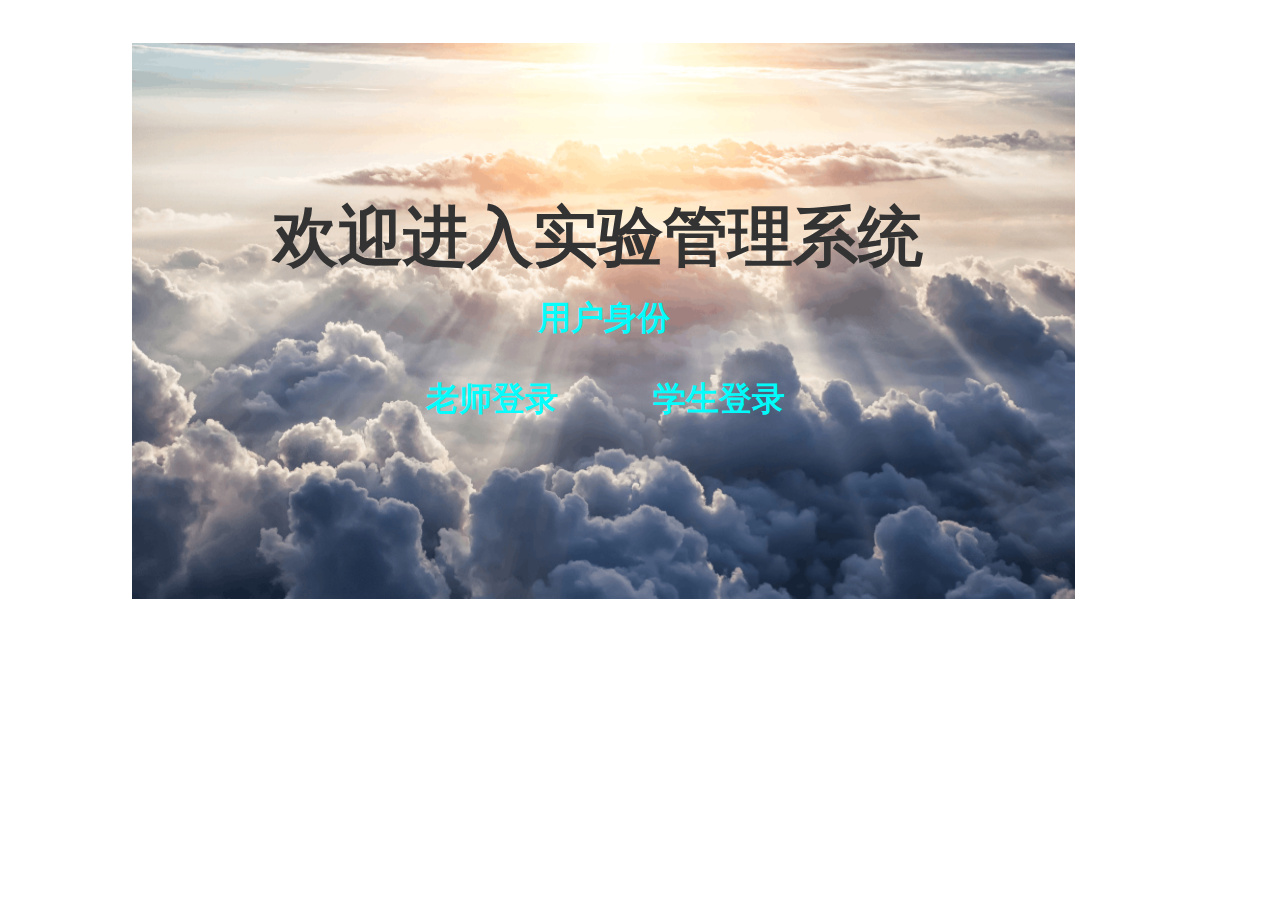
<file: test6/ui/index.html>
﻿<!DOCTYPE html>
<html>
  <head>
    <title>index</title>
    <meta http-equiv="X-UA-Compatible" content="IE=edge"/>
    <meta http-equiv="content-type" content="text/html; charset=utf-8"/>
    <link href="resources/css/axure_rp_page.css" type="text/css" rel="stylesheet"/>
    <link href="data/styles.css" type="text/css" rel="stylesheet"/>
    <link href="files/index/styles.css" type="text/css" rel="stylesheet"/>
    <script src="resources/scripts/jquery-3.2.1.min.js"></script>
    <script src="resources/scripts/axure/axQuery.js"></script>
    <script src="resources/scripts/axure/globals.js"></script>
    <script src="resources/scripts/axutils.js"></script>
    <script src="resources/scripts/axure/annotation.js"></script>
    <script src="resources/scripts/axure/axQuery.std.js"></script>
    <script src="resources/scripts/axure/doc.js"></script>
    <script src="resources/scripts/messagecenter.js"></script>
    <script src="resources/scripts/axure/events.js"></script>
    <script src="resources/scripts/axure/recording.js"></script>
    <script src="resources/scripts/axure/action.js"></script>
    <script src="resources/scripts/axure/expr.js"></script>
    <script src="resources/scripts/axure/geometry.js"></script>
    <script src="resources/scripts/axure/flyout.js"></script>
    <script src="resources/scripts/axure/model.js"></script>
    <script src="resources/scripts/axure/repeater.js"></script>
    <script src="resources/scripts/axure/sto.js"></script>
    <script src="resources/scripts/axure/utils.temp.js"></script>
    <script src="resources/scripts/axure/variables.js"></script>
    <script src="resources/scripts/axure/drag.js"></script>
    <script src="resources/scripts/axure/move.js"></script>
    <script src="resources/scripts/axure/visibility.js"></script>
    <script src="resources/scripts/axure/style.js"></script>
    <script src="resources/scripts/axure/adaptive.js"></script>
    <script src="resources/scripts/axure/tree.js"></script>
    <script src="resources/scripts/axure/init.temp.js"></script>
    <script src="resources/scripts/axure/legacy.js"></script>
    <script src="resources/scripts/axure/viewer.js"></script>
    <script src="resources/scripts/axure/math.js"></script>
    <script src="resources/scripts/axure/jquery.nicescroll.min.js"></script>
    <script src="data/document.js"></script>
    <script src="files/index/data.js"></script>
    <script type="text/javascript">
      $axure.utils.getTransparentGifPath = function() { return 'resources/images/transparent.gif'; };
      $axure.utils.getOtherPath = function() { return 'resources/Other.html'; };
      $axure.utils.getReloadPath = function() { return 'resources/reload.html'; };
    </script>
  </head>
  <body>
    <div id="base" class="">

      <!-- Unnamed (图片 ) -->
      <div id="u0" class="ax_default _图片">
        <img id="u0_img" class="img " src="images/index/u0.png"/>
        <div id="u0_text" class="text " style="display:none; visibility: hidden">
          <p></p>
        </div>
      </div>

      <!-- Unnamed (图片 ) -->
      <div id="u1" class="ax_default _图片">
        <img id="u1_img" class="img " src="images/index/u1.png"/>
        <div id="u1_text" class="text " style="display:none; visibility: hidden">
          <p></p>
        </div>
      </div>

      <!-- Unnamed (图片 ) -->
      <div id="u2" class="ax_default _图片">
        <img id="u2_img" class="img " src="images/index/u2.png"/>
        <div id="u2_text" class="text " style="display:none; visibility: hidden">
          <p></p>
        </div>
      </div>

      <!-- Unnamed (图片 ) -->
      <div id="u3" class="ax_default _图片">
        <img id="u3_img" class="img " src="images/index/u3.png"/>
        <div id="u3_text" class="text " style="display:none; visibility: hidden">
          <p></p>
        </div>
      </div>

      <!-- Unnamed (矩形) -->
      <div id="u4" class="ax_default _一级标题">
        <div id="u4_div" class=""></div>
        <div id="u4_text" class="text ">
          <p><span>欢迎进入实验管理系统</span></p>
        </div>
      </div>

      <!-- Unnamed (矩形) -->
      <div id="u5" class="ax_default _文本段落">
        <div id="u5_div" class=""></div>
        <div id="u5_text" class="text ">
          <p><span>用户身份</span></p>
        </div>
      </div>

      <!-- Unnamed (矩形) -->
      <div id="u6" class="ax_default _文本段落">
        <div id="u6_div" class=""></div>
        <div id="u6_text" class="text ">
          <p><span>学生登录</span></p>
        </div>
      </div>

      <!-- Unnamed (矩形) -->
      <div id="u7" class="ax_default _文本段落">
        <div id="u7_div" class=""></div>
        <div id="u7_text" class="text ">
          <p><span>老师登录</span></p>
        </div>
      </div>
    </div>
    <script src="resources/scripts/axure/ios.js"></script>
  </body>
</html>
</file>
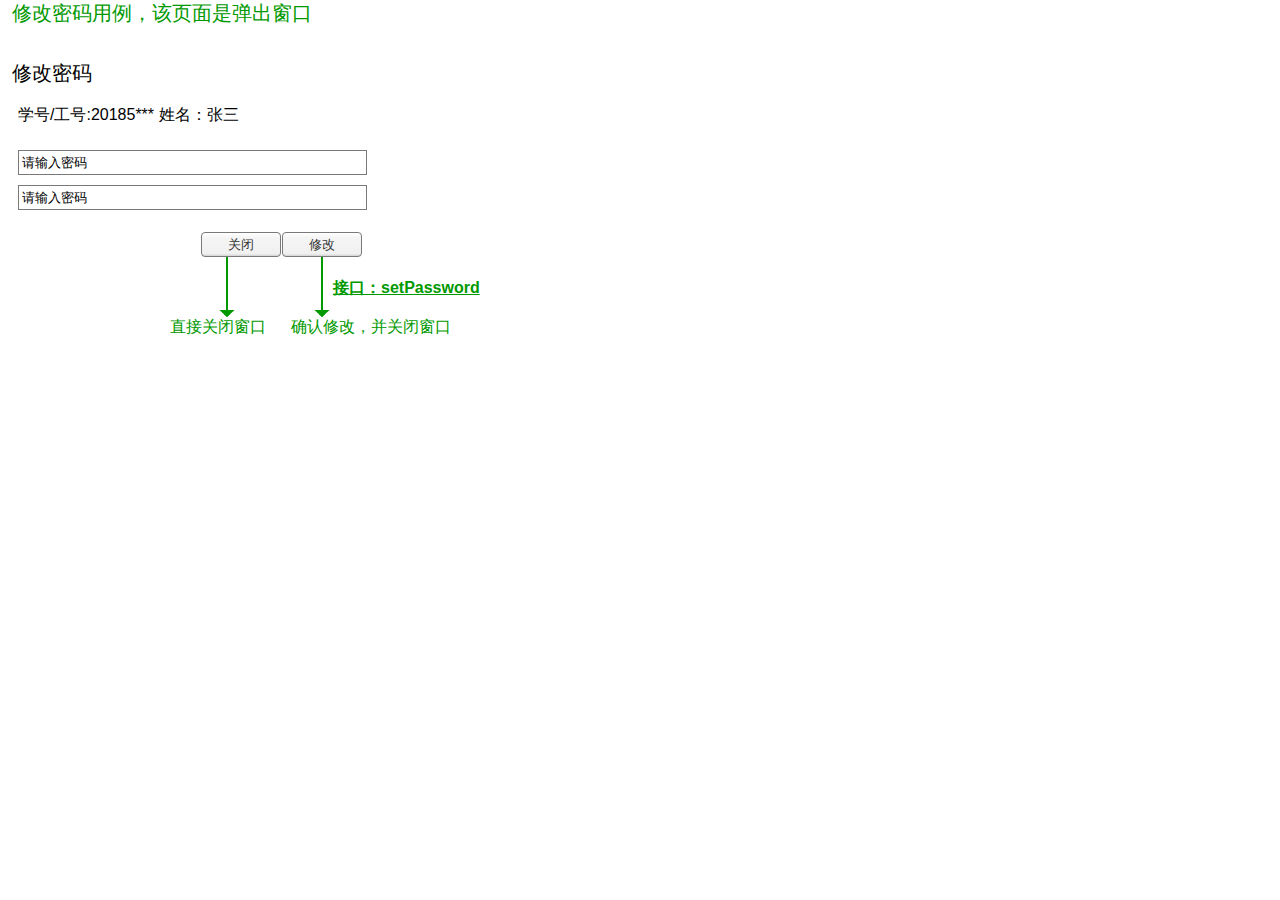
<file: test6/ui/修改密码.html>
﻿<!DOCTYPE html>
<html>
  <head>
    <title>修改密码</title>
    <meta http-equiv="X-UA-Compatible" content="IE=edge"/>
    <meta http-equiv="content-type" content="text/html; charset=utf-8"/>
    <link href="resources/css/axure_rp_page.css" type="text/css" rel="stylesheet"/>
    <link href="data/styles.css" type="text/css" rel="stylesheet"/>
    <link href="files/修改密码/styles.css" type="text/css" rel="stylesheet"/>
    <script src="resources/scripts/jquery-3.2.1.min.js"></script>
    <script src="resources/scripts/axure/axQuery.js"></script>
    <script src="resources/scripts/axure/globals.js"></script>
    <script src="resources/scripts/axutils.js"></script>
    <script src="resources/scripts/axure/annotation.js"></script>
    <script src="resources/scripts/axure/axQuery.std.js"></script>
    <script src="resources/scripts/axure/doc.js"></script>
    <script src="resources/scripts/messagecenter.js"></script>
    <script src="resources/scripts/axure/events.js"></script>
    <script src="resources/scripts/axure/recording.js"></script>
    <script src="resources/scripts/axure/action.js"></script>
    <script src="resources/scripts/axure/expr.js"></script>
    <script src="resources/scripts/axure/geometry.js"></script>
    <script src="resources/scripts/axure/flyout.js"></script>
    <script src="resources/scripts/axure/model.js"></script>
    <script src="resources/scripts/axure/repeater.js"></script>
    <script src="resources/scripts/axure/sto.js"></script>
    <script src="resources/scripts/axure/utils.temp.js"></script>
    <script src="resources/scripts/axure/variables.js"></script>
    <script src="resources/scripts/axure/drag.js"></script>
    <script src="resources/scripts/axure/move.js"></script>
    <script src="resources/scripts/axure/visibility.js"></script>
    <script src="resources/scripts/axure/style.js"></script>
    <script src="resources/scripts/axure/adaptive.js"></script>
    <script src="resources/scripts/axure/tree.js"></script>
    <script src="resources/scripts/axure/init.temp.js"></script>
    <script src="resources/scripts/axure/legacy.js"></script>
    <script src="resources/scripts/axure/viewer.js"></script>
    <script src="resources/scripts/axure/math.js"></script>
    <script src="resources/scripts/axure/jquery.nicescroll.min.js"></script>
    <script src="data/document.js"></script>
    <script src="files/修改密码/data.js"></script>
    <script type="text/javascript">
      $axure.utils.getTransparentGifPath = function() { return 'resources/images/transparent.gif'; };
      $axure.utils.getOtherPath = function() { return 'resources/Other.html'; };
      $axure.utils.getReloadPath = function() { return 'resources/reload.html'; };
    </script>
  </head>
  <body>
    <div id="base" class="">

      <!-- Unnamed (矩形) -->
      <div id="u349" class="ax_default label">
        <div id="u349_div" class=""></div>
        <div id="u349_text" class="text ">
          <p><span>修改密码</span></p>
        </div>
      </div>

      <!-- Unnamed (文本框) -->
      <div id="u350" class="ax_default text_field">
        <div id="u350_div" class=""></div>
        <input id="u350_input" type="text" value="请输入密码" class="u350_input"/>
      </div>

      <!-- Unnamed (文本框) -->
      <div id="u351" class="ax_default text_field">
        <div id="u351_div" class=""></div>
        <input id="u351_input" type="text" value="请输入密码" class="u351_input"/>
      </div>

      <!-- Unnamed (矩形) -->
      <div id="u352" class="ax_default label">
        <div id="u352_div" class=""></div>
        <div id="u352_text" class="text ">
          <p><span>修改密码用例，该页面是弹出窗口</span></p>
        </div>
      </div>

      <!-- Unnamed (矩形) -->
      <div id="u353" class="ax_default label">
        <div id="u353_div" class=""></div>
        <div id="u353_text" class="text ">
          <p><span>学号/工号:20185*** 姓名：张三</span></p>
        </div>
      </div>

      <!-- Unnamed (矩形) -->
      <div id="u354" class="ax_default html_button">
        <div id="u354_div" class=""></div>
        <div id="u354_text" class="text ">
          <p><span>修改</span></p>
        </div>
      </div>

      <!-- Unnamed (矩形) -->
      <div id="u355" class="ax_default html_button">
        <div id="u355_div" class=""></div>
        <div id="u355_text" class="text ">
          <p><span>关闭</span></p>
        </div>
      </div>

      <!-- Unnamed (垂直线) -->
      <div id="u356" class="compound ax_default arrow" data-height="60" data-width="2" CompoundMode="true">
        <img id="u356_img" class="singleImg img " src="images/修改密码/u356.svg"/>
        <div id="u356p000" class="ax_vector_shape" WidgetTopLeftX="-0.46875" WidgetTopLeftY="0.166666666666667" WidgetTopRightX="-0.46875" WidgetTopRightY="-0.166666666666667" WidgetBottomLeftX="0.46875" WidgetBottomLeftY="0.166666666666667" WidgetBottomRightX="0.46875" WidgetBottomRightY="-0.166666666666667">
          <img id="u356p000_img" class="img " src="images/修改密码/u356p000.svg"/>
        </div>
        <div id="u356p001" class="ax_vector_shape" WidgetTopLeftX="-0.25" WidgetTopLeftY="-0.25" WidgetTopRightX="0.25" WidgetTopRightY="-0.25" WidgetBottomLeftX="-0.25" WidgetBottomLeftY="14.75" WidgetBottomRightX="0.25" WidgetBottomRightY="14.75">
          <img id="u356p001_img" class="img " src="images/修改密码/u356p001.svg"/>
        </div>
        <div id="u356p002" class="ax_vector_shape" WidgetTopLeftX="2.29166666666667" WidgetTopLeftY="-0.0416666666666667" WidgetTopRightX="2.29166666666667" WidgetTopRightY="0.0416666666666667" WidgetBottomLeftX="-0.208333333333333" WidgetBottomLeftY="-0.0416666666666667" WidgetBottomRightX="-0.208333333333333" WidgetBottomRightY="0.0416666666666667">
          <img id="u356p002_img" class="img " src="images/修改密码/u356p002.svg"/>
        </div>
        <div id="u356_text" class="text " style="display:none; visibility: hidden">
          <p></p>
        </div>
      </div>

      <!-- Unnamed (矩形) -->
      <div id="u357" class="ax_default label">
        <div id="u357_div" class=""></div>
        <div id="u357_text" class="text ">
          <p><span>确认修改，并关闭窗口</span></p>
        </div>
      </div>

      <!-- Unnamed (矩形) -->
      <div id="u358" class="ax_default label">
        <div id="u358_div" class=""></div>
        <div id="u358_text" class="text ">
          <p><span>直接关闭窗口</span></p>
        </div>
      </div>

      <!-- Unnamed (垂直线) -->
      <div id="u359" class="compound ax_default arrow" data-height="60" data-width="2" CompoundMode="true">
        <img id="u359_img" class="singleImg img " src="images/修改密码/u356.svg"/>
        <div id="u359p000" class="ax_vector_shape" WidgetTopLeftX="-0.454545454545455" WidgetTopLeftY="0.166666666666667" WidgetTopRightX="-0.454545454545455" WidgetTopRightY="-0.166666666666667" WidgetBottomLeftX="0.454545454545455" WidgetBottomLeftY="0.166666666666667" WidgetBottomRightX="0.454545454545455" WidgetBottomRightY="-0.166666666666667">
          <img id="u359p000_img" class="img " src="images/修改密码/u359p000.svg"/>
        </div>
        <div id="u359p001" class="ax_vector_shape" WidgetTopLeftX="-0.5" WidgetTopLeftY="-0.25" WidgetTopRightX="0" WidgetTopRightY="-0.25" WidgetBottomLeftX="-0.5" WidgetBottomLeftY="14.75" WidgetBottomRightX="0" WidgetBottomRightY="14.75">
          <img id="u359p001_img" class="img " src="images/修改密码/u359p001.svg"/>
        </div>
        <div id="u359p002" class="ax_vector_shape" WidgetTopLeftX="2.11538461538462" WidgetTopLeftY="-0.0416666666666667" WidgetTopRightX="2.11538461538462" WidgetTopRightY="0.0416666666666667" WidgetBottomLeftX="-0.192307692307692" WidgetBottomLeftY="-0.0416666666666667" WidgetBottomRightX="-0.192307692307692" WidgetBottomRightY="0.0416666666666667">
          <img id="u359p002_img" class="img " src="images/修改密码/u359p002.svg"/>
        </div>
        <div id="u359_text" class="text " style="display:none; visibility: hidden">
          <p></p>
        </div>
      </div>

      <!-- Unnamed (矩形) -->
      <div id="u360" class="ax_default _文本段落">
        <div id="u360_div" class=""></div>
        <div id="u360_text" class="text ">
          <p><span style="text-decoration:underline ;">接口：setPassword</span></p>
        </div>
      </div>
    </div>
    <script src="resources/scripts/axure/ios.js"></script>
  </body>
</html>
</file>
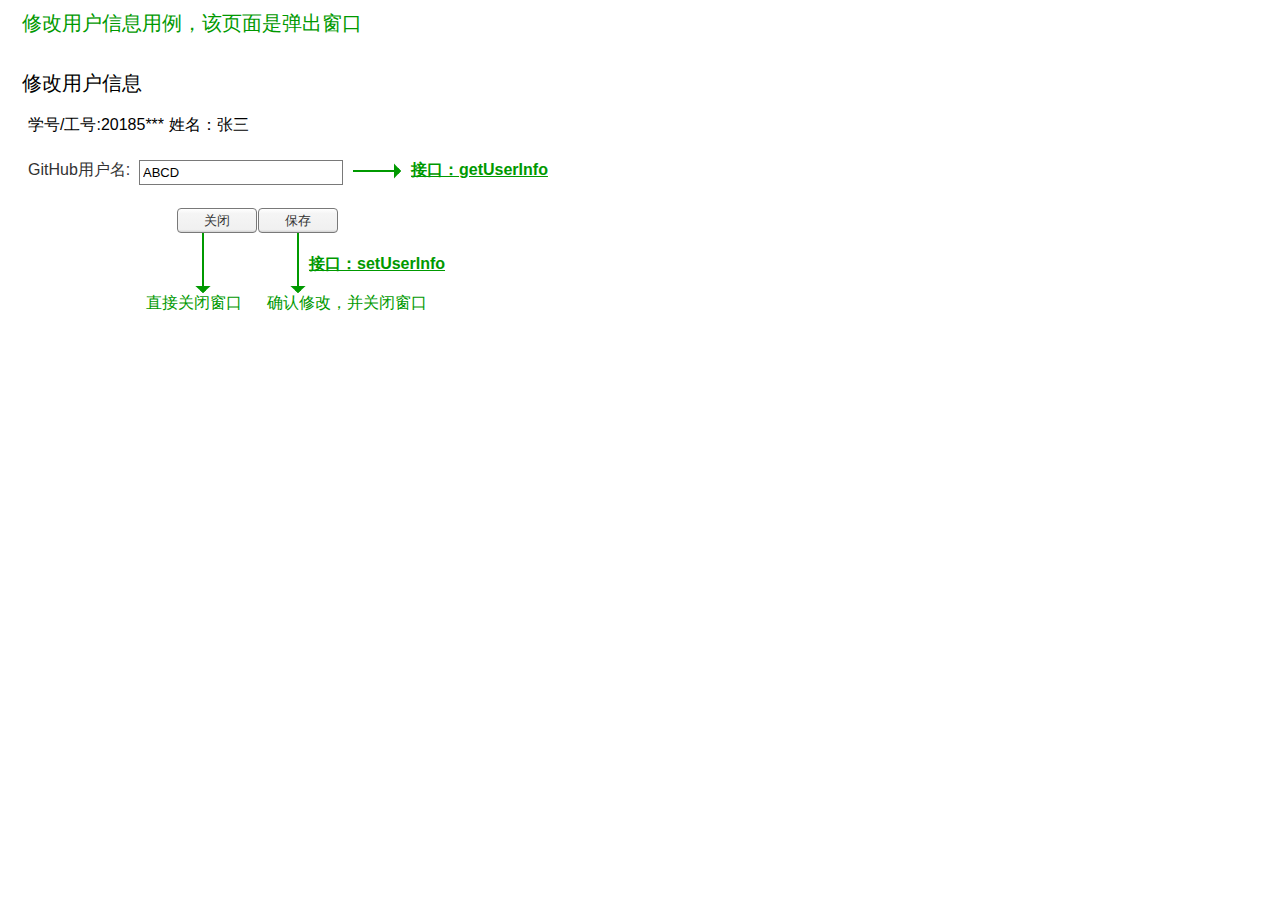
<file: test6/ui/修改用户信息.html>
﻿<!DOCTYPE html>
<html>
  <head>
    <title>修改用户信息</title>
    <meta http-equiv="X-UA-Compatible" content="IE=edge"/>
    <meta http-equiv="content-type" content="text/html; charset=utf-8"/>
    <link href="resources/css/axure_rp_page.css" type="text/css" rel="stylesheet"/>
    <link href="data/styles.css" type="text/css" rel="stylesheet"/>
    <link href="files/修改用户信息/styles.css" type="text/css" rel="stylesheet"/>
    <script src="resources/scripts/jquery-3.2.1.min.js"></script>
    <script src="resources/scripts/axure/axQuery.js"></script>
    <script src="resources/scripts/axure/globals.js"></script>
    <script src="resources/scripts/axutils.js"></script>
    <script src="resources/scripts/axure/annotation.js"></script>
    <script src="resources/scripts/axure/axQuery.std.js"></script>
    <script src="resources/scripts/axure/doc.js"></script>
    <script src="resources/scripts/messagecenter.js"></script>
    <script src="resources/scripts/axure/events.js"></script>
    <script src="resources/scripts/axure/recording.js"></script>
    <script src="resources/scripts/axure/action.js"></script>
    <script src="resources/scripts/axure/expr.js"></script>
    <script src="resources/scripts/axure/geometry.js"></script>
    <script src="resources/scripts/axure/flyout.js"></script>
    <script src="resources/scripts/axure/model.js"></script>
    <script src="resources/scripts/axure/repeater.js"></script>
    <script src="resources/scripts/axure/sto.js"></script>
    <script src="resources/scripts/axure/utils.temp.js"></script>
    <script src="resources/scripts/axure/variables.js"></script>
    <script src="resources/scripts/axure/drag.js"></script>
    <script src="resources/scripts/axure/move.js"></script>
    <script src="resources/scripts/axure/visibility.js"></script>
    <script src="resources/scripts/axure/style.js"></script>
    <script src="resources/scripts/axure/adaptive.js"></script>
    <script src="resources/scripts/axure/tree.js"></script>
    <script src="resources/scripts/axure/init.temp.js"></script>
    <script src="resources/scripts/axure/legacy.js"></script>
    <script src="resources/scripts/axure/viewer.js"></script>
    <script src="resources/scripts/axure/math.js"></script>
    <script src="resources/scripts/axure/jquery.nicescroll.min.js"></script>
    <script src="data/document.js"></script>
    <script src="files/修改用户信息/data.js"></script>
    <script type="text/javascript">
      $axure.utils.getTransparentGifPath = function() { return 'resources/images/transparent.gif'; };
      $axure.utils.getOtherPath = function() { return 'resources/Other.html'; };
      $axure.utils.getReloadPath = function() { return 'resources/reload.html'; };
    </script>
  </head>
  <body>
    <div id="base" class="">

      <!-- Unnamed (矩形) -->
      <div id="u361" class="ax_default label">
        <div id="u361_div" class=""></div>
        <div id="u361_text" class="text ">
          <p><span>修改用户信息</span></p>
        </div>
      </div>

      <!-- Unnamed (文本框) -->
      <div id="u362" class="ax_default text_field">
        <div id="u362_div" class=""></div>
        <input id="u362_input" type="text" value="ABCD" class="u362_input"/>
      </div>

      <!-- Unnamed (矩形) -->
      <div id="u363" class="ax_default label">
        <div id="u363_div" class=""></div>
        <div id="u363_text" class="text ">
          <p><span>修改用户信息用例，该页面是弹出窗口</span></p>
        </div>
      </div>

      <!-- Unnamed (矩形) -->
      <div id="u364" class="ax_default label">
        <div id="u364_div" class=""></div>
        <div id="u364_text" class="text ">
          <p><span>学号/工号:20185*** 姓名：张三</span></p>
        </div>
      </div>

      <!-- Unnamed (矩形) -->
      <div id="u365" class="ax_default html_button">
        <div id="u365_div" class=""></div>
        <div id="u365_text" class="text ">
          <p><span>保存</span></p>
        </div>
      </div>

      <!-- Unnamed (矩形) -->
      <div id="u366" class="ax_default html_button">
        <div id="u366_div" class=""></div>
        <div id="u366_text" class="text ">
          <p><span>关闭</span></p>
        </div>
      </div>

      <!-- Unnamed (垂直线) -->
      <div id="u367" class="compound ax_default arrow" data-height="60" data-width="2" CompoundMode="true">
        <img id="u367_img" class="singleImg img " src="images/修改密码/u356.svg"/>
        <div id="u367p000" class="ax_vector_shape" WidgetTopLeftX="-0.46875" WidgetTopLeftY="0.166666666666667" WidgetTopRightX="-0.46875" WidgetTopRightY="-0.166666666666667" WidgetBottomLeftX="0.46875" WidgetBottomLeftY="0.166666666666667" WidgetBottomRightX="0.46875" WidgetBottomRightY="-0.166666666666667">
          <img id="u367p000_img" class="img " src="images/修改用户信息/u367p000.svg"/>
        </div>
        <div id="u367p001" class="ax_vector_shape" WidgetTopLeftX="-0.25" WidgetTopLeftY="-0.25" WidgetTopRightX="0.25" WidgetTopRightY="-0.25" WidgetBottomLeftX="-0.25" WidgetBottomLeftY="14.75" WidgetBottomRightX="0.25" WidgetBottomRightY="14.75">
          <img id="u367p001_img" class="img " src="images/修改用户信息/u367p001.svg"/>
        </div>
        <div id="u367p002" class="ax_vector_shape" WidgetTopLeftX="2.29166666666667" WidgetTopLeftY="-0.0416666666666667" WidgetTopRightX="2.29166666666667" WidgetTopRightY="0.0416666666666667" WidgetBottomLeftX="-0.208333333333333" WidgetBottomLeftY="-0.0416666666666667" WidgetBottomRightX="-0.208333333333333" WidgetBottomRightY="0.0416666666666667">
          <img id="u367p002_img" class="img " src="images/修改用户信息/u367p002.svg"/>
        </div>
        <div id="u367_text" class="text " style="display:none; visibility: hidden">
          <p></p>
        </div>
      </div>

      <!-- Unnamed (矩形) -->
      <div id="u368" class="ax_default label">
        <div id="u368_div" class=""></div>
        <div id="u368_text" class="text ">
          <p><span>确认修改，并关闭窗口</span></p>
        </div>
      </div>

      <!-- Unnamed (矩形) -->
      <div id="u369" class="ax_default label">
        <div id="u369_div" class=""></div>
        <div id="u369_text" class="text ">
          <p><span>直接关闭窗口</span></p>
        </div>
      </div>

      <!-- Unnamed (垂直线) -->
      <div id="u370" class="compound ax_default arrow" data-height="60" data-width="2" CompoundMode="true">
        <img id="u370_img" class="singleImg img " src="images/修改密码/u356.svg"/>
        <div id="u370p000" class="ax_vector_shape" WidgetTopLeftX="-0.454545454545455" WidgetTopLeftY="0.166666666666667" WidgetTopRightX="-0.454545454545455" WidgetTopRightY="-0.166666666666667" WidgetBottomLeftX="0.454545454545455" WidgetBottomLeftY="0.166666666666667" WidgetBottomRightX="0.454545454545455" WidgetBottomRightY="-0.166666666666667">
          <img id="u370p000_img" class="img " src="images/修改用户信息/u370p000.svg"/>
        </div>
        <div id="u370p001" class="ax_vector_shape" WidgetTopLeftX="-0.5" WidgetTopLeftY="-0.25" WidgetTopRightX="0" WidgetTopRightY="-0.25" WidgetBottomLeftX="-0.5" WidgetBottomLeftY="14.75" WidgetBottomRightX="0" WidgetBottomRightY="14.75">
          <img id="u370p001_img" class="img " src="images/修改用户信息/u370p001.svg"/>
        </div>
        <div id="u370p002" class="ax_vector_shape" WidgetTopLeftX="2.11538461538462" WidgetTopLeftY="-0.0416666666666667" WidgetTopRightX="2.11538461538462" WidgetTopRightY="0.0416666666666667" WidgetBottomLeftX="-0.192307692307692" WidgetBottomLeftY="-0.0416666666666667" WidgetBottomRightX="-0.192307692307692" WidgetBottomRightY="0.0416666666666667">
          <img id="u370p002_img" class="img " src="images/修改用户信息/u370p002.svg"/>
        </div>
        <div id="u370_text" class="text " style="display:none; visibility: hidden">
          <p></p>
        </div>
      </div>

      <!-- Unnamed (矩形) -->
      <div id="u371" class="ax_default _文本段落">
        <div id="u371_div" class=""></div>
        <div id="u371_text" class="text ">
          <p><span>GitHub用户名:</span></p>
        </div>
      </div>

      <!-- Unnamed (矩形) -->
      <div id="u372" class="ax_default _文本段落">
        <div id="u372_div" class=""></div>
        <div id="u372_text" class="text ">
          <p><span style="text-decoration:underline ;">接口：setUserInfo</span></p>
        </div>
      </div>

      <!-- Unnamed (矩形) -->
      <div id="u373" class="ax_default _文本段落">
        <div id="u373_div" class=""></div>
        <div id="u373_text" class="text ">
          <p><span style="text-decoration:underline ;">接口：getUserInfo</span></p>
        </div>
      </div>

      <!-- Unnamed (线段) -->
      <div id="u374" class="compound ax_default arrow" data-height="2" data-width="48" CompoundMode="true">
        <img id="u374_img" class="singleImg img " src="images/评定成绩/u135.svg"/>
        <div id="u374p000" class="ax_vector_shape" WidgetTopLeftX="-0.444444444444444" WidgetTopLeftY="-0.166666666666667" WidgetTopRightX="0.444444444444444" WidgetTopRightY="-0.166666666666667" WidgetBottomLeftX="-0.444444444444444" WidgetBottomLeftY="0.166666666666667" WidgetBottomRightX="0.444444444444444" WidgetBottomRightY="0.166666666666667">
          <img id="u374p000_img" class="img " src="images/修改用户信息/u374p000.svg"/>
        </div>
        <div id="u374p001" class="ax_vector_shape" WidgetTopLeftX="-0.25" WidgetTopLeftY="-0.5" WidgetTopRightX="11.75" WidgetTopRightY="-0.5" WidgetBottomLeftX="-0.25" WidgetBottomLeftY="0" WidgetBottomRightX="11.75" WidgetBottomRightY="0">
          <img id="u374p001_img" class="img " src="images/修改用户信息/u374p001.svg"/>
        </div>
        <div id="u374p002" class="ax_vector_shape" WidgetTopLeftX="1.79166666666667" WidgetTopLeftY="0.0454545454545455" WidgetTopRightX="-0.208333333333333" WidgetTopRightY="0.0454545454545455" WidgetBottomLeftX="1.79166666666667" WidgetBottomLeftY="-0.0454545454545455" WidgetBottomRightX="-0.208333333333333" WidgetBottomRightY="-0.0454545454545455">
          <img id="u374p002_img" class="img " src="images/修改用户信息/u374p002.svg"/>
        </div>
        <div id="u374_text" class="text " style="display:none; visibility: hidden">
          <p></p>
        </div>
      </div>
    </div>
    <script src="resources/scripts/axure/ios.js"></script>
  </body>
</html>
</file>
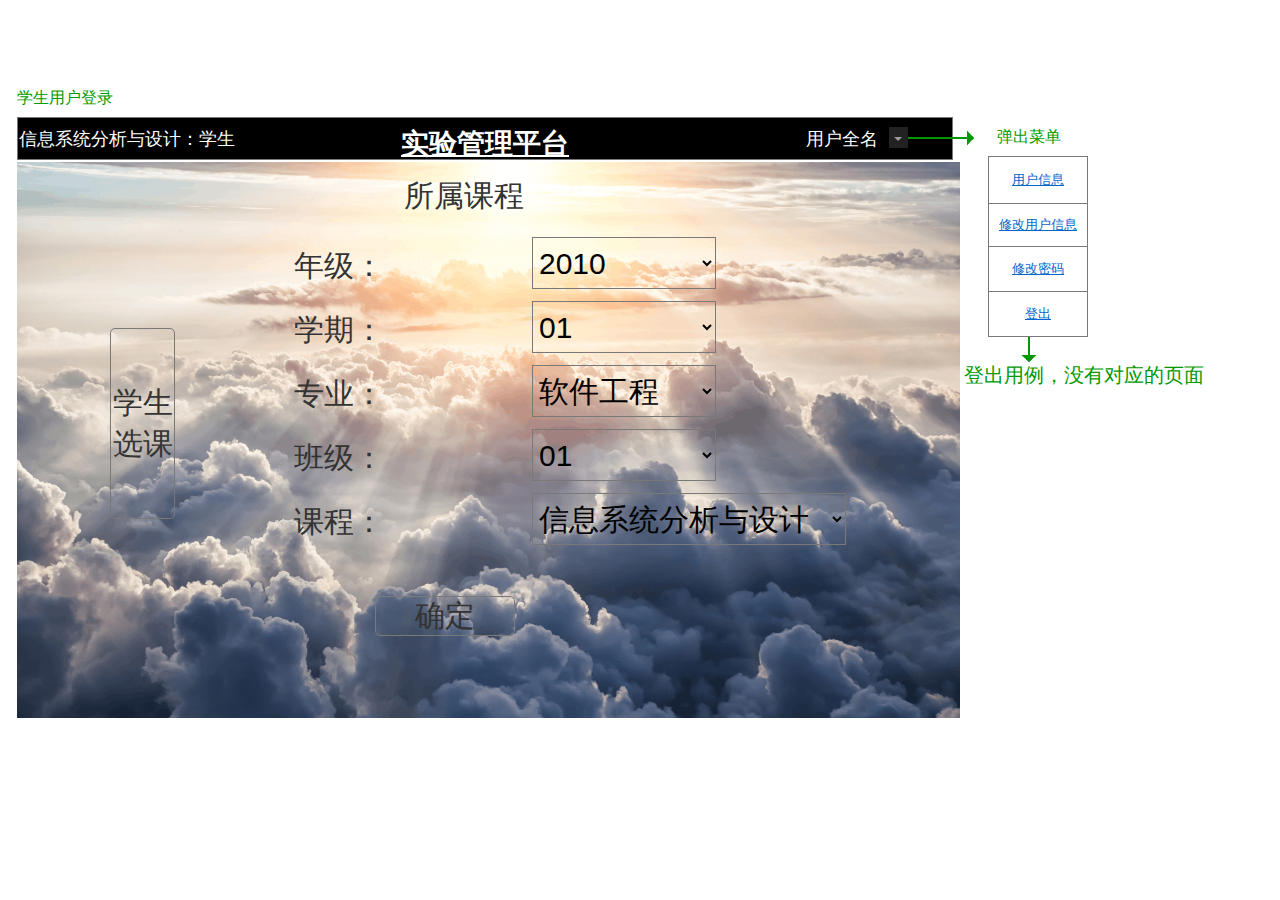
<file: test6/ui/学生首页.html>
﻿<!DOCTYPE html>
<html>
  <head>
    <title>学生首页</title>
    <meta http-equiv="X-UA-Compatible" content="IE=edge"/>
    <meta http-equiv="content-type" content="text/html; charset=utf-8"/>
    <link href="resources/css/axure_rp_page.css" type="text/css" rel="stylesheet"/>
    <link href="data/styles.css" type="text/css" rel="stylesheet"/>
    <link href="files/学生首页/styles.css" type="text/css" rel="stylesheet"/>
    <script src="resources/scripts/jquery-3.2.1.min.js"></script>
    <script src="resources/scripts/axure/axQuery.js"></script>
    <script src="resources/scripts/axure/globals.js"></script>
    <script src="resources/scripts/axutils.js"></script>
    <script src="resources/scripts/axure/annotation.js"></script>
    <script src="resources/scripts/axure/axQuery.std.js"></script>
    <script src="resources/scripts/axure/doc.js"></script>
    <script src="resources/scripts/messagecenter.js"></script>
    <script src="resources/scripts/axure/events.js"></script>
    <script src="resources/scripts/axure/recording.js"></script>
    <script src="resources/scripts/axure/action.js"></script>
    <script src="resources/scripts/axure/expr.js"></script>
    <script src="resources/scripts/axure/geometry.js"></script>
    <script src="resources/scripts/axure/flyout.js"></script>
    <script src="resources/scripts/axure/model.js"></script>
    <script src="resources/scripts/axure/repeater.js"></script>
    <script src="resources/scripts/axure/sto.js"></script>
    <script src="resources/scripts/axure/utils.temp.js"></script>
    <script src="resources/scripts/axure/variables.js"></script>
    <script src="resources/scripts/axure/drag.js"></script>
    <script src="resources/scripts/axure/move.js"></script>
    <script src="resources/scripts/axure/visibility.js"></script>
    <script src="resources/scripts/axure/style.js"></script>
    <script src="resources/scripts/axure/adaptive.js"></script>
    <script src="resources/scripts/axure/tree.js"></script>
    <script src="resources/scripts/axure/init.temp.js"></script>
    <script src="resources/scripts/axure/legacy.js"></script>
    <script src="resources/scripts/axure/viewer.js"></script>
    <script src="resources/scripts/axure/math.js"></script>
    <script src="resources/scripts/axure/jquery.nicescroll.min.js"></script>
    <script src="data/document.js"></script>
    <script src="files/学生首页/data.js"></script>
    <script type="text/javascript">
      $axure.utils.getTransparentGifPath = function() { return 'resources/images/transparent.gif'; };
      $axure.utils.getOtherPath = function() { return 'resources/Other.html'; };
      $axure.utils.getReloadPath = function() { return 'resources/reload.html'; };
    </script>
  </head>
  <body>
    <div id="base" class="">

      <!-- Unnamed (图片 ) -->
      <div id="u224" class="ax_default _图片">
        <img id="u224_img" class="img " src="images/老师首页/u8.png"/>
        <div id="u224_text" class="text " style="display:none; visibility: hidden">
          <p></p>
        </div>
      </div>

      <!-- Unnamed (矩形) -->
      <div id="u225" class="ax_default box_1">
        <div id="u225_div" class=""></div>
        <div id="u225_text" class="text ">
          <p><span>信息系统分析与设计：学生</span></p>
        </div>
      </div>

      <!-- Unnamed (矩形) -->
      <div id="u226" class="ax_default label">
        <div id="u226_div" class=""></div>
        <div id="u226_text" class="text ">
          <p><span>用户全名</span></p>
        </div>
      </div>

      <!-- Unnamed (图片 ) -->
      <div id="u227" class="ax_default _图片">
        <img id="u227_img" class="img " src="images/老师首页/u11.png"/>
        <div id="u227_text" class="text " style="display:none; visibility: hidden">
          <p></p>
        </div>
      </div>

      <!-- Unnamed (矩形) -->
      <div id="u228" class="ax_default label">
        <div id="u228_div" class=""></div>
        <div id="u228_text" class="text ">
          <p><span>弹出菜单</span></p>
        </div>
      </div>

      <!-- Unnamed (垂直线) -->
      <div id="u229" class="compound ax_default arrow" data-height="37" data-width="2" CompoundMode="true">
        <img id="u229_img" class="singleImg img " src="images/老师首页/u13.svg"/>
        <div id="u229p000" class="ax_vector_shape" WidgetTopLeftX="-0.428571428571429" WidgetTopLeftY="0.166666666666667" WidgetTopRightX="-0.428571428571429" WidgetTopRightY="-0.166666666666667" WidgetBottomLeftX="0.452380952380952" WidgetBottomLeftY="0.166666666666667" WidgetBottomRightX="0.452380952380952" WidgetBottomRightY="-0.166666666666667">
          <img id="u229p000_img" class="img " src="images/学生首页/u229p000.svg"/>
        </div>
        <div id="u229p001" class="ax_vector_shape" WidgetTopLeftX="-0.5" WidgetTopLeftY="-0.25" WidgetTopRightX="0" WidgetTopRightY="-0.25" WidgetBottomLeftX="-0.5" WidgetBottomLeftY="9" WidgetBottomRightX="0" WidgetBottomRightY="9">
          <img id="u229p001_img" class="img " src="images/学生首页/u229p001.svg"/>
        </div>
        <div id="u229p002" class="ax_vector_shape" WidgetTopLeftX="1.19230769230769" WidgetTopLeftY="-0.0416666666666667" WidgetTopRightX="1.19230769230769" WidgetTopRightY="0.0416666666666667" WidgetBottomLeftX="-0.230769230769231" WidgetBottomLeftY="-0.0416666666666667" WidgetBottomRightX="-0.230769230769231" WidgetBottomRightY="0.0416666666666667">
          <img id="u229p002_img" class="img " src="images/学生首页/u229p002.svg"/>
        </div>
        <div id="u229_text" class="text " style="display:none; visibility: hidden">
          <p></p>
        </div>
      </div>

      <!-- Unnamed (矩形) -->
      <div id="u230" class="ax_default _文本段落">
        <div id="u230_div" class=""></div>
        <div id="u230_text" class="text ">
          <p><span>登出用例，没有对应的页面</span></p>
        </div>
      </div>

      <!-- Unnamed (线段) -->
      <div id="u231" class="compound ax_default arrow" data-height="2" data-width="66" CompoundMode="true">
        <img id="u231_img" class="singleImg img " src="images/老师首页/u15.svg"/>
        <div id="u231p000" class="ax_vector_shape" WidgetTopLeftX="-0.471428571428571" WidgetTopLeftY="-0.25" WidgetTopRightX="0.471428571428571" WidgetTopRightY="-0.25" WidgetBottomLeftX="-0.471428571428571" WidgetBottomLeftY="0.25" WidgetBottomRightX="0.471428571428571" WidgetBottomRightY="0.25">
          <img id="u231p000_img" class="img " src="images/学生首页/u231p000.svg"/>
        </div>
        <div id="u231p001" class="ax_vector_shape" WidgetTopLeftX="0" WidgetTopLeftY="-0.25" WidgetTopRightX="16.5" WidgetTopRightY="-0.25" WidgetBottomLeftX="0" WidgetBottomLeftY="0.25" WidgetBottomRightX="16.5" WidgetBottomRightY="0.25">
          <img id="u231p001_img" class="img " src="images/学生首页/u231p001.svg"/>
        </div>
        <div id="u231p002" class="ax_vector_shape" WidgetTopLeftX="2.5" WidgetTopLeftY="0.0416666666666667" WidgetTopRightX="-0.25" WidgetTopRightY="0.0416666666666667" WidgetBottomLeftX="2.5" WidgetBottomLeftY="-0.0416666666666667" WidgetBottomRightX="-0.25" WidgetBottomRightY="-0.0416666666666667">
          <img id="u231p002_img" class="img " src="images/学生首页/u231p002.svg"/>
        </div>
        <div id="u231_text" class="text " style="display:none; visibility: hidden">
          <p></p>
        </div>
      </div>

      <!-- Unnamed (矩形) -->
      <div id="u232" class="ax_default label">
        <div id="u232_div" class=""></div>
        <div id="u232_text" class="text ">
          <p><span style="text-decoration:underline ;">实验管理平台</span></p>
        </div>
      </div>

      <!-- Unnamed (形状) -->
      <div id="u233" class="ax_default label">
        <img id="u233_img" class="img " src="images/老师首页/u17.svg"/>
        <div id="u233_text" class="text ">
          <p><span>学生用户登录 </span></p>
        </div>
      </div>

      <!-- Unnamed (菜单) -->
      <div id="u234" class="ax_default">
        <img id="u234_menu" class="img " src="images/老师首页/u18_menu.png" alt="u234_menu"/>

        <!-- Unnamed (表格) -->
        <div id="u235" class="ax_default">

          <!-- Unnamed (菜单项) -->
          <div id="u236" class="ax_default menu_item">
            <img id="u236_img" class="img " src="images/老师首页/u20.png"/>
            <div id="u236_text" class="text ">
              <p><span style="text-decoration:underline ;">用户信息</span></p>
            </div>
          </div>

          <!-- Unnamed (菜单项) -->
          <div id="u237" class="ax_default menu_item">
            <img id="u237_img" class="img " src="images/老师首页/u21.png"/>
            <div id="u237_text" class="text ">
              <p><span style="text-decoration:underline ;">修改用户信息</span></p>
            </div>
          </div>

          <!-- Unnamed (菜单项) -->
          <div id="u238" class="ax_default menu_item">
            <img id="u238_img" class="img " src="images/老师首页/u22.png"/>
            <div id="u238_text" class="text ">
              <p><span style="text-decoration:underline ;">修改密码</span></p>
            </div>
          </div>

          <!-- Unnamed (菜单项) -->
          <div id="u239" class="ax_default menu_item">
            <img id="u239_img" class="img " src="images/老师首页/u23.png"/>
            <div id="u239_text" class="text ">
              <p><span style="text-decoration:underline ;">登出</span></p>
            </div>
          </div>
        </div>
      </div>

      <!-- Unnamed (矩形) -->
      <div id="u240" class="ax_default _文本段落">
        <div id="u240_div" class=""></div>
        <div id="u240_text" class="text ">
          <p><span>所属课程</span></p>
        </div>
      </div>

      <!-- Unnamed (下拉列表) -->
      <div id="u241" class="ax_default droplist">
        <div id="u241_div" class=""></div>
        <select id="u241_input" class="u241_input">
          <option class="u241_input_option" selected value="2010">2010</option>
          <option class="u241_input_option" value="2011">2011</option>
          <option class="u241_input_option" value="2012">2012</option>
          <option class="u241_input_option" value="2013">2013</option>
          <option class="u241_input_option" value="2014">2014</option>
          <option class="u241_input_option" value="2015">2015</option>
          <option class="u241_input_option" value="2016">2016</option>
          <option class="u241_input_option" value="2017">2017</option>
          <option class="u241_input_option" value="2018">2018</option>
          <option class="u241_input_option" value="2019">2019</option>
          <option class="u241_input_option" value="2020">2020</option>
        </select>
      </div>

      <!-- Unnamed (矩形) -->
      <div id="u242" class="ax_default _文本段落">
        <div id="u242_div" class=""></div>
        <div id="u242_text" class="text ">
          <p><span>年级：</span></p>
        </div>
      </div>

      <!-- Unnamed (矩形) -->
      <div id="u243" class="ax_default _文本段落">
        <div id="u243_div" class=""></div>
        <div id="u243_text" class="text ">
          <p><span>学期：</span></p>
        </div>
      </div>

      <!-- Unnamed (矩形) -->
      <div id="u244" class="ax_default _文本段落">
        <div id="u244_div" class=""></div>
        <div id="u244_text" class="text ">
          <p><span>班级：</span></p>
        </div>
      </div>

      <!-- Unnamed (矩形) -->
      <div id="u245" class="ax_default _文本段落">
        <div id="u245_div" class=""></div>
        <div id="u245_text" class="text ">
          <p><span>专业：</span></p>
        </div>
      </div>

      <!-- Unnamed (矩形) -->
      <div id="u246" class="ax_default _文本段落">
        <div id="u246_div" class=""></div>
        <div id="u246_text" class="text ">
          <p><span>课程：</span></p>
        </div>
      </div>

      <!-- Unnamed (下拉列表) -->
      <div id="u247" class="ax_default droplist">
        <div id="u247_div" class=""></div>
        <select id="u247_input" class="u247_input">
          <option class="u247_input_option" value="01">01</option>
          <option class="u247_input_option" value="02">02</option>
        </select>
      </div>

      <!-- Unnamed (下拉列表) -->
      <div id="u248" class="ax_default droplist">
        <div id="u248_div" class=""></div>
        <select id="u248_input" class="u248_input">
          <option class="u248_input_option" value="信息系统分析与设计">信息系统分析与设计</option>
          <option class="u248_input_option" value="C语言">C语言</option>
          <option class="u248_input_option" value="Java">Java</option>
          <option class="u248_input_option" value="计算机网路">计算机网路</option>
          <option class="u248_input_option" value="英语">英语</option>
          <option class="u248_input_option" value="体育">体育</option>
          <option class="u248_input_option" value="Python">Python</option>
          <option class="u248_input_option" value="安卓">安卓</option>
        </select>
      </div>

      <!-- Unnamed (下拉列表) -->
      <div id="u249" class="ax_default droplist">
        <div id="u249_div" class=""></div>
        <select id="u249_input" class="u249_input">
          <option class="u249_input_option" value="01">01</option>
          <option class="u249_input_option" value="02">02</option>
          <option class="u249_input_option" value="03">03</option>
          <option class="u249_input_option" value="04">04</option>
        </select>
      </div>

      <!-- Unnamed (下拉列表) -->
      <div id="u250" class="ax_default droplist">
        <div id="u250_div" class=""></div>
        <select id="u250_input" class="u250_input">
          <option class="u250_input_option" value="软件工程">软件工程</option>
          <option class="u250_input_option" value="电子科学与技术">电子科学与技术</option>
          <option class="u250_input_option" value="测控技术与仪器">测控技术与仪器</option>
          <option class="u250_input_option" value="电子信息工程">电子信息工程</option>
          <option class="u250_input_option" value="计算机科学与技术">计算机科学与技术</option>
          <option class="u250_input_option" value="通信工程">通信工程</option>
        </select>
      </div>

      <!-- Unnamed (矩形) -->
      <div id="u251" class="ax_default button">
        <div id="u251_div" class=""></div>
        <div id="u251_text" class="text ">
          <p><span>确定</span></p>
        </div>
      </div>

      <!-- Unnamed (矩形) -->
      <div id="u252" class="ax_default button">
        <div id="u252_div" class=""></div>
        <div id="u252_text" class="text ">
          <p><span>学生选课</span></p>
        </div>
      </div>
    </div>
    <script src="resources/scripts/axure/ios.js"></script>
  </body>
</html>
</file>
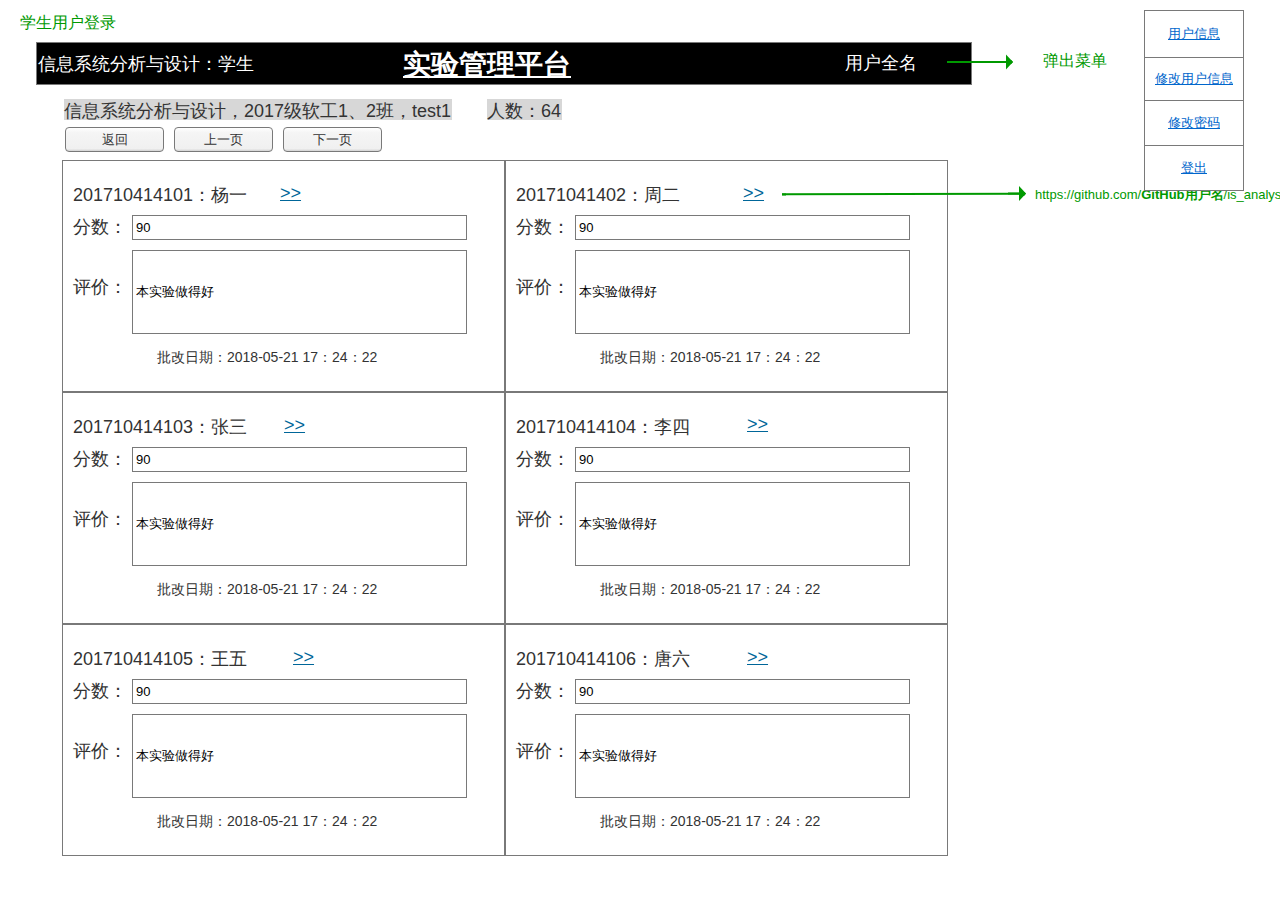
<file: test6/ui/查看成绩（学生）.html>
﻿<!DOCTYPE html>
<html>
  <head>
    <title>查看成绩（学生）</title>
    <meta http-equiv="X-UA-Compatible" content="IE=edge"/>
    <meta http-equiv="content-type" content="text/html; charset=utf-8"/>
    <link href="resources/css/axure_rp_page.css" type="text/css" rel="stylesheet"/>
    <link href="data/styles.css" type="text/css" rel="stylesheet"/>
    <link href="files/查看成绩（学生）/styles.css" type="text/css" rel="stylesheet"/>
    <script src="resources/scripts/jquery-3.2.1.min.js"></script>
    <script src="resources/scripts/axure/axQuery.js"></script>
    <script src="resources/scripts/axure/globals.js"></script>
    <script src="resources/scripts/axutils.js"></script>
    <script src="resources/scripts/axure/annotation.js"></script>
    <script src="resources/scripts/axure/axQuery.std.js"></script>
    <script src="resources/scripts/axure/doc.js"></script>
    <script src="resources/scripts/messagecenter.js"></script>
    <script src="resources/scripts/axure/events.js"></script>
    <script src="resources/scripts/axure/recording.js"></script>
    <script src="resources/scripts/axure/action.js"></script>
    <script src="resources/scripts/axure/expr.js"></script>
    <script src="resources/scripts/axure/geometry.js"></script>
    <script src="resources/scripts/axure/flyout.js"></script>
    <script src="resources/scripts/axure/model.js"></script>
    <script src="resources/scripts/axure/repeater.js"></script>
    <script src="resources/scripts/axure/sto.js"></script>
    <script src="resources/scripts/axure/utils.temp.js"></script>
    <script src="resources/scripts/axure/variables.js"></script>
    <script src="resources/scripts/axure/drag.js"></script>
    <script src="resources/scripts/axure/move.js"></script>
    <script src="resources/scripts/axure/visibility.js"></script>
    <script src="resources/scripts/axure/style.js"></script>
    <script src="resources/scripts/axure/adaptive.js"></script>
    <script src="resources/scripts/axure/tree.js"></script>
    <script src="resources/scripts/axure/init.temp.js"></script>
    <script src="resources/scripts/axure/legacy.js"></script>
    <script src="resources/scripts/axure/viewer.js"></script>
    <script src="resources/scripts/axure/math.js"></script>
    <script src="resources/scripts/axure/jquery.nicescroll.min.js"></script>
    <script src="data/document.js"></script>
    <script src="files/查看成绩（学生）/data.js"></script>
    <script type="text/javascript">
      $axure.utils.getTransparentGifPath = function() { return 'resources/images/transparent.gif'; };
      $axure.utils.getOtherPath = function() { return 'resources/Other.html'; };
      $axure.utils.getReloadPath = function() { return 'resources/reload.html'; };
    </script>
  </head>
  <body>
    <div id="base" class="">

      <!-- Unnamed (矩形) -->
      <div id="u393" class="ax_default box_1">
        <div id="u393_div" class=""></div>
        <div id="u393_text" class="text ">
          <p><span>做得不错</span></p>
        </div>
      </div>

      <!-- Unnamed (形状) -->
      <div id="u394" class="ax_default label">
        <img id="u394_img" class="img " src="images/查看成绩（学生）/u394.svg"/>
        <div id="u394_text" class="text " style="display:none; visibility: hidden">
          <p></p>
        </div>
      </div>

      <!-- Unnamed (形状) -->
      <div id="u395" class="ax_default label">
        <img id="u395_img" class="img " src="images/查看成绩（学生）/u395.svg"/>
        <div id="u395_text" class="text ">
          <p><span>信息系统分析与设计，2017级软工1、2班，test1</span></p>
        </div>
      </div>

      <!-- Unnamed (形状) -->
      <div id="u396" class="ax_default label">
        <img id="u396_img" class="img " src="images/查看成绩（学生）/u396.svg"/>
        <div id="u396_text" class="text ">
          <p><span>人数：64</span></p>
        </div>
      </div>

      <!-- Unnamed (矩形) -->
      <div id="u397" class="ax_default html_button">
        <div id="u397_div" class=""></div>
        <div id="u397_text" class="text ">
          <p><span>返回</span></p>
        </div>
      </div>

      <!-- Unnamed (矩形) -->
      <div id="u398" class="ax_default html_button">
        <div id="u398_div" class=""></div>
        <div id="u398_text" class="text ">
          <p><span>上一页</span></p>
        </div>
      </div>

      <!-- Unnamed (矩形) -->
      <div id="u399" class="ax_default html_button">
        <div id="u399_div" class=""></div>
        <div id="u399_text" class="text ">
          <p><span>下一页</span></p>
        </div>
      </div>

      <!-- Unnamed (形状) -->
      <div id="u400" class="ax_default label">
        <img id="u400_img" class="img " src="images/查看成绩（学生）/u400.svg"/>
        <div id="u400_text" class="text ">
          <p><span>201710414101：杨一</span></p>
        </div>
      </div>

      <!-- Unnamed (矩形) -->
      <div id="u401" class="ax_default label">
        <div id="u401_div" class=""></div>
        <div id="u401_text" class="text ">
          <p><span style="text-decoration:underline ;">&gt;&gt;</span></p>
        </div>
      </div>

      <!-- Unnamed (矩形) -->
      <div id="u402" class="ax_default label">
        <div id="u402_div" class=""></div>
        <div id="u402_text" class="text ">
          <p><span>分数：</span></p>
        </div>
      </div>

      <!-- Unnamed (文本框) -->
      <div id="u403" class="ax_default text_field">
        <div id="u403_div" class=""></div>
        <input id="u403_input" type="text" value="90" class="u403_input"/>
      </div>

      <!-- Unnamed (矩形) -->
      <div id="u404" class="ax_default label">
        <div id="u404_div" class=""></div>
        <div id="u404_text" class="text ">
          <p><span>评价：</span></p>
        </div>
      </div>

      <!-- Unnamed (文本框) -->
      <div id="u405" class="ax_default text_field">
        <div id="u405_div" class=""></div>
        <input id="u405_input" type="text" value="本实验做得好" class="u405_input"/>
      </div>

      <!-- Unnamed (矩形) -->
      <div id="u406" class="ax_default label">
        <div id="u406_div" class=""></div>
        <div id="u406_text" class="text ">
          <p><span>批改日期：2018-05-21 17：24：22</span></p>
        </div>
      </div>

      <!-- Unnamed (矩形) -->
      <div id="u407" class="ax_default box_1">
        <div id="u407_div" class=""></div>
        <div id="u407_text" class="text ">
          <p><span>做得不错</span></p>
        </div>
      </div>

      <!-- Unnamed (形状) -->
      <div id="u408" class="ax_default label">
        <img id="u408_img" class="img " src="images/查看成绩（学生）/u408.svg"/>
        <div id="u408_text" class="text ">
          <p><span>20171041402：周二</span></p>
        </div>
      </div>

      <!-- Unnamed (矩形) -->
      <div id="u409" class="ax_default label">
        <div id="u409_div" class=""></div>
        <div id="u409_text" class="text ">
          <p><span style="text-decoration:underline ;">&gt;&gt;</span></p>
        </div>
      </div>

      <!-- Unnamed (矩形) -->
      <div id="u410" class="ax_default label">
        <div id="u410_div" class=""></div>
        <div id="u410_text" class="text ">
          <p><span>分数：</span></p>
        </div>
      </div>

      <!-- Unnamed (文本框) -->
      <div id="u411" class="ax_default text_field">
        <div id="u411_div" class=""></div>
        <input id="u411_input" type="text" value="90" class="u411_input"/>
      </div>

      <!-- Unnamed (矩形) -->
      <div id="u412" class="ax_default label">
        <div id="u412_div" class=""></div>
        <div id="u412_text" class="text ">
          <p><span>评价：</span></p>
        </div>
      </div>

      <!-- Unnamed (文本框) -->
      <div id="u413" class="ax_default text_field">
        <div id="u413_div" class=""></div>
        <input id="u413_input" type="text" value="本实验做得好" class="u413_input"/>
      </div>

      <!-- Unnamed (矩形) -->
      <div id="u414" class="ax_default label">
        <div id="u414_div" class=""></div>
        <div id="u414_text" class="text ">
          <p><span>批改日期：2018-05-21 17：24：22</span></p>
        </div>
      </div>

      <!-- Unnamed (矩形) -->
      <div id="u415" class="ax_default box_1">
        <div id="u415_div" class=""></div>
        <div id="u415_text" class="text ">
          <p><span>做得不错</span></p>
        </div>
      </div>

      <!-- Unnamed (矩形) -->
      <div id="u416" class="ax_default label">
        <div id="u416_div" class=""></div>
        <div id="u416_text" class="text ">
          <p><span style="text-decoration:underline ;">&gt;&gt;</span></p>
        </div>
      </div>

      <!-- Unnamed (矩形) -->
      <div id="u417" class="ax_default label">
        <div id="u417_div" class=""></div>
        <div id="u417_text" class="text ">
          <p><span>分数：</span></p>
        </div>
      </div>

      <!-- Unnamed (文本框) -->
      <div id="u418" class="ax_default text_field">
        <div id="u418_div" class=""></div>
        <input id="u418_input" type="text" value="90" class="u418_input"/>
      </div>

      <!-- Unnamed (矩形) -->
      <div id="u419" class="ax_default label">
        <div id="u419_div" class=""></div>
        <div id="u419_text" class="text ">
          <p><span>评价：</span></p>
        </div>
      </div>

      <!-- Unnamed (文本框) -->
      <div id="u420" class="ax_default text_field">
        <div id="u420_div" class=""></div>
        <input id="u420_input" type="text" value="本实验做得好" class="u420_input"/>
      </div>

      <!-- Unnamed (矩形) -->
      <div id="u421" class="ax_default label">
        <div id="u421_div" class=""></div>
        <div id="u421_text" class="text ">
          <p><span>批改日期：2018-05-21 17：24：22</span></p>
        </div>
      </div>

      <!-- Unnamed (矩形) -->
      <div id="u422" class="ax_default box_1">
        <div id="u422_div" class=""></div>
        <div id="u422_text" class="text ">
          <p><span>做得不错</span></p>
        </div>
      </div>

      <!-- Unnamed (矩形) -->
      <div id="u423" class="ax_default label">
        <div id="u423_div" class=""></div>
        <div id="u423_text" class="text ">
          <p><span>201710414104：李四</span></p>
        </div>
      </div>

      <!-- Unnamed (矩形) -->
      <div id="u424" class="ax_default label">
        <div id="u424_div" class=""></div>
        <div id="u424_text" class="text ">
          <p><span style="text-decoration:underline ;">&gt;&gt;</span></p>
        </div>
      </div>

      <!-- Unnamed (矩形) -->
      <div id="u425" class="ax_default label">
        <div id="u425_div" class=""></div>
        <div id="u425_text" class="text ">
          <p><span>分数：</span></p>
        </div>
      </div>

      <!-- Unnamed (文本框) -->
      <div id="u426" class="ax_default text_field">
        <div id="u426_div" class=""></div>
        <input id="u426_input" type="text" value="90" class="u426_input"/>
      </div>

      <!-- Unnamed (矩形) -->
      <div id="u427" class="ax_default label">
        <div id="u427_div" class=""></div>
        <div id="u427_text" class="text ">
          <p><span>评价：</span></p>
        </div>
      </div>

      <!-- Unnamed (文本框) -->
      <div id="u428" class="ax_default text_field">
        <div id="u428_div" class=""></div>
        <input id="u428_input" type="text" value="本实验做得好" class="u428_input"/>
      </div>

      <!-- Unnamed (矩形) -->
      <div id="u429" class="ax_default label">
        <div id="u429_div" class=""></div>
        <div id="u429_text" class="text ">
          <p><span>批改日期：2018-05-21 17：24：22</span></p>
        </div>
      </div>

      <!-- Unnamed (矩形) -->
      <div id="u430" class="ax_default box_1">
        <div id="u430_div" class=""></div>
        <div id="u430_text" class="text ">
          <p><span>做得不错</span></p>
        </div>
      </div>

      <!-- Unnamed (矩形) -->
      <div id="u431" class="ax_default label">
        <div id="u431_div" class=""></div>
        <div id="u431_text" class="text ">
          <p><span>201710414105：王五</span></p>
        </div>
      </div>

      <!-- Unnamed (矩形) -->
      <div id="u432" class="ax_default label">
        <div id="u432_div" class=""></div>
        <div id="u432_text" class="text ">
          <p><span style="text-decoration:underline ;">&gt;&gt;</span></p>
        </div>
      </div>

      <!-- Unnamed (矩形) -->
      <div id="u433" class="ax_default label">
        <div id="u433_div" class=""></div>
        <div id="u433_text" class="text ">
          <p><span>分数：</span></p>
        </div>
      </div>

      <!-- Unnamed (文本框) -->
      <div id="u434" class="ax_default text_field">
        <div id="u434_div" class=""></div>
        <input id="u434_input" type="text" value="90" class="u434_input"/>
      </div>

      <!-- Unnamed (矩形) -->
      <div id="u435" class="ax_default label">
        <div id="u435_div" class=""></div>
        <div id="u435_text" class="text ">
          <p><span>评价：</span></p>
        </div>
      </div>

      <!-- Unnamed (文本框) -->
      <div id="u436" class="ax_default text_field">
        <div id="u436_div" class=""></div>
        <input id="u436_input" type="text" value="本实验做得好" class="u436_input"/>
      </div>

      <!-- Unnamed (矩形) -->
      <div id="u437" class="ax_default label">
        <div id="u437_div" class=""></div>
        <div id="u437_text" class="text ">
          <p><span>批改日期：2018-05-21 17：24：22</span></p>
        </div>
      </div>

      <!-- Unnamed (矩形) -->
      <div id="u438" class="ax_default box_1">
        <div id="u438_div" class=""></div>
        <div id="u438_text" class="text ">
          <p><span>做得不错</span></p>
        </div>
      </div>

      <!-- Unnamed (形状) -->
      <div id="u439" class="ax_default label">
        <img id="u439_img" class="img " src="images/查看成绩（学生）/u439.svg"/>
        <div id="u439_text" class="text ">
          <p><span>201710414106：唐六</span></p>
        </div>
      </div>

      <!-- Unnamed (矩形) -->
      <div id="u440" class="ax_default label">
        <div id="u440_div" class=""></div>
        <div id="u440_text" class="text ">
          <p><span style="text-decoration:underline ;">&gt;&gt;</span></p>
        </div>
      </div>

      <!-- Unnamed (矩形) -->
      <div id="u441" class="ax_default label">
        <div id="u441_div" class=""></div>
        <div id="u441_text" class="text ">
          <p><span>分数：</span></p>
        </div>
      </div>

      <!-- Unnamed (文本框) -->
      <div id="u442" class="ax_default text_field">
        <div id="u442_div" class=""></div>
        <input id="u442_input" type="text" value="90" class="u442_input"/>
      </div>

      <!-- Unnamed (矩形) -->
      <div id="u443" class="ax_default label">
        <div id="u443_div" class=""></div>
        <div id="u443_text" class="text ">
          <p><span>评价：</span></p>
        </div>
      </div>

      <!-- Unnamed (文本框) -->
      <div id="u444" class="ax_default text_field">
        <div id="u444_div" class=""></div>
        <input id="u444_input" type="text" value="本实验做得好" class="u444_input"/>
      </div>

      <!-- Unnamed (矩形) -->
      <div id="u445" class="ax_default label">
        <div id="u445_div" class=""></div>
        <div id="u445_text" class="text ">
          <p><span>批改日期：2018-05-21 17：24：22</span></p>
        </div>
      </div>

      <!-- Unnamed (矩形) -->
      <div id="u446" class="ax_default _文本段落">
        <div id="u446_div" class=""></div>
        <div id="u446_text" class="text ">
          <p><span style="font-family:'Arial Normal', 'Arial', sans-serif;font-weight:400;">https://github.com/</span><span style="font-family:'Arial Negreta', 'Arial Normal', 'Arial', sans-serif;font-weight:700;">GitHub用户名</span><span style="font-family:'Arial Normal', 'Arial', sans-serif;font-weight:400;">/is_analysis/tree/master/test2</span></p>
        </div>
      </div>

      <!-- Unnamed (线段) -->
      <div id="u447" class="compound ax_default arrow" data-height="2" data-width="244" CompoundMode="true">
        <img id="u447_img" class="singleImg img " src="images/查看成绩（学生）/u447.svg"/>
        <div id="u447p000" class="ax_vector_shape" WidgetTopLeftX="-0.491942764972767" WidgetTopLeftY="-0.18698307197495" WidgetTopRightX="0.491926102784925" WidgetTopRightY="-0.313015860819945" WidgetBottomLeftX="-0.491926102784924" WidgetBottomLeftY="0.313015860819945" WidgetBottomRightX="0.491942764972768" WidgetBottomRightY="0.18698307197495">
          <img id="u447p000_img" class="img " src="images/查看成绩（学生）/u447p000.svg"/>
        </div>
        <div id="u447p001" class="ax_vector_shape" WidgetTopLeftX="-0.166967618874385" WidgetTopLeftY="-0.2913220479833" WidgetTopRightX="40.4996122484436" WidgetTopRightY="-0.375343907213297" WidgetBottomLeftX="-0.166278915110202" WidgetBottomLeftY="0.0420105738799634" WidgetBottomRightX="40.5003009522078" WidgetBottomRightY="-0.0420112853500333">
          <img id="u447p001_img" class="img " src="images/查看成绩（学生）/u447p001.svg"/>
        </div>
        <div id="u447p002" class="ax_vector_shape" WidgetTopLeftX="9.19237714281717" WidgetTopLeftY="0.0311638453291584" WidgetTopRightX="-0.192218211179282" WidgetTopRightY="0.0521693101366575" WidgetBottomLeftX="9.19221821117928" WidgetBottomLeftY="-0.0521693101366575" WidgetBottomRightX="-0.192377142817175" WidgetBottomRightY="-0.0311638453291584">
          <img id="u447p002_img" class="img " src="images/查看成绩（学生）/u447p002.svg"/>
        </div>
        <div id="u447_text" class="text " style="display:none; visibility: hidden">
          <p></p>
        </div>
      </div>

      <!-- Unnamed (矩形) -->
      <div id="u448" class="ax_default box_1">
        <div id="u448_div" class=""></div>
        <div id="u448_text" class="text ">
          <p><span>信息系统分析与设计：学生</span></p>
        </div>
      </div>

      <!-- Unnamed (矩形) -->
      <div id="u449" class="ax_default label">
        <div id="u449_div" class=""></div>
        <div id="u449_text" class="text ">
          <p><span>弹出菜单</span></p>
        </div>
      </div>

      <!-- Unnamed (矩形) -->
      <div id="u450" class="ax_default label">
        <div id="u450_div" class=""></div>
        <div id="u450_text" class="text ">
          <p><span>用户全名</span></p>
        </div>
      </div>

      <!-- Unnamed (线段) -->
      <div id="u451" class="compound ax_default arrow" data-height="2" data-width="66" CompoundMode="true">
        <img id="u451_img" class="singleImg img " src="images/老师首页/u15.svg"/>
        <div id="u451p000" class="ax_vector_shape" WidgetTopLeftX="-0.458333333333333" WidgetTopLeftY="-0.25" WidgetTopRightX="0.458333333333333" WidgetTopRightY="-0.25" WidgetBottomLeftX="-0.458333333333333" WidgetBottomLeftY="0.25" WidgetBottomRightX="0.458333333333333" WidgetBottomRightY="0.25">
          <img id="u451p000_img" class="img " src="images/选课（老师）/u145p000.svg"/>
        </div>
        <div id="u451p001" class="ax_vector_shape" WidgetTopLeftX="-0.25" WidgetTopLeftY="-0.25" WidgetTopRightX="16.25" WidgetTopRightY="-0.25" WidgetBottomLeftX="-0.25" WidgetBottomLeftY="0.25" WidgetBottomRightX="16.25" WidgetBottomRightY="0.25">
          <img id="u451p001_img" class="img " src="images/选课（老师）/u145p001.svg"/>
        </div>
        <div id="u451p002" class="ax_vector_shape" WidgetTopLeftX="2.54166666666667" WidgetTopLeftY="0.0416666666666667" WidgetTopRightX="-0.208333333333333" WidgetTopRightY="0.0416666666666667" WidgetBottomLeftX="2.54166666666667" WidgetBottomLeftY="-0.0416666666666667" WidgetBottomRightX="-0.208333333333333" WidgetBottomRightY="-0.0416666666666667">
          <img id="u451p002_img" class="img " src="images/选课（老师）/u145p002.svg"/>
        </div>
        <div id="u451_text" class="text " style="display:none; visibility: hidden">
          <p></p>
        </div>
      </div>

      <!-- Unnamed (矩形) -->
      <div id="u452" class="ax_default label">
        <div id="u452_div" class=""></div>
        <div id="u452_text" class="text ">
          <p><span style="text-decoration:underline ;">实验管理平台</span></p>
        </div>
      </div>

      <!-- Unnamed (形状) -->
      <div id="u453" class="ax_default label">
        <img id="u453_img" class="img " src="images/查看成绩（学生）/u400.svg"/>
        <div id="u453_text" class="text ">
          <p><span>201710414103：张三</span></p>
        </div>
      </div>

      <!-- Unnamed (形状) -->
      <div id="u454" class="ax_default label">
        <img id="u454_img" class="img " src="images/老师首页/u17.svg"/>
        <div id="u454_text" class="text ">
          <p><span>学生用户登录 </span></p>
        </div>
      </div>

      <!-- Unnamed (菜单) -->
      <div id="u455" class="ax_default">
        <img id="u455_menu" class="img " src="images/老师首页/u18_menu.png" alt="u455_menu"/>

        <!-- Unnamed (表格) -->
        <div id="u456" class="ax_default">

          <!-- Unnamed (菜单项) -->
          <div id="u457" class="ax_default menu_item">
            <img id="u457_img" class="img " src="images/老师首页/u20.png"/>
            <div id="u457_text" class="text ">
              <p><span style="text-decoration:underline ;">用户信息</span></p>
            </div>
          </div>

          <!-- Unnamed (菜单项) -->
          <div id="u458" class="ax_default menu_item">
            <img id="u458_img" class="img " src="images/老师首页/u21.png"/>
            <div id="u458_text" class="text ">
              <p><span style="text-decoration:underline ;">修改用户信息</span></p>
            </div>
          </div>

          <!-- Unnamed (菜单项) -->
          <div id="u459" class="ax_default menu_item">
            <img id="u459_img" class="img " src="images/老师首页/u22.png"/>
            <div id="u459_text" class="text ">
              <p><span style="text-decoration:underline ;">修改密码</span></p>
            </div>
          </div>

          <!-- Unnamed (菜单项) -->
          <div id="u460" class="ax_default menu_item">
            <img id="u460_img" class="img " src="images/老师首页/u23.png"/>
            <div id="u460_text" class="text ">
              <p><span style="text-decoration:underline ;">登出</span></p>
            </div>
          </div>
        </div>
      </div>
    </div>
    <script src="resources/scripts/axure/ios.js"></script>
  </body>
</html>
</file>
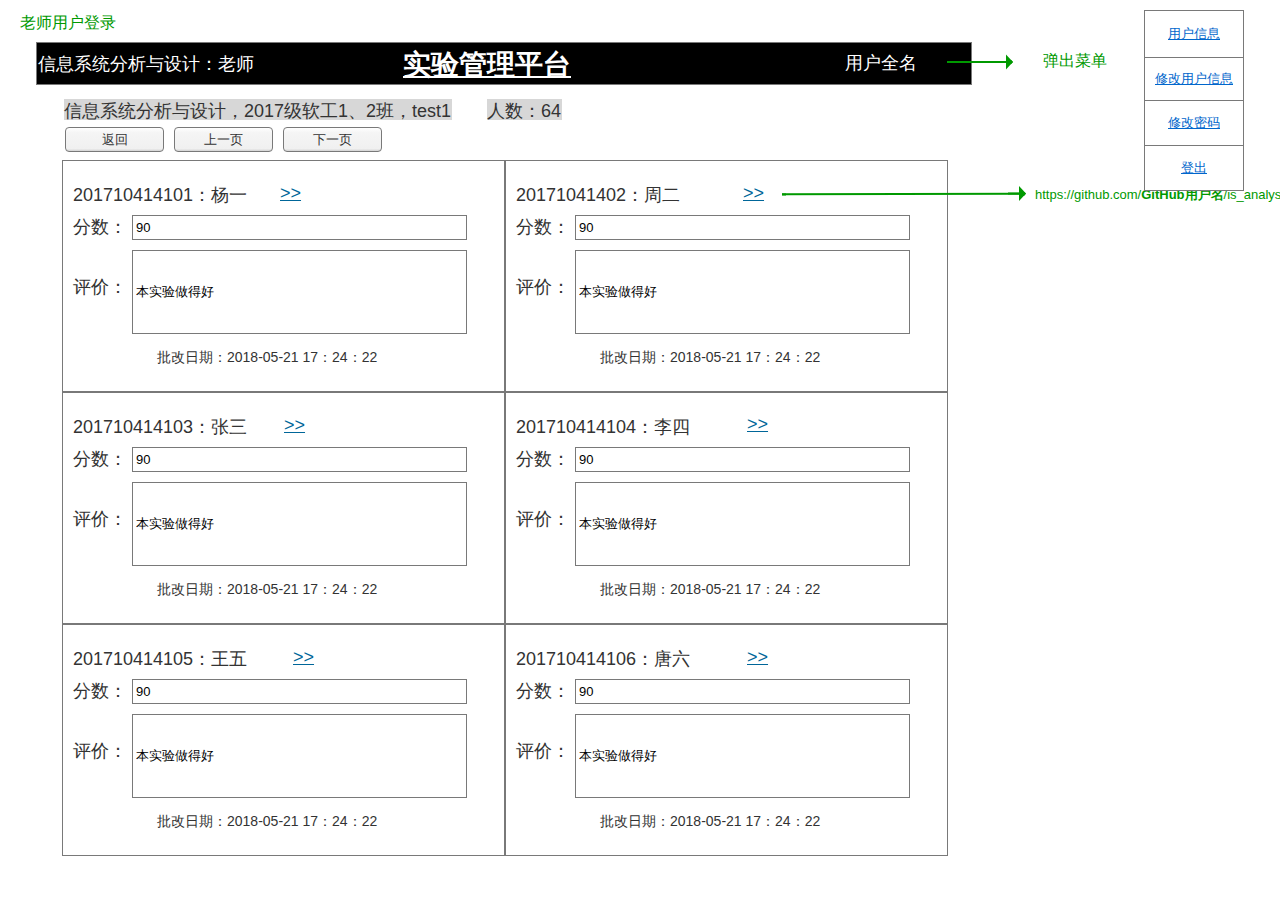
<file: test6/ui/查看成绩（老师）.html>
﻿<!DOCTYPE html>
<html>
  <head>
    <title>查看成绩（老师）</title>
    <meta http-equiv="X-UA-Compatible" content="IE=edge"/>
    <meta http-equiv="content-type" content="text/html; charset=utf-8"/>
    <link href="resources/css/axure_rp_page.css" type="text/css" rel="stylesheet"/>
    <link href="data/styles.css" type="text/css" rel="stylesheet"/>
    <link href="files/查看成绩（老师）/styles.css" type="text/css" rel="stylesheet"/>
    <script src="resources/scripts/jquery-3.2.1.min.js"></script>
    <script src="resources/scripts/axure/axQuery.js"></script>
    <script src="resources/scripts/axure/globals.js"></script>
    <script src="resources/scripts/axutils.js"></script>
    <script src="resources/scripts/axure/annotation.js"></script>
    <script src="resources/scripts/axure/axQuery.std.js"></script>
    <script src="resources/scripts/axure/doc.js"></script>
    <script src="resources/scripts/messagecenter.js"></script>
    <script src="resources/scripts/axure/events.js"></script>
    <script src="resources/scripts/axure/recording.js"></script>
    <script src="resources/scripts/axure/action.js"></script>
    <script src="resources/scripts/axure/expr.js"></script>
    <script src="resources/scripts/axure/geometry.js"></script>
    <script src="resources/scripts/axure/flyout.js"></script>
    <script src="resources/scripts/axure/model.js"></script>
    <script src="resources/scripts/axure/repeater.js"></script>
    <script src="resources/scripts/axure/sto.js"></script>
    <script src="resources/scripts/axure/utils.temp.js"></script>
    <script src="resources/scripts/axure/variables.js"></script>
    <script src="resources/scripts/axure/drag.js"></script>
    <script src="resources/scripts/axure/move.js"></script>
    <script src="resources/scripts/axure/visibility.js"></script>
    <script src="resources/scripts/axure/style.js"></script>
    <script src="resources/scripts/axure/adaptive.js"></script>
    <script src="resources/scripts/axure/tree.js"></script>
    <script src="resources/scripts/axure/init.temp.js"></script>
    <script src="resources/scripts/axure/legacy.js"></script>
    <script src="resources/scripts/axure/viewer.js"></script>
    <script src="resources/scripts/axure/math.js"></script>
    <script src="resources/scripts/axure/jquery.nicescroll.min.js"></script>
    <script src="data/document.js"></script>
    <script src="files/查看成绩（老师）/data.js"></script>
    <script type="text/javascript">
      $axure.utils.getTransparentGifPath = function() { return 'resources/images/transparent.gif'; };
      $axure.utils.getOtherPath = function() { return 'resources/Other.html'; };
      $axure.utils.getReloadPath = function() { return 'resources/reload.html'; };
    </script>
  </head>
  <body>
    <div id="base" class="">

      <!-- Unnamed (矩形) -->
      <div id="u461" class="ax_default box_1">
        <div id="u461_div" class=""></div>
        <div id="u461_text" class="text ">
          <p><span>做得不错</span></p>
        </div>
      </div>

      <!-- Unnamed (形状) -->
      <div id="u462" class="ax_default label">
        <img id="u462_img" class="img " src="images/查看成绩（学生）/u394.svg"/>
        <div id="u462_text" class="text " style="display:none; visibility: hidden">
          <p></p>
        </div>
      </div>

      <!-- Unnamed (形状) -->
      <div id="u463" class="ax_default label">
        <img id="u463_img" class="img " src="images/查看成绩（学生）/u395.svg"/>
        <div id="u463_text" class="text ">
          <p><span>信息系统分析与设计，2017级软工1、2班，test1</span></p>
        </div>
      </div>

      <!-- Unnamed (形状) -->
      <div id="u464" class="ax_default label">
        <img id="u464_img" class="img " src="images/查看成绩（学生）/u396.svg"/>
        <div id="u464_text" class="text ">
          <p><span>人数：64</span></p>
        </div>
      </div>

      <!-- Unnamed (矩形) -->
      <div id="u465" class="ax_default html_button">
        <div id="u465_div" class=""></div>
        <div id="u465_text" class="text ">
          <p><span>返回</span></p>
        </div>
      </div>

      <!-- Unnamed (矩形) -->
      <div id="u466" class="ax_default html_button">
        <div id="u466_div" class=""></div>
        <div id="u466_text" class="text ">
          <p><span>上一页</span></p>
        </div>
      </div>

      <!-- Unnamed (矩形) -->
      <div id="u467" class="ax_default html_button">
        <div id="u467_div" class=""></div>
        <div id="u467_text" class="text ">
          <p><span>下一页</span></p>
        </div>
      </div>

      <!-- Unnamed (形状) -->
      <div id="u468" class="ax_default label">
        <img id="u468_img" class="img " src="images/查看成绩（学生）/u400.svg"/>
        <div id="u468_text" class="text ">
          <p><span>201710414101：杨一</span></p>
        </div>
      </div>

      <!-- Unnamed (矩形) -->
      <div id="u469" class="ax_default label">
        <div id="u469_div" class=""></div>
        <div id="u469_text" class="text ">
          <p><span style="text-decoration:underline ;">&gt;&gt;</span></p>
        </div>
      </div>

      <!-- Unnamed (矩形) -->
      <div id="u470" class="ax_default label">
        <div id="u470_div" class=""></div>
        <div id="u470_text" class="text ">
          <p><span>分数：</span></p>
        </div>
      </div>

      <!-- Unnamed (文本框) -->
      <div id="u471" class="ax_default text_field">
        <div id="u471_div" class=""></div>
        <input id="u471_input" type="text" value="90" class="u471_input"/>
      </div>

      <!-- Unnamed (矩形) -->
      <div id="u472" class="ax_default label">
        <div id="u472_div" class=""></div>
        <div id="u472_text" class="text ">
          <p><span>评价：</span></p>
        </div>
      </div>

      <!-- Unnamed (文本框) -->
      <div id="u473" class="ax_default text_field">
        <div id="u473_div" class=""></div>
        <input id="u473_input" type="text" value="本实验做得好" class="u473_input"/>
      </div>

      <!-- Unnamed (矩形) -->
      <div id="u474" class="ax_default label">
        <div id="u474_div" class=""></div>
        <div id="u474_text" class="text ">
          <p><span>批改日期：2018-05-21 17：24：22</span></p>
        </div>
      </div>

      <!-- Unnamed (矩形) -->
      <div id="u475" class="ax_default box_1">
        <div id="u475_div" class=""></div>
        <div id="u475_text" class="text ">
          <p><span>做得不错</span></p>
        </div>
      </div>

      <!-- Unnamed (形状) -->
      <div id="u476" class="ax_default label">
        <img id="u476_img" class="img " src="images/查看成绩（学生）/u408.svg"/>
        <div id="u476_text" class="text ">
          <p><span>20171041402：周二</span></p>
        </div>
      </div>

      <!-- Unnamed (矩形) -->
      <div id="u477" class="ax_default label">
        <div id="u477_div" class=""></div>
        <div id="u477_text" class="text ">
          <p><span style="text-decoration:underline ;">&gt;&gt;</span></p>
        </div>
      </div>

      <!-- Unnamed (矩形) -->
      <div id="u478" class="ax_default label">
        <div id="u478_div" class=""></div>
        <div id="u478_text" class="text ">
          <p><span>分数：</span></p>
        </div>
      </div>

      <!-- Unnamed (文本框) -->
      <div id="u479" class="ax_default text_field">
        <div id="u479_div" class=""></div>
        <input id="u479_input" type="text" value="90" class="u479_input"/>
      </div>

      <!-- Unnamed (矩形) -->
      <div id="u480" class="ax_default label">
        <div id="u480_div" class=""></div>
        <div id="u480_text" class="text ">
          <p><span>评价：</span></p>
        </div>
      </div>

      <!-- Unnamed (文本框) -->
      <div id="u481" class="ax_default text_field">
        <div id="u481_div" class=""></div>
        <input id="u481_input" type="text" value="本实验做得好" class="u481_input"/>
      </div>

      <!-- Unnamed (矩形) -->
      <div id="u482" class="ax_default label">
        <div id="u482_div" class=""></div>
        <div id="u482_text" class="text ">
          <p><span>批改日期：2018-05-21 17：24：22</span></p>
        </div>
      </div>

      <!-- Unnamed (矩形) -->
      <div id="u483" class="ax_default box_1">
        <div id="u483_div" class=""></div>
        <div id="u483_text" class="text ">
          <p><span>做得不错</span></p>
        </div>
      </div>

      <!-- Unnamed (矩形) -->
      <div id="u484" class="ax_default label">
        <div id="u484_div" class=""></div>
        <div id="u484_text" class="text ">
          <p><span style="text-decoration:underline ;">&gt;&gt;</span></p>
        </div>
      </div>

      <!-- Unnamed (矩形) -->
      <div id="u485" class="ax_default label">
        <div id="u485_div" class=""></div>
        <div id="u485_text" class="text ">
          <p><span>分数：</span></p>
        </div>
      </div>

      <!-- Unnamed (文本框) -->
      <div id="u486" class="ax_default text_field">
        <div id="u486_div" class=""></div>
        <input id="u486_input" type="text" value="90" class="u486_input"/>
      </div>

      <!-- Unnamed (矩形) -->
      <div id="u487" class="ax_default label">
        <div id="u487_div" class=""></div>
        <div id="u487_text" class="text ">
          <p><span>评价：</span></p>
        </div>
      </div>

      <!-- Unnamed (文本框) -->
      <div id="u488" class="ax_default text_field">
        <div id="u488_div" class=""></div>
        <input id="u488_input" type="text" value="本实验做得好" class="u488_input"/>
      </div>

      <!-- Unnamed (矩形) -->
      <div id="u489" class="ax_default label">
        <div id="u489_div" class=""></div>
        <div id="u489_text" class="text ">
          <p><span>批改日期：2018-05-21 17：24：22</span></p>
        </div>
      </div>

      <!-- Unnamed (矩形) -->
      <div id="u490" class="ax_default box_1">
        <div id="u490_div" class=""></div>
        <div id="u490_text" class="text ">
          <p><span>做得不错</span></p>
        </div>
      </div>

      <!-- Unnamed (矩形) -->
      <div id="u491" class="ax_default label">
        <div id="u491_div" class=""></div>
        <div id="u491_text" class="text ">
          <p><span>201710414104：李四</span></p>
        </div>
      </div>

      <!-- Unnamed (矩形) -->
      <div id="u492" class="ax_default label">
        <div id="u492_div" class=""></div>
        <div id="u492_text" class="text ">
          <p><span style="text-decoration:underline ;">&gt;&gt;</span></p>
        </div>
      </div>

      <!-- Unnamed (矩形) -->
      <div id="u493" class="ax_default label">
        <div id="u493_div" class=""></div>
        <div id="u493_text" class="text ">
          <p><span>分数：</span></p>
        </div>
      </div>

      <!-- Unnamed (文本框) -->
      <div id="u494" class="ax_default text_field">
        <div id="u494_div" class=""></div>
        <input id="u494_input" type="text" value="90" class="u494_input"/>
      </div>

      <!-- Unnamed (矩形) -->
      <div id="u495" class="ax_default label">
        <div id="u495_div" class=""></div>
        <div id="u495_text" class="text ">
          <p><span>评价：</span></p>
        </div>
      </div>

      <!-- Unnamed (文本框) -->
      <div id="u496" class="ax_default text_field">
        <div id="u496_div" class=""></div>
        <input id="u496_input" type="text" value="本实验做得好" class="u496_input"/>
      </div>

      <!-- Unnamed (矩形) -->
      <div id="u497" class="ax_default label">
        <div id="u497_div" class=""></div>
        <div id="u497_text" class="text ">
          <p><span>批改日期：2018-05-21 17：24：22</span></p>
        </div>
      </div>

      <!-- Unnamed (矩形) -->
      <div id="u498" class="ax_default box_1">
        <div id="u498_div" class=""></div>
        <div id="u498_text" class="text ">
          <p><span>做得不错</span></p>
        </div>
      </div>

      <!-- Unnamed (矩形) -->
      <div id="u499" class="ax_default label">
        <div id="u499_div" class=""></div>
        <div id="u499_text" class="text ">
          <p><span>201710414105：王五</span></p>
        </div>
      </div>

      <!-- Unnamed (矩形) -->
      <div id="u500" class="ax_default label">
        <div id="u500_div" class=""></div>
        <div id="u500_text" class="text ">
          <p><span style="text-decoration:underline ;">&gt;&gt;</span></p>
        </div>
      </div>

      <!-- Unnamed (矩形) -->
      <div id="u501" class="ax_default label">
        <div id="u501_div" class=""></div>
        <div id="u501_text" class="text ">
          <p><span>分数：</span></p>
        </div>
      </div>

      <!-- Unnamed (文本框) -->
      <div id="u502" class="ax_default text_field">
        <div id="u502_div" class=""></div>
        <input id="u502_input" type="text" value="90" class="u502_input"/>
      </div>

      <!-- Unnamed (矩形) -->
      <div id="u503" class="ax_default label">
        <div id="u503_div" class=""></div>
        <div id="u503_text" class="text ">
          <p><span>评价：</span></p>
        </div>
      </div>

      <!-- Unnamed (文本框) -->
      <div id="u504" class="ax_default text_field">
        <div id="u504_div" class=""></div>
        <input id="u504_input" type="text" value="本实验做得好" class="u504_input"/>
      </div>

      <!-- Unnamed (矩形) -->
      <div id="u505" class="ax_default label">
        <div id="u505_div" class=""></div>
        <div id="u505_text" class="text ">
          <p><span>批改日期：2018-05-21 17：24：22</span></p>
        </div>
      </div>

      <!-- Unnamed (矩形) -->
      <div id="u506" class="ax_default box_1">
        <div id="u506_div" class=""></div>
        <div id="u506_text" class="text ">
          <p><span>做得不错</span></p>
        </div>
      </div>

      <!-- Unnamed (形状) -->
      <div id="u507" class="ax_default label">
        <img id="u507_img" class="img " src="images/查看成绩（学生）/u439.svg"/>
        <div id="u507_text" class="text ">
          <p><span>201710414106：唐六</span></p>
        </div>
      </div>

      <!-- Unnamed (矩形) -->
      <div id="u508" class="ax_default label">
        <div id="u508_div" class=""></div>
        <div id="u508_text" class="text ">
          <p><span style="text-decoration:underline ;">&gt;&gt;</span></p>
        </div>
      </div>

      <!-- Unnamed (矩形) -->
      <div id="u509" class="ax_default label">
        <div id="u509_div" class=""></div>
        <div id="u509_text" class="text ">
          <p><span>分数：</span></p>
        </div>
      </div>

      <!-- Unnamed (文本框) -->
      <div id="u510" class="ax_default text_field">
        <div id="u510_div" class=""></div>
        <input id="u510_input" type="text" value="90" class="u510_input"/>
      </div>

      <!-- Unnamed (矩形) -->
      <div id="u511" class="ax_default label">
        <div id="u511_div" class=""></div>
        <div id="u511_text" class="text ">
          <p><span>评价：</span></p>
        </div>
      </div>

      <!-- Unnamed (文本框) -->
      <div id="u512" class="ax_default text_field">
        <div id="u512_div" class=""></div>
        <input id="u512_input" type="text" value="本实验做得好" class="u512_input"/>
      </div>

      <!-- Unnamed (矩形) -->
      <div id="u513" class="ax_default label">
        <div id="u513_div" class=""></div>
        <div id="u513_text" class="text ">
          <p><span>批改日期：2018-05-21 17：24：22</span></p>
        </div>
      </div>

      <!-- Unnamed (矩形) -->
      <div id="u514" class="ax_default _文本段落">
        <div id="u514_div" class=""></div>
        <div id="u514_text" class="text ">
          <p><span style="font-family:'Arial Normal', 'Arial', sans-serif;font-weight:400;">https://github.com/</span><span style="font-family:'Arial Negreta', 'Arial Normal', 'Arial', sans-serif;font-weight:700;">GitHub用户名</span><span style="font-family:'Arial Normal', 'Arial', sans-serif;font-weight:400;">/is_analysis/tree/master/test2</span></p>
        </div>
      </div>

      <!-- Unnamed (线段) -->
      <div id="u515" class="compound ax_default arrow" data-height="2" data-width="244" CompoundMode="true">
        <img id="u515_img" class="singleImg img " src="images/查看成绩（学生）/u447.svg"/>
        <div id="u515p000" class="ax_vector_shape" WidgetTopLeftX="-0.491942764972767" WidgetTopLeftY="-0.18698307197495" WidgetTopRightX="0.491926102784925" WidgetTopRightY="-0.313015860819945" WidgetBottomLeftX="-0.491926102784924" WidgetBottomLeftY="0.313015860819945" WidgetBottomRightX="0.491942764972768" WidgetBottomRightY="0.18698307197495">
          <img id="u515p000_img" class="img " src="images/查看成绩（学生）/u447p000.svg"/>
        </div>
        <div id="u515p001" class="ax_vector_shape" WidgetTopLeftX="-0.166967618874385" WidgetTopLeftY="-0.2913220479833" WidgetTopRightX="40.4996122484436" WidgetTopRightY="-0.375343907213297" WidgetBottomLeftX="-0.166278915110202" WidgetBottomLeftY="0.0420105738799634" WidgetBottomRightX="40.5003009522078" WidgetBottomRightY="-0.0420112853500333">
          <img id="u515p001_img" class="img " src="images/查看成绩（学生）/u447p001.svg"/>
        </div>
        <div id="u515p002" class="ax_vector_shape" WidgetTopLeftX="9.19237714281717" WidgetTopLeftY="0.0311638453291584" WidgetTopRightX="-0.192218211179282" WidgetTopRightY="0.0521693101366575" WidgetBottomLeftX="9.19221821117928" WidgetBottomLeftY="-0.0521693101366575" WidgetBottomRightX="-0.192377142817175" WidgetBottomRightY="-0.0311638453291584">
          <img id="u515p002_img" class="img " src="images/查看成绩（学生）/u447p002.svg"/>
        </div>
        <div id="u515_text" class="text " style="display:none; visibility: hidden">
          <p></p>
        </div>
      </div>

      <!-- Unnamed (矩形) -->
      <div id="u516" class="ax_default box_1">
        <div id="u516_div" class=""></div>
        <div id="u516_text" class="text ">
          <p><span>信息系统分析与设计：老师</span></p>
        </div>
      </div>

      <!-- Unnamed (矩形) -->
      <div id="u517" class="ax_default label">
        <div id="u517_div" class=""></div>
        <div id="u517_text" class="text ">
          <p><span>弹出菜单</span></p>
        </div>
      </div>

      <!-- Unnamed (矩形) -->
      <div id="u518" class="ax_default label">
        <div id="u518_div" class=""></div>
        <div id="u518_text" class="text ">
          <p><span>用户全名</span></p>
        </div>
      </div>

      <!-- Unnamed (线段) -->
      <div id="u519" class="compound ax_default arrow" data-height="2" data-width="66" CompoundMode="true">
        <img id="u519_img" class="singleImg img " src="images/老师首页/u15.svg"/>
        <div id="u519p000" class="ax_vector_shape" WidgetTopLeftX="-0.458333333333333" WidgetTopLeftY="-0.25" WidgetTopRightX="0.458333333333333" WidgetTopRightY="-0.25" WidgetBottomLeftX="-0.458333333333333" WidgetBottomLeftY="0.25" WidgetBottomRightX="0.458333333333333" WidgetBottomRightY="0.25">
          <img id="u519p000_img" class="img " src="images/选课（老师）/u145p000.svg"/>
        </div>
        <div id="u519p001" class="ax_vector_shape" WidgetTopLeftX="-0.25" WidgetTopLeftY="-0.25" WidgetTopRightX="16.25" WidgetTopRightY="-0.25" WidgetBottomLeftX="-0.25" WidgetBottomLeftY="0.25" WidgetBottomRightX="16.25" WidgetBottomRightY="0.25">
          <img id="u519p001_img" class="img " src="images/选课（老师）/u145p001.svg"/>
        </div>
        <div id="u519p002" class="ax_vector_shape" WidgetTopLeftX="2.54166666666667" WidgetTopLeftY="0.0416666666666667" WidgetTopRightX="-0.208333333333333" WidgetTopRightY="0.0416666666666667" WidgetBottomLeftX="2.54166666666667" WidgetBottomLeftY="-0.0416666666666667" WidgetBottomRightX="-0.208333333333333" WidgetBottomRightY="-0.0416666666666667">
          <img id="u519p002_img" class="img " src="images/选课（老师）/u145p002.svg"/>
        </div>
        <div id="u519_text" class="text " style="display:none; visibility: hidden">
          <p></p>
        </div>
      </div>

      <!-- Unnamed (矩形) -->
      <div id="u520" class="ax_default label">
        <div id="u520_div" class=""></div>
        <div id="u520_text" class="text ">
          <p><span style="text-decoration:underline ;">实验管理平台</span></p>
        </div>
      </div>

      <!-- Unnamed (形状) -->
      <div id="u521" class="ax_default label">
        <img id="u521_img" class="img " src="images/查看成绩（学生）/u400.svg"/>
        <div id="u521_text" class="text ">
          <p><span>201710414103：张三</span></p>
        </div>
      </div>

      <!-- Unnamed (形状) -->
      <div id="u522" class="ax_default label">
        <img id="u522_img" class="img " src="images/老师首页/u17.svg"/>
        <div id="u522_text" class="text ">
          <p><span>老师用户登录 </span></p>
        </div>
      </div>

      <!-- Unnamed (菜单) -->
      <div id="u523" class="ax_default">
        <img id="u523_menu" class="img " src="images/老师首页/u18_menu.png" alt="u523_menu"/>

        <!-- Unnamed (表格) -->
        <div id="u524" class="ax_default">

          <!-- Unnamed (菜单项) -->
          <div id="u525" class="ax_default menu_item">
            <img id="u525_img" class="img " src="images/老师首页/u20.png"/>
            <div id="u525_text" class="text ">
              <p><span style="text-decoration:underline ;">用户信息</span></p>
            </div>
          </div>

          <!-- Unnamed (菜单项) -->
          <div id="u526" class="ax_default menu_item">
            <img id="u526_img" class="img " src="images/老师首页/u21.png"/>
            <div id="u526_text" class="text ">
              <p><span style="text-decoration:underline ;">修改用户信息</span></p>
            </div>
          </div>

          <!-- Unnamed (菜单项) -->
          <div id="u527" class="ax_default menu_item">
            <img id="u527_img" class="img " src="images/老师首页/u22.png"/>
            <div id="u527_text" class="text ">
              <p><span style="text-decoration:underline ;">修改密码</span></p>
            </div>
          </div>

          <!-- Unnamed (菜单项) -->
          <div id="u528" class="ax_default menu_item">
            <img id="u528_img" class="img " src="images/老师首页/u23.png"/>
            <div id="u528_text" class="text ">
              <p><span style="text-decoration:underline ;">登出</span></p>
            </div>
          </div>
        </div>
      </div>
    </div>
    <script src="resources/scripts/axure/ios.js"></script>
  </body>
</html>
</file>
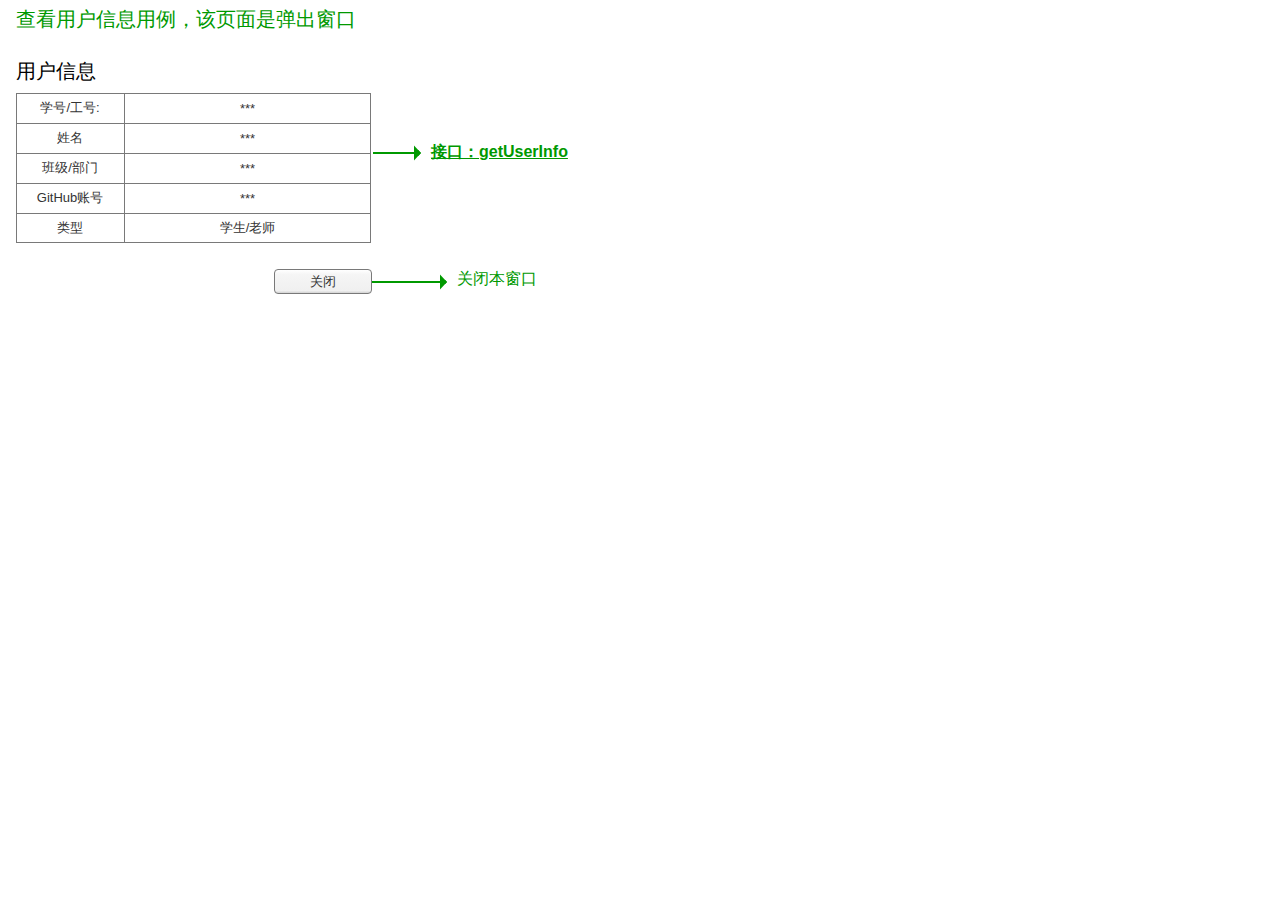
<file: test6/ui/查看用户信息.html>
﻿<!DOCTYPE html>
<html>
  <head>
    <title>查看用户信息</title>
    <meta http-equiv="X-UA-Compatible" content="IE=edge"/>
    <meta http-equiv="content-type" content="text/html; charset=utf-8"/>
    <link href="resources/css/axure_rp_page.css" type="text/css" rel="stylesheet"/>
    <link href="data/styles.css" type="text/css" rel="stylesheet"/>
    <link href="files/查看用户信息/styles.css" type="text/css" rel="stylesheet"/>
    <script src="resources/scripts/jquery-3.2.1.min.js"></script>
    <script src="resources/scripts/axure/axQuery.js"></script>
    <script src="resources/scripts/axure/globals.js"></script>
    <script src="resources/scripts/axutils.js"></script>
    <script src="resources/scripts/axure/annotation.js"></script>
    <script src="resources/scripts/axure/axQuery.std.js"></script>
    <script src="resources/scripts/axure/doc.js"></script>
    <script src="resources/scripts/messagecenter.js"></script>
    <script src="resources/scripts/axure/events.js"></script>
    <script src="resources/scripts/axure/recording.js"></script>
    <script src="resources/scripts/axure/action.js"></script>
    <script src="resources/scripts/axure/expr.js"></script>
    <script src="resources/scripts/axure/geometry.js"></script>
    <script src="resources/scripts/axure/flyout.js"></script>
    <script src="resources/scripts/axure/model.js"></script>
    <script src="resources/scripts/axure/repeater.js"></script>
    <script src="resources/scripts/axure/sto.js"></script>
    <script src="resources/scripts/axure/utils.temp.js"></script>
    <script src="resources/scripts/axure/variables.js"></script>
    <script src="resources/scripts/axure/drag.js"></script>
    <script src="resources/scripts/axure/move.js"></script>
    <script src="resources/scripts/axure/visibility.js"></script>
    <script src="resources/scripts/axure/style.js"></script>
    <script src="resources/scripts/axure/adaptive.js"></script>
    <script src="resources/scripts/axure/tree.js"></script>
    <script src="resources/scripts/axure/init.temp.js"></script>
    <script src="resources/scripts/axure/legacy.js"></script>
    <script src="resources/scripts/axure/viewer.js"></script>
    <script src="resources/scripts/axure/math.js"></script>
    <script src="resources/scripts/axure/jquery.nicescroll.min.js"></script>
    <script src="data/document.js"></script>
    <script src="files/查看用户信息/data.js"></script>
    <script type="text/javascript">
      $axure.utils.getTransparentGifPath = function() { return 'resources/images/transparent.gif'; };
      $axure.utils.getOtherPath = function() { return 'resources/Other.html'; };
      $axure.utils.getReloadPath = function() { return 'resources/reload.html'; };
    </script>
  </head>
  <body>
    <div id="base" class="">

      <!-- Unnamed (矩形) -->
      <div id="u375" class="ax_default label">
        <div id="u375_div" class=""></div>
        <div id="u375_text" class="text ">
          <p><span>用户信息</span></p>
        </div>
      </div>

      <!-- Unnamed (表格) -->
      <div id="u376" class="ax_default">

        <!-- Unnamed (单元格) -->
        <div id="u377" class="ax_default table_cell">
          <img id="u377_img" class="img " src="images/查看用户信息/u377.png"/>
          <div id="u377_text" class="text ">
            <p><span>学号/工号: </span></p>
          </div>
        </div>

        <!-- Unnamed (单元格) -->
        <div id="u378" class="ax_default table_cell">
          <img id="u378_img" class="img " src="images/查看用户信息/u378.png"/>
          <div id="u378_text" class="text ">
            <p><span>***</span></p>
          </div>
        </div>

        <!-- Unnamed (单元格) -->
        <div id="u379" class="ax_default table_cell">
          <img id="u379_img" class="img " src="images/查看用户信息/u377.png"/>
          <div id="u379_text" class="text ">
            <p><span>姓名</span></p>
          </div>
        </div>

        <!-- Unnamed (单元格) -->
        <div id="u380" class="ax_default table_cell">
          <img id="u380_img" class="img " src="images/查看用户信息/u378.png"/>
          <div id="u380_text" class="text ">
            <p><span>***</span></p>
          </div>
        </div>

        <!-- Unnamed (单元格) -->
        <div id="u381" class="ax_default table_cell">
          <img id="u381_img" class="img " src="images/查看用户信息/u377.png"/>
          <div id="u381_text" class="text ">
            <p><span>班级/部门</span></p>
          </div>
        </div>

        <!-- Unnamed (单元格) -->
        <div id="u382" class="ax_default table_cell">
          <img id="u382_img" class="img " src="images/查看用户信息/u378.png"/>
          <div id="u382_text" class="text ">
            <p><span>***</span></p>
          </div>
        </div>

        <!-- Unnamed (单元格) -->
        <div id="u383" class="ax_default table_cell">
          <img id="u383_img" class="img " src="images/查看用户信息/u377.png"/>
          <div id="u383_text" class="text ">
            <p><span>GitHub账号</span></p>
          </div>
        </div>

        <!-- Unnamed (单元格) -->
        <div id="u384" class="ax_default table_cell">
          <img id="u384_img" class="img " src="images/查看用户信息/u378.png"/>
          <div id="u384_text" class="text ">
            <p><span>***</span></p>
          </div>
        </div>

        <!-- Unnamed (单元格) -->
        <div id="u385" class="ax_default table_cell">
          <img id="u385_img" class="img " src="images/查看用户信息/u385.png"/>
          <div id="u385_text" class="text ">
            <p><span>类型</span></p>
          </div>
        </div>

        <!-- Unnamed (单元格) -->
        <div id="u386" class="ax_default table_cell">
          <img id="u386_img" class="img " src="images/查看用户信息/u386.png"/>
          <div id="u386_text" class="text ">
            <p><span>学生/老师</span></p>
          </div>
        </div>
      </div>

      <!-- Unnamed (矩形) -->
      <div id="u387" class="ax_default html_button">
        <div id="u387_div" class=""></div>
        <div id="u387_text" class="text ">
          <p><span>关闭</span></p>
        </div>
      </div>

      <!-- Unnamed (矩形) -->
      <div id="u388" class="ax_default label">
        <div id="u388_div" class=""></div>
        <div id="u388_text" class="text ">
          <p><span>查看用户信息用例，该页面是弹出窗口</span></p>
        </div>
      </div>

      <!-- Unnamed (线段) -->
      <div id="u389" class="compound ax_default arrow" data-height="2" data-width="75" CompoundMode="true">
        <img id="u389_img" class="singleImg img " src="images/查看用户信息/u389.svg"/>
        <div id="u389p000" class="ax_vector_shape" WidgetTopLeftX="-0.475" WidgetTopLeftY="-0.25" WidgetTopRightX="0.4625" WidgetTopRightY="-0.25" WidgetBottomLeftX="-0.475" WidgetBottomLeftY="0.25" WidgetBottomRightX="0.4625" WidgetBottomRightY="0.25">
          <img id="u389p000_img" class="img " src="images/查看用户信息/u389p000.svg"/>
        </div>
        <div id="u389p001" class="ax_vector_shape" WidgetTopLeftX="0" WidgetTopLeftY="-0.25" WidgetTopRightX="18.75" WidgetTopRightY="-0.25" WidgetBottomLeftX="0" WidgetBottomLeftY="0.25" WidgetBottomRightX="18.75" WidgetBottomRightY="0.25">
          <img id="u389p001_img" class="img " src="images/查看用户信息/u389p001.svg"/>
        </div>
        <div id="u389p002" class="ax_vector_shape" WidgetTopLeftX="2.91666666666667" WidgetTopLeftY="0.0416666666666667" WidgetTopRightX="-0.208333333333333" WidgetTopRightY="0.0416666666666667" WidgetBottomLeftX="2.91666666666667" WidgetBottomLeftY="-0.0416666666666667" WidgetBottomRightX="-0.208333333333333" WidgetBottomRightY="-0.0416666666666667">
          <img id="u389p002_img" class="img " src="images/查看用户信息/u389p002.svg"/>
        </div>
        <div id="u389_text" class="text " style="display:none; visibility: hidden">
          <p></p>
        </div>
      </div>

      <!-- Unnamed (矩形) -->
      <div id="u390" class="ax_default label">
        <div id="u390_div" class=""></div>
        <div id="u390_text" class="text ">
          <p><span>关闭本窗口</span></p>
        </div>
      </div>

      <!-- Unnamed (矩形) -->
      <div id="u391" class="ax_default _文本段落">
        <div id="u391_div" class=""></div>
        <div id="u391_text" class="text ">
          <p><span style="text-decoration:underline ;">接口：getUserInfo</span></p>
        </div>
      </div>

      <!-- Unnamed (线段) -->
      <div id="u392" class="compound ax_default arrow" data-height="2" data-width="48" CompoundMode="true">
        <img id="u392_img" class="singleImg img " src="images/评定成绩/u135.svg"/>
        <div id="u392p000" class="ax_vector_shape" WidgetTopLeftX="-0.444444444444444" WidgetTopLeftY="-0.166666666666667" WidgetTopRightX="0.444444444444444" WidgetTopRightY="-0.166666666666667" WidgetBottomLeftX="-0.444444444444444" WidgetBottomLeftY="0.166666666666667" WidgetBottomRightX="0.444444444444444" WidgetBottomRightY="0.166666666666667">
          <img id="u392p000_img" class="img " src="images/查看用户信息/u392p000.svg"/>
        </div>
        <div id="u392p001" class="ax_vector_shape" WidgetTopLeftX="-0.25" WidgetTopLeftY="-0.5" WidgetTopRightX="11.75" WidgetTopRightY="-0.5" WidgetBottomLeftX="-0.25" WidgetBottomLeftY="0" WidgetBottomRightX="11.75" WidgetBottomRightY="0">
          <img id="u392p001_img" class="img " src="images/查看用户信息/u392p001.svg"/>
        </div>
        <div id="u392p002" class="ax_vector_shape" WidgetTopLeftX="1.79166666666667" WidgetTopLeftY="0.0454545454545455" WidgetTopRightX="-0.208333333333333" WidgetTopRightY="0.0454545454545455" WidgetBottomLeftX="1.79166666666667" WidgetBottomLeftY="-0.0454545454545455" WidgetBottomRightX="-0.208333333333333" WidgetBottomRightY="-0.0454545454545455">
          <img id="u392p002_img" class="img " src="images/查看用户信息/u392p002.svg"/>
        </div>
        <div id="u392_text" class="text " style="display:none; visibility: hidden">
          <p></p>
        </div>
      </div>
    </div>
    <script src="resources/scripts/axure/ios.js"></script>
  </body>
</html>
</file>
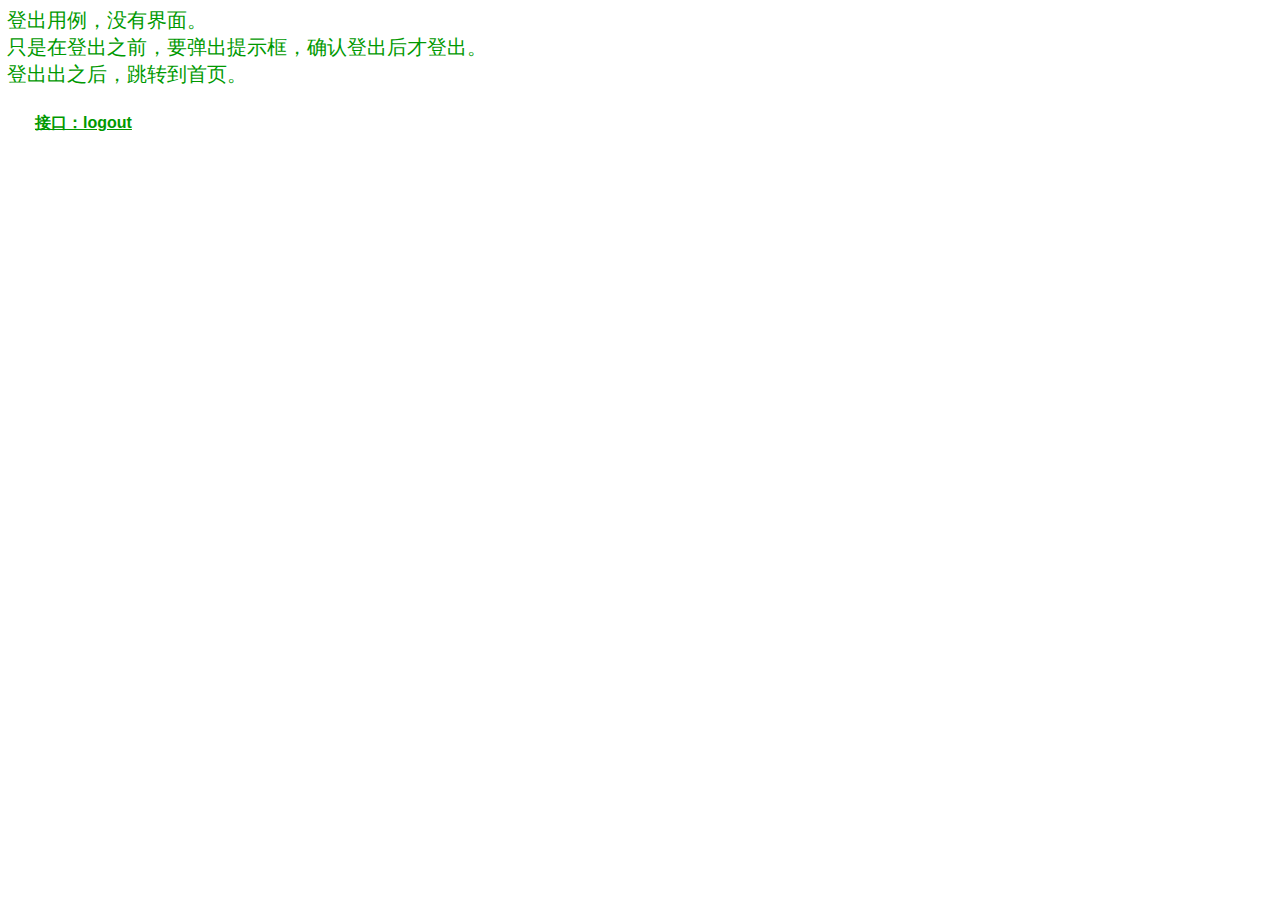
<file: test6/ui/登出.html>
﻿<!DOCTYPE html>
<html>
  <head>
    <title>登出</title>
    <meta http-equiv="X-UA-Compatible" content="IE=edge"/>
    <meta http-equiv="content-type" content="text/html; charset=utf-8"/>
    <link href="resources/css/axure_rp_page.css" type="text/css" rel="stylesheet"/>
    <link href="data/styles.css" type="text/css" rel="stylesheet"/>
    <link href="files/登出/styles.css" type="text/css" rel="stylesheet"/>
    <script src="resources/scripts/jquery-3.2.1.min.js"></script>
    <script src="resources/scripts/axure/axQuery.js"></script>
    <script src="resources/scripts/axure/globals.js"></script>
    <script src="resources/scripts/axutils.js"></script>
    <script src="resources/scripts/axure/annotation.js"></script>
    <script src="resources/scripts/axure/axQuery.std.js"></script>
    <script src="resources/scripts/axure/doc.js"></script>
    <script src="resources/scripts/messagecenter.js"></script>
    <script src="resources/scripts/axure/events.js"></script>
    <script src="resources/scripts/axure/recording.js"></script>
    <script src="resources/scripts/axure/action.js"></script>
    <script src="resources/scripts/axure/expr.js"></script>
    <script src="resources/scripts/axure/geometry.js"></script>
    <script src="resources/scripts/axure/flyout.js"></script>
    <script src="resources/scripts/axure/model.js"></script>
    <script src="resources/scripts/axure/repeater.js"></script>
    <script src="resources/scripts/axure/sto.js"></script>
    <script src="resources/scripts/axure/utils.temp.js"></script>
    <script src="resources/scripts/axure/variables.js"></script>
    <script src="resources/scripts/axure/drag.js"></script>
    <script src="resources/scripts/axure/move.js"></script>
    <script src="resources/scripts/axure/visibility.js"></script>
    <script src="resources/scripts/axure/style.js"></script>
    <script src="resources/scripts/axure/adaptive.js"></script>
    <script src="resources/scripts/axure/tree.js"></script>
    <script src="resources/scripts/axure/init.temp.js"></script>
    <script src="resources/scripts/axure/legacy.js"></script>
    <script src="resources/scripts/axure/viewer.js"></script>
    <script src="resources/scripts/axure/math.js"></script>
    <script src="resources/scripts/axure/jquery.nicescroll.min.js"></script>
    <script src="data/document.js"></script>
    <script src="files/登出/data.js"></script>
    <script type="text/javascript">
      $axure.utils.getTransparentGifPath = function() { return 'resources/images/transparent.gif'; };
      $axure.utils.getOtherPath = function() { return 'resources/Other.html'; };
      $axure.utils.getReloadPath = function() { return 'resources/reload.html'; };
    </script>
  </head>
  <body>
    <div id="base" class="">

      <!-- Unnamed (矩形) -->
      <div id="u529" class="ax_default label">
        <div id="u529_div" class=""></div>
        <div id="u529_text" class="text ">
          <p><span>登出用例，没有界面。</span></p><p><span>只是在登出之前，要弹出提示框，确认登出后才登出。</span></p><p><span>登出出之后，跳转到首页。</span></p>
        </div>
      </div>

      <!-- Unnamed (矩形) -->
      <div id="u530" class="ax_default _文本段落">
        <div id="u530_div" class=""></div>
        <div id="u530_text" class="text ">
          <p><span style="text-decoration:underline ;">接口：logout</span></p>
        </div>
      </div>
    </div>
    <script src="resources/scripts/axure/ios.js"></script>
  </body>
</html>
</file>
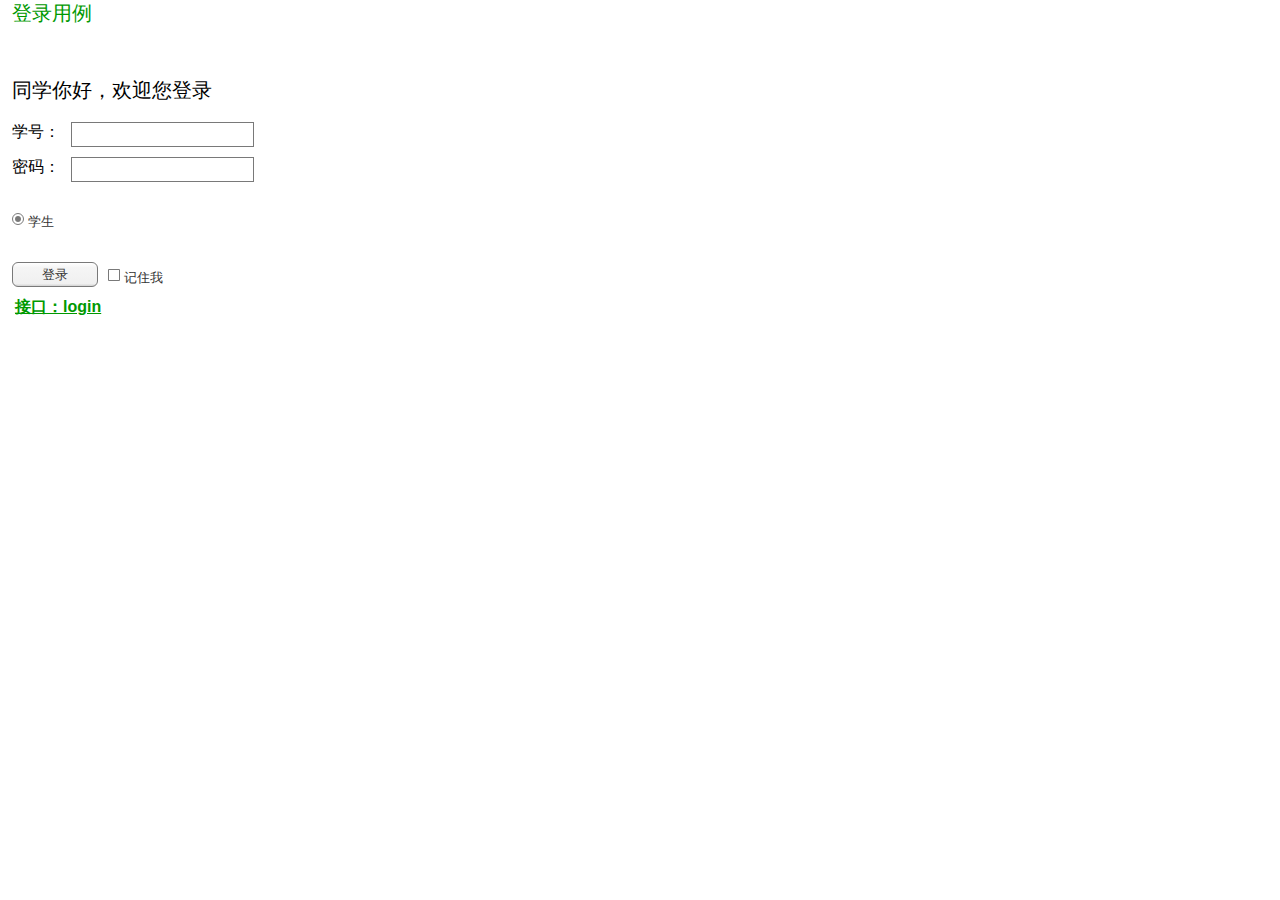
<file: test6/ui/登录（学生）.html>
﻿<!DOCTYPE html>
<html>
  <head>
    <title>登录（学生）</title>
    <meta http-equiv="X-UA-Compatible" content="IE=edge"/>
    <meta http-equiv="content-type" content="text/html; charset=utf-8"/>
    <link href="resources/css/axure_rp_page.css" type="text/css" rel="stylesheet"/>
    <link href="data/styles.css" type="text/css" rel="stylesheet"/>
    <link href="files/登录（学生）/styles.css" type="text/css" rel="stylesheet"/>
    <script src="resources/scripts/jquery-3.2.1.min.js"></script>
    <script src="resources/scripts/axure/axQuery.js"></script>
    <script src="resources/scripts/axure/globals.js"></script>
    <script src="resources/scripts/axutils.js"></script>
    <script src="resources/scripts/axure/annotation.js"></script>
    <script src="resources/scripts/axure/axQuery.std.js"></script>
    <script src="resources/scripts/axure/doc.js"></script>
    <script src="resources/scripts/messagecenter.js"></script>
    <script src="resources/scripts/axure/events.js"></script>
    <script src="resources/scripts/axure/recording.js"></script>
    <script src="resources/scripts/axure/action.js"></script>
    <script src="resources/scripts/axure/expr.js"></script>
    <script src="resources/scripts/axure/geometry.js"></script>
    <script src="resources/scripts/axure/flyout.js"></script>
    <script src="resources/scripts/axure/model.js"></script>
    <script src="resources/scripts/axure/repeater.js"></script>
    <script src="resources/scripts/axure/sto.js"></script>
    <script src="resources/scripts/axure/utils.temp.js"></script>
    <script src="resources/scripts/axure/variables.js"></script>
    <script src="resources/scripts/axure/drag.js"></script>
    <script src="resources/scripts/axure/move.js"></script>
    <script src="resources/scripts/axure/visibility.js"></script>
    <script src="resources/scripts/axure/style.js"></script>
    <script src="resources/scripts/axure/adaptive.js"></script>
    <script src="resources/scripts/axure/tree.js"></script>
    <script src="resources/scripts/axure/init.temp.js"></script>
    <script src="resources/scripts/axure/legacy.js"></script>
    <script src="resources/scripts/axure/viewer.js"></script>
    <script src="resources/scripts/axure/math.js"></script>
    <script src="resources/scripts/axure/jquery.nicescroll.min.js"></script>
    <script src="data/document.js"></script>
    <script src="files/登录（学生）/data.js"></script>
    <script type="text/javascript">
      $axure.utils.getTransparentGifPath = function() { return 'resources/images/transparent.gif'; };
      $axure.utils.getOtherPath = function() { return 'resources/Other.html'; };
      $axure.utils.getReloadPath = function() { return 'resources/reload.html'; };
    </script>
  </head>
  <body>
    <div id="base" class="">

      <!-- Unnamed (矩形) -->
      <div id="u339" class="ax_default label">
        <div id="u339_div" class=""></div>
        <div id="u339_text" class="text ">
          <p><span>同学你好，欢迎您登录</span></p>
        </div>
      </div>

      <!-- Unnamed (矩形) -->
      <div id="u340" class="ax_default label">
        <div id="u340_div" class=""></div>
        <div id="u340_text" class="text ">
          <p><span>学号：</span></p>
        </div>
      </div>

      <!-- Unnamed (文本框) -->
      <div id="u341" class="ax_default text_field">
        <div id="u341_div" class=""></div>
        <input id="u341_input" type="text" value="" class="u341_input"/>
      </div>

      <!-- Unnamed (矩形) -->
      <div id="u342" class="ax_default label">
        <div id="u342_div" class=""></div>
        <div id="u342_text" class="text ">
          <p><span>密码：</span></p>
        </div>
      </div>

      <!-- Unnamed (文本框) -->
      <div id="u343" class="ax_default text_field">
        <div id="u343_div" class=""></div>
        <input id="u343_input" type="text" value="" class="u343_input"/>
      </div>

      <!-- Unnamed (单选按钮) -->
      <div id="u344" class="ax_default radio_button selected">
        <label id="u344_input_label" for="u344_input" style="position: absolute; left: 0px;">
          <img id="u344_img" class="img " src="images/登录（老师）/u334_selected.svg"/>
          <div id="u344_text" class="text ">
            <p><span>学生</span></p>
          </div>
        </label>
        <input id="u344_input" type="radio" value="radio" name="u344" checked/>
      </div>

      <!-- Unnamed (矩形) -->
      <div id="u345" class="ax_default html_button selected">
        <div id="u345_div" class="selected"></div>
        <div id="u345_text" class="text ">
          <p><span>登录</span></p>
        </div>
      </div>

      <!-- Unnamed (复选框) -->
      <div id="u346" class="ax_default checkbox">
        <label id="u346_input_label" for="u346_input" style="position: absolute; left: 0px;">
          <img id="u346_img" class="img " src="images/登录（老师）/u336.svg"/>
          <div id="u346_text" class="text ">
            <p><span>记住我</span></p>
          </div>
        </label>
        <input id="u346_input" type="checkbox" value="checkbox"/>
      </div>

      <!-- Unnamed (矩形) -->
      <div id="u347" class="ax_default label">
        <div id="u347_div" class=""></div>
        <div id="u347_text" class="text ">
          <p><span>登录用例</span></p>
        </div>
      </div>

      <!-- Unnamed (矩形) -->
      <div id="u348" class="ax_default _文本段落">
        <div id="u348_div" class=""></div>
        <div id="u348_text" class="text ">
          <p><span style="text-decoration:underline ;">接口：login</span></p>
        </div>
      </div>
    </div>
    <script src="resources/scripts/axure/ios.js"></script>
  </body>
</html>
</file>
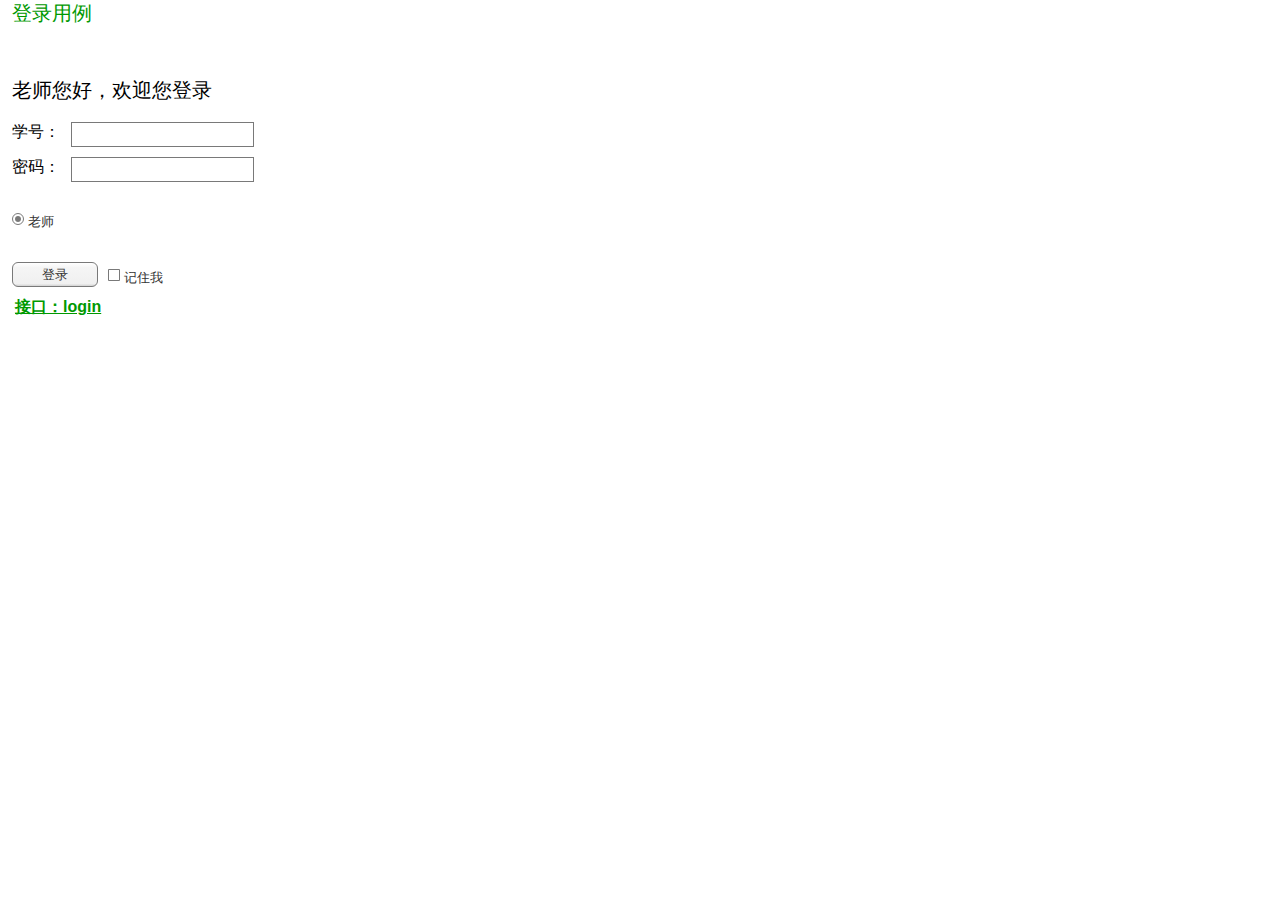
<file: test6/ui/登录（老师）.html>
﻿<!DOCTYPE html>
<html>
  <head>
    <title>登录（老师）</title>
    <meta http-equiv="X-UA-Compatible" content="IE=edge"/>
    <meta http-equiv="content-type" content="text/html; charset=utf-8"/>
    <link href="resources/css/axure_rp_page.css" type="text/css" rel="stylesheet"/>
    <link href="data/styles.css" type="text/css" rel="stylesheet"/>
    <link href="files/登录（老师）/styles.css" type="text/css" rel="stylesheet"/>
    <script src="resources/scripts/jquery-3.2.1.min.js"></script>
    <script src="resources/scripts/axure/axQuery.js"></script>
    <script src="resources/scripts/axure/globals.js"></script>
    <script src="resources/scripts/axutils.js"></script>
    <script src="resources/scripts/axure/annotation.js"></script>
    <script src="resources/scripts/axure/axQuery.std.js"></script>
    <script src="resources/scripts/axure/doc.js"></script>
    <script src="resources/scripts/messagecenter.js"></script>
    <script src="resources/scripts/axure/events.js"></script>
    <script src="resources/scripts/axure/recording.js"></script>
    <script src="resources/scripts/axure/action.js"></script>
    <script src="resources/scripts/axure/expr.js"></script>
    <script src="resources/scripts/axure/geometry.js"></script>
    <script src="resources/scripts/axure/flyout.js"></script>
    <script src="resources/scripts/axure/model.js"></script>
    <script src="resources/scripts/axure/repeater.js"></script>
    <script src="resources/scripts/axure/sto.js"></script>
    <script src="resources/scripts/axure/utils.temp.js"></script>
    <script src="resources/scripts/axure/variables.js"></script>
    <script src="resources/scripts/axure/drag.js"></script>
    <script src="resources/scripts/axure/move.js"></script>
    <script src="resources/scripts/axure/visibility.js"></script>
    <script src="resources/scripts/axure/style.js"></script>
    <script src="resources/scripts/axure/adaptive.js"></script>
    <script src="resources/scripts/axure/tree.js"></script>
    <script src="resources/scripts/axure/init.temp.js"></script>
    <script src="resources/scripts/axure/legacy.js"></script>
    <script src="resources/scripts/axure/viewer.js"></script>
    <script src="resources/scripts/axure/math.js"></script>
    <script src="resources/scripts/axure/jquery.nicescroll.min.js"></script>
    <script src="data/document.js"></script>
    <script src="files/登录（老师）/data.js"></script>
    <script type="text/javascript">
      $axure.utils.getTransparentGifPath = function() { return 'resources/images/transparent.gif'; };
      $axure.utils.getOtherPath = function() { return 'resources/Other.html'; };
      $axure.utils.getReloadPath = function() { return 'resources/reload.html'; };
    </script>
  </head>
  <body>
    <div id="base" class="">

      <!-- Unnamed (矩形) -->
      <div id="u329" class="ax_default label">
        <div id="u329_div" class=""></div>
        <div id="u329_text" class="text ">
          <p><span>老师您好，欢迎您登录</span></p>
        </div>
      </div>

      <!-- Unnamed (矩形) -->
      <div id="u330" class="ax_default label">
        <div id="u330_div" class=""></div>
        <div id="u330_text" class="text ">
          <p><span>学号：</span></p>
        </div>
      </div>

      <!-- Unnamed (文本框) -->
      <div id="u331" class="ax_default text_field">
        <div id="u331_div" class=""></div>
        <input id="u331_input" type="text" value="" class="u331_input"/>
      </div>

      <!-- Unnamed (矩形) -->
      <div id="u332" class="ax_default label">
        <div id="u332_div" class=""></div>
        <div id="u332_text" class="text ">
          <p><span>密码：</span></p>
        </div>
      </div>

      <!-- Unnamed (文本框) -->
      <div id="u333" class="ax_default text_field">
        <div id="u333_div" class=""></div>
        <input id="u333_input" type="text" value="" class="u333_input"/>
      </div>

      <!-- Unnamed (单选按钮) -->
      <div id="u334" class="ax_default radio_button selected">
        <label id="u334_input_label" for="u334_input" style="position: absolute; left: 0px;">
          <img id="u334_img" class="img " src="images/登录（老师）/u334_selected.svg"/>
          <div id="u334_text" class="text ">
            <p><span>老师</span></p>
          </div>
        </label>
        <input id="u334_input" type="radio" value="radio" name="u334" checked/>
      </div>

      <!-- Unnamed (矩形) -->
      <div id="u335" class="ax_default html_button selected">
        <div id="u335_div" class="selected"></div>
        <div id="u335_text" class="text ">
          <p><span>登录</span></p>
        </div>
      </div>

      <!-- Unnamed (复选框) -->
      <div id="u336" class="ax_default checkbox">
        <label id="u336_input_label" for="u336_input" style="position: absolute; left: 0px;">
          <img id="u336_img" class="img " src="images/登录（老师）/u336.svg"/>
          <div id="u336_text" class="text ">
            <p><span>记住我</span></p>
          </div>
        </label>
        <input id="u336_input" type="checkbox" value="checkbox"/>
      </div>

      <!-- Unnamed (矩形) -->
      <div id="u337" class="ax_default label">
        <div id="u337_div" class=""></div>
        <div id="u337_text" class="text ">
          <p><span>登录用例</span></p>
        </div>
      </div>

      <!-- Unnamed (矩形) -->
      <div id="u338" class="ax_default _文本段落">
        <div id="u338_div" class=""></div>
        <div id="u338_text" class="text ">
          <p><span style="text-decoration:underline ;">接口：login</span></p>
        </div>
      </div>
    </div>
    <script src="resources/scripts/axure/ios.js"></script>
  </body>
</html>
</file>
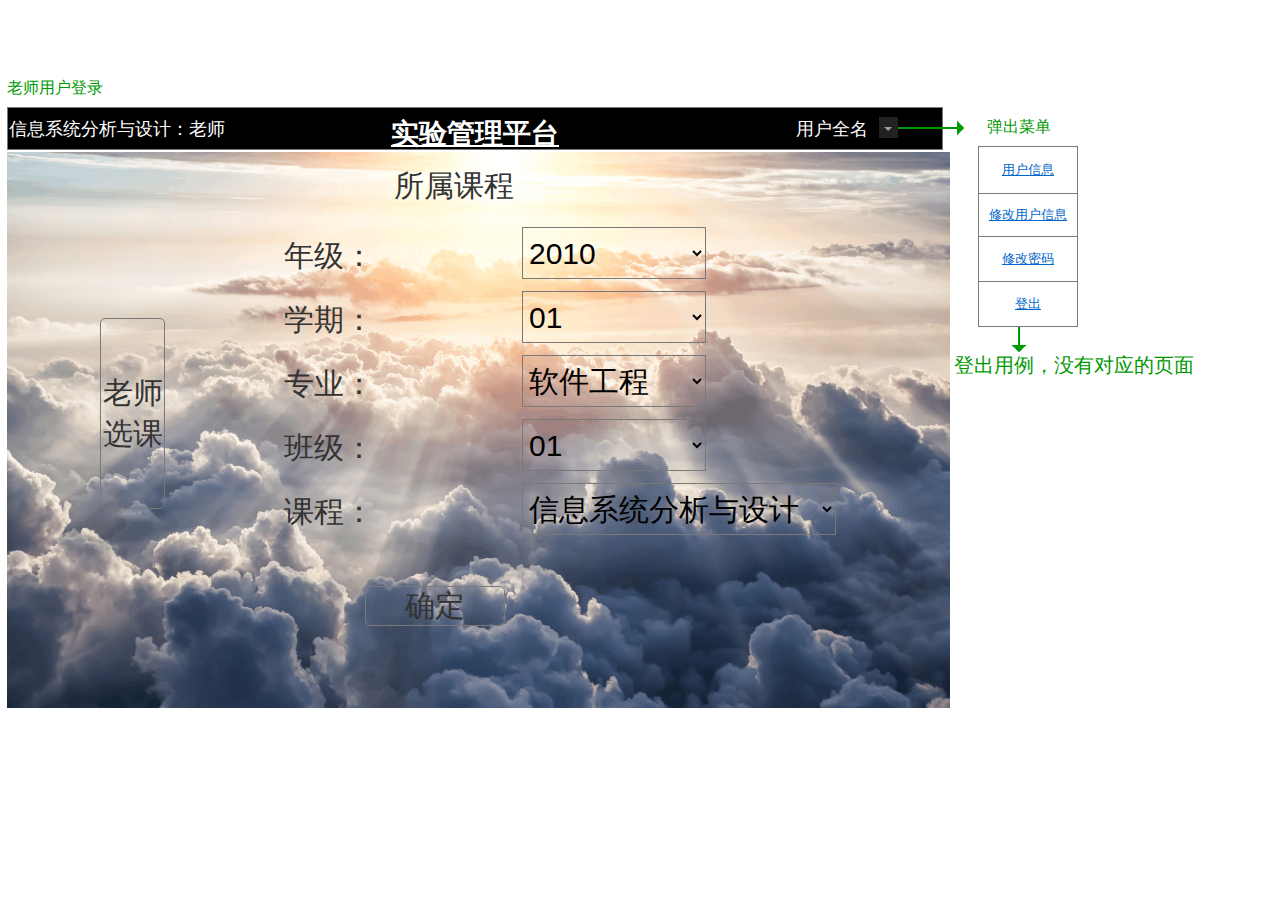
<file: test6/ui/老师首页.html>
﻿<!DOCTYPE html>
<html>
  <head>
    <title>老师首页</title>
    <meta http-equiv="X-UA-Compatible" content="IE=edge"/>
    <meta http-equiv="content-type" content="text/html; charset=utf-8"/>
    <link href="resources/css/axure_rp_page.css" type="text/css" rel="stylesheet"/>
    <link href="data/styles.css" type="text/css" rel="stylesheet"/>
    <link href="files/老师首页/styles.css" type="text/css" rel="stylesheet"/>
    <script src="resources/scripts/jquery-3.2.1.min.js"></script>
    <script src="resources/scripts/axure/axQuery.js"></script>
    <script src="resources/scripts/axure/globals.js"></script>
    <script src="resources/scripts/axutils.js"></script>
    <script src="resources/scripts/axure/annotation.js"></script>
    <script src="resources/scripts/axure/axQuery.std.js"></script>
    <script src="resources/scripts/axure/doc.js"></script>
    <script src="resources/scripts/messagecenter.js"></script>
    <script src="resources/scripts/axure/events.js"></script>
    <script src="resources/scripts/axure/recording.js"></script>
    <script src="resources/scripts/axure/action.js"></script>
    <script src="resources/scripts/axure/expr.js"></script>
    <script src="resources/scripts/axure/geometry.js"></script>
    <script src="resources/scripts/axure/flyout.js"></script>
    <script src="resources/scripts/axure/model.js"></script>
    <script src="resources/scripts/axure/repeater.js"></script>
    <script src="resources/scripts/axure/sto.js"></script>
    <script src="resources/scripts/axure/utils.temp.js"></script>
    <script src="resources/scripts/axure/variables.js"></script>
    <script src="resources/scripts/axure/drag.js"></script>
    <script src="resources/scripts/axure/move.js"></script>
    <script src="resources/scripts/axure/visibility.js"></script>
    <script src="resources/scripts/axure/style.js"></script>
    <script src="resources/scripts/axure/adaptive.js"></script>
    <script src="resources/scripts/axure/tree.js"></script>
    <script src="resources/scripts/axure/init.temp.js"></script>
    <script src="resources/scripts/axure/legacy.js"></script>
    <script src="resources/scripts/axure/viewer.js"></script>
    <script src="resources/scripts/axure/math.js"></script>
    <script src="resources/scripts/axure/jquery.nicescroll.min.js"></script>
    <script src="data/document.js"></script>
    <script src="files/老师首页/data.js"></script>
    <script type="text/javascript">
      $axure.utils.getTransparentGifPath = function() { return 'resources/images/transparent.gif'; };
      $axure.utils.getOtherPath = function() { return 'resources/Other.html'; };
      $axure.utils.getReloadPath = function() { return 'resources/reload.html'; };
    </script>
  </head>
  <body>
    <div id="base" class="">

      <!-- Unnamed (图片 ) -->
      <div id="u8" class="ax_default _图片">
        <img id="u8_img" class="img " src="images/老师首页/u8.png"/>
        <div id="u8_text" class="text " style="display:none; visibility: hidden">
          <p></p>
        </div>
      </div>

      <!-- Unnamed (矩形) -->
      <div id="u9" class="ax_default box_1">
        <div id="u9_div" class=""></div>
        <div id="u9_text" class="text ">
          <p><span>信息系统分析与设计：老师</span></p>
        </div>
      </div>

      <!-- Unnamed (矩形) -->
      <div id="u10" class="ax_default label">
        <div id="u10_div" class=""></div>
        <div id="u10_text" class="text ">
          <p><span>用户全名</span></p>
        </div>
      </div>

      <!-- Unnamed (图片 ) -->
      <div id="u11" class="ax_default _图片">
        <img id="u11_img" class="img " src="images/老师首页/u11.png"/>
        <div id="u11_text" class="text " style="display:none; visibility: hidden">
          <p></p>
        </div>
      </div>

      <!-- Unnamed (矩形) -->
      <div id="u12" class="ax_default label">
        <div id="u12_div" class=""></div>
        <div id="u12_text" class="text ">
          <p><span>弹出菜单</span></p>
        </div>
      </div>

      <!-- Unnamed (垂直线) -->
      <div id="u13" class="compound ax_default arrow" data-height="37" data-width="2" CompoundMode="true">
        <img id="u13_img" class="singleImg img " src="images/老师首页/u13.svg"/>
        <div id="u13p000" class="ax_vector_shape" WidgetTopLeftX="-0.428571428571429" WidgetTopLeftY="0.166666666666667" WidgetTopRightX="-0.428571428571429" WidgetTopRightY="-0.166666666666667" WidgetBottomLeftX="0.452380952380952" WidgetBottomLeftY="0.166666666666667" WidgetBottomRightX="0.452380952380952" WidgetBottomRightY="-0.166666666666667">
          <img id="u13p000_img" class="img " src="images/老师首页/u13p000.svg"/>
        </div>
        <div id="u13p001" class="ax_vector_shape" WidgetTopLeftX="-0.5" WidgetTopLeftY="-0.25" WidgetTopRightX="0" WidgetTopRightY="-0.25" WidgetBottomLeftX="-0.5" WidgetBottomLeftY="9" WidgetBottomRightX="0" WidgetBottomRightY="9">
          <img id="u13p001_img" class="img " src="images/老师首页/u13p001.svg"/>
        </div>
        <div id="u13p002" class="ax_vector_shape" WidgetTopLeftX="1.19230769230769" WidgetTopLeftY="-0.0416666666666667" WidgetTopRightX="1.19230769230769" WidgetTopRightY="0.0416666666666667" WidgetBottomLeftX="-0.230769230769231" WidgetBottomLeftY="-0.0416666666666667" WidgetBottomRightX="-0.230769230769231" WidgetBottomRightY="0.0416666666666667">
          <img id="u13p002_img" class="img " src="images/老师首页/u13p002.svg"/>
        </div>
        <div id="u13_text" class="text " style="display:none; visibility: hidden">
          <p></p>
        </div>
      </div>

      <!-- Unnamed (矩形) -->
      <div id="u14" class="ax_default _文本段落">
        <div id="u14_div" class=""></div>
        <div id="u14_text" class="text ">
          <p><span>登出用例，没有对应的页面</span></p>
        </div>
      </div>

      <!-- Unnamed (线段) -->
      <div id="u15" class="compound ax_default arrow" data-height="2" data-width="66" CompoundMode="true">
        <img id="u15_img" class="singleImg img " src="images/老师首页/u15.svg"/>
        <div id="u15p000" class="ax_vector_shape" WidgetTopLeftX="-0.471428571428571" WidgetTopLeftY="-0.25" WidgetTopRightX="0.471428571428571" WidgetTopRightY="-0.25" WidgetBottomLeftX="-0.471428571428571" WidgetBottomLeftY="0.25" WidgetBottomRightX="0.471428571428571" WidgetBottomRightY="0.25">
          <img id="u15p000_img" class="img " src="images/老师首页/u15p000.svg"/>
        </div>
        <div id="u15p001" class="ax_vector_shape" WidgetTopLeftX="0" WidgetTopLeftY="-0.25" WidgetTopRightX="16.5" WidgetTopRightY="-0.25" WidgetBottomLeftX="0" WidgetBottomLeftY="0.25" WidgetBottomRightX="16.5" WidgetBottomRightY="0.25">
          <img id="u15p001_img" class="img " src="images/老师首页/u15p001.svg"/>
        </div>
        <div id="u15p002" class="ax_vector_shape" WidgetTopLeftX="2.5" WidgetTopLeftY="0.0416666666666667" WidgetTopRightX="-0.25" WidgetTopRightY="0.0416666666666667" WidgetBottomLeftX="2.5" WidgetBottomLeftY="-0.0416666666666667" WidgetBottomRightX="-0.25" WidgetBottomRightY="-0.0416666666666667">
          <img id="u15p002_img" class="img " src="images/老师首页/u15p002.svg"/>
        </div>
        <div id="u15_text" class="text " style="display:none; visibility: hidden">
          <p></p>
        </div>
      </div>

      <!-- Unnamed (矩形) -->
      <div id="u16" class="ax_default label">
        <div id="u16_div" class=""></div>
        <div id="u16_text" class="text ">
          <p><span style="text-decoration:underline ;">实验管理平台</span></p>
        </div>
      </div>

      <!-- Unnamed (形状) -->
      <div id="u17" class="ax_default label">
        <img id="u17_img" class="img " src="images/老师首页/u17.svg"/>
        <div id="u17_text" class="text ">
          <p><span>老师用户登录 </span></p>
        </div>
      </div>

      <!-- Unnamed (菜单) -->
      <div id="u18" class="ax_default">
        <img id="u18_menu" class="img " src="images/老师首页/u18_menu.png" alt="u18_menu"/>

        <!-- Unnamed (表格) -->
        <div id="u19" class="ax_default">

          <!-- Unnamed (菜单项) -->
          <div id="u20" class="ax_default menu_item">
            <img id="u20_img" class="img " src="images/老师首页/u20.png"/>
            <div id="u20_text" class="text ">
              <p><span style="text-decoration:underline ;">用户信息</span></p>
            </div>
          </div>

          <!-- Unnamed (菜单项) -->
          <div id="u21" class="ax_default menu_item">
            <img id="u21_img" class="img " src="images/老师首页/u21.png"/>
            <div id="u21_text" class="text ">
              <p><span style="text-decoration:underline ;">修改用户信息</span></p>
            </div>
          </div>

          <!-- Unnamed (菜单项) -->
          <div id="u22" class="ax_default menu_item">
            <img id="u22_img" class="img " src="images/老师首页/u22.png"/>
            <div id="u22_text" class="text ">
              <p><span style="text-decoration:underline ;">修改密码</span></p>
            </div>
          </div>

          <!-- Unnamed (菜单项) -->
          <div id="u23" class="ax_default menu_item">
            <img id="u23_img" class="img " src="images/老师首页/u23.png"/>
            <div id="u23_text" class="text ">
              <p><span style="text-decoration:underline ;">登出</span></p>
            </div>
          </div>
        </div>
      </div>

      <!-- Unnamed (矩形) -->
      <div id="u24" class="ax_default _文本段落">
        <div id="u24_div" class=""></div>
        <div id="u24_text" class="text ">
          <p><span>所属课程</span></p>
        </div>
      </div>

      <!-- Unnamed (下拉列表) -->
      <div id="u25" class="ax_default droplist">
        <div id="u25_div" class=""></div>
        <select id="u25_input" class="u25_input">
          <option class="u25_input_option" selected value="2010">2010</option>
          <option class="u25_input_option" value="2011">2011</option>
          <option class="u25_input_option" value="2012">2012</option>
          <option class="u25_input_option" value="2013">2013</option>
          <option class="u25_input_option" value="2014">2014</option>
          <option class="u25_input_option" value="2015">2015</option>
          <option class="u25_input_option" value="2016">2016</option>
          <option class="u25_input_option" value="2017">2017</option>
          <option class="u25_input_option" value="2018">2018</option>
          <option class="u25_input_option" value="2019">2019</option>
          <option class="u25_input_option" value="2020">2020</option>
        </select>
      </div>

      <!-- Unnamed (矩形) -->
      <div id="u26" class="ax_default _文本段落">
        <div id="u26_div" class=""></div>
        <div id="u26_text" class="text ">
          <p><span>年级：</span></p>
        </div>
      </div>

      <!-- Unnamed (矩形) -->
      <div id="u27" class="ax_default _文本段落">
        <div id="u27_div" class=""></div>
        <div id="u27_text" class="text ">
          <p><span>学期：</span></p>
        </div>
      </div>

      <!-- Unnamed (矩形) -->
      <div id="u28" class="ax_default _文本段落">
        <div id="u28_div" class=""></div>
        <div id="u28_text" class="text ">
          <p><span>班级：</span></p>
        </div>
      </div>

      <!-- Unnamed (矩形) -->
      <div id="u29" class="ax_default _文本段落">
        <div id="u29_div" class=""></div>
        <div id="u29_text" class="text ">
          <p><span>专业：</span></p>
        </div>
      </div>

      <!-- Unnamed (矩形) -->
      <div id="u30" class="ax_default _文本段落">
        <div id="u30_div" class=""></div>
        <div id="u30_text" class="text ">
          <p><span>课程：</span></p>
        </div>
      </div>

      <!-- Unnamed (下拉列表) -->
      <div id="u31" class="ax_default droplist">
        <div id="u31_div" class=""></div>
        <select id="u31_input" class="u31_input">
          <option class="u31_input_option" value="01">01</option>
          <option class="u31_input_option" value="02">02</option>
        </select>
      </div>

      <!-- Unnamed (下拉列表) -->
      <div id="u32" class="ax_default droplist">
        <div id="u32_div" class=""></div>
        <select id="u32_input" class="u32_input">
          <option class="u32_input_option" value="信息系统分析与设计">信息系统分析与设计</option>
          <option class="u32_input_option" value="C语言">C语言</option>
          <option class="u32_input_option" value="Java">Java</option>
          <option class="u32_input_option" value="计算机网路">计算机网路</option>
          <option class="u32_input_option" value="英语">英语</option>
          <option class="u32_input_option" value="体育">体育</option>
          <option class="u32_input_option" value="Python">Python</option>
          <option class="u32_input_option" value="安卓">安卓</option>
        </select>
      </div>

      <!-- Unnamed (下拉列表) -->
      <div id="u33" class="ax_default droplist">
        <div id="u33_div" class=""></div>
        <select id="u33_input" class="u33_input">
          <option class="u33_input_option" value="01">01</option>
          <option class="u33_input_option" value="02">02</option>
          <option class="u33_input_option" value="03">03</option>
          <option class="u33_input_option" value="04">04</option>
        </select>
      </div>

      <!-- Unnamed (下拉列表) -->
      <div id="u34" class="ax_default droplist">
        <div id="u34_div" class=""></div>
        <select id="u34_input" class="u34_input">
          <option class="u34_input_option" value="软件工程">软件工程</option>
          <option class="u34_input_option" value="电子科学与技术">电子科学与技术</option>
          <option class="u34_input_option" value="测控技术与仪器">测控技术与仪器</option>
          <option class="u34_input_option" value="电子信息工程">电子信息工程</option>
          <option class="u34_input_option" value="计算机科学与技术">计算机科学与技术</option>
          <option class="u34_input_option" value="通信工程">通信工程</option>
        </select>
      </div>

      <!-- Unnamed (矩形) -->
      <div id="u35" class="ax_default button">
        <div id="u35_div" class=""></div>
        <div id="u35_text" class="text ">
          <p><span>确定</span></p>
        </div>
      </div>

      <!-- Unnamed (矩形) -->
      <div id="u36" class="ax_default button">
        <div id="u36_div" class=""></div>
        <div id="u36_text" class="text ">
          <p><span>老师选课</span></p>
        </div>
      </div>
    </div>
    <script src="resources/scripts/axure/ios.js"></script>
  </body>
</html>
</file>
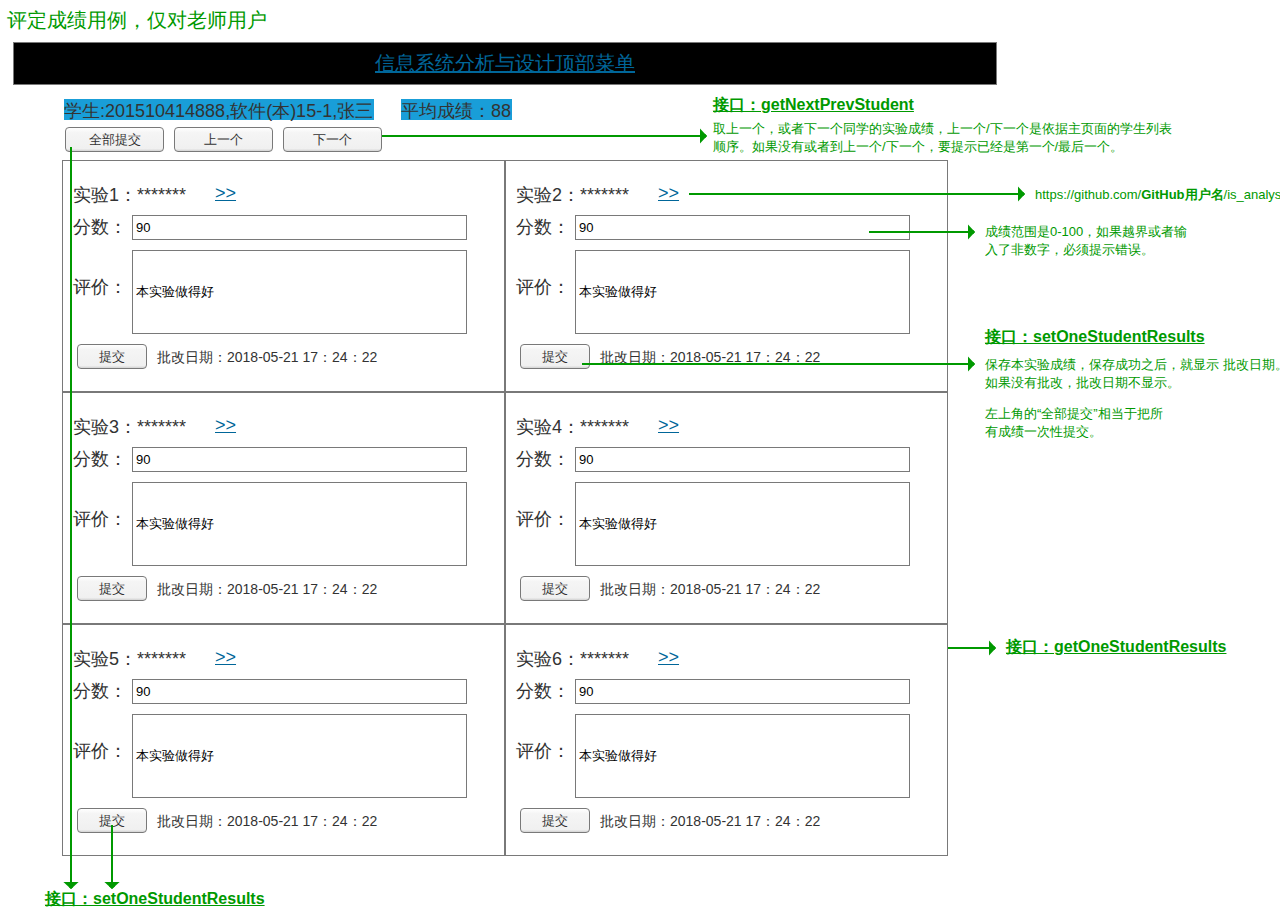
<file: test6/ui/评定成绩.html>
﻿<!DOCTYPE html>
<html>
  <head>
    <title>评定成绩</title>
    <meta http-equiv="X-UA-Compatible" content="IE=edge"/>
    <meta http-equiv="content-type" content="text/html; charset=utf-8"/>
    <link href="resources/css/axure_rp_page.css" type="text/css" rel="stylesheet"/>
    <link href="data/styles.css" type="text/css" rel="stylesheet"/>
    <link href="files/评定成绩/styles.css" type="text/css" rel="stylesheet"/>
    <script src="resources/scripts/jquery-3.2.1.min.js"></script>
    <script src="resources/scripts/axure/axQuery.js"></script>
    <script src="resources/scripts/axure/globals.js"></script>
    <script src="resources/scripts/axutils.js"></script>
    <script src="resources/scripts/axure/annotation.js"></script>
    <script src="resources/scripts/axure/axQuery.std.js"></script>
    <script src="resources/scripts/axure/doc.js"></script>
    <script src="resources/scripts/messagecenter.js"></script>
    <script src="resources/scripts/axure/events.js"></script>
    <script src="resources/scripts/axure/recording.js"></script>
    <script src="resources/scripts/axure/action.js"></script>
    <script src="resources/scripts/axure/expr.js"></script>
    <script src="resources/scripts/axure/geometry.js"></script>
    <script src="resources/scripts/axure/flyout.js"></script>
    <script src="resources/scripts/axure/model.js"></script>
    <script src="resources/scripts/axure/repeater.js"></script>
    <script src="resources/scripts/axure/sto.js"></script>
    <script src="resources/scripts/axure/utils.temp.js"></script>
    <script src="resources/scripts/axure/variables.js"></script>
    <script src="resources/scripts/axure/drag.js"></script>
    <script src="resources/scripts/axure/move.js"></script>
    <script src="resources/scripts/axure/visibility.js"></script>
    <script src="resources/scripts/axure/style.js"></script>
    <script src="resources/scripts/axure/adaptive.js"></script>
    <script src="resources/scripts/axure/tree.js"></script>
    <script src="resources/scripts/axure/init.temp.js"></script>
    <script src="resources/scripts/axure/legacy.js"></script>
    <script src="resources/scripts/axure/viewer.js"></script>
    <script src="resources/scripts/axure/math.js"></script>
    <script src="resources/scripts/axure/jquery.nicescroll.min.js"></script>
    <script src="data/document.js"></script>
    <script src="files/评定成绩/data.js"></script>
    <script type="text/javascript">
      $axure.utils.getTransparentGifPath = function() { return 'resources/images/transparent.gif'; };
      $axure.utils.getOtherPath = function() { return 'resources/Other.html'; };
      $axure.utils.getReloadPath = function() { return 'resources/reload.html'; };
    </script>
  </head>
  <body>
    <div id="base" class="">

      <!-- Unnamed (矩形) -->
      <div id="u63" class="ax_default box_1">
        <div id="u63_div" class=""></div>
        <div id="u63_text" class="text ">
          <p><span>做得不错</span></p>
        </div>
      </div>

      <!-- Unnamed (矩形) -->
      <div id="u64" class="ax_default label">
        <div id="u64_div" class=""></div>
        <div id="u64_text" class="text ">
          <p><span>评定成绩用例，仅对老师用户</span></p>
        </div>
      </div>

      <!-- Unnamed (矩形) -->
      <div id="u65" class="ax_default label">
        <div id="u65_div" class=""></div>
        <div id="u65_text" class="text ">
          <p><span>学生:201510414888,软件(本)15-1,张三</span></p>
        </div>
      </div>

      <!-- Unnamed (矩形) -->
      <div id="u66" class="ax_default box_1">
        <div id="u66_div" class=""></div>
        <div id="u66_text" class="text ">
          <p><span style="text-decoration:underline ;">信息系统分析与设计顶部菜单 </span></p>
        </div>
      </div>

      <!-- Unnamed (矩形) -->
      <div id="u67" class="ax_default label">
        <div id="u67_div" class=""></div>
        <div id="u67_text" class="text ">
          <p><span>平均成绩：88</span></p>
        </div>
      </div>

      <!-- Unnamed (矩形) -->
      <div id="u68" class="ax_default html_button">
        <div id="u68_div" class=""></div>
        <div id="u68_text" class="text ">
          <p><span>全部提交</span></p>
        </div>
      </div>

      <!-- Unnamed (矩形) -->
      <div id="u69" class="ax_default html_button">
        <div id="u69_div" class=""></div>
        <div id="u69_text" class="text ">
          <p><span>上一个</span></p>
        </div>
      </div>

      <!-- Unnamed (矩形) -->
      <div id="u70" class="ax_default html_button">
        <div id="u70_div" class=""></div>
        <div id="u70_text" class="text ">
          <p><span>下一个</span></p>
        </div>
      </div>

      <!-- Unnamed (矩形) -->
      <div id="u71" class="ax_default label">
        <div id="u71_div" class=""></div>
        <div id="u71_text" class="text ">
          <p><span>实验1：*******</span></p>
        </div>
      </div>

      <!-- Unnamed (矩形) -->
      <div id="u72" class="ax_default label">
        <div id="u72_div" class=""></div>
        <div id="u72_text" class="text ">
          <p><span style="text-decoration:underline ;">&gt;&gt;</span></p>
        </div>
      </div>

      <!-- Unnamed (矩形) -->
      <div id="u73" class="ax_default label">
        <div id="u73_div" class=""></div>
        <div id="u73_text" class="text ">
          <p><span>分数：</span></p>
        </div>
      </div>

      <!-- Unnamed (文本框) -->
      <div id="u74" class="ax_default text_field">
        <div id="u74_div" class=""></div>
        <input id="u74_input" type="text" value="90" class="u74_input"/>
      </div>

      <!-- Unnamed (矩形) -->
      <div id="u75" class="ax_default label">
        <div id="u75_div" class=""></div>
        <div id="u75_text" class="text ">
          <p><span>评价：</span></p>
        </div>
      </div>

      <!-- Unnamed (文本框) -->
      <div id="u76" class="ax_default text_field">
        <div id="u76_div" class=""></div>
        <input id="u76_input" type="text" value="本实验做得好" class="u76_input"/>
      </div>

      <!-- Unnamed (矩形) -->
      <div id="u77" class="ax_default html_button">
        <div id="u77_div" class=""></div>
        <div id="u77_text" class="text ">
          <p><span>提交</span></p>
        </div>
      </div>

      <!-- Unnamed (矩形) -->
      <div id="u78" class="ax_default label">
        <div id="u78_div" class=""></div>
        <div id="u78_text" class="text ">
          <p><span>批改日期：2018-05-21 17：24：22</span></p>
        </div>
      </div>

      <!-- Unnamed (矩形) -->
      <div id="u79" class="ax_default box_1">
        <div id="u79_div" class=""></div>
        <div id="u79_text" class="text ">
          <p><span>做得不错</span></p>
        </div>
      </div>

      <!-- Unnamed (矩形) -->
      <div id="u80" class="ax_default label">
        <div id="u80_div" class=""></div>
        <div id="u80_text" class="text ">
          <p><span>实验2：*******</span></p>
        </div>
      </div>

      <!-- Unnamed (矩形) -->
      <div id="u81" class="ax_default label">
        <div id="u81_div" class=""></div>
        <div id="u81_text" class="text ">
          <p><span style="text-decoration:underline ;">&gt;&gt;</span></p>
        </div>
      </div>

      <!-- Unnamed (矩形) -->
      <div id="u82" class="ax_default label">
        <div id="u82_div" class=""></div>
        <div id="u82_text" class="text ">
          <p><span>分数：</span></p>
        </div>
      </div>

      <!-- Unnamed (文本框) -->
      <div id="u83" class="ax_default text_field">
        <div id="u83_div" class=""></div>
        <input id="u83_input" type="text" value="90" class="u83_input"/>
      </div>

      <!-- Unnamed (矩形) -->
      <div id="u84" class="ax_default label">
        <div id="u84_div" class=""></div>
        <div id="u84_text" class="text ">
          <p><span>评价：</span></p>
        </div>
      </div>

      <!-- Unnamed (文本框) -->
      <div id="u85" class="ax_default text_field">
        <div id="u85_div" class=""></div>
        <input id="u85_input" type="text" value="本实验做得好" class="u85_input"/>
      </div>

      <!-- Unnamed (矩形) -->
      <div id="u86" class="ax_default html_button">
        <div id="u86_div" class=""></div>
        <div id="u86_text" class="text ">
          <p><span>提交</span></p>
        </div>
      </div>

      <!-- Unnamed (矩形) -->
      <div id="u87" class="ax_default label">
        <div id="u87_div" class=""></div>
        <div id="u87_text" class="text ">
          <p><span>批改日期：2018-05-21 17：24：22</span></p>
        </div>
      </div>

      <!-- Unnamed (矩形) -->
      <div id="u88" class="ax_default box_1">
        <div id="u88_div" class=""></div>
        <div id="u88_text" class="text ">
          <p><span>做得不错</span></p>
        </div>
      </div>

      <!-- Unnamed (矩形) -->
      <div id="u89" class="ax_default label">
        <div id="u89_div" class=""></div>
        <div id="u89_text" class="text ">
          <p><span>实验3：*******</span></p>
        </div>
      </div>

      <!-- Unnamed (矩形) -->
      <div id="u90" class="ax_default label">
        <div id="u90_div" class=""></div>
        <div id="u90_text" class="text ">
          <p><span style="text-decoration:underline ;">&gt;&gt;</span></p>
        </div>
      </div>

      <!-- Unnamed (矩形) -->
      <div id="u91" class="ax_default label">
        <div id="u91_div" class=""></div>
        <div id="u91_text" class="text ">
          <p><span>分数：</span></p>
        </div>
      </div>

      <!-- Unnamed (文本框) -->
      <div id="u92" class="ax_default text_field">
        <div id="u92_div" class=""></div>
        <input id="u92_input" type="text" value="90" class="u92_input"/>
      </div>

      <!-- Unnamed (矩形) -->
      <div id="u93" class="ax_default label">
        <div id="u93_div" class=""></div>
        <div id="u93_text" class="text ">
          <p><span>评价：</span></p>
        </div>
      </div>

      <!-- Unnamed (文本框) -->
      <div id="u94" class="ax_default text_field">
        <div id="u94_div" class=""></div>
        <input id="u94_input" type="text" value="本实验做得好" class="u94_input"/>
      </div>

      <!-- Unnamed (矩形) -->
      <div id="u95" class="ax_default html_button">
        <div id="u95_div" class=""></div>
        <div id="u95_text" class="text ">
          <p><span>提交</span></p>
        </div>
      </div>

      <!-- Unnamed (矩形) -->
      <div id="u96" class="ax_default label">
        <div id="u96_div" class=""></div>
        <div id="u96_text" class="text ">
          <p><span>批改日期：2018-05-21 17：24：22</span></p>
        </div>
      </div>

      <!-- Unnamed (矩形) -->
      <div id="u97" class="ax_default box_1">
        <div id="u97_div" class=""></div>
        <div id="u97_text" class="text ">
          <p><span>做得不错</span></p>
        </div>
      </div>

      <!-- Unnamed (矩形) -->
      <div id="u98" class="ax_default label">
        <div id="u98_div" class=""></div>
        <div id="u98_text" class="text ">
          <p><span>实验4：*******</span></p>
        </div>
      </div>

      <!-- Unnamed (矩形) -->
      <div id="u99" class="ax_default label">
        <div id="u99_div" class=""></div>
        <div id="u99_text" class="text ">
          <p><span style="text-decoration:underline ;">&gt;&gt;</span></p>
        </div>
      </div>

      <!-- Unnamed (矩形) -->
      <div id="u100" class="ax_default label">
        <div id="u100_div" class=""></div>
        <div id="u100_text" class="text ">
          <p><span>分数：</span></p>
        </div>
      </div>

      <!-- Unnamed (文本框) -->
      <div id="u101" class="ax_default text_field">
        <div id="u101_div" class=""></div>
        <input id="u101_input" type="text" value="90" class="u101_input"/>
      </div>

      <!-- Unnamed (矩形) -->
      <div id="u102" class="ax_default label">
        <div id="u102_div" class=""></div>
        <div id="u102_text" class="text ">
          <p><span>评价：</span></p>
        </div>
      </div>

      <!-- Unnamed (文本框) -->
      <div id="u103" class="ax_default text_field">
        <div id="u103_div" class=""></div>
        <input id="u103_input" type="text" value="本实验做得好" class="u103_input"/>
      </div>

      <!-- Unnamed (矩形) -->
      <div id="u104" class="ax_default html_button">
        <div id="u104_div" class=""></div>
        <div id="u104_text" class="text ">
          <p><span>提交</span></p>
        </div>
      </div>

      <!-- Unnamed (矩形) -->
      <div id="u105" class="ax_default label">
        <div id="u105_div" class=""></div>
        <div id="u105_text" class="text ">
          <p><span>批改日期：2018-05-21 17：24：22</span></p>
        </div>
      </div>

      <!-- Unnamed (矩形) -->
      <div id="u106" class="ax_default box_1">
        <div id="u106_div" class=""></div>
        <div id="u106_text" class="text ">
          <p><span>做得不错</span></p>
        </div>
      </div>

      <!-- Unnamed (矩形) -->
      <div id="u107" class="ax_default label">
        <div id="u107_div" class=""></div>
        <div id="u107_text" class="text ">
          <p><span>实验5：*******</span></p>
        </div>
      </div>

      <!-- Unnamed (矩形) -->
      <div id="u108" class="ax_default label">
        <div id="u108_div" class=""></div>
        <div id="u108_text" class="text ">
          <p><span style="text-decoration:underline ;">&gt;&gt;</span></p>
        </div>
      </div>

      <!-- Unnamed (矩形) -->
      <div id="u109" class="ax_default label">
        <div id="u109_div" class=""></div>
        <div id="u109_text" class="text ">
          <p><span>分数：</span></p>
        </div>
      </div>

      <!-- Unnamed (文本框) -->
      <div id="u110" class="ax_default text_field">
        <div id="u110_div" class=""></div>
        <input id="u110_input" type="text" value="90" class="u110_input"/>
      </div>

      <!-- Unnamed (矩形) -->
      <div id="u111" class="ax_default label">
        <div id="u111_div" class=""></div>
        <div id="u111_text" class="text ">
          <p><span>评价：</span></p>
        </div>
      </div>

      <!-- Unnamed (文本框) -->
      <div id="u112" class="ax_default text_field">
        <div id="u112_div" class=""></div>
        <input id="u112_input" type="text" value="本实验做得好" class="u112_input"/>
      </div>

      <!-- Unnamed (矩形) -->
      <div id="u113" class="ax_default html_button">
        <div id="u113_div" class=""></div>
        <div id="u113_text" class="text ">
          <p><span>提交</span></p>
        </div>
      </div>

      <!-- Unnamed (矩形) -->
      <div id="u114" class="ax_default label">
        <div id="u114_div" class=""></div>
        <div id="u114_text" class="text ">
          <p><span>批改日期：2018-05-21 17：24：22</span></p>
        </div>
      </div>

      <!-- Unnamed (矩形) -->
      <div id="u115" class="ax_default box_1">
        <div id="u115_div" class=""></div>
        <div id="u115_text" class="text ">
          <p><span>做得不错</span></p>
        </div>
      </div>

      <!-- Unnamed (矩形) -->
      <div id="u116" class="ax_default label">
        <div id="u116_div" class=""></div>
        <div id="u116_text" class="text ">
          <p><span>实验6：*******</span></p>
        </div>
      </div>

      <!-- Unnamed (矩形) -->
      <div id="u117" class="ax_default label">
        <div id="u117_div" class=""></div>
        <div id="u117_text" class="text ">
          <p><span style="text-decoration:underline ;">&gt;&gt;</span></p>
        </div>
      </div>

      <!-- Unnamed (矩形) -->
      <div id="u118" class="ax_default label">
        <div id="u118_div" class=""></div>
        <div id="u118_text" class="text ">
          <p><span>分数：</span></p>
        </div>
      </div>

      <!-- Unnamed (文本框) -->
      <div id="u119" class="ax_default text_field">
        <div id="u119_div" class=""></div>
        <input id="u119_input" type="text" value="90" class="u119_input"/>
      </div>

      <!-- Unnamed (矩形) -->
      <div id="u120" class="ax_default label">
        <div id="u120_div" class=""></div>
        <div id="u120_text" class="text ">
          <p><span>评价：</span></p>
        </div>
      </div>

      <!-- Unnamed (文本框) -->
      <div id="u121" class="ax_default text_field">
        <div id="u121_div" class=""></div>
        <input id="u121_input" type="text" value="本实验做得好" class="u121_input"/>
      </div>

      <!-- Unnamed (矩形) -->
      <div id="u122" class="ax_default html_button">
        <div id="u122_div" class=""></div>
        <div id="u122_text" class="text ">
          <p><span>提交</span></p>
        </div>
      </div>

      <!-- Unnamed (矩形) -->
      <div id="u123" class="ax_default label">
        <div id="u123_div" class=""></div>
        <div id="u123_text" class="text ">
          <p><span>批改日期：2018-05-21 17：24：22</span></p>
        </div>
      </div>

      <!-- Unnamed (矩形) -->
      <div id="u124" class="ax_default _文本段落">
        <div id="u124_div" class=""></div>
        <div id="u124_text" class="text ">
          <p><span style="font-family:'Arial Normal', 'Arial', sans-serif;font-weight:400;">https://github.com/</span><span style="font-family:'Arial Negreta', 'Arial Normal', 'Arial', sans-serif;font-weight:700;">GitHub用户名</span><span style="font-family:'Arial Normal', 'Arial', sans-serif;font-weight:400;">/is_analysis/tree/master/test2</span></p>
        </div>
      </div>

      <!-- Unnamed (线段) -->
      <div id="u125" class="compound ax_default arrow" data-height="2" data-width="336" CompoundMode="true">
        <img id="u125_img" class="singleImg img " src="images/评定成绩/u125.svg"/>
        <div id="u125p000" class="ax_vector_shape" WidgetTopLeftX="-0.491228070175439" WidgetTopLeftY="-0.25" WidgetTopRightX="0.491228070175439" WidgetTopRightY="-0.25" WidgetBottomLeftX="-0.491228070175439" WidgetBottomLeftY="0.25" WidgetBottomRightX="0.491228070175439" WidgetBottomRightY="0.25">
          <img id="u125p000_img" class="img " src="images/评定成绩/u125p000.svg"/>
        </div>
        <div id="u125p001" class="ax_vector_shape" WidgetTopLeftX="-0.25" WidgetTopLeftY="-0.25" WidgetTopRightX="83.75" WidgetTopRightY="-0.25" WidgetBottomLeftX="-0.25" WidgetBottomLeftY="0.25" WidgetBottomRightX="83.75" WidgetBottomRightY="0.25">
          <img id="u125p001_img" class="img " src="images/评定成绩/u125p001.svg"/>
        </div>
        <div id="u125p002" class="ax_vector_shape" WidgetTopLeftX="13.7916666666667" WidgetTopLeftY="0.0416666666666667" WidgetTopRightX="-0.208333333333333" WidgetTopRightY="0.0416666666666667" WidgetBottomLeftX="13.7916666666667" WidgetBottomLeftY="-0.0416666666666667" WidgetBottomRightX="-0.208333333333333" WidgetBottomRightY="-0.0416666666666667">
          <img id="u125p002_img" class="img " src="images/评定成绩/u125p002.svg"/>
        </div>
        <div id="u125_text" class="text " style="display:none; visibility: hidden">
          <p></p>
        </div>
      </div>

      <!-- Unnamed (线段) -->
      <div id="u126" class="compound ax_default arrow" data-height="2" data-width="393" CompoundMode="true">
        <img id="u126_img" class="singleImg img " src="images/评定成绩/u126.svg"/>
        <div id="u126p000" class="ax_vector_shape" WidgetTopLeftX="-0.494974874371859" WidgetTopLeftY="-0.25" WidgetTopRightX="0.492462311557789" WidgetTopRightY="-0.25" WidgetBottomLeftX="-0.494974874371859" WidgetBottomLeftY="0.25" WidgetBottomRightX="0.492462311557789" WidgetBottomRightY="0.25">
          <img id="u126p000_img" class="img " src="images/评定成绩/u126p000.svg"/>
        </div>
        <div id="u126p001" class="ax_vector_shape" WidgetTopLeftX="0" WidgetTopLeftY="-0.25" WidgetTopRightX="98.25" WidgetTopRightY="-0.25" WidgetBottomLeftX="0" WidgetBottomLeftY="0.25" WidgetBottomRightX="98.25" WidgetBottomRightY="0.25">
          <img id="u126p001_img" class="img " src="images/评定成绩/u126p001.svg"/>
        </div>
        <div id="u126p002" class="ax_vector_shape" WidgetTopLeftX="16.1666666666667" WidgetTopLeftY="0.0416666666666667" WidgetTopRightX="-0.208333333333333" WidgetTopRightY="0.0416666666666667" WidgetBottomLeftX="16.1666666666667" WidgetBottomLeftY="-0.0416666666666667" WidgetBottomRightX="-0.208333333333333" WidgetBottomRightY="-0.0416666666666667">
          <img id="u126p002_img" class="img " src="images/评定成绩/u126p002.svg"/>
        </div>
        <div id="u126_text" class="text " style="display:none; visibility: hidden">
          <p></p>
        </div>
      </div>

      <!-- Unnamed (矩形) -->
      <div id="u127" class="ax_default _文本段落">
        <div id="u127_div" class=""></div>
        <div id="u127_text" class="text ">
          <p><span>保存本实验成绩，保存成功之后，就显示 批改日期。</span></p><p><span>如果没有批改，批改日期不显示。</span></p>
        </div>
      </div>

      <!-- Unnamed (线段) -->
      <div id="u128" class="compound ax_default arrow" data-height="2" data-width="325" CompoundMode="true">
        <img id="u128_img" class="singleImg img " src="images/评定成绩/u128.svg"/>
        <div id="u128p000" class="ax_vector_shape" WidgetTopLeftX="-0.493939393939394" WidgetTopLeftY="-0.25" WidgetTopRightX="0.490909090909091" WidgetTopRightY="-0.25" WidgetBottomLeftX="-0.493939393939394" WidgetBottomLeftY="0.25" WidgetBottomRightX="0.490909090909091" WidgetBottomRightY="0.25">
          <img id="u128p000_img" class="img " src="images/评定成绩/u128p000.svg"/>
        </div>
        <div id="u128p001" class="ax_vector_shape" WidgetTopLeftX="0" WidgetTopLeftY="-0.25" WidgetTopRightX="81.25" WidgetTopRightY="-0.25" WidgetBottomLeftX="0" WidgetBottomLeftY="0.25" WidgetBottomRightX="81.25" WidgetBottomRightY="0.25">
          <img id="u128p001_img" class="img " src="images/评定成绩/u128p001.svg"/>
        </div>
        <div id="u128p002" class="ax_vector_shape" WidgetTopLeftX="13.3333333333333" WidgetTopLeftY="0.0416666666666667" WidgetTopRightX="-0.208333333333333" WidgetTopRightY="0.0416666666666667" WidgetBottomLeftX="13.3333333333333" WidgetBottomLeftY="-0.0416666666666667" WidgetBottomRightX="-0.208333333333333" WidgetBottomRightY="-0.0416666666666667">
          <img id="u128p002_img" class="img " src="images/评定成绩/u128p002.svg"/>
        </div>
        <div id="u128_text" class="text " style="display:none; visibility: hidden">
          <p></p>
        </div>
      </div>

      <!-- Unnamed (矩形) -->
      <div id="u129" class="ax_default _文本段落">
        <div id="u129_div" class=""></div>
        <div id="u129_text" class="text ">
          <p><span>取上一个，或者下一个同学的实验成绩，上一个/下一个是依据主页面的学生列表顺序。如果没有或者到上一个/下一个，要提示已经是第一个/最后一个。</span></p>
        </div>
      </div>

      <!-- Unnamed (矩形) -->
      <div id="u130" class="ax_default _文本段落">
        <div id="u130_div" class=""></div>
        <div id="u130_text" class="text ">
          <p><span>左上角的“全部提交”相当于把所有成绩一次性提交。</span></p>
        </div>
      </div>

      <!-- Unnamed (矩形) -->
      <div id="u131" class="ax_default _文本段落">
        <div id="u131_div" class=""></div>
        <div id="u131_text" class="text ">
          <p><span>成绩范围是0-100，如果越界或者输入了非数字，必须提示错误。</span></p>
        </div>
      </div>

      <!-- Unnamed (线段) -->
      <div id="u132" class="compound ax_default arrow" data-height="2" data-width="106" CompoundMode="true">
        <img id="u132_img" class="singleImg img " src="images/评定成绩/u132.svg"/>
        <div id="u132p000" class="ax_vector_shape" WidgetTopLeftX="-0.473214285714286" WidgetTopLeftY="-0.25" WidgetTopRightX="0.473214285714286" WidgetTopRightY="-0.25" WidgetBottomLeftX="-0.473214285714286" WidgetBottomLeftY="0.25" WidgetBottomRightX="0.473214285714286" WidgetBottomRightY="0.25">
          <img id="u132p000_img" class="img " src="images/评定成绩/u132p000.svg"/>
        </div>
        <div id="u132p001" class="ax_vector_shape" WidgetTopLeftX="-0.25" WidgetTopLeftY="-0.25" WidgetTopRightX="26.25" WidgetTopRightY="-0.25" WidgetBottomLeftX="-0.25" WidgetBottomLeftY="0.25" WidgetBottomRightX="26.25" WidgetBottomRightY="0.25">
          <img id="u132p001_img" class="img " src="images/评定成绩/u132p001.svg"/>
        </div>
        <div id="u132p002" class="ax_vector_shape" WidgetTopLeftX="4.20833333333333" WidgetTopLeftY="0.0416666666666667" WidgetTopRightX="-0.208333333333333" WidgetTopRightY="0.0416666666666667" WidgetBottomLeftX="4.20833333333333" WidgetBottomLeftY="-0.0416666666666667" WidgetBottomRightX="-0.208333333333333" WidgetBottomRightY="-0.0416666666666667">
          <img id="u132p002_img" class="img " src="images/评定成绩/u132p002.svg"/>
        </div>
        <div id="u132_text" class="text " style="display:none; visibility: hidden">
          <p></p>
        </div>
      </div>

      <!-- Unnamed (矩形) -->
      <div id="u133" class="ax_default _文本段落">
        <div id="u133_div" class=""></div>
        <div id="u133_text" class="text ">
          <p><span style="text-decoration:underline ;">接口：getNextPrevStudent</span></p>
        </div>
      </div>

      <!-- Unnamed (矩形) -->
      <div id="u134" class="ax_default _文本段落">
        <div id="u134_div" class=""></div>
        <div id="u134_text" class="text ">
          <p><span style="text-decoration:underline ;">接口：getOneStudentResults</span></p>
        </div>
      </div>

      <!-- Unnamed (线段) -->
      <div id="u135" class="compound ax_default arrow" data-height="2" data-width="48" CompoundMode="true">
        <img id="u135_img" class="singleImg img " src="images/评定成绩/u135.svg"/>
        <div id="u135p000" class="ax_vector_shape" WidgetTopLeftX="-0.461538461538462" WidgetTopLeftY="-0.25" WidgetTopRightX="0.461538461538462" WidgetTopRightY="-0.25" WidgetBottomLeftX="-0.461538461538462" WidgetBottomLeftY="0.25" WidgetBottomRightX="0.461538461538462" WidgetBottomRightY="0.25">
          <img id="u135p000_img" class="img " src="images/评定成绩/u135p000.svg"/>
        </div>
        <div id="u135p001" class="ax_vector_shape" WidgetTopLeftX="0" WidgetTopLeftY="-0.25" WidgetTopRightX="12" WidgetTopRightY="-0.25" WidgetBottomLeftX="0" WidgetBottomLeftY="0.25" WidgetBottomRightX="12" WidgetBottomRightY="0.25">
          <img id="u135p001_img" class="img " src="images/评定成绩/u135p001.svg"/>
        </div>
        <div id="u135p002" class="ax_vector_shape" WidgetTopLeftX="1.75" WidgetTopLeftY="0.0416666666666667" WidgetTopRightX="-0.25" WidgetTopRightY="0.0416666666666667" WidgetBottomLeftX="1.75" WidgetBottomLeftY="-0.0416666666666667" WidgetBottomRightX="-0.25" WidgetBottomRightY="-0.0416666666666667">
          <img id="u135p002_img" class="img " src="images/评定成绩/u135p002.svg"/>
        </div>
        <div id="u135_text" class="text " style="display:none; visibility: hidden">
          <p></p>
        </div>
      </div>

      <!-- Unnamed (矩形) -->
      <div id="u136" class="ax_default _文本段落">
        <div id="u136_div" class=""></div>
        <div id="u136_text" class="text ">
          <p><span style="text-decoration:underline ;">接口：setOneStudentResults</span></p>
        </div>
      </div>

      <!-- Unnamed (垂直线) -->
      <div id="u137" class="compound ax_default arrow" data-height="742" data-width="2" CompoundMode="true">
        <img id="u137_img" class="singleImg img " src="images/评定成绩/u137.svg"/>
        <div id="u137p000" class="ax_vector_shape" WidgetTopLeftX="-0.497319034852547" WidgetTopLeftY="0.25" WidgetTopRightX="-0.497319034852547" WidgetTopRightY="-0.25" WidgetBottomLeftX="0.497319034852547" WidgetBottomLeftY="0.25" WidgetBottomRightX="0.497319034852547" WidgetBottomRightY="-0.25">
          <img id="u137p000_img" class="img " src="images/评定成绩/u137p000.svg"/>
        </div>
        <div id="u137p001" class="ax_vector_shape" WidgetTopLeftX="-0.5" WidgetTopLeftY="-0.25" WidgetTopRightX="0" WidgetTopRightY="-0.25" WidgetBottomLeftX="-0.5" WidgetBottomLeftY="185.25" WidgetBottomRightX="0" WidgetBottomRightY="185.25">
          <img id="u137p001_img" class="img " src="images/评定成绩/u137p001.svg"/>
        </div>
        <div id="u137p002" class="ax_vector_shape" WidgetTopLeftX="28.3461538461538" WidgetTopLeftY="-0.0416666666666667" WidgetTopRightX="28.3461538461538" WidgetTopRightY="0.0416666666666667" WidgetBottomLeftX="-0.192307692307692" WidgetBottomLeftY="-0.0416666666666667" WidgetBottomRightX="-0.192307692307692" WidgetBottomRightY="0.0416666666666667">
          <img id="u137p002_img" class="img " src="images/评定成绩/u137p002.svg"/>
        </div>
        <div id="u137_text" class="text " style="display:none; visibility: hidden">
          <p></p>
        </div>
      </div>

      <!-- Unnamed (矩形) -->
      <div id="u138" class="ax_default _文本段落">
        <div id="u138_div" class=""></div>
        <div id="u138_text" class="text ">
          <p><span style="text-decoration:underline ;">接口：setOneStudentResults</span></p>
        </div>
      </div>

      <!-- Unnamed (垂直线) -->
      <div id="u139" class="compound ax_default arrow" data-height="64" data-width="2" CompoundMode="true">
        <img id="u139_img" class="singleImg img " src="images/评定成绩/u139.svg"/>
        <div id="u139p000" class="ax_vector_shape" WidgetTopLeftX="-0.470588235294118" WidgetTopLeftY="0.166666666666667" WidgetTopRightX="-0.470588235294118" WidgetTopRightY="-0.166666666666667" WidgetBottomLeftX="0.470588235294118" WidgetBottomLeftY="0.166666666666667" WidgetBottomRightX="0.470588235294118" WidgetBottomRightY="-0.166666666666667">
          <img id="u139p000_img" class="img " src="images/评定成绩/u139p000.svg"/>
        </div>
        <div id="u139p001" class="ax_vector_shape" WidgetTopLeftX="-0.25" WidgetTopLeftY="-0.25" WidgetTopRightX="0.25" WidgetTopRightY="-0.25" WidgetBottomLeftX="-0.25" WidgetBottomLeftY="15.75" WidgetBottomRightX="0.25" WidgetBottomRightY="15.75">
          <img id="u139p001_img" class="img " src="images/评定成绩/u139p001.svg"/>
        </div>
        <div id="u139p002" class="ax_vector_shape" WidgetTopLeftX="2.45833333333333" WidgetTopLeftY="-0.0416666666666667" WidgetTopRightX="2.45833333333333" WidgetTopRightY="0.0416666666666667" WidgetBottomLeftX="-0.208333333333333" WidgetBottomLeftY="-0.0416666666666667" WidgetBottomRightX="-0.208333333333333" WidgetBottomRightY="0.0416666666666667">
          <img id="u139p002_img" class="img " src="images/评定成绩/u139p002.svg"/>
        </div>
        <div id="u139_text" class="text " style="display:none; visibility: hidden">
          <p></p>
        </div>
      </div>
    </div>
    <script src="resources/scripts/axure/ios.js"></script>
  </body>
</html>
</file>
<file: test6/ui/resources/css/axure_rp_page.css>
﻿/* so the window resize fires within a frame in IE7 */
html, body {
    height: 100%;
}

.mobileFrameCursor div * {
    cursor: inherit !important;
}

a {
    color: inherit;
}

p {
    margin: 0px;
    text-rendering: optimizeLegibility;
    font-feature-settings: "kern" 1;
    -webkit-font-feature-settings: "kern";
    -moz-font-feature-settings: "kern";
    -moz-font-feature-settings: "kern=1";
    font-kerning: normal;
}

ul {
    margin:0px;
}

iframe {
    background: #FFFFFF;
}

/* to match IE with C, FF */
input {
    padding: 1px 0px 1px 0px;
    box-sizing: border-box;
    -moz-box-sizing: border-box;
}

input[type=text]::-ms-clear {
    width: 0;
    height: 0;
    display: none;
}

textarea {
    margin: 0px;
    box-sizing: border-box;
    -moz-box-sizing: border-box;
}

.focused:focus, .selectedFocused:focus {
    outline: none;
}

div.intcases {
    font-family: arial; 
    font-size: 12px;
    text-align:left; 
    border:1px solid #AAA; 
    background:#FFF none repeat scroll 0% 0%; 
    z-index:9999; 
    visibility:hidden; 
    position:absolute;
    padding: 0px;
    border-radius: 3px;
    white-space: nowrap;
}

div.intcaselink {
    cursor: pointer;
    padding: 3px 8px 3px 8px;
    margin: 5px;
    background:#EEE none repeat scroll 0% 0%; 
    border:1px solid #AAA;
    border-radius: 3px;
}

div.refpageimage {
    position: absolute;
    left: 0px;
    top: 0px;
    font-size: 0px;
    width: 16px;
    height: 16px;
    cursor: pointer;
    background-image: url(images/newwindow.gif);
    background-repeat: no-repeat;
}

div.annnoteimage {
    position: absolute;
    left: 0px;
    top: 0px;
    font-size: 0px;
    /*width: 16px;
    height: 12px;*/
    cursor: help;
    /*background-image: url(images/note.gif);*/
    /*background-repeat: no-repeat;*/
    width: 13px;
    height: 12px;
    padding-top: 1px;
    text-align: center;
    background-color: #138CDD;
    -moz-box-shadow: 1px 1px 3px #aaa;
    -webkit-box-shadow: 1px 1px 3px #aaa;
    box-shadow: 1px 1px 3px #aaa;
}

div.annnoteline {
    display: inline-block;
    width: 9px;
    height: 1px;
    border-bottom: 1px solid white;
    margin-top: 1px;
}

div.annnotelabel {
    /*position: absolute;
    left: 0px;
    top: 0px;*/
    font-family: Helvetica,Arial;
    white-space: nowrap;
    
    padding-top: 1px;
    background-color: #fff849;
    font-size: 10px;
    font-weight: bold;
    line-height: 14px;
    margin-right: 3px;
    padding: 0px 4px;
    color: #000;

    -moz-box-shadow: 1px 1px 3px #aaa;
    -webkit-box-shadow: 1px 1px 3px #aaa;
    box-shadow: 1px 1px 3px #aaa;
}

div.annnote {
    display: flex;
    position: absolute;
    cursor: help;
    line-height: 14px;
}

.annotation {
    font-size: 12px;
    padding-left: 2px;
    margin-bottom: 5px;
}

.annotationName {
    /*font-size: 13px;
    font-weight: bold;
    margin-bottom: 3px;
    white-space: nowrap;*/

    font-family: 'Trebuchet MS';
    font-size: 14px;
    font-weight: bold;
    margin-bottom: 5px;
    white-space: nowrap;
}

.annotationValue {
    font-family: Arial, Helvetica, Sans-Serif;
    font-size: 12px;
    color: #4a4a4a;
    line-height: 21px;
    margin-bottom: 20px;
}

.noteLink {
    text-decoration: inherit;
    color: inherit;
}

.noteLink:hover {
    background-color: white;
}

/* this is a fix for the issue where dialogs jump around and takes the text-align from the body */
.dialogFix {
    position:absolute;
    text-align:left;
    border: 1px solid #8f949a;
}


@keyframes pulsate {
  from {
    box-shadow: 0 0 10px #15d6ba;
  }
  to {
    box-shadow: 0 0 20px #15d6ba;
  }
}

@-webkit-keyframes pulsate {
  from {
    -webkit-box-shadow: 0 0 10px #15d6ba;
    box-shadow: 0 0 10px #15d6ba;
  }
  to {
    -webkit-box-shadow: 0 0 20px #15d6ba;
    box-shadow: 0 0 20px #15d6ba;
  }
}
 
@-moz-keyframes pulsate {
  from {
    -moz-box-shadow: 0 0 10px #15d6ba;
    box-shadow: 0 0 10px #15d6ba;
  }
  to {
    -moz-box-shadow: 0 0 20px #15d6ba;
    box-shadow: 0 0 20px #15d6ba;
  }
}

.legacyPulsateBorder {
    /*border: 5px solid #15d6ba;
    margin: -5px;*/
    -moz-box-shadow: 0 0 10px 3px #15d6ba;
    box-shadow: 0 0 10px 3px #15d6ba;
}

.pulsateBorder {
  animation-name: pulsate;
  animation-timing-function: ease-in-out;
  animation-duration: 0.9s;
  animation-iteration-count: infinite;
  animation-direction: alternate;
  
  -webkit-animation-name: pulsate;
  -webkit-animation-timing-function: ease-in-out;
  -webkit-animation-duration: 0.9s;
  -webkit-animation-iteration-count: infinite;
  -webkit-animation-direction: alternate;

  -moz-animation-name: pulsate;
  -moz-animation-timing-function: ease-in-out;
  -moz-animation-duration: 0.9s;
  -moz-animation-iteration-count: infinite;
  -moz-animation-direction: alternate;
}

.ax_default_hidden, .ax_default_unplaced{
    display: none;
    visibility: hidden;
}

.widgetNoteSelected {
    -moz-box-shadow: 0 0 10px 3px #138CDD;
    box-shadow: 0 0 10px 3px #138CDD;
    /*-moz-box-shadow: 0 0 20px #3915d6;
    box-shadow: 0 0 20px #3915d6;*/
    /*border: 3px solid #3915d6;*/
    /*margin: -3px;*/
}


.singleImg {
    display: none;
    visibility: hidden;
}

#ios-safari {
    overflow: auto;
    -webkit-overflow-scrolling: touch;
}

#ios-safari-html {
    display: block;
    overflow: auto;
    -webkit-overflow-scrolling: touch;
    position: absolute;
    top: 0;
    left: 0;
    right: 0;
    bottom: 0;
}

#ios-safari-fixed {
    position: absolute;
    pointer-events: none;
    width: initial;
}

#ios-safari-fixed div {
    pointer-events: auto;
}
</file>
<file: test6/ui/data/styles.css>
﻿.ax_default {
  font-family:'Arial Normal', 'Arial', sans-serif;
  font-weight:400;
  font-style:normal;
  font-size:13px;
  letter-spacing:normal;
  color:#333333;
  vertical-align:none;
  text-align:center;
  line-height:normal;
  text-transform:none;
}
.box_1 {
}
._形状 {
  font-family:'Arial Normal', 'Arial', sans-serif;
  font-weight:400;
  font-style:normal;
  font-size:13px;
  color:#333333;
  text-align:center;
  line-height:normal;
}
._图片 {
}
._一级标题 {
  font-family:'Arial Normal', 'Arial', sans-serif;
  font-weight:bold;
  font-style:normal;
  font-size:32px;
  text-align:left;
}
._二级标题 {
  font-family:'Arial Normal', 'Arial', sans-serif;
  font-weight:bold;
  font-style:normal;
  font-size:24px;
  text-align:left;
}
._三级标题 {
  font-family:'Arial Normal', 'Arial', sans-serif;
  font-weight:bold;
  font-style:normal;
  font-size:18px;
  text-align:left;
}
._四级标题 {
  font-family:'Arial Normal', 'Arial', sans-serif;
  font-weight:bold;
  font-style:normal;
  font-size:14px;
  text-align:left;
}
._五级标题 {
  font-family:'Arial Normal', 'Arial', sans-serif;
  font-weight:bold;
  font-style:normal;
  text-align:left;
}
._六级标题 {
  font-family:'Arial Normal', 'Arial', sans-serif;
  font-weight:bold;
  font-style:normal;
  font-size:10px;
  text-align:left;
}
.label {
  font-size:14px;
  text-align:left;
}
._文本段落 {
  text-align:left;
}
.form_hint {
  color:#999999;
}
.form_disabled {
}
.line {
}
.arrow {
}
.text_field {
  color:#000000;
  text-align:left;
}
.checkbox {
  text-align:left;
}
.radio_button {
  text-align:left;
}
.flow_shape {
}
.html_button {
  text-align:center;
}
.table_cell {
}
.connector {
}
.menu_item {
}
.marker {
  color:#FFFFFF;
}
.droplist {
  color:#000000;
  text-align:left;
}
.button {
}
textarea, select, input, button { outline: none; }
</file>
<file: test6/ui/files/index/styles.css>
﻿body {
  margin:0px;
  background-image:none;
  position:static;
  left:auto;
  width:1075px;
  margin-left:0;
  margin-right:0;
  text-align:left;
}
.form_sketch {
  border-color:transparent;
  background-color:transparent;
}
#base {
  position:absolute;
  z-index:0;
}
#u0_img {
  border-width:0px;
  position:absolute;
  left:0px;
  top:0px;
  width:521px;
  height:317px;
}
#u0 {
  border-width:0px;
  position:absolute;
  left:132px;
  top:43px;
  width:521px;
  height:317px;
  display:flex;
  color:#70B603;
}
#u0 .text {
  position:absolute;
  align-self:center;
  padding:2px 2px 2px 2px;
  box-sizing:border-box;
  width:100%;
}
#u0_text {
  border-width:0px;
  word-wrap:break-word;
  text-transform:none;
  visibility:hidden;
}
#u1_img {
  border-width:0px;
  position:absolute;
  left:0px;
  top:0px;
  width:521px;
  height:239px;
}
#u1 {
  border-width:0px;
  position:absolute;
  left:132px;
  top:360px;
  width:521px;
  height:239px;
  display:flex;
  color:#70B603;
}
#u1 .text {
  position:absolute;
  align-self:center;
  padding:2px 2px 2px 2px;
  box-sizing:border-box;
  width:100%;
}
#u1_text {
  border-width:0px;
  word-wrap:break-word;
  text-transform:none;
  visibility:hidden;
}
#u2_img {
  border-width:0px;
  position:absolute;
  left:0px;
  top:0px;
  width:422px;
  height:317px;
}
#u2 {
  border-width:0px;
  position:absolute;
  left:653px;
  top:43px;
  width:422px;
  height:317px;
  display:flex;
  color:#70B603;
}
#u2 .text {
  position:absolute;
  align-self:center;
  padding:2px 2px 2px 2px;
  box-sizing:border-box;
  width:100%;
}
#u2_text {
  border-width:0px;
  word-wrap:break-word;
  text-transform:none;
  visibility:hidden;
}
#u3_img {
  border-width:0px;
  position:absolute;
  left:0px;
  top:0px;
  width:422px;
  height:239px;
}
#u3 {
  border-width:0px;
  position:absolute;
  left:653px;
  top:360px;
  width:422px;
  height:239px;
  display:flex;
  color:#70B603;
}
#u3 .text {
  position:absolute;
  align-self:center;
  padding:2px 2px 2px 2px;
  box-sizing:border-box;
  width:100%;
}
#u3_text {
  border-width:0px;
  word-wrap:break-word;
  text-transform:none;
  visibility:hidden;
}
#u4_div {
  border-width:0px;
  position:absolute;
  left:0px;
  top:0px;
  width:661px;
  height:149px;
  background:inherit;
  background-color:rgba(255, 255, 255, 0);
  border:none;
  border-radius:0px;
  -moz-box-shadow:none;
  -webkit-box-shadow:none;
  box-shadow:none;
  font-family:'Arial Negreta', 'Arial Normal', 'Arial', sans-serif;
  font-weight:700;
  font-style:normal;
  font-size:65px;
}
#u4 {
  border-width:0px;
  position:absolute;
  left:273px;
  top:193px;
  width:661px;
  height:149px;
  display:flex;
  font-family:'Arial Negreta', 'Arial Normal', 'Arial', sans-serif;
  font-weight:700;
  font-style:normal;
  font-size:65px;
}
#u4 .text {
  position:absolute;
  align-self:flex-start;
  padding:0px 0px 0px 0px;
  box-sizing:border-box;
  width:100%;
}
#u4_text {
  border-width:0px;
  word-wrap:break-word;
  text-transform:none;
}
#u5_div {
  border-width:0px;
  position:absolute;
  left:0px;
  top:0px;
  width:132px;
  height:46px;
  background:inherit;
  background-color:rgba(255, 255, 255, 0);
  border:none;
  border-radius:0px;
  -moz-box-shadow:none;
  -webkit-box-shadow:none;
  box-shadow:none;
  font-family:'Arial Black', 'Arial Normal', 'Arial', sans-serif;
  font-weight:900;
  font-style:normal;
  font-size:33px;
  color:rgba(0, 255, 255, 0.996078431372549);
}
#u5 {
  border-width:0px;
  position:absolute;
  left:538px;
  top:296px;
  width:132px;
  height:46px;
  display:flex;
  font-family:'Arial Black', 'Arial Normal', 'Arial', sans-serif;
  font-weight:900;
  font-style:normal;
  font-size:33px;
  color:rgba(0, 255, 255, 0.996078431372549);
}
#u5 .text {
  position:absolute;
  align-self:flex-start;
  padding:0px 0px 0px 0px;
  box-sizing:border-box;
  width:100%;
}
#u5_text {
  border-width:0px;
  white-space:nowrap;
  text-transform:none;
}
#u6_div {
  border-width:0px;
  position:absolute;
  left:0px;
  top:0px;
  width:132px;
  height:46px;
  background:inherit;
  background-color:rgba(255, 255, 255, 0);
  border:none;
  border-radius:0px;
  -moz-box-shadow:none;
  -webkit-box-shadow:none;
  box-shadow:none;
  font-family:'Arial Black', 'Arial Normal', 'Arial', sans-serif;
  font-weight:900;
  font-style:normal;
  font-size:33px;
  color:rgba(0, 255, 255, 0.996078431372549);
}
#u6 {
  border-width:0px;
  position:absolute;
  left:653px;
  top:377px;
  width:132px;
  height:46px;
  display:flex;
  font-family:'Arial Black', 'Arial Normal', 'Arial', sans-serif;
  font-weight:900;
  font-style:normal;
  font-size:33px;
  color:rgba(0, 255, 255, 0.996078431372549);
}
#u6 .text {
  position:absolute;
  align-self:flex-start;
  padding:0px 0px 0px 0px;
  box-sizing:border-box;
  width:100%;
}
#u6_text {
  border-width:0px;
  white-space:nowrap;
  text-transform:none;
}
#u7_div {
  border-width:0px;
  position:absolute;
  left:0px;
  top:0px;
  width:132px;
  height:46px;
  background:inherit;
  background-color:rgba(255, 255, 255, 0);
  border:none;
  border-radius:0px;
  -moz-box-shadow:none;
  -webkit-box-shadow:none;
  box-shadow:none;
  font-family:'Arial Black', 'Arial Normal', 'Arial', sans-serif;
  font-weight:900;
  font-style:normal;
  font-size:33px;
  color:rgba(0, 255, 255, 0.996078431372549);
}
#u7 {
  border-width:0px;
  position:absolute;
  left:426px;
  top:377px;
  width:132px;
  height:46px;
  display:flex;
  font-family:'Arial Black', 'Arial Normal', 'Arial', sans-serif;
  font-weight:900;
  font-style:normal;
  font-size:33px;
  color:rgba(0, 255, 255, 0.996078431372549);
}
#u7 .text {
  position:absolute;
  align-self:flex-start;
  padding:0px 0px 0px 0px;
  box-sizing:border-box;
  width:100%;
}
#u7_text {
  border-width:0px;
  white-space:nowrap;
  text-transform:none;
}
</file>
<file: test6/ui/files/修改密码/styles.css>
﻿body {
  margin:0px;
  background-image:none;
  position:static;
  left:auto;
  width:572px;
  margin-left:0;
  margin-right:0;
  text-align:left;
}
.form_sketch {
  border-color:transparent;
  background-color:transparent;
}
#base {
  position:absolute;
  z-index:0;
}
#u349_div {
  border-width:0px;
  position:absolute;
  left:0px;
  top:0px;
  width:118px;
  height:35px;
  background:inherit;
  background-color:rgba(255, 255, 255, 1);
  border:none;
  border-radius:0px;
  -moz-box-shadow:none;
  -webkit-box-shadow:none;
  box-shadow:none;
  font-size:20px;
  color:#000000;
}
#u349 {
  border-width:0px;
  position:absolute;
  left:12px;
  top:60px;
  width:118px;
  height:35px;
  display:flex;
  font-size:20px;
  color:#000000;
}
#u349 .text {
  position:absolute;
  align-self:flex-start;
  padding:0px 0px 0px 0px;
  box-sizing:border-box;
  width:100%;
}
#u349_text {
  border-width:0px;
  word-wrap:break-word;
  text-transform:none;
}
#u350_input {
  position:absolute;
  left:0px;
  top:0px;
  width:349px;
  height:25px;
  padding:3px 2px 3px 2px;
  font-family:'Arial Normal', 'Arial', sans-serif;
  font-weight:400;
  font-style:normal;
  font-size:13px;
  letter-spacing:normal;
  color:#000000;
  vertical-align:none;
  text-align:left;
  text-transform:none;
  background-color:transparent;
  border-color:transparent;
}
#u350_input.disabled {
  position:absolute;
  left:0px;
  top:0px;
  width:349px;
  height:25px;
  padding:3px 2px 3px 2px;
  font-family:'Arial Normal', 'Arial', sans-serif;
  font-weight:400;
  font-style:normal;
  font-size:13px;
  letter-spacing:normal;
  color:#000000;
  vertical-align:none;
  text-align:left;
  text-transform:none;
  background-color:transparent;
  border-color:transparent;
}
#u350_div {
  border-width:0px;
  position:absolute;
  left:0px;
  top:0px;
  width:349px;
  height:25px;
  background:inherit;
  background-color:rgba(255, 255, 255, 1);
  box-sizing:border-box;
  border-width:1px;
  border-style:solid;
  border-color:rgba(121, 121, 121, 1);
  border-radius:0px;
  -moz-box-shadow:none;
  -webkit-box-shadow:none;
  box-shadow:none;
}
#u350 {
  border-width:0px;
  position:absolute;
  left:18px;
  top:150px;
  width:349px;
  height:25px;
  display:flex;
}
#u350 .text {
  position:absolute;
  align-self:center;
  padding:2px 2px 2px 2px;
  box-sizing:border-box;
  width:100%;
}
#u350_div.disabled {
  border-width:0px;
  position:absolute;
  left:0px;
  top:0px;
  width:349px;
  height:25px;
  background:inherit;
  background-color:rgba(240, 240, 240, 1);
  box-sizing:border-box;
  border-width:1px;
  border-style:solid;
  border-color:rgba(121, 121, 121, 1);
  border-radius:0px;
  -moz-box-shadow:none;
  -webkit-box-shadow:none;
  box-shadow:none;
}
#u350.disabled {
}
#u351_input {
  position:absolute;
  left:0px;
  top:0px;
  width:349px;
  height:25px;
  padding:3px 2px 3px 2px;
  font-family:'Arial Normal', 'Arial', sans-serif;
  font-weight:400;
  font-style:normal;
  font-size:13px;
  letter-spacing:normal;
  color:#000000;
  vertical-align:none;
  text-align:left;
  text-transform:none;
  background-color:transparent;
  border-color:transparent;
}
#u351_input.disabled {
  position:absolute;
  left:0px;
  top:0px;
  width:349px;
  height:25px;
  padding:3px 2px 3px 2px;
  font-family:'Arial Normal', 'Arial', sans-serif;
  font-weight:400;
  font-style:normal;
  font-size:13px;
  letter-spacing:normal;
  color:#000000;
  vertical-align:none;
  text-align:left;
  text-transform:none;
  background-color:transparent;
  border-color:transparent;
}
#u351_div {
  border-width:0px;
  position:absolute;
  left:0px;
  top:0px;
  width:349px;
  height:25px;
  background:inherit;
  background-color:rgba(255, 255, 255, 1);
  box-sizing:border-box;
  border-width:1px;
  border-style:solid;
  border-color:rgba(121, 121, 121, 1);
  border-radius:0px;
  -moz-box-shadow:none;
  -webkit-box-shadow:none;
  box-shadow:none;
}
#u351 {
  border-width:0px;
  position:absolute;
  left:18px;
  top:185px;
  width:349px;
  height:25px;
  display:flex;
}
#u351 .text {
  position:absolute;
  align-self:center;
  padding:2px 2px 2px 2px;
  box-sizing:border-box;
  width:100%;
}
#u351_div.disabled {
  border-width:0px;
  position:absolute;
  left:0px;
  top:0px;
  width:349px;
  height:25px;
  background:inherit;
  background-color:rgba(240, 240, 240, 1);
  box-sizing:border-box;
  border-width:1px;
  border-style:solid;
  border-color:rgba(121, 121, 121, 1);
  border-radius:0px;
  -moz-box-shadow:none;
  -webkit-box-shadow:none;
  box-shadow:none;
}
#u351.disabled {
}
#u352_div {
  border-width:0px;
  position:absolute;
  left:0px;
  top:0px;
  width:355px;
  height:35px;
  background:inherit;
  background-color:rgba(255, 255, 255, 1);
  border:none;
  border-radius:0px;
  -moz-box-shadow:none;
  -webkit-box-shadow:none;
  box-shadow:none;
  font-size:20px;
  color:#009900;
}
#u352 {
  border-width:0px;
  position:absolute;
  left:12px;
  top:0px;
  width:355px;
  height:35px;
  display:flex;
  font-size:20px;
  color:#009900;
}
#u352 .text {
  position:absolute;
  align-self:flex-start;
  padding:0px 0px 0px 0px;
  box-sizing:border-box;
  width:100%;
}
#u352_text {
  border-width:0px;
  word-wrap:break-word;
  text-transform:none;
}
#u353_div {
  border-width:0px;
  position:absolute;
  left:0px;
  top:0px;
  width:300px;
  height:35px;
  background:inherit;
  background-color:rgba(255, 255, 255, 1);
  border:none;
  border-radius:0px;
  -moz-box-shadow:none;
  -webkit-box-shadow:none;
  box-shadow:none;
  font-size:16px;
  color:#000000;
}
#u353 {
  border-width:0px;
  position:absolute;
  left:18px;
  top:105px;
  width:300px;
  height:35px;
  display:flex;
  font-size:16px;
  color:#000000;
}
#u353 .text {
  position:absolute;
  align-self:flex-start;
  padding:0px 0px 0px 0px;
  box-sizing:border-box;
  width:100%;
}
#u353_text {
  border-width:0px;
  word-wrap:break-word;
  text-transform:none;
}
#u354_div {
  border-width:0px;
  position:absolute;
  left:0px;
  top:0px;
  width:80px;
  height:25px;
  background:-webkit-linear-gradient(270deg, rgba(255, 255, 255, 1) 0%, rgba(255, 255, 255, 1) 0%, rgba(245, 245, 245, 1) 20%, rgba(240, 240, 240, 1) 90%, rgba(210, 210, 210, 1) 100%, rgba(255, 255, 255, 1) 100%);
  background:-moz-linear-gradient(180deg, rgba(255, 255, 255, 1) 0%, rgba(255, 255, 255, 1) 0%, rgba(245, 245, 245, 1) 20%, rgba(240, 240, 240, 1) 90%, rgba(210, 210, 210, 1) 100%, rgba(255, 255, 255, 1) 100%);
  background:linear-gradient(180deg, rgba(255, 255, 255, 1) 0%, rgba(255, 255, 255, 1) 0%, rgba(245, 245, 245, 1) 20%, rgba(240, 240, 240, 1) 90%, rgba(210, 210, 210, 1) 100%, rgba(255, 255, 255, 1) 100%);
  box-sizing:border-box;
  border-width:1px;
  border-style:solid;
  border-color:rgba(121, 121, 121, 1);
  border-radius:4px;
  -moz-box-shadow:none;
  -webkit-box-shadow:none;
  box-shadow:none;
}
#u354 {
  border-width:0px;
  position:absolute;
  left:282px;
  top:232px;
  width:80px;
  height:25px;
  display:flex;
}
#u354 .text {
  position:absolute;
  align-self:center;
  padding:2px 2px 2px 2px;
  box-sizing:border-box;
  width:100%;
}
#u354_text {
  border-width:0px;
  word-wrap:break-word;
  text-transform:none;
}
#u355_div {
  border-width:0px;
  position:absolute;
  left:0px;
  top:0px;
  width:80px;
  height:25px;
  background:-webkit-linear-gradient(270deg, rgba(255, 255, 255, 1) 0%, rgba(255, 255, 255, 1) 0%, rgba(245, 245, 245, 1) 20%, rgba(240, 240, 240, 1) 90%, rgba(210, 210, 210, 1) 100%, rgba(255, 255, 255, 1) 100%);
  background:-moz-linear-gradient(180deg, rgba(255, 255, 255, 1) 0%, rgba(255, 255, 255, 1) 0%, rgba(245, 245, 245, 1) 20%, rgba(240, 240, 240, 1) 90%, rgba(210, 210, 210, 1) 100%, rgba(255, 255, 255, 1) 100%);
  background:linear-gradient(180deg, rgba(255, 255, 255, 1) 0%, rgba(255, 255, 255, 1) 0%, rgba(245, 245, 245, 1) 20%, rgba(240, 240, 240, 1) 90%, rgba(210, 210, 210, 1) 100%, rgba(255, 255, 255, 1) 100%);
  box-sizing:border-box;
  border-width:1px;
  border-style:solid;
  border-color:rgba(121, 121, 121, 1);
  border-radius:4px;
  -moz-box-shadow:none;
  -webkit-box-shadow:none;
  box-shadow:none;
}
#u355 {
  border-width:0px;
  position:absolute;
  left:201px;
  top:232px;
  width:80px;
  height:25px;
  display:flex;
}
#u355 .text {
  position:absolute;
  align-self:center;
  padding:2px 2px 2px 2px;
  box-sizing:border-box;
  width:100%;
}
#u355_text {
  border-width:0px;
  word-wrap:break-word;
  text-transform:none;
}
#u356_img {
  border-width:0px;
  position:absolute;
  left:-10px;
  top:-1px;
  width:22px;
  height:71px;
}
#u356p000 {
  border-width:0px;
  position:absolute;
  left:-31px;
  top:27px;
  width:64px;
  height:6px;
  -webkit-transform:rotate(90deg);
  -moz-transform:rotate(90deg);
  -ms-transform:rotate(90deg);
  transform:rotate(90deg);
}
#u356p000_img {
  border-width:0px;
  position:absolute;
  left:0px;
  top:0px;
  width:64px;
  height:6px;
}
#u356p001 {
  border-width:0px;
  position:absolute;
  left:-1px;
  top:-1px;
  width:4px;
  height:4px;
}
#u356p001_img {
  border-width:0px;
  position:absolute;
  left:0px;
  top:0px;
  width:4px;
  height:4px;
}
#u356p002 {
  border-width:0px;
  position:absolute;
  left:-11px;
  top:43px;
  width:24px;
  height:24px;
  -webkit-transform:rotate(270deg);
  -moz-transform:rotate(270deg);
  -ms-transform:rotate(270deg);
  transform:rotate(270deg);
}
#u356p002_img {
  border-width:0px;
  position:absolute;
  left:0px;
  top:0px;
  width:24px;
  height:24px;
}
#u356 {
  border-width:0px;
  position:absolute;
  left:321px;
  top:257px;
  width:2px;
  height:60px;
  display:flex;
}
#u356 .text {
  position:absolute;
  align-self:center;
  padding:2px 2px 2px 2px;
  box-sizing:border-box;
  width:100%;
}
#u356_text {
  border-width:0px;
  word-wrap:break-word;
  text-transform:none;
  visibility:hidden;
}
#u357_div {
  border-width:0px;
  position:absolute;
  left:0px;
  top:0px;
  width:169px;
  height:35px;
  background:inherit;
  background-color:rgba(255, 255, 255, 1);
  border:none;
  border-radius:0px;
  -moz-box-shadow:none;
  -webkit-box-shadow:none;
  box-shadow:none;
  font-size:16px;
  color:#009900;
}
#u357 {
  border-width:0px;
  position:absolute;
  left:291px;
  top:317px;
  width:169px;
  height:35px;
  display:flex;
  font-size:16px;
  color:#009900;
}
#u357 .text {
  position:absolute;
  align-self:flex-start;
  padding:0px 0px 0px 0px;
  box-sizing:border-box;
  width:100%;
}
#u357_text {
  border-width:0px;
  word-wrap:break-word;
  text-transform:none;
}
#u358_div {
  border-width:0px;
  position:absolute;
  left:0px;
  top:0px;
  width:111px;
  height:35px;
  background:inherit;
  background-color:rgba(255, 255, 255, 1);
  border:none;
  border-radius:0px;
  -moz-box-shadow:none;
  -webkit-box-shadow:none;
  box-shadow:none;
  font-size:16px;
  color:#009900;
}
#u358 {
  border-width:0px;
  position:absolute;
  left:170px;
  top:317px;
  width:111px;
  height:35px;
  display:flex;
  font-size:16px;
  color:#009900;
}
#u358 .text {
  position:absolute;
  align-self:flex-start;
  padding:0px 0px 0px 0px;
  box-sizing:border-box;
  width:100%;
}
#u358_text {
  border-width:0px;
  word-wrap:break-word;
  text-transform:none;
}
#u359_img {
  border-width:0px;
  position:absolute;
  left:-10px;
  top:-1px;
  width:22px;
  height:71px;
}
#u359p000 {
  border-width:0px;
  position:absolute;
  left:-32px;
  top:27px;
  width:66px;
  height:6px;
  -webkit-transform:rotate(90deg);
  -moz-transform:rotate(90deg);
  -ms-transform:rotate(90deg);
  transform:rotate(90deg);
}
#u359p000_img {
  border-width:0px;
  position:absolute;
  left:0px;
  top:0px;
  width:66px;
  height:6px;
}
#u359p001 {
  border-width:0px;
  position:absolute;
  left:0px;
  top:-1px;
  width:4px;
  height:4px;
}
#u359p001_img {
  border-width:0px;
  position:absolute;
  left:0px;
  top:0px;
  width:4px;
  height:4px;
}
#u359p002 {
  border-width:0px;
  position:absolute;
  left:-12px;
  top:43px;
  width:26px;
  height:24px;
  -webkit-transform:rotate(270deg);
  -moz-transform:rotate(270deg);
  -ms-transform:rotate(270deg);
  transform:rotate(270deg);
}
#u359p002_img {
  border-width:0px;
  position:absolute;
  left:0px;
  top:0px;
  width:26px;
  height:24px;
}
#u359 {
  border-width:0px;
  position:absolute;
  left:226px;
  top:257px;
  width:2px;
  height:60px;
  display:flex;
}
#u359 .text {
  position:absolute;
  align-self:center;
  padding:2px 2px 2px 2px;
  box-sizing:border-box;
  width:100%;
}
#u359_text {
  border-width:0px;
  word-wrap:break-word;
  text-transform:none;
  visibility:hidden;
}
#u360_div {
  border-width:0px;
  position:absolute;
  left:0px;
  top:0px;
  width:239px;
  height:1px;
  background:inherit;
  background-color:rgba(255, 255, 255, 0);
  border:none;
  border-radius:0px;
  -moz-box-shadow:none;
  -webkit-box-shadow:none;
  box-shadow:none;
  font-family:'Arial Negreta', 'Arial', sans-serif;
  font-weight:700;
  font-style:normal;
  font-size:16px;
  text-decoration:underline ;
  color:#009900;
}
#u360 {
  border-width:0px;
  position:absolute;
  left:333px;
  top:278px;
  width:239px;
  height:1px;
  display:flex;
  font-family:'Arial Negreta', 'Arial', sans-serif;
  font-weight:700;
  font-style:normal;
  font-size:16px;
  text-decoration:underline ;
  color:#009900;
}
#u360 .text {
  position:absolute;
  align-self:flex-start;
  padding:0px 0px 0px 0px;
  box-sizing:border-box;
  width:100%;
}
#u360_text {
  border-width:0px;
  word-wrap:break-word;
  text-transform:none;
}
</file>
<file: test6/ui/files/修改用户信息/styles.css>
﻿body {
  margin:0px;
  background-image:none;
  position:static;
  left:auto;
  width:650px;
  margin-left:0;
  margin-right:0;
  text-align:left;
}
.form_sketch {
  border-color:transparent;
  background-color:transparent;
}
#base {
  position:absolute;
  z-index:0;
}
#u361_div {
  border-width:0px;
  position:absolute;
  left:0px;
  top:0px;
  width:186px;
  height:35px;
  background:inherit;
  background-color:rgba(255, 255, 255, 1);
  border:none;
  border-radius:0px;
  -moz-box-shadow:none;
  -webkit-box-shadow:none;
  box-shadow:none;
  font-size:20px;
  color:#000000;
}
#u361 {
  border-width:0px;
  position:absolute;
  left:22px;
  top:70px;
  width:186px;
  height:35px;
  display:flex;
  font-size:20px;
  color:#000000;
}
#u361 .text {
  position:absolute;
  align-self:flex-start;
  padding:0px 0px 0px 0px;
  box-sizing:border-box;
  width:100%;
}
#u361_text {
  border-width:0px;
  word-wrap:break-word;
  text-transform:none;
}
#u362_input {
  position:absolute;
  left:0px;
  top:0px;
  width:204px;
  height:25px;
  padding:3px 2px 3px 2px;
  font-family:'Arial Normal', 'Arial', sans-serif;
  font-weight:400;
  font-style:normal;
  font-size:13px;
  letter-spacing:normal;
  color:#000000;
  vertical-align:none;
  text-align:left;
  text-transform:none;
  background-color:transparent;
  border-color:transparent;
}
#u362_input.disabled {
  position:absolute;
  left:0px;
  top:0px;
  width:204px;
  height:25px;
  padding:3px 2px 3px 2px;
  font-family:'Arial Normal', 'Arial', sans-serif;
  font-weight:400;
  font-style:normal;
  font-size:13px;
  letter-spacing:normal;
  color:#000000;
  vertical-align:none;
  text-align:left;
  text-transform:none;
  background-color:transparent;
  border-color:transparent;
}
#u362_div {
  border-width:0px;
  position:absolute;
  left:0px;
  top:0px;
  width:204px;
  height:25px;
  background:inherit;
  background-color:rgba(255, 255, 255, 1);
  box-sizing:border-box;
  border-width:1px;
  border-style:solid;
  border-color:rgba(121, 121, 121, 1);
  border-radius:0px;
  -moz-box-shadow:none;
  -webkit-box-shadow:none;
  box-shadow:none;
}
#u362 {
  border-width:0px;
  position:absolute;
  left:139px;
  top:160px;
  width:204px;
  height:25px;
  display:flex;
}
#u362 .text {
  position:absolute;
  align-self:center;
  padding:2px 2px 2px 2px;
  box-sizing:border-box;
  width:100%;
}
#u362_div.disabled {
  border-width:0px;
  position:absolute;
  left:0px;
  top:0px;
  width:204px;
  height:25px;
  background:inherit;
  background-color:rgba(240, 240, 240, 1);
  box-sizing:border-box;
  border-width:1px;
  border-style:solid;
  border-color:rgba(121, 121, 121, 1);
  border-radius:0px;
  -moz-box-shadow:none;
  -webkit-box-shadow:none;
  box-shadow:none;
}
#u362.disabled {
}
#u363_div {
  border-width:0px;
  position:absolute;
  left:0px;
  top:0px;
  width:355px;
  height:35px;
  background:inherit;
  background-color:rgba(255, 255, 255, 1);
  border:none;
  border-radius:0px;
  -moz-box-shadow:none;
  -webkit-box-shadow:none;
  box-shadow:none;
  font-size:20px;
  color:#009900;
}
#u363 {
  border-width:0px;
  position:absolute;
  left:22px;
  top:10px;
  width:355px;
  height:35px;
  display:flex;
  font-size:20px;
  color:#009900;
}
#u363 .text {
  position:absolute;
  align-self:flex-start;
  padding:0px 0px 0px 0px;
  box-sizing:border-box;
  width:100%;
}
#u363_text {
  border-width:0px;
  word-wrap:break-word;
  text-transform:none;
}
#u364_div {
  border-width:0px;
  position:absolute;
  left:0px;
  top:0px;
  width:300px;
  height:35px;
  background:inherit;
  background-color:rgba(255, 255, 255, 1);
  border:none;
  border-radius:0px;
  -moz-box-shadow:none;
  -webkit-box-shadow:none;
  box-shadow:none;
  font-size:16px;
  color:#000000;
}
#u364 {
  border-width:0px;
  position:absolute;
  left:28px;
  top:115px;
  width:300px;
  height:35px;
  display:flex;
  font-size:16px;
  color:#000000;
}
#u364 .text {
  position:absolute;
  align-self:flex-start;
  padding:0px 0px 0px 0px;
  box-sizing:border-box;
  width:100%;
}
#u364_text {
  border-width:0px;
  word-wrap:break-word;
  text-transform:none;
}
#u365_div {
  border-width:0px;
  position:absolute;
  left:0px;
  top:0px;
  width:80px;
  height:25px;
  background:-webkit-linear-gradient(270deg, rgba(255, 255, 255, 1) 0%, rgba(255, 255, 255, 1) 0%, rgba(245, 245, 245, 1) 20%, rgba(240, 240, 240, 1) 90%, rgba(210, 210, 210, 1) 100%, rgba(255, 255, 255, 1) 100%);
  background:-moz-linear-gradient(180deg, rgba(255, 255, 255, 1) 0%, rgba(255, 255, 255, 1) 0%, rgba(245, 245, 245, 1) 20%, rgba(240, 240, 240, 1) 90%, rgba(210, 210, 210, 1) 100%, rgba(255, 255, 255, 1) 100%);
  background:linear-gradient(180deg, rgba(255, 255, 255, 1) 0%, rgba(255, 255, 255, 1) 0%, rgba(245, 245, 245, 1) 20%, rgba(240, 240, 240, 1) 90%, rgba(210, 210, 210, 1) 100%, rgba(255, 255, 255, 1) 100%);
  box-sizing:border-box;
  border-width:1px;
  border-style:solid;
  border-color:rgba(121, 121, 121, 1);
  border-radius:4px;
  -moz-box-shadow:none;
  -webkit-box-shadow:none;
  box-shadow:none;
}
#u365 {
  border-width:0px;
  position:absolute;
  left:258px;
  top:208px;
  width:80px;
  height:25px;
  display:flex;
}
#u365 .text {
  position:absolute;
  align-self:center;
  padding:2px 2px 2px 2px;
  box-sizing:border-box;
  width:100%;
}
#u365_text {
  border-width:0px;
  word-wrap:break-word;
  text-transform:none;
}
#u366_div {
  border-width:0px;
  position:absolute;
  left:0px;
  top:0px;
  width:80px;
  height:25px;
  background:-webkit-linear-gradient(270deg, rgba(255, 255, 255, 1) 0%, rgba(255, 255, 255, 1) 0%, rgba(245, 245, 245, 1) 20%, rgba(240, 240, 240, 1) 90%, rgba(210, 210, 210, 1) 100%, rgba(255, 255, 255, 1) 100%);
  background:-moz-linear-gradient(180deg, rgba(255, 255, 255, 1) 0%, rgba(255, 255, 255, 1) 0%, rgba(245, 245, 245, 1) 20%, rgba(240, 240, 240, 1) 90%, rgba(210, 210, 210, 1) 100%, rgba(255, 255, 255, 1) 100%);
  background:linear-gradient(180deg, rgba(255, 255, 255, 1) 0%, rgba(255, 255, 255, 1) 0%, rgba(245, 245, 245, 1) 20%, rgba(240, 240, 240, 1) 90%, rgba(210, 210, 210, 1) 100%, rgba(255, 255, 255, 1) 100%);
  box-sizing:border-box;
  border-width:1px;
  border-style:solid;
  border-color:rgba(121, 121, 121, 1);
  border-radius:4px;
  -moz-box-shadow:none;
  -webkit-box-shadow:none;
  box-shadow:none;
}
#u366 {
  border-width:0px;
  position:absolute;
  left:177px;
  top:208px;
  width:80px;
  height:25px;
  display:flex;
}
#u366 .text {
  position:absolute;
  align-self:center;
  padding:2px 2px 2px 2px;
  box-sizing:border-box;
  width:100%;
}
#u366_text {
  border-width:0px;
  word-wrap:break-word;
  text-transform:none;
}
#u367_img {
  border-width:0px;
  position:absolute;
  left:-10px;
  top:-1px;
  width:22px;
  height:71px;
}
#u367p000 {
  border-width:0px;
  position:absolute;
  left:-31px;
  top:27px;
  width:64px;
  height:6px;
  -webkit-transform:rotate(90deg);
  -moz-transform:rotate(90deg);
  -ms-transform:rotate(90deg);
  transform:rotate(90deg);
}
#u367p000_img {
  border-width:0px;
  position:absolute;
  left:0px;
  top:0px;
  width:64px;
  height:6px;
}
#u367p001 {
  border-width:0px;
  position:absolute;
  left:-1px;
  top:-1px;
  width:4px;
  height:4px;
}
#u367p001_img {
  border-width:0px;
  position:absolute;
  left:0px;
  top:0px;
  width:4px;
  height:4px;
}
#u367p002 {
  border-width:0px;
  position:absolute;
  left:-11px;
  top:43px;
  width:24px;
  height:24px;
  -webkit-transform:rotate(270deg);
  -moz-transform:rotate(270deg);
  -ms-transform:rotate(270deg);
  transform:rotate(270deg);
}
#u367p002_img {
  border-width:0px;
  position:absolute;
  left:0px;
  top:0px;
  width:24px;
  height:24px;
}
#u367 {
  border-width:0px;
  position:absolute;
  left:297px;
  top:233px;
  width:2px;
  height:60px;
  display:flex;
}
#u367 .text {
  position:absolute;
  align-self:center;
  padding:2px 2px 2px 2px;
  box-sizing:border-box;
  width:100%;
}
#u367_text {
  border-width:0px;
  word-wrap:break-word;
  text-transform:none;
  visibility:hidden;
}
#u368_div {
  border-width:0px;
  position:absolute;
  left:0px;
  top:0px;
  width:169px;
  height:35px;
  background:inherit;
  background-color:rgba(255, 255, 255, 1);
  border:none;
  border-radius:0px;
  -moz-box-shadow:none;
  -webkit-box-shadow:none;
  box-shadow:none;
  font-size:16px;
  color:#009900;
}
#u368 {
  border-width:0px;
  position:absolute;
  left:267px;
  top:293px;
  width:169px;
  height:35px;
  display:flex;
  font-size:16px;
  color:#009900;
}
#u368 .text {
  position:absolute;
  align-self:flex-start;
  padding:0px 0px 0px 0px;
  box-sizing:border-box;
  width:100%;
}
#u368_text {
  border-width:0px;
  word-wrap:break-word;
  text-transform:none;
}
#u369_div {
  border-width:0px;
  position:absolute;
  left:0px;
  top:0px;
  width:111px;
  height:35px;
  background:inherit;
  background-color:rgba(255, 255, 255, 1);
  border:none;
  border-radius:0px;
  -moz-box-shadow:none;
  -webkit-box-shadow:none;
  box-shadow:none;
  font-size:16px;
  color:#009900;
}
#u369 {
  border-width:0px;
  position:absolute;
  left:146px;
  top:293px;
  width:111px;
  height:35px;
  display:flex;
  font-size:16px;
  color:#009900;
}
#u369 .text {
  position:absolute;
  align-self:flex-start;
  padding:0px 0px 0px 0px;
  box-sizing:border-box;
  width:100%;
}
#u369_text {
  border-width:0px;
  word-wrap:break-word;
  text-transform:none;
}
#u370_img {
  border-width:0px;
  position:absolute;
  left:-10px;
  top:-1px;
  width:22px;
  height:71px;
}
#u370p000 {
  border-width:0px;
  position:absolute;
  left:-32px;
  top:27px;
  width:66px;
  height:6px;
  -webkit-transform:rotate(90deg);
  -moz-transform:rotate(90deg);
  -ms-transform:rotate(90deg);
  transform:rotate(90deg);
}
#u370p000_img {
  border-width:0px;
  position:absolute;
  left:0px;
  top:0px;
  width:66px;
  height:6px;
}
#u370p001 {
  border-width:0px;
  position:absolute;
  left:0px;
  top:-1px;
  width:4px;
  height:4px;
}
#u370p001_img {
  border-width:0px;
  position:absolute;
  left:0px;
  top:0px;
  width:4px;
  height:4px;
}
#u370p002 {
  border-width:0px;
  position:absolute;
  left:-12px;
  top:43px;
  width:26px;
  height:24px;
  -webkit-transform:rotate(270deg);
  -moz-transform:rotate(270deg);
  -ms-transform:rotate(270deg);
  transform:rotate(270deg);
}
#u370p002_img {
  border-width:0px;
  position:absolute;
  left:0px;
  top:0px;
  width:26px;
  height:24px;
}
#u370 {
  border-width:0px;
  position:absolute;
  left:202px;
  top:233px;
  width:2px;
  height:60px;
  display:flex;
}
#u370 .text {
  position:absolute;
  align-self:center;
  padding:2px 2px 2px 2px;
  box-sizing:border-box;
  width:100%;
}
#u370_text {
  border-width:0px;
  word-wrap:break-word;
  text-transform:none;
  visibility:hidden;
}
#u371_div {
  border-width:0px;
  position:absolute;
  left:0px;
  top:0px;
  width:103px;
  height:18px;
  background:inherit;
  background-color:rgba(255, 255, 255, 0);
  border:none;
  border-radius:0px;
  -moz-box-shadow:none;
  -webkit-box-shadow:none;
  box-shadow:none;
  font-size:16px;
}
#u371 {
  border-width:0px;
  position:absolute;
  left:28px;
  top:160px;
  width:103px;
  height:18px;
  display:flex;
  font-size:16px;
}
#u371 .text {
  position:absolute;
  align-self:flex-start;
  padding:0px 0px 0px 0px;
  box-sizing:border-box;
  width:100%;
}
#u371_text {
  border-width:0px;
  white-space:nowrap;
  text-transform:none;
}
#u372_div {
  border-width:0px;
  position:absolute;
  left:0px;
  top:0px;
  width:239px;
  height:18px;
  background:inherit;
  background-color:rgba(255, 255, 255, 0);
  border:none;
  border-radius:0px;
  -moz-box-shadow:none;
  -webkit-box-shadow:none;
  box-shadow:none;
  font-family:'Arial Negreta', 'Arial Normal', 'Arial', sans-serif;
  font-weight:700;
  font-style:normal;
  font-size:16px;
  text-decoration:underline ;
  color:#009900;
}
#u372 {
  border-width:0px;
  position:absolute;
  left:309px;
  top:254px;
  width:239px;
  height:18px;
  display:flex;
  font-family:'Arial Negreta', 'Arial Normal', 'Arial', sans-serif;
  font-weight:700;
  font-style:normal;
  font-size:16px;
  text-decoration:underline ;
  color:#009900;
}
#u372 .text {
  position:absolute;
  align-self:flex-start;
  padding:0px 0px 0px 0px;
  box-sizing:border-box;
  width:100%;
}
#u372_text {
  border-width:0px;
  word-wrap:break-word;
  text-transform:none;
}
#u373_div {
  border-width:0px;
  position:absolute;
  left:0px;
  top:0px;
  width:239px;
  height:18px;
  background:inherit;
  background-color:rgba(255, 255, 255, 0);
  border:none;
  border-radius:0px;
  -moz-box-shadow:none;
  -webkit-box-shadow:none;
  box-shadow:none;
  font-family:'Arial Negreta', 'Arial Normal', 'Arial', sans-serif;
  font-weight:700;
  font-style:normal;
  font-size:16px;
  text-decoration:underline ;
  color:#009900;
}
#u373 {
  border-width:0px;
  position:absolute;
  left:411px;
  top:160px;
  width:239px;
  height:18px;
  display:flex;
  font-family:'Arial Negreta', 'Arial Normal', 'Arial', sans-serif;
  font-weight:700;
  font-style:normal;
  font-size:16px;
  text-decoration:underline ;
  color:#009900;
}
#u373 .text {
  position:absolute;
  align-self:flex-start;
  padding:0px 0px 0px 0px;
  box-sizing:border-box;
  width:100%;
}
#u373_text {
  border-width:0px;
  word-wrap:break-word;
  text-transform:none;
}
#u374_img {
  border-width:0px;
  position:absolute;
  left:-1px;
  top:-10px;
  width:59px;
  height:22px;
}
#u374p000 {
  border-width:0px;
  position:absolute;
  left:-3px;
  top:-2px;
  width:54px;
  height:6px;
}
#u374p000_img {
  border-width:0px;
  position:absolute;
  left:0px;
  top:0px;
  width:54px;
  height:6px;
}
#u374p001 {
  border-width:0px;
  position:absolute;
  left:-1px;
  top:0px;
  width:4px;
  height:4px;
}
#u374p001_img {
  border-width:0px;
  position:absolute;
  left:0px;
  top:0px;
  width:4px;
  height:4px;
}
#u374p002 {
  border-width:0px;
  position:absolute;
  left:31px;
  top:-10px;
  width:24px;
  height:22px;
  -webkit-transform:rotate(180deg);
  -moz-transform:rotate(180deg);
  -ms-transform:rotate(180deg);
  transform:rotate(180deg);
}
#u374p002_img {
  border-width:0px;
  position:absolute;
  left:0px;
  top:0px;
  width:24px;
  height:22px;
}
#u374 {
  border-width:0px;
  position:absolute;
  left:353px;
  top:170px;
  width:48px;
  height:2px;
  display:flex;
}
#u374 .text {
  position:absolute;
  align-self:center;
  padding:2px 2px 2px 2px;
  box-sizing:border-box;
  width:100%;
}
#u374_text {
  border-width:0px;
  word-wrap:break-word;
  text-transform:none;
  visibility:hidden;
}
</file>
<file: test6/ui/files/学生首页/styles.css>
﻿body {
  margin:0px;
  background-image:none;
  position:static;
  left:auto;
  width:1204px;
  margin-left:0;
  margin-right:0;
  text-align:left;
}
.form_sketch {
  border-color:transparent;
  background-color:transparent;
}
#base {
  position:absolute;
  z-index:0;
}
#u224_img {
  border-width:0px;
  position:absolute;
  left:0px;
  top:0px;
  width:943px;
  height:556px;
}
#u224 {
  border-width:0px;
  position:absolute;
  left:17px;
  top:162px;
  width:943px;
  height:556px;
  display:flex;
}
#u224 .text {
  position:absolute;
  align-self:center;
  padding:2px 2px 2px 2px;
  box-sizing:border-box;
  width:100%;
}
#u224_text {
  border-width:0px;
  word-wrap:break-word;
  text-transform:none;
  visibility:hidden;
}
#u225_div {
  border-width:0px;
  position:absolute;
  left:0px;
  top:0px;
  width:936px;
  height:43px;
  background:inherit;
  background-color:rgba(0, 0, 0, 1);
  box-sizing:border-box;
  border-width:1px;
  border-style:solid;
  border-color:rgba(121, 121, 121, 1);
  border-radius:0px;
  -moz-box-shadow:none;
  -webkit-box-shadow:none;
  box-shadow:none;
  font-size:18px;
  color:#FFFFFF;
  text-align:left;
}
#u225 {
  border-width:0px;
  position:absolute;
  left:17px;
  top:117px;
  width:936px;
  height:43px;
  display:flex;
  font-size:18px;
  color:#FFFFFF;
  text-align:left;
}
#u225 .text {
  position:absolute;
  align-self:center;
  padding:2px 2px 2px 2px;
  box-sizing:border-box;
  width:100%;
}
#u225_text {
  border-width:0px;
  word-wrap:break-word;
  text-transform:none;
}
#u226_div {
  border-width:0px;
  position:absolute;
  left:0px;
  top:0px;
  width:96px;
  height:26px;
  background:inherit;
  background-color:rgba(0, 0, 0, 1);
  border:none;
  border-radius:0px;
  -moz-box-shadow:none;
  -webkit-box-shadow:none;
  box-shadow:none;
  font-size:18px;
  color:#FFFFFF;
}
#u226 {
  border-width:0px;
  position:absolute;
  left:806px;
  top:127px;
  width:96px;
  height:26px;
  display:flex;
  font-size:18px;
  color:#FFFFFF;
}
#u226 .text {
  position:absolute;
  align-self:flex-start;
  padding:0px 0px 0px 0px;
  box-sizing:border-box;
  width:100%;
}
#u226_text {
  border-width:0px;
  word-wrap:break-word;
  text-transform:none;
}
#u227_img {
  border-width:0px;
  position:absolute;
  left:0px;
  top:0px;
  width:19px;
  height:21px;
}
#u227 {
  border-width:0px;
  position:absolute;
  left:889px;
  top:127px;
  width:19px;
  height:21px;
  display:flex;
}
#u227 .text {
  position:absolute;
  align-self:center;
  padding:2px 2px 2px 2px;
  box-sizing:border-box;
  width:100%;
}
#u227_text {
  border-width:0px;
  word-wrap:break-word;
  text-transform:none;
  visibility:hidden;
}
#u228_div {
  border-width:0px;
  position:absolute;
  left:0px;
  top:0px;
  width:91px;
  height:29px;
  background:inherit;
  background-color:rgba(255, 255, 255, 1);
  border:none;
  border-radius:0px;
  -moz-box-shadow:none;
  -webkit-box-shadow:none;
  box-shadow:none;
  font-size:16px;
  color:#009900;
}
#u228 {
  border-width:0px;
  position:absolute;
  left:997px;
  top:127px;
  width:91px;
  height:29px;
  display:flex;
  font-size:16px;
  color:#009900;
}
#u228 .text {
  position:absolute;
  align-self:flex-start;
  padding:0px 0px 0px 0px;
  box-sizing:border-box;
  width:100%;
}
#u228_text {
  border-width:0px;
  word-wrap:break-word;
  text-transform:none;
}
#u229_img {
  border-width:0px;
  position:absolute;
  left:-10px;
  top:-1px;
  width:22px;
  height:48px;
}
#u229p000 {
  border-width:0px;
  position:absolute;
  left:-20px;
  top:15px;
  width:42px;
  height:6px;
  -webkit-transform:rotate(90deg);
  -moz-transform:rotate(90deg);
  -ms-transform:rotate(90deg);
  transform:rotate(90deg);
}
#u229p000_img {
  border-width:0px;
  position:absolute;
  left:0px;
  top:0px;
  width:42px;
  height:6px;
}
#u229p001 {
  border-width:0px;
  position:absolute;
  left:0px;
  top:-1px;
  width:4px;
  height:4px;
}
#u229p001_img {
  border-width:0px;
  position:absolute;
  left:0px;
  top:0px;
  width:4px;
  height:4px;
}
#u229p002 {
  border-width:0px;
  position:absolute;
  left:-12px;
  top:19px;
  width:26px;
  height:24px;
  -webkit-transform:rotate(270deg);
  -moz-transform:rotate(270deg);
  -ms-transform:rotate(270deg);
  transform:rotate(270deg);
}
#u229p002_img {
  border-width:0px;
  position:absolute;
  left:0px;
  top:0px;
  width:26px;
  height:24px;
}
#u229 {
  border-width:0px;
  position:absolute;
  left:1028px;
  top:325px;
  width:2px;
  height:37px;
  display:flex;
}
#u229 .text {
  position:absolute;
  align-self:center;
  padding:2px 2px 2px 2px;
  box-sizing:border-box;
  width:100%;
}
#u229_text {
  border-width:0px;
  word-wrap:break-word;
  text-transform:none;
  visibility:hidden;
}
#u230_div {
  border-width:0px;
  position:absolute;
  left:0px;
  top:0px;
  width:240px;
  height:23px;
  background:inherit;
  background-color:rgba(255, 255, 255, 0);
  border:none;
  border-radius:0px;
  -moz-box-shadow:none;
  -webkit-box-shadow:none;
  box-shadow:none;
  font-size:20px;
  color:#009900;
}
#u230 {
  border-width:0px;
  position:absolute;
  left:964px;
  top:362px;
  width:240px;
  height:23px;
  display:flex;
  font-size:20px;
  color:#009900;
}
#u230 .text {
  position:absolute;
  align-self:flex-start;
  padding:0px 0px 0px 0px;
  box-sizing:border-box;
  width:100%;
}
#u230_text {
  border-width:0px;
  white-space:nowrap;
  text-transform:none;
}
#u231_img {
  border-width:0px;
  position:absolute;
  left:-1px;
  top:-10px;
  width:77px;
  height:22px;
}
#u231p000 {
  border-width:0px;
  position:absolute;
  left:-2px;
  top:-1px;
  width:70px;
  height:4px;
}
#u231p000_img {
  border-width:0px;
  position:absolute;
  left:0px;
  top:0px;
  width:70px;
  height:4px;
}
#u231p001 {
  border-width:0px;
  position:absolute;
  left:-2px;
  top:-1px;
  width:4px;
  height:4px;
}
#u231p001_img {
  border-width:0px;
  position:absolute;
  left:0px;
  top:0px;
  width:4px;
  height:4px;
}
#u231p002 {
  border-width:0px;
  position:absolute;
  left:48px;
  top:-11px;
  width:24px;
  height:24px;
  -webkit-transform:rotate(180deg);
  -moz-transform:rotate(180deg);
  -ms-transform:rotate(180deg);
  transform:rotate(180deg);
}
#u231p002_img {
  border-width:0px;
  position:absolute;
  left:0px;
  top:0px;
  width:24px;
  height:24px;
}
#u231 {
  border-width:0px;
  position:absolute;
  left:908px;
  top:137px;
  width:66px;
  height:2px;
  display:flex;
}
#u231 .text {
  position:absolute;
  align-self:center;
  padding:2px 2px 2px 2px;
  box-sizing:border-box;
  width:100%;
}
#u231_text {
  border-width:0px;
  word-wrap:break-word;
  text-transform:none;
  visibility:hidden;
}
#u232_div {
  border-width:0px;
  position:absolute;
  left:0px;
  top:0px;
  width:172px;
  height:27px;
  background:inherit;
  background-color:rgba(0, 0, 0, 1);
  border:none;
  border-radius:0px;
  -moz-box-shadow:none;
  -webkit-box-shadow:none;
  box-shadow:none;
  font-family:'Arial Negreta', 'Arial Normal', 'Arial', sans-serif;
  font-weight:700;
  font-style:normal;
  font-size:28px;
  text-decoration:underline ;
  color:#FFFFFF;
  text-align:center;
}
#u232 {
  border-width:0px;
  position:absolute;
  left:399px;
  top:125px;
  width:172px;
  height:27px;
  display:flex;
  font-family:'Arial Negreta', 'Arial Normal', 'Arial', sans-serif;
  font-weight:700;
  font-style:normal;
  font-size:28px;
  text-decoration:underline ;
  color:#FFFFFF;
  text-align:center;
}
#u232 .text {
  position:absolute;
  align-self:flex-start;
  padding:0px 0px 0px 0px;
  box-sizing:border-box;
  width:100%;
}
#u232_text {
  border-width:0px;
  word-wrap:break-word;
  text-transform:none;
}
#u233_img {
  border-width:0px;
  position:absolute;
  left:0px;
  top:0px;
  width:158px;
  height:29px;
}
#u233 {
  border-width:0px;
  position:absolute;
  left:17px;
  top:88px;
  width:158px;
  height:29px;
  display:flex;
  font-size:16px;
  color:#009900;
}
#u233 .text {
  position:absolute;
  align-self:flex-start;
  padding:0px 0px 0px 0px;
  box-sizing:border-box;
  width:100%;
}
#u233_text {
  border-width:0px;
  word-wrap:break-word;
  text-transform:none;
}
#u234 {
  border-width:0px;
  position:absolute;
  left:988px;
  top:156px;
  width:100px;
  height:181px;
}
#u234_menu {
  border-width:0px;
  position:absolute;
  left:0px;
  top:0px;
  width:100px;
  height:181px;
  -webkit-transform:rotate(NaNdeg);
  -moz-transform:rotate(NaNdeg);
  -ms-transform:rotate(NaNdeg);
  transform:rotate(NaNdeg);
}
#u235 {
  border-width:0px;
  position:absolute;
  left:0px;
  top:0px;
  width:100px;
  height:181px;
}
#u236_img {
  border-width:0px;
  position:absolute;
  left:0px;
  top:0px;
  width:100px;
  height:47px;
}
#u236 {
  border-width:0px;
  position:absolute;
  left:0px;
  top:0px;
  width:100px;
  height:47px;
  display:flex;
  text-decoration:underline ;
  color:#0066CC;
}
#u236 .text {
  position:absolute;
  align-self:center;
  padding:2px 2px 2px 2px;
  box-sizing:border-box;
  width:100%;
}
#u236_text {
  border-width:0px;
  word-wrap:break-word;
  text-transform:none;
}
#u237_img {
  border-width:0px;
  position:absolute;
  left:0px;
  top:0px;
  width:100px;
  height:43px;
}
#u237 {
  border-width:0px;
  position:absolute;
  left:0px;
  top:47px;
  width:100px;
  height:43px;
  display:flex;
  text-decoration:underline ;
  color:#0066CC;
}
#u237 .text {
  position:absolute;
  align-self:center;
  padding:2px 2px 2px 2px;
  box-sizing:border-box;
  width:100%;
}
#u237_text {
  border-width:0px;
  word-wrap:break-word;
  text-transform:none;
}
#u238_img {
  border-width:0px;
  position:absolute;
  left:0px;
  top:0px;
  width:100px;
  height:45px;
}
#u238 {
  border-width:0px;
  position:absolute;
  left:0px;
  top:90px;
  width:100px;
  height:45px;
  display:flex;
  text-decoration:underline ;
  color:#0066CC;
}
#u238 .text {
  position:absolute;
  align-self:center;
  padding:2px 2px 2px 2px;
  box-sizing:border-box;
  width:100%;
}
#u238_text {
  border-width:0px;
  word-wrap:break-word;
  text-transform:none;
}
#u239_img {
  border-width:0px;
  position:absolute;
  left:0px;
  top:0px;
  width:100px;
  height:46px;
}
#u239 {
  border-width:0px;
  position:absolute;
  left:0px;
  top:135px;
  width:100px;
  height:46px;
  display:flex;
  text-decoration:underline ;
  color:#0066CC;
}
#u239 .text {
  position:absolute;
  align-self:center;
  padding:2px 2px 2px 2px;
  box-sizing:border-box;
  width:100%;
}
#u239_text {
  border-width:0px;
  word-wrap:break-word;
  text-transform:none;
}
#u240_div {
  border-width:0px;
  position:absolute;
  left:0px;
  top:0px;
  width:120px;
  height:34px;
  background:inherit;
  background-color:rgba(255, 255, 255, 0);
  border:none;
  border-radius:0px;
  -moz-box-shadow:none;
  -webkit-box-shadow:none;
  box-shadow:none;
  font-size:30px;
}
#u240 {
  border-width:0px;
  position:absolute;
  left:404px;
  top:176px;
  width:120px;
  height:34px;
  display:flex;
  font-size:30px;
}
#u240 .text {
  position:absolute;
  align-self:flex-start;
  padding:0px 0px 0px 0px;
  box-sizing:border-box;
  width:100%;
}
#u240_text {
  border-width:0px;
  white-space:nowrap;
  text-transform:none;
}
#u241_input {
  position:absolute;
  left:0px;
  top:0px;
  width:184px;
  height:52px;
  padding:3px 2px 3px 2px;
  font-family:'Arial Normal', 'Arial', sans-serif;
  font-weight:400;
  font-style:normal;
  font-size:30px;
  letter-spacing:normal;
  color:#000000;
  vertical-align:none;
  text-align:left;
  text-transform:none;
  background-color:transparent;
  border-color:transparent;
}
#u241_input.disabled {
  position:absolute;
  left:0px;
  top:0px;
  width:184px;
  height:52px;
  padding:3px 2px 3px 2px;
  font-family:'Arial Normal', 'Arial', sans-serif;
  font-weight:400;
  font-style:normal;
  font-size:30px;
  letter-spacing:normal;
  color:#000000;
  vertical-align:none;
  text-align:left;
  text-transform:none;
  background-color:transparent;
  border-color:transparent;
}
#u241_div {
  border-width:0px;
  position:absolute;
  left:0px;
  top:0px;
  width:184px;
  height:52px;
  background:inherit;
  background-color:rgba(255, 255, 255, 0.00392156862745098);
  box-sizing:border-box;
  border-width:1px;
  border-style:solid;
  border-color:rgba(121, 121, 121, 1);
  border-radius:0px;
  -moz-box-shadow:none;
  -webkit-box-shadow:none;
  box-shadow:none;
  font-size:30px;
}
#u241 {
  border-width:0px;
  position:absolute;
  left:532px;
  top:237px;
  width:184px;
  height:52px;
  display:flex;
  font-size:30px;
}
#u241 .text {
  position:absolute;
  align-self:flex-start;
  padding:2px 2px 2px 2px;
  box-sizing:border-box;
  width:100%;
}
#u241_div.disabled {
  border-width:0px;
  position:absolute;
  left:0px;
  top:0px;
  width:184px;
  height:52px;
  background:inherit;
  background-color:rgba(240, 240, 240, 1);
  box-sizing:border-box;
  border-width:1px;
  border-style:solid;
  border-color:rgba(121, 121, 121, 1);
  border-radius:0px;
  -moz-box-shadow:none;
  -webkit-box-shadow:none;
  box-shadow:none;
  font-size:30px;
}
#u241.disabled {
}
.u241_input_option {
  font-size:30px;
}
#u242_div {
  border-width:0px;
  position:absolute;
  left:0px;
  top:0px;
  width:93px;
  height:34px;
  background:inherit;
  background-color:rgba(255, 255, 255, 0);
  border:none;
  border-radius:0px;
  -moz-box-shadow:none;
  -webkit-box-shadow:none;
  box-shadow:none;
  font-size:30px;
}
#u242 {
  border-width:0px;
  position:absolute;
  left:294px;
  top:246px;
  width:93px;
  height:34px;
  display:flex;
  font-size:30px;
}
#u242 .text {
  position:absolute;
  align-self:flex-start;
  padding:0px 0px 0px 0px;
  box-sizing:border-box;
  width:100%;
}
#u242_text {
  border-width:0px;
  word-wrap:break-word;
  text-transform:none;
}
#u243_div {
  border-width:0px;
  position:absolute;
  left:0px;
  top:0px;
  width:93px;
  height:34px;
  background:inherit;
  background-color:rgba(255, 255, 255, 0);
  border:none;
  border-radius:0px;
  -moz-box-shadow:none;
  -webkit-box-shadow:none;
  box-shadow:none;
  font-size:30px;
}
#u243 {
  border-width:0px;
  position:absolute;
  left:294px;
  top:310px;
  width:93px;
  height:34px;
  display:flex;
  font-size:30px;
}
#u243 .text {
  position:absolute;
  align-self:flex-start;
  padding:0px 0px 0px 0px;
  box-sizing:border-box;
  width:100%;
}
#u243_text {
  border-width:0px;
  word-wrap:break-word;
  text-transform:none;
}
#u244_div {
  border-width:0px;
  position:absolute;
  left:0px;
  top:0px;
  width:93px;
  height:34px;
  background:inherit;
  background-color:rgba(255, 255, 255, 0);
  border:none;
  border-radius:0px;
  -moz-box-shadow:none;
  -webkit-box-shadow:none;
  box-shadow:none;
  font-size:30px;
}
#u244 {
  border-width:0px;
  position:absolute;
  left:294px;
  top:438px;
  width:93px;
  height:34px;
  display:flex;
  font-size:30px;
}
#u244 .text {
  position:absolute;
  align-self:flex-start;
  padding:0px 0px 0px 0px;
  box-sizing:border-box;
  width:100%;
}
#u244_text {
  border-width:0px;
  word-wrap:break-word;
  text-transform:none;
}
#u245_div {
  border-width:0px;
  position:absolute;
  left:0px;
  top:0px;
  width:93px;
  height:34px;
  background:inherit;
  background-color:rgba(255, 255, 255, 0);
  border:none;
  border-radius:0px;
  -moz-box-shadow:none;
  -webkit-box-shadow:none;
  box-shadow:none;
  font-size:30px;
}
#u245 {
  border-width:0px;
  position:absolute;
  left:294px;
  top:374px;
  width:93px;
  height:34px;
  display:flex;
  font-size:30px;
}
#u245 .text {
  position:absolute;
  align-self:flex-start;
  padding:0px 0px 0px 0px;
  box-sizing:border-box;
  width:100%;
}
#u245_text {
  border-width:0px;
  word-wrap:break-word;
  text-transform:none;
}
#u246_div {
  border-width:0px;
  position:absolute;
  left:0px;
  top:0px;
  width:93px;
  height:34px;
  background:inherit;
  background-color:rgba(255, 255, 255, 0);
  border:none;
  border-radius:0px;
  -moz-box-shadow:none;
  -webkit-box-shadow:none;
  box-shadow:none;
  font-size:30px;
}
#u246 {
  border-width:0px;
  position:absolute;
  left:294px;
  top:502px;
  width:93px;
  height:34px;
  display:flex;
  font-size:30px;
}
#u246 .text {
  position:absolute;
  align-self:flex-start;
  padding:0px 0px 0px 0px;
  box-sizing:border-box;
  width:100%;
}
#u246_text {
  border-width:0px;
  word-wrap:break-word;
  text-transform:none;
}
#u247_input {
  position:absolute;
  left:0px;
  top:0px;
  width:184px;
  height:52px;
  padding:3px 2px 3px 2px;
  font-family:'Arial Normal', 'Arial', sans-serif;
  font-weight:400;
  font-style:normal;
  font-size:30px;
  letter-spacing:normal;
  color:#000000;
  vertical-align:none;
  text-align:left;
  text-transform:none;
  background-color:transparent;
  border-color:transparent;
}
#u247_input.disabled {
  position:absolute;
  left:0px;
  top:0px;
  width:184px;
  height:52px;
  padding:3px 2px 3px 2px;
  font-family:'Arial Normal', 'Arial', sans-serif;
  font-weight:400;
  font-style:normal;
  font-size:30px;
  letter-spacing:normal;
  color:#000000;
  vertical-align:none;
  text-align:left;
  text-transform:none;
  background-color:transparent;
  border-color:transparent;
}
#u247_div {
  border-width:0px;
  position:absolute;
  left:0px;
  top:0px;
  width:184px;
  height:52px;
  background:inherit;
  background-color:rgba(255, 255, 255, 0.00392156862745098);
  box-sizing:border-box;
  border-width:1px;
  border-style:solid;
  border-color:rgba(121, 121, 121, 1);
  border-radius:0px;
  -moz-box-shadow:none;
  -webkit-box-shadow:none;
  box-shadow:none;
  font-size:30px;
}
#u247 {
  border-width:0px;
  position:absolute;
  left:532px;
  top:301px;
  width:184px;
  height:52px;
  display:flex;
  font-size:30px;
}
#u247 .text {
  position:absolute;
  align-self:flex-start;
  padding:2px 2px 2px 2px;
  box-sizing:border-box;
  width:100%;
}
#u247_div.disabled {
  border-width:0px;
  position:absolute;
  left:0px;
  top:0px;
  width:184px;
  height:52px;
  background:inherit;
  background-color:rgba(240, 240, 240, 1);
  box-sizing:border-box;
  border-width:1px;
  border-style:solid;
  border-color:rgba(121, 121, 121, 1);
  border-radius:0px;
  -moz-box-shadow:none;
  -webkit-box-shadow:none;
  box-shadow:none;
  font-size:30px;
}
#u247.disabled {
}
.u247_input_option {
  font-size:30px;
}
#u248_input {
  position:absolute;
  left:0px;
  top:0px;
  width:314px;
  height:52px;
  padding:3px 2px 3px 2px;
  font-family:'Arial Normal', 'Arial', sans-serif;
  font-weight:400;
  font-style:normal;
  font-size:30px;
  letter-spacing:normal;
  color:#000000;
  vertical-align:none;
  text-align:left;
  text-transform:none;
  background-color:transparent;
  border-color:transparent;
}
#u248_input.disabled {
  position:absolute;
  left:0px;
  top:0px;
  width:314px;
  height:52px;
  padding:3px 2px 3px 2px;
  font-family:'Arial Normal', 'Arial', sans-serif;
  font-weight:400;
  font-style:normal;
  font-size:30px;
  letter-spacing:normal;
  color:#000000;
  vertical-align:none;
  text-align:left;
  text-transform:none;
  background-color:transparent;
  border-color:transparent;
}
#u248_div {
  border-width:0px;
  position:absolute;
  left:0px;
  top:0px;
  width:314px;
  height:52px;
  background:inherit;
  background-color:rgba(255, 255, 255, 0.00392156862745098);
  box-sizing:border-box;
  border-width:1px;
  border-style:solid;
  border-color:rgba(121, 121, 121, 1);
  border-radius:0px;
  -moz-box-shadow:none;
  -webkit-box-shadow:none;
  box-shadow:none;
  font-size:30px;
}
#u248 {
  border-width:0px;
  position:absolute;
  left:532px;
  top:493px;
  width:314px;
  height:52px;
  display:flex;
  font-size:30px;
}
#u248 .text {
  position:absolute;
  align-self:flex-start;
  padding:2px 2px 2px 2px;
  box-sizing:border-box;
  width:100%;
}
#u248_div.disabled {
  border-width:0px;
  position:absolute;
  left:0px;
  top:0px;
  width:314px;
  height:52px;
  background:inherit;
  background-color:rgba(240, 240, 240, 1);
  box-sizing:border-box;
  border-width:1px;
  border-style:solid;
  border-color:rgba(121, 121, 121, 1);
  border-radius:0px;
  -moz-box-shadow:none;
  -webkit-box-shadow:none;
  box-shadow:none;
  font-size:30px;
}
#u248.disabled {
}
.u248_input_option {
  font-size:30px;
}
#u249_input {
  position:absolute;
  left:0px;
  top:0px;
  width:184px;
  height:52px;
  padding:3px 2px 3px 2px;
  font-family:'Arial Normal', 'Arial', sans-serif;
  font-weight:400;
  font-style:normal;
  font-size:30px;
  letter-spacing:normal;
  color:#000000;
  vertical-align:none;
  text-align:left;
  text-transform:none;
  background-color:transparent;
  border-color:transparent;
}
#u249_input.disabled {
  position:absolute;
  left:0px;
  top:0px;
  width:184px;
  height:52px;
  padding:3px 2px 3px 2px;
  font-family:'Arial Normal', 'Arial', sans-serif;
  font-weight:400;
  font-style:normal;
  font-size:30px;
  letter-spacing:normal;
  color:#000000;
  vertical-align:none;
  text-align:left;
  text-transform:none;
  background-color:transparent;
  border-color:transparent;
}
#u249_div {
  border-width:0px;
  position:absolute;
  left:0px;
  top:0px;
  width:184px;
  height:52px;
  background:inherit;
  background-color:rgba(255, 255, 255, 0.00392156862745098);
  box-sizing:border-box;
  border-width:1px;
  border-style:solid;
  border-color:rgba(121, 121, 121, 1);
  border-radius:0px;
  -moz-box-shadow:none;
  -webkit-box-shadow:none;
  box-shadow:none;
  font-size:30px;
}
#u249 {
  border-width:0px;
  position:absolute;
  left:532px;
  top:429px;
  width:184px;
  height:52px;
  display:flex;
  font-size:30px;
}
#u249 .text {
  position:absolute;
  align-self:flex-start;
  padding:2px 2px 2px 2px;
  box-sizing:border-box;
  width:100%;
}
#u249_div.disabled {
  border-width:0px;
  position:absolute;
  left:0px;
  top:0px;
  width:184px;
  height:52px;
  background:inherit;
  background-color:rgba(240, 240, 240, 1);
  box-sizing:border-box;
  border-width:1px;
  border-style:solid;
  border-color:rgba(121, 121, 121, 1);
  border-radius:0px;
  -moz-box-shadow:none;
  -webkit-box-shadow:none;
  box-shadow:none;
  font-size:30px;
}
#u249.disabled {
}
.u249_input_option {
  font-size:30px;
}
#u250_input {
  position:absolute;
  left:0px;
  top:0px;
  width:184px;
  height:52px;
  padding:3px 2px 3px 2px;
  font-family:'Arial Normal', 'Arial', sans-serif;
  font-weight:400;
  font-style:normal;
  font-size:30px;
  letter-spacing:normal;
  color:#000000;
  vertical-align:none;
  text-align:left;
  text-transform:none;
  background-color:transparent;
  border-color:transparent;
}
#u250_input.disabled {
  position:absolute;
  left:0px;
  top:0px;
  width:184px;
  height:52px;
  padding:3px 2px 3px 2px;
  font-family:'Arial Normal', 'Arial', sans-serif;
  font-weight:400;
  font-style:normal;
  font-size:30px;
  letter-spacing:normal;
  color:#000000;
  vertical-align:none;
  text-align:left;
  text-transform:none;
  background-color:transparent;
  border-color:transparent;
}
#u250_div {
  border-width:0px;
  position:absolute;
  left:0px;
  top:0px;
  width:184px;
  height:52px;
  background:inherit;
  background-color:rgba(255, 255, 255, 0.00392156862745098);
  box-sizing:border-box;
  border-width:1px;
  border-style:solid;
  border-color:rgba(121, 121, 121, 1);
  border-radius:0px;
  -moz-box-shadow:none;
  -webkit-box-shadow:none;
  box-shadow:none;
  font-size:30px;
}
#u250 {
  border-width:0px;
  position:absolute;
  left:532px;
  top:365px;
  width:184px;
  height:52px;
  display:flex;
  font-size:30px;
}
#u250 .text {
  position:absolute;
  align-self:flex-start;
  padding:2px 2px 2px 2px;
  box-sizing:border-box;
  width:100%;
}
#u250_div.disabled {
  border-width:0px;
  position:absolute;
  left:0px;
  top:0px;
  width:184px;
  height:52px;
  background:inherit;
  background-color:rgba(240, 240, 240, 1);
  box-sizing:border-box;
  border-width:1px;
  border-style:solid;
  border-color:rgba(121, 121, 121, 1);
  border-radius:0px;
  -moz-box-shadow:none;
  -webkit-box-shadow:none;
  box-shadow:none;
  font-size:30px;
}
#u250.disabled {
}
.u250_input_option {
  font-size:30px;
}
#u251_div {
  border-width:0px;
  position:absolute;
  left:0px;
  top:0px;
  width:140px;
  height:40px;
  background:inherit;
  background-color:rgba(255, 255, 255, 0.0235294117647059);
  box-sizing:border-box;
  border-width:1px;
  border-style:solid;
  border-color:rgba(121, 121, 121, 1);
  border-radius:5px;
  -moz-box-shadow:none;
  -webkit-box-shadow:none;
  box-shadow:none;
  font-size:30px;
}
#u251 {
  border-width:0px;
  position:absolute;
  left:375px;
  top:596px;
  width:140px;
  height:40px;
  display:flex;
  font-size:30px;
}
#u251 .text {
  position:absolute;
  align-self:center;
  padding:2px 2px 2px 2px;
  box-sizing:border-box;
  width:100%;
}
#u251_text {
  border-width:0px;
  word-wrap:break-word;
  text-transform:none;
}
#u252_div {
  border-width:0px;
  position:absolute;
  left:0px;
  top:0px;
  width:65px;
  height:191px;
  background:inherit;
  background-color:rgba(255, 255, 255, 0);
  box-sizing:border-box;
  border-width:1px;
  border-style:solid;
  border-color:rgba(121, 121, 121, 1);
  border-radius:5px;
  -moz-box-shadow:none;
  -webkit-box-shadow:none;
  box-shadow:none;
  font-size:30px;
}
#u252 {
  border-width:0px;
  position:absolute;
  left:110px;
  top:328px;
  width:65px;
  height:191px;
  display:flex;
  opacity:0.99;
  font-size:30px;
}
#u252 .text {
  position:absolute;
  align-self:center;
  padding:2px 2px 2px 2px;
  box-sizing:border-box;
  width:100%;
}
#u252_text {
  border-width:0px;
  word-wrap:break-word;
  text-transform:none;
}
</file>
<file: test6/ui/files/查看成绩（学生）/styles.css>
﻿body {
  margin:0px;
  background-image:none;
  position:static;
  left:auto;
  width:1424px;
  margin-left:0;
  margin-right:0;
  text-align:left;
}
.form_sketch {
  border-color:transparent;
  background-color:transparent;
}
#base {
  position:absolute;
  z-index:0;
}
#u393_div {
  border-width:0px;
  position:absolute;
  left:0px;
  top:0px;
  width:443px;
  height:232px;
  background:inherit;
  background-color:rgba(255, 255, 255, 1);
  box-sizing:border-box;
  border-width:1px;
  border-style:solid;
  border-color:rgba(121, 121, 121, 1);
  border-radius:0px;
  -moz-box-shadow:none;
  -webkit-box-shadow:none;
  box-shadow:none;
}
#u393 {
  border-width:0px;
  position:absolute;
  left:62px;
  top:160px;
  width:443px;
  height:232px;
  display:flex;
}
#u393 .text {
  position:absolute;
  align-self:center;
  padding:2px 2px 2px 2px;
  box-sizing:border-box;
  width:100%;
}
#u393_text {
  border-width:0px;
  word-wrap:break-word;
  text-transform:none;
}
#u394_img {
  border-width:0px;
  position:absolute;
  left:0px;
  top:0px;
  width:355px;
  height:35px;
}
#u394 {
  border-width:0px;
  position:absolute;
  left:7px;
  top:7px;
  width:355px;
  height:35px;
  display:flex;
  font-size:20px;
  color:#009900;
}
#u394 .text {
  position:absolute;
  align-self:flex-start;
  padding:0px 0px 0px 0px;
  box-sizing:border-box;
  width:100%;
}
#u394_text {
  border-width:0px;
  word-wrap:break-word;
  text-transform:none;
  visibility:hidden;
}
#u395_img {
  border-width:0px;
  position:absolute;
  left:0px;
  top:0px;
  width:388px;
  height:21px;
}
#u395 {
  border-width:0px;
  position:absolute;
  left:64px;
  top:99px;
  width:388px;
  height:21px;
  display:flex;
  font-size:18px;
}
#u395 .text {
  position:absolute;
  align-self:flex-start;
  padding:0px 0px 0px 0px;
  box-sizing:border-box;
  width:100%;
}
#u395_text {
  border-width:0px;
  white-space:nowrap;
  text-transform:none;
}
#u396_img {
  border-width:0px;
  position:absolute;
  left:0px;
  top:0px;
  width:75px;
  height:21px;
}
#u396 {
  border-width:0px;
  position:absolute;
  left:487px;
  top:99px;
  width:75px;
  height:21px;
  display:flex;
  font-size:18px;
}
#u396 .text {
  position:absolute;
  align-self:flex-start;
  padding:0px 0px 0px 0px;
  box-sizing:border-box;
  width:100%;
}
#u396_text {
  border-width:0px;
  white-space:nowrap;
  text-transform:none;
}
#u397_div {
  border-width:0px;
  position:absolute;
  left:0px;
  top:0px;
  width:99px;
  height:25px;
  background:-webkit-linear-gradient(270deg, rgba(255, 255, 255, 1) 0%, rgba(255, 255, 255, 1) 0%, rgba(245, 245, 245, 1) 20%, rgba(240, 240, 240, 1) 90%, rgba(210, 210, 210, 1) 100%, rgba(255, 255, 255, 1) 100%);
  background:-moz-linear-gradient(180deg, rgba(255, 255, 255, 1) 0%, rgba(255, 255, 255, 1) 0%, rgba(245, 245, 245, 1) 20%, rgba(240, 240, 240, 1) 90%, rgba(210, 210, 210, 1) 100%, rgba(255, 255, 255, 1) 100%);
  background:linear-gradient(180deg, rgba(255, 255, 255, 1) 0%, rgba(255, 255, 255, 1) 0%, rgba(245, 245, 245, 1) 20%, rgba(240, 240, 240, 1) 90%, rgba(210, 210, 210, 1) 100%, rgba(255, 255, 255, 1) 100%);
  box-sizing:border-box;
  border-width:1px;
  border-style:solid;
  border-color:rgba(121, 121, 121, 1);
  border-radius:4px;
  -moz-box-shadow:none;
  -webkit-box-shadow:none;
  box-shadow:none;
}
#u397 {
  border-width:0px;
  position:absolute;
  left:65px;
  top:127px;
  width:99px;
  height:25px;
  display:flex;
}
#u397 .text {
  position:absolute;
  align-self:center;
  padding:2px 2px 2px 2px;
  box-sizing:border-box;
  width:100%;
}
#u397_text {
  border-width:0px;
  word-wrap:break-word;
  text-transform:none;
}
#u398_div {
  border-width:0px;
  position:absolute;
  left:0px;
  top:0px;
  width:99px;
  height:25px;
  background:-webkit-linear-gradient(270deg, rgba(255, 255, 255, 1) 0%, rgba(255, 255, 255, 1) 0%, rgba(245, 245, 245, 1) 20%, rgba(240, 240, 240, 1) 90%, rgba(210, 210, 210, 1) 100%, rgba(255, 255, 255, 1) 100%);
  background:-moz-linear-gradient(180deg, rgba(255, 255, 255, 1) 0%, rgba(255, 255, 255, 1) 0%, rgba(245, 245, 245, 1) 20%, rgba(240, 240, 240, 1) 90%, rgba(210, 210, 210, 1) 100%, rgba(255, 255, 255, 1) 100%);
  background:linear-gradient(180deg, rgba(255, 255, 255, 1) 0%, rgba(255, 255, 255, 1) 0%, rgba(245, 245, 245, 1) 20%, rgba(240, 240, 240, 1) 90%, rgba(210, 210, 210, 1) 100%, rgba(255, 255, 255, 1) 100%);
  box-sizing:border-box;
  border-width:1px;
  border-style:solid;
  border-color:rgba(121, 121, 121, 1);
  border-radius:4px;
  -moz-box-shadow:none;
  -webkit-box-shadow:none;
  box-shadow:none;
}
#u398 {
  border-width:0px;
  position:absolute;
  left:174px;
  top:127px;
  width:99px;
  height:25px;
  display:flex;
}
#u398 .text {
  position:absolute;
  align-self:center;
  padding:2px 2px 2px 2px;
  box-sizing:border-box;
  width:100%;
}
#u398_text {
  border-width:0px;
  word-wrap:break-word;
  text-transform:none;
}
#u399_div {
  border-width:0px;
  position:absolute;
  left:0px;
  top:0px;
  width:99px;
  height:25px;
  background:-webkit-linear-gradient(270deg, rgba(255, 255, 255, 1) 0%, rgba(255, 255, 255, 1) 0%, rgba(245, 245, 245, 1) 20%, rgba(240, 240, 240, 1) 90%, rgba(210, 210, 210, 1) 100%, rgba(255, 255, 255, 1) 100%);
  background:-moz-linear-gradient(180deg, rgba(255, 255, 255, 1) 0%, rgba(255, 255, 255, 1) 0%, rgba(245, 245, 245, 1) 20%, rgba(240, 240, 240, 1) 90%, rgba(210, 210, 210, 1) 100%, rgba(255, 255, 255, 1) 100%);
  background:linear-gradient(180deg, rgba(255, 255, 255, 1) 0%, rgba(255, 255, 255, 1) 0%, rgba(245, 245, 245, 1) 20%, rgba(240, 240, 240, 1) 90%, rgba(210, 210, 210, 1) 100%, rgba(255, 255, 255, 1) 100%);
  box-sizing:border-box;
  border-width:1px;
  border-style:solid;
  border-color:rgba(121, 121, 121, 1);
  border-radius:4px;
  -moz-box-shadow:none;
  -webkit-box-shadow:none;
  box-shadow:none;
}
#u399 {
  border-width:0px;
  position:absolute;
  left:283px;
  top:127px;
  width:99px;
  height:25px;
  display:flex;
}
#u399 .text {
  position:absolute;
  align-self:center;
  padding:2px 2px 2px 2px;
  box-sizing:border-box;
  width:100%;
}
#u399_text {
  border-width:0px;
  word-wrap:break-word;
  text-transform:none;
}
#u400_img {
  border-width:0px;
  position:absolute;
  left:0px;
  top:0px;
  width:187px;
  height:21px;
}
#u400 {
  border-width:0px;
  position:absolute;
  left:73px;
  top:183px;
  width:187px;
  height:21px;
  display:flex;
  font-size:18px;
}
#u400 .text {
  position:absolute;
  align-self:flex-start;
  padding:0px 0px 0px 0px;
  box-sizing:border-box;
  width:100%;
}
#u400_text {
  border-width:0px;
  word-wrap:break-word;
  text-transform:none;
}
#u401_div {
  border-width:0px;
  position:absolute;
  left:0px;
  top:0px;
  width:40px;
  height:21px;
  background:inherit;
  background-color:rgba(255, 255, 255, 1);
  border:none;
  border-radius:0px;
  -moz-box-shadow:none;
  -webkit-box-shadow:none;
  box-shadow:none;
  font-size:18px;
  text-decoration:underline ;
  color:#006699;
}
#u401 {
  border-width:0px;
  position:absolute;
  left:280px;
  top:183px;
  width:40px;
  height:21px;
  display:flex;
  font-size:18px;
  text-decoration:underline ;
  color:#006699;
}
#u401 .text {
  position:absolute;
  align-self:flex-start;
  padding:0px 0px 0px 0px;
  box-sizing:border-box;
  width:100%;
}
#u401_text {
  border-width:0px;
  word-wrap:break-word;
  text-transform:none;
}
#u402_div {
  border-width:0px;
  position:absolute;
  left:0px;
  top:0px;
  width:142px;
  height:21px;
  background:inherit;
  background-color:rgba(255, 255, 255, 1);
  border:none;
  border-radius:0px;
  -moz-box-shadow:none;
  -webkit-box-shadow:none;
  box-shadow:none;
  font-size:18px;
}
#u402 {
  border-width:0px;
  position:absolute;
  left:73px;
  top:215px;
  width:142px;
  height:21px;
  display:flex;
  font-size:18px;
}
#u402 .text {
  position:absolute;
  align-self:flex-start;
  padding:0px 0px 0px 0px;
  box-sizing:border-box;
  width:100%;
}
#u402_text {
  border-width:0px;
  word-wrap:break-word;
  text-transform:none;
}
#u403_input {
  position:absolute;
  left:0px;
  top:0px;
  width:335px;
  height:25px;
  padding:3px 2px 3px 2px;
  font-family:'Arial Normal', 'Arial', sans-serif;
  font-weight:400;
  font-style:normal;
  font-size:13px;
  letter-spacing:normal;
  color:#000000;
  vertical-align:none;
  text-align:left;
  text-transform:none;
  background-color:transparent;
  border-color:transparent;
}
#u403_input.disabled {
  position:absolute;
  left:0px;
  top:0px;
  width:335px;
  height:25px;
  padding:3px 2px 3px 2px;
  font-family:'Arial Normal', 'Arial', sans-serif;
  font-weight:400;
  font-style:normal;
  font-size:13px;
  letter-spacing:normal;
  color:#000000;
  vertical-align:none;
  text-align:left;
  text-transform:none;
  background-color:transparent;
  border-color:transparent;
}
#u403_div {
  border-width:0px;
  position:absolute;
  left:0px;
  top:0px;
  width:335px;
  height:25px;
  background:inherit;
  background-color:rgba(255, 255, 255, 1);
  box-sizing:border-box;
  border-width:1px;
  border-style:solid;
  border-color:rgba(121, 121, 121, 1);
  border-radius:0px;
  -moz-box-shadow:none;
  -webkit-box-shadow:none;
  box-shadow:none;
}
#u403 {
  border-width:0px;
  position:absolute;
  left:132px;
  top:215px;
  width:335px;
  height:25px;
  display:flex;
}
#u403 .text {
  position:absolute;
  align-self:center;
  padding:2px 2px 2px 2px;
  box-sizing:border-box;
  width:100%;
}
#u403_div.disabled {
  border-width:0px;
  position:absolute;
  left:0px;
  top:0px;
  width:335px;
  height:25px;
  background:inherit;
  background-color:rgba(240, 240, 240, 1);
  box-sizing:border-box;
  border-width:1px;
  border-style:solid;
  border-color:rgba(121, 121, 121, 1);
  border-radius:0px;
  -moz-box-shadow:none;
  -webkit-box-shadow:none;
  box-shadow:none;
}
#u403.disabled {
}
#u404_div {
  border-width:0px;
  position:absolute;
  left:0px;
  top:0px;
  width:142px;
  height:21px;
  background:inherit;
  background-color:rgba(255, 255, 255, 1);
  border:none;
  border-radius:0px;
  -moz-box-shadow:none;
  -webkit-box-shadow:none;
  box-shadow:none;
  font-size:18px;
}
#u404 {
  border-width:0px;
  position:absolute;
  left:73px;
  top:275px;
  width:142px;
  height:21px;
  display:flex;
  font-size:18px;
}
#u404 .text {
  position:absolute;
  align-self:flex-start;
  padding:0px 0px 0px 0px;
  box-sizing:border-box;
  width:100%;
}
#u404_text {
  border-width:0px;
  word-wrap:break-word;
  text-transform:none;
}
#u405_input {
  position:absolute;
  left:0px;
  top:0px;
  width:335px;
  height:84px;
  padding:3px 2px 3px 2px;
  font-family:'Arial Normal', 'Arial', sans-serif;
  font-weight:400;
  font-style:normal;
  font-size:13px;
  letter-spacing:normal;
  color:#000000;
  vertical-align:none;
  text-align:left;
  text-transform:none;
  background-color:transparent;
  border-color:transparent;
}
#u405_input.disabled {
  position:absolute;
  left:0px;
  top:0px;
  width:335px;
  height:84px;
  padding:3px 2px 3px 2px;
  font-family:'Arial Normal', 'Arial', sans-serif;
  font-weight:400;
  font-style:normal;
  font-size:13px;
  letter-spacing:normal;
  color:#000000;
  vertical-align:none;
  text-align:left;
  text-transform:none;
  background-color:transparent;
  border-color:transparent;
}
#u405_div {
  border-width:0px;
  position:absolute;
  left:0px;
  top:0px;
  width:335px;
  height:84px;
  background:inherit;
  background-color:rgba(255, 255, 255, 1);
  box-sizing:border-box;
  border-width:1px;
  border-style:solid;
  border-color:rgba(121, 121, 121, 1);
  border-radius:0px;
  -moz-box-shadow:none;
  -webkit-box-shadow:none;
  box-shadow:none;
}
#u405 {
  border-width:0px;
  position:absolute;
  left:132px;
  top:250px;
  width:335px;
  height:84px;
  display:flex;
}
#u405 .text {
  position:absolute;
  align-self:center;
  padding:2px 2px 2px 2px;
  box-sizing:border-box;
  width:100%;
}
#u405_div.disabled {
  border-width:0px;
  position:absolute;
  left:0px;
  top:0px;
  width:335px;
  height:84px;
  background:inherit;
  background-color:rgba(240, 240, 240, 1);
  box-sizing:border-box;
  border-width:1px;
  border-style:solid;
  border-color:rgba(121, 121, 121, 1);
  border-radius:0px;
  -moz-box-shadow:none;
  -webkit-box-shadow:none;
  box-shadow:none;
}
#u405.disabled {
}
#u406_div {
  border-width:0px;
  position:absolute;
  left:0px;
  top:0px;
  width:288px;
  height:16px;
  background:inherit;
  background-color:rgba(255, 255, 255, 1);
  border:none;
  border-radius:0px;
  -moz-box-shadow:none;
  -webkit-box-shadow:none;
  box-shadow:none;
}
#u406 {
  border-width:0px;
  position:absolute;
  left:157px;
  top:349px;
  width:288px;
  height:16px;
  display:flex;
}
#u406 .text {
  position:absolute;
  align-self:flex-start;
  padding:0px 0px 0px 0px;
  box-sizing:border-box;
  width:100%;
}
#u406_text {
  border-width:0px;
  word-wrap:break-word;
  text-transform:none;
}
#u407_div {
  border-width:0px;
  position:absolute;
  left:0px;
  top:0px;
  width:443px;
  height:232px;
  background:inherit;
  background-color:rgba(255, 255, 255, 1);
  box-sizing:border-box;
  border-width:1px;
  border-style:solid;
  border-color:rgba(121, 121, 121, 1);
  border-radius:0px;
  -moz-box-shadow:none;
  -webkit-box-shadow:none;
  box-shadow:none;
}
#u407 {
  border-width:0px;
  position:absolute;
  left:505px;
  top:160px;
  width:443px;
  height:232px;
  display:flex;
}
#u407 .text {
  position:absolute;
  align-self:center;
  padding:2px 2px 2px 2px;
  box-sizing:border-box;
  width:100%;
}
#u407_text {
  border-width:0px;
  word-wrap:break-word;
  text-transform:none;
}
#u408_img {
  border-width:0px;
  position:absolute;
  left:0px;
  top:0px;
  width:189px;
  height:21px;
}
#u408 {
  border-width:0px;
  position:absolute;
  left:516px;
  top:183px;
  width:189px;
  height:21px;
  display:flex;
  font-size:18px;
}
#u408 .text {
  position:absolute;
  align-self:flex-start;
  padding:0px 0px 0px 0px;
  box-sizing:border-box;
  width:100%;
}
#u408_text {
  border-width:0px;
  word-wrap:break-word;
  text-transform:none;
}
#u409_div {
  border-width:0px;
  position:absolute;
  left:0px;
  top:0px;
  width:40px;
  height:21px;
  background:inherit;
  background-color:rgba(255, 255, 255, 1);
  border:none;
  border-radius:0px;
  -moz-box-shadow:none;
  -webkit-box-shadow:none;
  box-shadow:none;
  font-size:18px;
  text-decoration:underline ;
  color:#006699;
}
#u409 {
  border-width:0px;
  position:absolute;
  left:743px;
  top:183px;
  width:40px;
  height:21px;
  display:flex;
  font-size:18px;
  text-decoration:underline ;
  color:#006699;
}
#u409 .text {
  position:absolute;
  align-self:flex-start;
  padding:0px 0px 0px 0px;
  box-sizing:border-box;
  width:100%;
}
#u409_text {
  border-width:0px;
  word-wrap:break-word;
  text-transform:none;
}
#u410_div {
  border-width:0px;
  position:absolute;
  left:0px;
  top:0px;
  width:142px;
  height:21px;
  background:inherit;
  background-color:rgba(255, 255, 255, 1);
  border:none;
  border-radius:0px;
  -moz-box-shadow:none;
  -webkit-box-shadow:none;
  box-shadow:none;
  font-size:18px;
}
#u410 {
  border-width:0px;
  position:absolute;
  left:516px;
  top:215px;
  width:142px;
  height:21px;
  display:flex;
  font-size:18px;
}
#u410 .text {
  position:absolute;
  align-self:flex-start;
  padding:0px 0px 0px 0px;
  box-sizing:border-box;
  width:100%;
}
#u410_text {
  border-width:0px;
  word-wrap:break-word;
  text-transform:none;
}
#u411_input {
  position:absolute;
  left:0px;
  top:0px;
  width:335px;
  height:25px;
  padding:3px 2px 3px 2px;
  font-family:'Arial Normal', 'Arial', sans-serif;
  font-weight:400;
  font-style:normal;
  font-size:13px;
  letter-spacing:normal;
  color:#000000;
  vertical-align:none;
  text-align:left;
  text-transform:none;
  background-color:transparent;
  border-color:transparent;
}
#u411_input.disabled {
  position:absolute;
  left:0px;
  top:0px;
  width:335px;
  height:25px;
  padding:3px 2px 3px 2px;
  font-family:'Arial Normal', 'Arial', sans-serif;
  font-weight:400;
  font-style:normal;
  font-size:13px;
  letter-spacing:normal;
  color:#000000;
  vertical-align:none;
  text-align:left;
  text-transform:none;
  background-color:transparent;
  border-color:transparent;
}
#u411_div {
  border-width:0px;
  position:absolute;
  left:0px;
  top:0px;
  width:335px;
  height:25px;
  background:inherit;
  background-color:rgba(255, 255, 255, 1);
  box-sizing:border-box;
  border-width:1px;
  border-style:solid;
  border-color:rgba(121, 121, 121, 1);
  border-radius:0px;
  -moz-box-shadow:none;
  -webkit-box-shadow:none;
  box-shadow:none;
}
#u411 {
  border-width:0px;
  position:absolute;
  left:575px;
  top:215px;
  width:335px;
  height:25px;
  display:flex;
}
#u411 .text {
  position:absolute;
  align-self:center;
  padding:2px 2px 2px 2px;
  box-sizing:border-box;
  width:100%;
}
#u411_div.disabled {
  border-width:0px;
  position:absolute;
  left:0px;
  top:0px;
  width:335px;
  height:25px;
  background:inherit;
  background-color:rgba(240, 240, 240, 1);
  box-sizing:border-box;
  border-width:1px;
  border-style:solid;
  border-color:rgba(121, 121, 121, 1);
  border-radius:0px;
  -moz-box-shadow:none;
  -webkit-box-shadow:none;
  box-shadow:none;
}
#u411.disabled {
}
#u412_div {
  border-width:0px;
  position:absolute;
  left:0px;
  top:0px;
  width:142px;
  height:21px;
  background:inherit;
  background-color:rgba(255, 255, 255, 1);
  border:none;
  border-radius:0px;
  -moz-box-shadow:none;
  -webkit-box-shadow:none;
  box-shadow:none;
  font-size:18px;
}
#u412 {
  border-width:0px;
  position:absolute;
  left:516px;
  top:275px;
  width:142px;
  height:21px;
  display:flex;
  font-size:18px;
}
#u412 .text {
  position:absolute;
  align-self:flex-start;
  padding:0px 0px 0px 0px;
  box-sizing:border-box;
  width:100%;
}
#u412_text {
  border-width:0px;
  word-wrap:break-word;
  text-transform:none;
}
#u413_input {
  position:absolute;
  left:0px;
  top:0px;
  width:335px;
  height:84px;
  padding:3px 2px 3px 2px;
  font-family:'Arial Normal', 'Arial', sans-serif;
  font-weight:400;
  font-style:normal;
  font-size:13px;
  letter-spacing:normal;
  color:#000000;
  vertical-align:none;
  text-align:left;
  text-transform:none;
  background-color:transparent;
  border-color:transparent;
}
#u413_input.disabled {
  position:absolute;
  left:0px;
  top:0px;
  width:335px;
  height:84px;
  padding:3px 2px 3px 2px;
  font-family:'Arial Normal', 'Arial', sans-serif;
  font-weight:400;
  font-style:normal;
  font-size:13px;
  letter-spacing:normal;
  color:#000000;
  vertical-align:none;
  text-align:left;
  text-transform:none;
  background-color:transparent;
  border-color:transparent;
}
#u413_div {
  border-width:0px;
  position:absolute;
  left:0px;
  top:0px;
  width:335px;
  height:84px;
  background:inherit;
  background-color:rgba(255, 255, 255, 1);
  box-sizing:border-box;
  border-width:1px;
  border-style:solid;
  border-color:rgba(121, 121, 121, 1);
  border-radius:0px;
  -moz-box-shadow:none;
  -webkit-box-shadow:none;
  box-shadow:none;
}
#u413 {
  border-width:0px;
  position:absolute;
  left:575px;
  top:250px;
  width:335px;
  height:84px;
  display:flex;
}
#u413 .text {
  position:absolute;
  align-self:center;
  padding:2px 2px 2px 2px;
  box-sizing:border-box;
  width:100%;
}
#u413_div.disabled {
  border-width:0px;
  position:absolute;
  left:0px;
  top:0px;
  width:335px;
  height:84px;
  background:inherit;
  background-color:rgba(240, 240, 240, 1);
  box-sizing:border-box;
  border-width:1px;
  border-style:solid;
  border-color:rgba(121, 121, 121, 1);
  border-radius:0px;
  -moz-box-shadow:none;
  -webkit-box-shadow:none;
  box-shadow:none;
}
#u413.disabled {
}
#u414_div {
  border-width:0px;
  position:absolute;
  left:0px;
  top:0px;
  width:288px;
  height:16px;
  background:inherit;
  background-color:rgba(255, 255, 255, 1);
  border:none;
  border-radius:0px;
  -moz-box-shadow:none;
  -webkit-box-shadow:none;
  box-shadow:none;
}
#u414 {
  border-width:0px;
  position:absolute;
  left:600px;
  top:349px;
  width:288px;
  height:16px;
  display:flex;
}
#u414 .text {
  position:absolute;
  align-self:flex-start;
  padding:0px 0px 0px 0px;
  box-sizing:border-box;
  width:100%;
}
#u414_text {
  border-width:0px;
  word-wrap:break-word;
  text-transform:none;
}
#u415_div {
  border-width:0px;
  position:absolute;
  left:0px;
  top:0px;
  width:443px;
  height:232px;
  background:inherit;
  background-color:rgba(255, 255, 255, 1);
  box-sizing:border-box;
  border-width:1px;
  border-style:solid;
  border-color:rgba(121, 121, 121, 1);
  border-radius:0px;
  -moz-box-shadow:none;
  -webkit-box-shadow:none;
  box-shadow:none;
}
#u415 {
  border-width:0px;
  position:absolute;
  left:62px;
  top:392px;
  width:443px;
  height:232px;
  display:flex;
}
#u415 .text {
  position:absolute;
  align-self:center;
  padding:2px 2px 2px 2px;
  box-sizing:border-box;
  width:100%;
}
#u415_text {
  border-width:0px;
  word-wrap:break-word;
  text-transform:none;
}
#u416_div {
  border-width:0px;
  position:absolute;
  left:0px;
  top:0px;
  width:40px;
  height:21px;
  background:inherit;
  background-color:rgba(255, 255, 255, 1);
  border:none;
  border-radius:0px;
  -moz-box-shadow:none;
  -webkit-box-shadow:none;
  box-shadow:none;
  font-size:18px;
  text-decoration:underline ;
  color:#006699;
}
#u416 {
  border-width:0px;
  position:absolute;
  left:284px;
  top:415px;
  width:40px;
  height:21px;
  display:flex;
  font-size:18px;
  text-decoration:underline ;
  color:#006699;
}
#u416 .text {
  position:absolute;
  align-self:flex-start;
  padding:0px 0px 0px 0px;
  box-sizing:border-box;
  width:100%;
}
#u416_text {
  border-width:0px;
  word-wrap:break-word;
  text-transform:none;
}
#u417_div {
  border-width:0px;
  position:absolute;
  left:0px;
  top:0px;
  width:142px;
  height:21px;
  background:inherit;
  background-color:rgba(255, 255, 255, 1);
  border:none;
  border-radius:0px;
  -moz-box-shadow:none;
  -webkit-box-shadow:none;
  box-shadow:none;
  font-size:18px;
}
#u417 {
  border-width:0px;
  position:absolute;
  left:73px;
  top:447px;
  width:142px;
  height:21px;
  display:flex;
  font-size:18px;
}
#u417 .text {
  position:absolute;
  align-self:flex-start;
  padding:0px 0px 0px 0px;
  box-sizing:border-box;
  width:100%;
}
#u417_text {
  border-width:0px;
  word-wrap:break-word;
  text-transform:none;
}
#u418_input {
  position:absolute;
  left:0px;
  top:0px;
  width:335px;
  height:25px;
  padding:3px 2px 3px 2px;
  font-family:'Arial Normal', 'Arial', sans-serif;
  font-weight:400;
  font-style:normal;
  font-size:13px;
  letter-spacing:normal;
  color:#000000;
  vertical-align:none;
  text-align:left;
  text-transform:none;
  background-color:transparent;
  border-color:transparent;
}
#u418_input.disabled {
  position:absolute;
  left:0px;
  top:0px;
  width:335px;
  height:25px;
  padding:3px 2px 3px 2px;
  font-family:'Arial Normal', 'Arial', sans-serif;
  font-weight:400;
  font-style:normal;
  font-size:13px;
  letter-spacing:normal;
  color:#000000;
  vertical-align:none;
  text-align:left;
  text-transform:none;
  background-color:transparent;
  border-color:transparent;
}
#u418_div {
  border-width:0px;
  position:absolute;
  left:0px;
  top:0px;
  width:335px;
  height:25px;
  background:inherit;
  background-color:rgba(255, 255, 255, 1);
  box-sizing:border-box;
  border-width:1px;
  border-style:solid;
  border-color:rgba(121, 121, 121, 1);
  border-radius:0px;
  -moz-box-shadow:none;
  -webkit-box-shadow:none;
  box-shadow:none;
}
#u418 {
  border-width:0px;
  position:absolute;
  left:132px;
  top:447px;
  width:335px;
  height:25px;
  display:flex;
}
#u418 .text {
  position:absolute;
  align-self:center;
  padding:2px 2px 2px 2px;
  box-sizing:border-box;
  width:100%;
}
#u418_div.disabled {
  border-width:0px;
  position:absolute;
  left:0px;
  top:0px;
  width:335px;
  height:25px;
  background:inherit;
  background-color:rgba(240, 240, 240, 1);
  box-sizing:border-box;
  border-width:1px;
  border-style:solid;
  border-color:rgba(121, 121, 121, 1);
  border-radius:0px;
  -moz-box-shadow:none;
  -webkit-box-shadow:none;
  box-shadow:none;
}
#u418.disabled {
}
#u419_div {
  border-width:0px;
  position:absolute;
  left:0px;
  top:0px;
  width:142px;
  height:21px;
  background:inherit;
  background-color:rgba(255, 255, 255, 1);
  border:none;
  border-radius:0px;
  -moz-box-shadow:none;
  -webkit-box-shadow:none;
  box-shadow:none;
  font-size:18px;
}
#u419 {
  border-width:0px;
  position:absolute;
  left:73px;
  top:507px;
  width:142px;
  height:21px;
  display:flex;
  font-size:18px;
}
#u419 .text {
  position:absolute;
  align-self:flex-start;
  padding:0px 0px 0px 0px;
  box-sizing:border-box;
  width:100%;
}
#u419_text {
  border-width:0px;
  word-wrap:break-word;
  text-transform:none;
}
#u420_input {
  position:absolute;
  left:0px;
  top:0px;
  width:335px;
  height:84px;
  padding:3px 2px 3px 2px;
  font-family:'Arial Normal', 'Arial', sans-serif;
  font-weight:400;
  font-style:normal;
  font-size:13px;
  letter-spacing:normal;
  color:#000000;
  vertical-align:none;
  text-align:left;
  text-transform:none;
  background-color:transparent;
  border-color:transparent;
}
#u420_input.disabled {
  position:absolute;
  left:0px;
  top:0px;
  width:335px;
  height:84px;
  padding:3px 2px 3px 2px;
  font-family:'Arial Normal', 'Arial', sans-serif;
  font-weight:400;
  font-style:normal;
  font-size:13px;
  letter-spacing:normal;
  color:#000000;
  vertical-align:none;
  text-align:left;
  text-transform:none;
  background-color:transparent;
  border-color:transparent;
}
#u420_div {
  border-width:0px;
  position:absolute;
  left:0px;
  top:0px;
  width:335px;
  height:84px;
  background:inherit;
  background-color:rgba(255, 255, 255, 1);
  box-sizing:border-box;
  border-width:1px;
  border-style:solid;
  border-color:rgba(121, 121, 121, 1);
  border-radius:0px;
  -moz-box-shadow:none;
  -webkit-box-shadow:none;
  box-shadow:none;
}
#u420 {
  border-width:0px;
  position:absolute;
  left:132px;
  top:482px;
  width:335px;
  height:84px;
  display:flex;
}
#u420 .text {
  position:absolute;
  align-self:center;
  padding:2px 2px 2px 2px;
  box-sizing:border-box;
  width:100%;
}
#u420_div.disabled {
  border-width:0px;
  position:absolute;
  left:0px;
  top:0px;
  width:335px;
  height:84px;
  background:inherit;
  background-color:rgba(240, 240, 240, 1);
  box-sizing:border-box;
  border-width:1px;
  border-style:solid;
  border-color:rgba(121, 121, 121, 1);
  border-radius:0px;
  -moz-box-shadow:none;
  -webkit-box-shadow:none;
  box-shadow:none;
}
#u420.disabled {
}
#u421_div {
  border-width:0px;
  position:absolute;
  left:0px;
  top:0px;
  width:288px;
  height:16px;
  background:inherit;
  background-color:rgba(255, 255, 255, 1);
  border:none;
  border-radius:0px;
  -moz-box-shadow:none;
  -webkit-box-shadow:none;
  box-shadow:none;
}
#u421 {
  border-width:0px;
  position:absolute;
  left:157px;
  top:581px;
  width:288px;
  height:16px;
  display:flex;
}
#u421 .text {
  position:absolute;
  align-self:flex-start;
  padding:0px 0px 0px 0px;
  box-sizing:border-box;
  width:100%;
}
#u421_text {
  border-width:0px;
  word-wrap:break-word;
  text-transform:none;
}
#u422_div {
  border-width:0px;
  position:absolute;
  left:0px;
  top:0px;
  width:443px;
  height:232px;
  background:inherit;
  background-color:rgba(255, 255, 255, 1);
  box-sizing:border-box;
  border-width:1px;
  border-style:solid;
  border-color:rgba(121, 121, 121, 1);
  border-radius:0px;
  -moz-box-shadow:none;
  -webkit-box-shadow:none;
  box-shadow:none;
}
#u422 {
  border-width:0px;
  position:absolute;
  left:505px;
  top:392px;
  width:443px;
  height:232px;
  display:flex;
}
#u422 .text {
  position:absolute;
  align-self:center;
  padding:2px 2px 2px 2px;
  box-sizing:border-box;
  width:100%;
}
#u422_text {
  border-width:0px;
  word-wrap:break-word;
  text-transform:none;
}
#u423_div {
  border-width:0px;
  position:absolute;
  left:0px;
  top:0px;
  width:204px;
  height:21px;
  background:inherit;
  background-color:rgba(255, 255, 255, 1);
  border:none;
  border-radius:0px;
  -moz-box-shadow:none;
  -webkit-box-shadow:none;
  box-shadow:none;
  font-size:18px;
}
#u423 {
  border-width:0px;
  position:absolute;
  left:516px;
  top:415px;
  width:204px;
  height:21px;
  display:flex;
  font-size:18px;
}
#u423 .text {
  position:absolute;
  align-self:flex-start;
  padding:0px 0px 0px 0px;
  box-sizing:border-box;
  width:100%;
}
#u423_text {
  border-width:0px;
  word-wrap:break-word;
  text-transform:none;
}
#u424_div {
  border-width:0px;
  position:absolute;
  left:0px;
  top:0px;
  width:40px;
  height:21px;
  background:inherit;
  background-color:rgba(255, 255, 255, 1);
  border:none;
  border-radius:0px;
  -moz-box-shadow:none;
  -webkit-box-shadow:none;
  box-shadow:none;
  font-size:18px;
  text-decoration:underline ;
  color:#006699;
}
#u424 {
  border-width:0px;
  position:absolute;
  left:747px;
  top:414px;
  width:40px;
  height:21px;
  display:flex;
  font-size:18px;
  text-decoration:underline ;
  color:#006699;
}
#u424 .text {
  position:absolute;
  align-self:flex-start;
  padding:0px 0px 0px 0px;
  box-sizing:border-box;
  width:100%;
}
#u424_text {
  border-width:0px;
  word-wrap:break-word;
  text-transform:none;
}
#u425_div {
  border-width:0px;
  position:absolute;
  left:0px;
  top:0px;
  width:142px;
  height:21px;
  background:inherit;
  background-color:rgba(255, 255, 255, 1);
  border:none;
  border-radius:0px;
  -moz-box-shadow:none;
  -webkit-box-shadow:none;
  box-shadow:none;
  font-size:18px;
}
#u425 {
  border-width:0px;
  position:absolute;
  left:516px;
  top:447px;
  width:142px;
  height:21px;
  display:flex;
  font-size:18px;
}
#u425 .text {
  position:absolute;
  align-self:flex-start;
  padding:0px 0px 0px 0px;
  box-sizing:border-box;
  width:100%;
}
#u425_text {
  border-width:0px;
  word-wrap:break-word;
  text-transform:none;
}
#u426_input {
  position:absolute;
  left:0px;
  top:0px;
  width:335px;
  height:25px;
  padding:3px 2px 3px 2px;
  font-family:'Arial Normal', 'Arial', sans-serif;
  font-weight:400;
  font-style:normal;
  font-size:13px;
  letter-spacing:normal;
  color:#000000;
  vertical-align:none;
  text-align:left;
  text-transform:none;
  background-color:transparent;
  border-color:transparent;
}
#u426_input.disabled {
  position:absolute;
  left:0px;
  top:0px;
  width:335px;
  height:25px;
  padding:3px 2px 3px 2px;
  font-family:'Arial Normal', 'Arial', sans-serif;
  font-weight:400;
  font-style:normal;
  font-size:13px;
  letter-spacing:normal;
  color:#000000;
  vertical-align:none;
  text-align:left;
  text-transform:none;
  background-color:transparent;
  border-color:transparent;
}
#u426_div {
  border-width:0px;
  position:absolute;
  left:0px;
  top:0px;
  width:335px;
  height:25px;
  background:inherit;
  background-color:rgba(255, 255, 255, 1);
  box-sizing:border-box;
  border-width:1px;
  border-style:solid;
  border-color:rgba(121, 121, 121, 1);
  border-radius:0px;
  -moz-box-shadow:none;
  -webkit-box-shadow:none;
  box-shadow:none;
}
#u426 {
  border-width:0px;
  position:absolute;
  left:575px;
  top:447px;
  width:335px;
  height:25px;
  display:flex;
}
#u426 .text {
  position:absolute;
  align-self:center;
  padding:2px 2px 2px 2px;
  box-sizing:border-box;
  width:100%;
}
#u426_div.disabled {
  border-width:0px;
  position:absolute;
  left:0px;
  top:0px;
  width:335px;
  height:25px;
  background:inherit;
  background-color:rgba(240, 240, 240, 1);
  box-sizing:border-box;
  border-width:1px;
  border-style:solid;
  border-color:rgba(121, 121, 121, 1);
  border-radius:0px;
  -moz-box-shadow:none;
  -webkit-box-shadow:none;
  box-shadow:none;
}
#u426.disabled {
}
#u427_div {
  border-width:0px;
  position:absolute;
  left:0px;
  top:0px;
  width:142px;
  height:21px;
  background:inherit;
  background-color:rgba(255, 255, 255, 1);
  border:none;
  border-radius:0px;
  -moz-box-shadow:none;
  -webkit-box-shadow:none;
  box-shadow:none;
  font-size:18px;
}
#u427 {
  border-width:0px;
  position:absolute;
  left:516px;
  top:507px;
  width:142px;
  height:21px;
  display:flex;
  font-size:18px;
}
#u427 .text {
  position:absolute;
  align-self:flex-start;
  padding:0px 0px 0px 0px;
  box-sizing:border-box;
  width:100%;
}
#u427_text {
  border-width:0px;
  word-wrap:break-word;
  text-transform:none;
}
#u428_input {
  position:absolute;
  left:0px;
  top:0px;
  width:335px;
  height:84px;
  padding:3px 2px 3px 2px;
  font-family:'Arial Normal', 'Arial', sans-serif;
  font-weight:400;
  font-style:normal;
  font-size:13px;
  letter-spacing:normal;
  color:#000000;
  vertical-align:none;
  text-align:left;
  text-transform:none;
  background-color:transparent;
  border-color:transparent;
}
#u428_input.disabled {
  position:absolute;
  left:0px;
  top:0px;
  width:335px;
  height:84px;
  padding:3px 2px 3px 2px;
  font-family:'Arial Normal', 'Arial', sans-serif;
  font-weight:400;
  font-style:normal;
  font-size:13px;
  letter-spacing:normal;
  color:#000000;
  vertical-align:none;
  text-align:left;
  text-transform:none;
  background-color:transparent;
  border-color:transparent;
}
#u428_div {
  border-width:0px;
  position:absolute;
  left:0px;
  top:0px;
  width:335px;
  height:84px;
  background:inherit;
  background-color:rgba(255, 255, 255, 1);
  box-sizing:border-box;
  border-width:1px;
  border-style:solid;
  border-color:rgba(121, 121, 121, 1);
  border-radius:0px;
  -moz-box-shadow:none;
  -webkit-box-shadow:none;
  box-shadow:none;
}
#u428 {
  border-width:0px;
  position:absolute;
  left:575px;
  top:482px;
  width:335px;
  height:84px;
  display:flex;
}
#u428 .text {
  position:absolute;
  align-self:center;
  padding:2px 2px 2px 2px;
  box-sizing:border-box;
  width:100%;
}
#u428_div.disabled {
  border-width:0px;
  position:absolute;
  left:0px;
  top:0px;
  width:335px;
  height:84px;
  background:inherit;
  background-color:rgba(240, 240, 240, 1);
  box-sizing:border-box;
  border-width:1px;
  border-style:solid;
  border-color:rgba(121, 121, 121, 1);
  border-radius:0px;
  -moz-box-shadow:none;
  -webkit-box-shadow:none;
  box-shadow:none;
}
#u428.disabled {
}
#u429_div {
  border-width:0px;
  position:absolute;
  left:0px;
  top:0px;
  width:288px;
  height:16px;
  background:inherit;
  background-color:rgba(255, 255, 255, 1);
  border:none;
  border-radius:0px;
  -moz-box-shadow:none;
  -webkit-box-shadow:none;
  box-shadow:none;
}
#u429 {
  border-width:0px;
  position:absolute;
  left:600px;
  top:581px;
  width:288px;
  height:16px;
  display:flex;
}
#u429 .text {
  position:absolute;
  align-self:flex-start;
  padding:0px 0px 0px 0px;
  box-sizing:border-box;
  width:100%;
}
#u429_text {
  border-width:0px;
  word-wrap:break-word;
  text-transform:none;
}
#u430_div {
  border-width:0px;
  position:absolute;
  left:0px;
  top:0px;
  width:443px;
  height:232px;
  background:inherit;
  background-color:rgba(255, 255, 255, 1);
  box-sizing:border-box;
  border-width:1px;
  border-style:solid;
  border-color:rgba(121, 121, 121, 1);
  border-radius:0px;
  -moz-box-shadow:none;
  -webkit-box-shadow:none;
  box-shadow:none;
}
#u430 {
  border-width:0px;
  position:absolute;
  left:62px;
  top:624px;
  width:443px;
  height:232px;
  display:flex;
}
#u430 .text {
  position:absolute;
  align-self:center;
  padding:2px 2px 2px 2px;
  box-sizing:border-box;
  width:100%;
}
#u430_text {
  border-width:0px;
  word-wrap:break-word;
  text-transform:none;
}
#u431_div {
  border-width:0px;
  position:absolute;
  left:0px;
  top:0px;
  width:187px;
  height:21px;
  background:inherit;
  background-color:rgba(255, 255, 255, 1);
  border:none;
  border-radius:0px;
  -moz-box-shadow:none;
  -webkit-box-shadow:none;
  box-shadow:none;
  font-size:18px;
}
#u431 {
  border-width:0px;
  position:absolute;
  left:73px;
  top:647px;
  width:187px;
  height:21px;
  display:flex;
  font-size:18px;
}
#u431 .text {
  position:absolute;
  align-self:flex-start;
  padding:0px 0px 0px 0px;
  box-sizing:border-box;
  width:100%;
}
#u431_text {
  border-width:0px;
  word-wrap:break-word;
  text-transform:none;
}
#u432_div {
  border-width:0px;
  position:absolute;
  left:0px;
  top:0px;
  width:40px;
  height:21px;
  background:inherit;
  background-color:rgba(255, 255, 255, 1);
  border:none;
  border-radius:0px;
  -moz-box-shadow:none;
  -webkit-box-shadow:none;
  box-shadow:none;
  font-size:18px;
  text-decoration:underline ;
  color:#006699;
}
#u432 {
  border-width:0px;
  position:absolute;
  left:293px;
  top:647px;
  width:40px;
  height:21px;
  display:flex;
  font-size:18px;
  text-decoration:underline ;
  color:#006699;
}
#u432 .text {
  position:absolute;
  align-self:flex-start;
  padding:0px 0px 0px 0px;
  box-sizing:border-box;
  width:100%;
}
#u432_text {
  border-width:0px;
  word-wrap:break-word;
  text-transform:none;
}
#u433_div {
  border-width:0px;
  position:absolute;
  left:0px;
  top:0px;
  width:142px;
  height:21px;
  background:inherit;
  background-color:rgba(255, 255, 255, 1);
  border:none;
  border-radius:0px;
  -moz-box-shadow:none;
  -webkit-box-shadow:none;
  box-shadow:none;
  font-size:18px;
}
#u433 {
  border-width:0px;
  position:absolute;
  left:73px;
  top:679px;
  width:142px;
  height:21px;
  display:flex;
  font-size:18px;
}
#u433 .text {
  position:absolute;
  align-self:flex-start;
  padding:0px 0px 0px 0px;
  box-sizing:border-box;
  width:100%;
}
#u433_text {
  border-width:0px;
  word-wrap:break-word;
  text-transform:none;
}
#u434_input {
  position:absolute;
  left:0px;
  top:0px;
  width:335px;
  height:25px;
  padding:3px 2px 3px 2px;
  font-family:'Arial Normal', 'Arial', sans-serif;
  font-weight:400;
  font-style:normal;
  font-size:13px;
  letter-spacing:normal;
  color:#000000;
  vertical-align:none;
  text-align:left;
  text-transform:none;
  background-color:transparent;
  border-color:transparent;
}
#u434_input.disabled {
  position:absolute;
  left:0px;
  top:0px;
  width:335px;
  height:25px;
  padding:3px 2px 3px 2px;
  font-family:'Arial Normal', 'Arial', sans-serif;
  font-weight:400;
  font-style:normal;
  font-size:13px;
  letter-spacing:normal;
  color:#000000;
  vertical-align:none;
  text-align:left;
  text-transform:none;
  background-color:transparent;
  border-color:transparent;
}
#u434_div {
  border-width:0px;
  position:absolute;
  left:0px;
  top:0px;
  width:335px;
  height:25px;
  background:inherit;
  background-color:rgba(255, 255, 255, 1);
  box-sizing:border-box;
  border-width:1px;
  border-style:solid;
  border-color:rgba(121, 121, 121, 1);
  border-radius:0px;
  -moz-box-shadow:none;
  -webkit-box-shadow:none;
  box-shadow:none;
}
#u434 {
  border-width:0px;
  position:absolute;
  left:132px;
  top:679px;
  width:335px;
  height:25px;
  display:flex;
}
#u434 .text {
  position:absolute;
  align-self:center;
  padding:2px 2px 2px 2px;
  box-sizing:border-box;
  width:100%;
}
#u434_div.disabled {
  border-width:0px;
  position:absolute;
  left:0px;
  top:0px;
  width:335px;
  height:25px;
  background:inherit;
  background-color:rgba(240, 240, 240, 1);
  box-sizing:border-box;
  border-width:1px;
  border-style:solid;
  border-color:rgba(121, 121, 121, 1);
  border-radius:0px;
  -moz-box-shadow:none;
  -webkit-box-shadow:none;
  box-shadow:none;
}
#u434.disabled {
}
#u435_div {
  border-width:0px;
  position:absolute;
  left:0px;
  top:0px;
  width:142px;
  height:21px;
  background:inherit;
  background-color:rgba(255, 255, 255, 1);
  border:none;
  border-radius:0px;
  -moz-box-shadow:none;
  -webkit-box-shadow:none;
  box-shadow:none;
  font-size:18px;
}
#u435 {
  border-width:0px;
  position:absolute;
  left:73px;
  top:739px;
  width:142px;
  height:21px;
  display:flex;
  font-size:18px;
}
#u435 .text {
  position:absolute;
  align-self:flex-start;
  padding:0px 0px 0px 0px;
  box-sizing:border-box;
  width:100%;
}
#u435_text {
  border-width:0px;
  word-wrap:break-word;
  text-transform:none;
}
#u436_input {
  position:absolute;
  left:0px;
  top:0px;
  width:335px;
  height:84px;
  padding:3px 2px 3px 2px;
  font-family:'Arial Normal', 'Arial', sans-serif;
  font-weight:400;
  font-style:normal;
  font-size:13px;
  letter-spacing:normal;
  color:#000000;
  vertical-align:none;
  text-align:left;
  text-transform:none;
  background-color:transparent;
  border-color:transparent;
}
#u436_input.disabled {
  position:absolute;
  left:0px;
  top:0px;
  width:335px;
  height:84px;
  padding:3px 2px 3px 2px;
  font-family:'Arial Normal', 'Arial', sans-serif;
  font-weight:400;
  font-style:normal;
  font-size:13px;
  letter-spacing:normal;
  color:#000000;
  vertical-align:none;
  text-align:left;
  text-transform:none;
  background-color:transparent;
  border-color:transparent;
}
#u436_div {
  border-width:0px;
  position:absolute;
  left:0px;
  top:0px;
  width:335px;
  height:84px;
  background:inherit;
  background-color:rgba(255, 255, 255, 1);
  box-sizing:border-box;
  border-width:1px;
  border-style:solid;
  border-color:rgba(121, 121, 121, 1);
  border-radius:0px;
  -moz-box-shadow:none;
  -webkit-box-shadow:none;
  box-shadow:none;
}
#u436 {
  border-width:0px;
  position:absolute;
  left:132px;
  top:714px;
  width:335px;
  height:84px;
  display:flex;
}
#u436 .text {
  position:absolute;
  align-self:center;
  padding:2px 2px 2px 2px;
  box-sizing:border-box;
  width:100%;
}
#u436_div.disabled {
  border-width:0px;
  position:absolute;
  left:0px;
  top:0px;
  width:335px;
  height:84px;
  background:inherit;
  background-color:rgba(240, 240, 240, 1);
  box-sizing:border-box;
  border-width:1px;
  border-style:solid;
  border-color:rgba(121, 121, 121, 1);
  border-radius:0px;
  -moz-box-shadow:none;
  -webkit-box-shadow:none;
  box-shadow:none;
}
#u436.disabled {
}
#u437_div {
  border-width:0px;
  position:absolute;
  left:0px;
  top:0px;
  width:288px;
  height:16px;
  background:inherit;
  background-color:rgba(255, 255, 255, 1);
  border:none;
  border-radius:0px;
  -moz-box-shadow:none;
  -webkit-box-shadow:none;
  box-shadow:none;
}
#u437 {
  border-width:0px;
  position:absolute;
  left:157px;
  top:813px;
  width:288px;
  height:16px;
  display:flex;
}
#u437 .text {
  position:absolute;
  align-self:flex-start;
  padding:0px 0px 0px 0px;
  box-sizing:border-box;
  width:100%;
}
#u437_text {
  border-width:0px;
  word-wrap:break-word;
  text-transform:none;
}
#u438_div {
  border-width:0px;
  position:absolute;
  left:0px;
  top:0px;
  width:443px;
  height:232px;
  background:inherit;
  background-color:rgba(255, 255, 255, 1);
  box-sizing:border-box;
  border-width:1px;
  border-style:solid;
  border-color:rgba(121, 121, 121, 1);
  border-radius:0px;
  -moz-box-shadow:none;
  -webkit-box-shadow:none;
  box-shadow:none;
}
#u438 {
  border-width:0px;
  position:absolute;
  left:505px;
  top:624px;
  width:443px;
  height:232px;
  display:flex;
}
#u438 .text {
  position:absolute;
  align-self:center;
  padding:2px 2px 2px 2px;
  box-sizing:border-box;
  width:100%;
}
#u438_text {
  border-width:0px;
  word-wrap:break-word;
  text-transform:none;
}
#u439_img {
  border-width:0px;
  position:absolute;
  left:0px;
  top:0px;
  width:204px;
  height:21px;
}
#u439 {
  border-width:0px;
  position:absolute;
  left:516px;
  top:647px;
  width:204px;
  height:21px;
  display:flex;
  font-size:18px;
}
#u439 .text {
  position:absolute;
  align-self:flex-start;
  padding:0px 0px 0px 0px;
  box-sizing:border-box;
  width:100%;
}
#u439_text {
  border-width:0px;
  word-wrap:break-word;
  text-transform:none;
}
#u440_div {
  border-width:0px;
  position:absolute;
  left:0px;
  top:0px;
  width:40px;
  height:21px;
  background:inherit;
  background-color:rgba(255, 255, 255, 1);
  border:none;
  border-radius:0px;
  -moz-box-shadow:none;
  -webkit-box-shadow:none;
  box-shadow:none;
  font-size:18px;
  text-decoration:underline ;
  color:#006699;
}
#u440 {
  border-width:0px;
  position:absolute;
  left:747px;
  top:647px;
  width:40px;
  height:21px;
  display:flex;
  font-size:18px;
  text-decoration:underline ;
  color:#006699;
}
#u440 .text {
  position:absolute;
  align-self:flex-start;
  padding:0px 0px 0px 0px;
  box-sizing:border-box;
  width:100%;
}
#u440_text {
  border-width:0px;
  word-wrap:break-word;
  text-transform:none;
}
#u441_div {
  border-width:0px;
  position:absolute;
  left:0px;
  top:0px;
  width:142px;
  height:21px;
  background:inherit;
  background-color:rgba(255, 255, 255, 1);
  border:none;
  border-radius:0px;
  -moz-box-shadow:none;
  -webkit-box-shadow:none;
  box-shadow:none;
  font-size:18px;
}
#u441 {
  border-width:0px;
  position:absolute;
  left:516px;
  top:679px;
  width:142px;
  height:21px;
  display:flex;
  font-size:18px;
}
#u441 .text {
  position:absolute;
  align-self:flex-start;
  padding:0px 0px 0px 0px;
  box-sizing:border-box;
  width:100%;
}
#u441_text {
  border-width:0px;
  word-wrap:break-word;
  text-transform:none;
}
#u442_input {
  position:absolute;
  left:0px;
  top:0px;
  width:335px;
  height:25px;
  padding:3px 2px 3px 2px;
  font-family:'Arial Normal', 'Arial', sans-serif;
  font-weight:400;
  font-style:normal;
  font-size:13px;
  letter-spacing:normal;
  color:#000000;
  vertical-align:none;
  text-align:left;
  text-transform:none;
  background-color:transparent;
  border-color:transparent;
}
#u442_input.disabled {
  position:absolute;
  left:0px;
  top:0px;
  width:335px;
  height:25px;
  padding:3px 2px 3px 2px;
  font-family:'Arial Normal', 'Arial', sans-serif;
  font-weight:400;
  font-style:normal;
  font-size:13px;
  letter-spacing:normal;
  color:#000000;
  vertical-align:none;
  text-align:left;
  text-transform:none;
  background-color:transparent;
  border-color:transparent;
}
#u442_div {
  border-width:0px;
  position:absolute;
  left:0px;
  top:0px;
  width:335px;
  height:25px;
  background:inherit;
  background-color:rgba(255, 255, 255, 1);
  box-sizing:border-box;
  border-width:1px;
  border-style:solid;
  border-color:rgba(121, 121, 121, 1);
  border-radius:0px;
  -moz-box-shadow:none;
  -webkit-box-shadow:none;
  box-shadow:none;
}
#u442 {
  border-width:0px;
  position:absolute;
  left:575px;
  top:679px;
  width:335px;
  height:25px;
  display:flex;
}
#u442 .text {
  position:absolute;
  align-self:center;
  padding:2px 2px 2px 2px;
  box-sizing:border-box;
  width:100%;
}
#u442_div.disabled {
  border-width:0px;
  position:absolute;
  left:0px;
  top:0px;
  width:335px;
  height:25px;
  background:inherit;
  background-color:rgba(240, 240, 240, 1);
  box-sizing:border-box;
  border-width:1px;
  border-style:solid;
  border-color:rgba(121, 121, 121, 1);
  border-radius:0px;
  -moz-box-shadow:none;
  -webkit-box-shadow:none;
  box-shadow:none;
}
#u442.disabled {
}
#u443_div {
  border-width:0px;
  position:absolute;
  left:0px;
  top:0px;
  width:142px;
  height:21px;
  background:inherit;
  background-color:rgba(255, 255, 255, 1);
  border:none;
  border-radius:0px;
  -moz-box-shadow:none;
  -webkit-box-shadow:none;
  box-shadow:none;
  font-size:18px;
}
#u443 {
  border-width:0px;
  position:absolute;
  left:516px;
  top:739px;
  width:142px;
  height:21px;
  display:flex;
  font-size:18px;
}
#u443 .text {
  position:absolute;
  align-self:flex-start;
  padding:0px 0px 0px 0px;
  box-sizing:border-box;
  width:100%;
}
#u443_text {
  border-width:0px;
  word-wrap:break-word;
  text-transform:none;
}
#u444_input {
  position:absolute;
  left:0px;
  top:0px;
  width:335px;
  height:84px;
  padding:3px 2px 3px 2px;
  font-family:'Arial Normal', 'Arial', sans-serif;
  font-weight:400;
  font-style:normal;
  font-size:13px;
  letter-spacing:normal;
  color:#000000;
  vertical-align:none;
  text-align:left;
  text-transform:none;
  background-color:transparent;
  border-color:transparent;
}
#u444_input.disabled {
  position:absolute;
  left:0px;
  top:0px;
  width:335px;
  height:84px;
  padding:3px 2px 3px 2px;
  font-family:'Arial Normal', 'Arial', sans-serif;
  font-weight:400;
  font-style:normal;
  font-size:13px;
  letter-spacing:normal;
  color:#000000;
  vertical-align:none;
  text-align:left;
  text-transform:none;
  background-color:transparent;
  border-color:transparent;
}
#u444_div {
  border-width:0px;
  position:absolute;
  left:0px;
  top:0px;
  width:335px;
  height:84px;
  background:inherit;
  background-color:rgba(255, 255, 255, 1);
  box-sizing:border-box;
  border-width:1px;
  border-style:solid;
  border-color:rgba(121, 121, 121, 1);
  border-radius:0px;
  -moz-box-shadow:none;
  -webkit-box-shadow:none;
  box-shadow:none;
}
#u444 {
  border-width:0px;
  position:absolute;
  left:575px;
  top:714px;
  width:335px;
  height:84px;
  display:flex;
}
#u444 .text {
  position:absolute;
  align-self:center;
  padding:2px 2px 2px 2px;
  box-sizing:border-box;
  width:100%;
}
#u444_div.disabled {
  border-width:0px;
  position:absolute;
  left:0px;
  top:0px;
  width:335px;
  height:84px;
  background:inherit;
  background-color:rgba(240, 240, 240, 1);
  box-sizing:border-box;
  border-width:1px;
  border-style:solid;
  border-color:rgba(121, 121, 121, 1);
  border-radius:0px;
  -moz-box-shadow:none;
  -webkit-box-shadow:none;
  box-shadow:none;
}
#u444.disabled {
}
#u445_div {
  border-width:0px;
  position:absolute;
  left:0px;
  top:0px;
  width:288px;
  height:16px;
  background:inherit;
  background-color:rgba(255, 255, 255, 1);
  border:none;
  border-radius:0px;
  -moz-box-shadow:none;
  -webkit-box-shadow:none;
  box-shadow:none;
}
#u445 {
  border-width:0px;
  position:absolute;
  left:600px;
  top:813px;
  width:288px;
  height:16px;
  display:flex;
}
#u445 .text {
  position:absolute;
  align-self:flex-start;
  padding:0px 0px 0px 0px;
  box-sizing:border-box;
  width:100%;
}
#u445_text {
  border-width:0px;
  word-wrap:break-word;
  text-transform:none;
}
#u446_div {
  border-width:0px;
  position:absolute;
  left:0px;
  top:0px;
  width:389px;
  height:15px;
  background:inherit;
  background-color:rgba(255, 255, 255, 0);
  border:none;
  border-radius:0px;
  -moz-box-shadow:none;
  -webkit-box-shadow:none;
  box-shadow:none;
  color:#009900;
}
#u446 {
  border-width:0px;
  position:absolute;
  left:1035px;
  top:186px;
  width:389px;
  height:15px;
  display:flex;
  color:#009900;
}
#u446 .text {
  position:absolute;
  align-self:flex-start;
  padding:0px 0px 0px 0px;
  box-sizing:border-box;
  width:100%;
}
#u446_text {
  border-width:0px;
  word-wrap:break-word;
  text-transform:none;
}
#u447_img {
  border-width:0px;
  position:absolute;
  left:-1px;
  top:-10px;
  width:255px;
  height:22px;
}
#u447p000 {
  border-width:0px;
  position:absolute;
  left:-2px;
  top:-1px;
  width:248px;
  height:4px;
  -webkit-transform:rotate(0.118379541290424deg);
  -moz-transform:rotate(0.118379541290424deg);
  -ms-transform:rotate(0.118379541290424deg);
  transform:rotate(0.118379541290424deg);
}
#u447p000_img {
  border-width:0px;
  position:absolute;
  left:0px;
  top:0px;
  width:248px;
  height:4px;
}
#u447p001 {
  border-width:0px;
  position:absolute;
  left:-2px;
  top:-1px;
  width:6px;
  height:6px;
  -webkit-transform:rotate(0.118379541290424deg);
  -moz-transform:rotate(0.118379541290424deg);
  -ms-transform:rotate(0.118379541290424deg);
  transform:rotate(0.118379541290424deg);
}
#u447p001_img {
  border-width:0px;
  position:absolute;
  left:0px;
  top:0px;
  width:6px;
  height:6px;
}
#u447p002 {
  border-width:0px;
  position:absolute;
  left:226px;
  top:-11px;
  width:26px;
  height:24px;
  -webkit-transform:rotate(180.11837954129deg);
  -moz-transform:rotate(180.11837954129deg);
  -ms-transform:rotate(180.11837954129deg);
  transform:rotate(180.11837954129deg);
}
#u447p002_img {
  border-width:0px;
  position:absolute;
  left:0px;
  top:0px;
  width:26px;
  height:24px;
}
#u447 {
  border-width:0px;
  position:absolute;
  left:782px;
  top:193px;
  width:244px;
  height:2px;
  display:flex;
  -webkit-transform:rotate(-0.118379541290424deg);
  -moz-transform:rotate(-0.118379541290424deg);
  -ms-transform:rotate(-0.118379541290424deg);
  transform:rotate(-0.118379541290424deg);
}
#u447 .text {
  position:absolute;
  align-self:center;
  padding:2px 2px 2px 2px;
  box-sizing:border-box;
  width:100%;
}
#u447_text {
  border-width:0px;
  word-wrap:break-word;
  text-transform:none;
  visibility:hidden;
}
#u448_div {
  border-width:0px;
  position:absolute;
  left:0px;
  top:0px;
  width:936px;
  height:43px;
  background:inherit;
  background-color:rgba(0, 0, 0, 1);
  box-sizing:border-box;
  border-width:1px;
  border-style:solid;
  border-color:rgba(121, 121, 121, 1);
  border-radius:0px;
  -moz-box-shadow:none;
  -webkit-box-shadow:none;
  box-shadow:none;
  font-size:18px;
  color:#FFFFFF;
  text-align:left;
}
#u448 {
  border-width:0px;
  position:absolute;
  left:36px;
  top:42px;
  width:936px;
  height:43px;
  display:flex;
  font-size:18px;
  color:#FFFFFF;
  text-align:left;
}
#u448 .text {
  position:absolute;
  align-self:center;
  padding:2px 2px 2px 2px;
  box-sizing:border-box;
  width:100%;
}
#u448_text {
  border-width:0px;
  word-wrap:break-word;
  text-transform:none;
}
#u449_div {
  border-width:0px;
  position:absolute;
  left:0px;
  top:0px;
  width:91px;
  height:29px;
  background:inherit;
  background-color:rgba(255, 255, 255, 1);
  border:none;
  border-radius:0px;
  -moz-box-shadow:none;
  -webkit-box-shadow:none;
  box-shadow:none;
  font-size:16px;
  color:#009900;
}
#u449 {
  border-width:0px;
  position:absolute;
  left:1043px;
  top:51px;
  width:91px;
  height:29px;
  display:flex;
  font-size:16px;
  color:#009900;
}
#u449 .text {
  position:absolute;
  align-self:flex-start;
  padding:0px 0px 0px 0px;
  box-sizing:border-box;
  width:100%;
}
#u449_text {
  border-width:0px;
  word-wrap:break-word;
  text-transform:none;
}
#u450_div {
  border-width:0px;
  position:absolute;
  left:0px;
  top:0px;
  width:96px;
  height:26px;
  background:inherit;
  background-color:rgba(0, 0, 0, 1);
  border:none;
  border-radius:0px;
  -moz-box-shadow:none;
  -webkit-box-shadow:none;
  box-shadow:none;
  font-size:18px;
  color:#FFFFFF;
}
#u450 {
  border-width:0px;
  position:absolute;
  left:845px;
  top:51px;
  width:96px;
  height:26px;
  display:flex;
  font-size:18px;
  color:#FFFFFF;
}
#u450 .text {
  position:absolute;
  align-self:flex-start;
  padding:0px 0px 0px 0px;
  box-sizing:border-box;
  width:100%;
}
#u450_text {
  border-width:0px;
  word-wrap:break-word;
  text-transform:none;
}
#u451_img {
  border-width:0px;
  position:absolute;
  left:-1px;
  top:-10px;
  width:77px;
  height:22px;
}
#u451p000 {
  border-width:0px;
  position:absolute;
  left:-3px;
  top:-1px;
  width:72px;
  height:4px;
}
#u451p000_img {
  border-width:0px;
  position:absolute;
  left:0px;
  top:0px;
  width:72px;
  height:4px;
}
#u451p001 {
  border-width:0px;
  position:absolute;
  left:-1px;
  top:-1px;
  width:4px;
  height:4px;
}
#u451p001_img {
  border-width:0px;
  position:absolute;
  left:0px;
  top:0px;
  width:4px;
  height:4px;
}
#u451p002 {
  border-width:0px;
  position:absolute;
  left:49px;
  top:-11px;
  width:24px;
  height:24px;
  -webkit-transform:rotate(180deg);
  -moz-transform:rotate(180deg);
  -ms-transform:rotate(180deg);
  transform:rotate(180deg);
}
#u451p002_img {
  border-width:0px;
  position:absolute;
  left:0px;
  top:0px;
  width:24px;
  height:24px;
}
#u451 {
  border-width:0px;
  position:absolute;
  left:947px;
  top:61px;
  width:66px;
  height:2px;
  display:flex;
}
#u451 .text {
  position:absolute;
  align-self:center;
  padding:2px 2px 2px 2px;
  box-sizing:border-box;
  width:100%;
}
#u451_text {
  border-width:0px;
  word-wrap:break-word;
  text-transform:none;
  visibility:hidden;
}
#u452_div {
  border-width:0px;
  position:absolute;
  left:0px;
  top:0px;
  width:172px;
  height:27px;
  background:inherit;
  background-color:rgba(0, 0, 0, 1);
  border:none;
  border-radius:0px;
  -moz-box-shadow:none;
  -webkit-box-shadow:none;
  box-shadow:none;
  font-family:'Arial Negreta', 'Arial Normal', 'Arial', sans-serif;
  font-weight:700;
  font-style:normal;
  font-size:28px;
  text-decoration:underline ;
  color:#FFFFFF;
  text-align:center;
}
#u452 {
  border-width:0px;
  position:absolute;
  left:401px;
  top:46px;
  width:172px;
  height:27px;
  display:flex;
  font-family:'Arial Negreta', 'Arial Normal', 'Arial', sans-serif;
  font-weight:700;
  font-style:normal;
  font-size:28px;
  text-decoration:underline ;
  color:#FFFFFF;
  text-align:center;
}
#u452 .text {
  position:absolute;
  align-self:flex-start;
  padding:0px 0px 0px 0px;
  box-sizing:border-box;
  width:100%;
}
#u452_text {
  border-width:0px;
  word-wrap:break-word;
  text-transform:none;
}
#u453_img {
  border-width:0px;
  position:absolute;
  left:0px;
  top:0px;
  width:187px;
  height:21px;
}
#u453 {
  border-width:0px;
  position:absolute;
  left:73px;
  top:415px;
  width:187px;
  height:21px;
  display:flex;
  font-size:18px;
}
#u453 .text {
  position:absolute;
  align-self:flex-start;
  padding:0px 0px 0px 0px;
  box-sizing:border-box;
  width:100%;
}
#u453_text {
  border-width:0px;
  word-wrap:break-word;
  text-transform:none;
}
#u454_img {
  border-width:0px;
  position:absolute;
  left:0px;
  top:0px;
  width:158px;
  height:29px;
}
#u454 {
  border-width:0px;
  position:absolute;
  left:20px;
  top:13px;
  width:158px;
  height:29px;
  display:flex;
  font-size:16px;
  color:#009900;
}
#u454 .text {
  position:absolute;
  align-self:flex-start;
  padding:0px 0px 0px 0px;
  box-sizing:border-box;
  width:100%;
}
#u454_text {
  border-width:0px;
  word-wrap:break-word;
  text-transform:none;
}
#u455 {
  border-width:0px;
  position:absolute;
  left:1144px;
  top:10px;
  width:100px;
  height:181px;
}
#u455_menu {
  border-width:0px;
  position:absolute;
  left:0px;
  top:0px;
  width:100px;
  height:181px;
  -webkit-transform:rotate(NaNdeg);
  -moz-transform:rotate(NaNdeg);
  -ms-transform:rotate(NaNdeg);
  transform:rotate(NaNdeg);
}
#u456 {
  border-width:0px;
  position:absolute;
  left:0px;
  top:0px;
  width:100px;
  height:181px;
}
#u457_img {
  border-width:0px;
  position:absolute;
  left:0px;
  top:0px;
  width:100px;
  height:47px;
}
#u457 {
  border-width:0px;
  position:absolute;
  left:0px;
  top:0px;
  width:100px;
  height:47px;
  display:flex;
  text-decoration:underline ;
  color:#0066CC;
}
#u457 .text {
  position:absolute;
  align-self:center;
  padding:2px 2px 2px 2px;
  box-sizing:border-box;
  width:100%;
}
#u457_text {
  border-width:0px;
  word-wrap:break-word;
  text-transform:none;
}
#u458_img {
  border-width:0px;
  position:absolute;
  left:0px;
  top:0px;
  width:100px;
  height:43px;
}
#u458 {
  border-width:0px;
  position:absolute;
  left:0px;
  top:47px;
  width:100px;
  height:43px;
  display:flex;
  text-decoration:underline ;
  color:#0066CC;
}
#u458 .text {
  position:absolute;
  align-self:center;
  padding:2px 2px 2px 2px;
  box-sizing:border-box;
  width:100%;
}
#u458_text {
  border-width:0px;
  word-wrap:break-word;
  text-transform:none;
}
#u459_img {
  border-width:0px;
  position:absolute;
  left:0px;
  top:0px;
  width:100px;
  height:45px;
}
#u459 {
  border-width:0px;
  position:absolute;
  left:0px;
  top:90px;
  width:100px;
  height:45px;
  display:flex;
  text-decoration:underline ;
  color:#0066CC;
}
#u459 .text {
  position:absolute;
  align-self:center;
  padding:2px 2px 2px 2px;
  box-sizing:border-box;
  width:100%;
}
#u459_text {
  border-width:0px;
  word-wrap:break-word;
  text-transform:none;
}
#u460_img {
  border-width:0px;
  position:absolute;
  left:0px;
  top:0px;
  width:100px;
  height:46px;
}
#u460 {
  border-width:0px;
  position:absolute;
  left:0px;
  top:135px;
  width:100px;
  height:46px;
  display:flex;
  text-decoration:underline ;
  color:#0066CC;
}
#u460 .text {
  position:absolute;
  align-self:center;
  padding:2px 2px 2px 2px;
  box-sizing:border-box;
  width:100%;
}
#u460_text {
  border-width:0px;
  word-wrap:break-word;
  text-transform:none;
}
</file>
<file: test6/ui/files/查看成绩（老师）/styles.css>
﻿body {
  margin:0px;
  background-image:none;
  position:static;
  left:auto;
  width:1424px;
  margin-left:0;
  margin-right:0;
  text-align:left;
}
.form_sketch {
  border-color:transparent;
  background-color:transparent;
}
#base {
  position:absolute;
  z-index:0;
}
#u461_div {
  border-width:0px;
  position:absolute;
  left:0px;
  top:0px;
  width:443px;
  height:232px;
  background:inherit;
  background-color:rgba(255, 255, 255, 1);
  box-sizing:border-box;
  border-width:1px;
  border-style:solid;
  border-color:rgba(121, 121, 121, 1);
  border-radius:0px;
  -moz-box-shadow:none;
  -webkit-box-shadow:none;
  box-shadow:none;
}
#u461 {
  border-width:0px;
  position:absolute;
  left:62px;
  top:160px;
  width:443px;
  height:232px;
  display:flex;
}
#u461 .text {
  position:absolute;
  align-self:center;
  padding:2px 2px 2px 2px;
  box-sizing:border-box;
  width:100%;
}
#u461_text {
  border-width:0px;
  word-wrap:break-word;
  text-transform:none;
}
#u462_img {
  border-width:0px;
  position:absolute;
  left:0px;
  top:0px;
  width:355px;
  height:35px;
}
#u462 {
  border-width:0px;
  position:absolute;
  left:7px;
  top:7px;
  width:355px;
  height:35px;
  display:flex;
  font-size:20px;
  color:#009900;
}
#u462 .text {
  position:absolute;
  align-self:flex-start;
  padding:0px 0px 0px 0px;
  box-sizing:border-box;
  width:100%;
}
#u462_text {
  border-width:0px;
  word-wrap:break-word;
  text-transform:none;
  visibility:hidden;
}
#u463_img {
  border-width:0px;
  position:absolute;
  left:0px;
  top:0px;
  width:388px;
  height:21px;
}
#u463 {
  border-width:0px;
  position:absolute;
  left:64px;
  top:99px;
  width:388px;
  height:21px;
  display:flex;
  font-size:18px;
}
#u463 .text {
  position:absolute;
  align-self:flex-start;
  padding:0px 0px 0px 0px;
  box-sizing:border-box;
  width:100%;
}
#u463_text {
  border-width:0px;
  white-space:nowrap;
  text-transform:none;
}
#u464_img {
  border-width:0px;
  position:absolute;
  left:0px;
  top:0px;
  width:75px;
  height:21px;
}
#u464 {
  border-width:0px;
  position:absolute;
  left:487px;
  top:99px;
  width:75px;
  height:21px;
  display:flex;
  font-size:18px;
}
#u464 .text {
  position:absolute;
  align-self:flex-start;
  padding:0px 0px 0px 0px;
  box-sizing:border-box;
  width:100%;
}
#u464_text {
  border-width:0px;
  white-space:nowrap;
  text-transform:none;
}
#u465_div {
  border-width:0px;
  position:absolute;
  left:0px;
  top:0px;
  width:99px;
  height:25px;
  background:-webkit-linear-gradient(270deg, rgba(255, 255, 255, 1) 0%, rgba(255, 255, 255, 1) 0%, rgba(245, 245, 245, 1) 20%, rgba(240, 240, 240, 1) 90%, rgba(210, 210, 210, 1) 100%, rgba(255, 255, 255, 1) 100%);
  background:-moz-linear-gradient(180deg, rgba(255, 255, 255, 1) 0%, rgba(255, 255, 255, 1) 0%, rgba(245, 245, 245, 1) 20%, rgba(240, 240, 240, 1) 90%, rgba(210, 210, 210, 1) 100%, rgba(255, 255, 255, 1) 100%);
  background:linear-gradient(180deg, rgba(255, 255, 255, 1) 0%, rgba(255, 255, 255, 1) 0%, rgba(245, 245, 245, 1) 20%, rgba(240, 240, 240, 1) 90%, rgba(210, 210, 210, 1) 100%, rgba(255, 255, 255, 1) 100%);
  box-sizing:border-box;
  border-width:1px;
  border-style:solid;
  border-color:rgba(121, 121, 121, 1);
  border-radius:4px;
  -moz-box-shadow:none;
  -webkit-box-shadow:none;
  box-shadow:none;
}
#u465 {
  border-width:0px;
  position:absolute;
  left:65px;
  top:127px;
  width:99px;
  height:25px;
  display:flex;
}
#u465 .text {
  position:absolute;
  align-self:center;
  padding:2px 2px 2px 2px;
  box-sizing:border-box;
  width:100%;
}
#u465_text {
  border-width:0px;
  word-wrap:break-word;
  text-transform:none;
}
#u466_div {
  border-width:0px;
  position:absolute;
  left:0px;
  top:0px;
  width:99px;
  height:25px;
  background:-webkit-linear-gradient(270deg, rgba(255, 255, 255, 1) 0%, rgba(255, 255, 255, 1) 0%, rgba(245, 245, 245, 1) 20%, rgba(240, 240, 240, 1) 90%, rgba(210, 210, 210, 1) 100%, rgba(255, 255, 255, 1) 100%);
  background:-moz-linear-gradient(180deg, rgba(255, 255, 255, 1) 0%, rgba(255, 255, 255, 1) 0%, rgba(245, 245, 245, 1) 20%, rgba(240, 240, 240, 1) 90%, rgba(210, 210, 210, 1) 100%, rgba(255, 255, 255, 1) 100%);
  background:linear-gradient(180deg, rgba(255, 255, 255, 1) 0%, rgba(255, 255, 255, 1) 0%, rgba(245, 245, 245, 1) 20%, rgba(240, 240, 240, 1) 90%, rgba(210, 210, 210, 1) 100%, rgba(255, 255, 255, 1) 100%);
  box-sizing:border-box;
  border-width:1px;
  border-style:solid;
  border-color:rgba(121, 121, 121, 1);
  border-radius:4px;
  -moz-box-shadow:none;
  -webkit-box-shadow:none;
  box-shadow:none;
}
#u466 {
  border-width:0px;
  position:absolute;
  left:174px;
  top:127px;
  width:99px;
  height:25px;
  display:flex;
}
#u466 .text {
  position:absolute;
  align-self:center;
  padding:2px 2px 2px 2px;
  box-sizing:border-box;
  width:100%;
}
#u466_text {
  border-width:0px;
  word-wrap:break-word;
  text-transform:none;
}
#u467_div {
  border-width:0px;
  position:absolute;
  left:0px;
  top:0px;
  width:99px;
  height:25px;
  background:-webkit-linear-gradient(270deg, rgba(255, 255, 255, 1) 0%, rgba(255, 255, 255, 1) 0%, rgba(245, 245, 245, 1) 20%, rgba(240, 240, 240, 1) 90%, rgba(210, 210, 210, 1) 100%, rgba(255, 255, 255, 1) 100%);
  background:-moz-linear-gradient(180deg, rgba(255, 255, 255, 1) 0%, rgba(255, 255, 255, 1) 0%, rgba(245, 245, 245, 1) 20%, rgba(240, 240, 240, 1) 90%, rgba(210, 210, 210, 1) 100%, rgba(255, 255, 255, 1) 100%);
  background:linear-gradient(180deg, rgba(255, 255, 255, 1) 0%, rgba(255, 255, 255, 1) 0%, rgba(245, 245, 245, 1) 20%, rgba(240, 240, 240, 1) 90%, rgba(210, 210, 210, 1) 100%, rgba(255, 255, 255, 1) 100%);
  box-sizing:border-box;
  border-width:1px;
  border-style:solid;
  border-color:rgba(121, 121, 121, 1);
  border-radius:4px;
  -moz-box-shadow:none;
  -webkit-box-shadow:none;
  box-shadow:none;
}
#u467 {
  border-width:0px;
  position:absolute;
  left:283px;
  top:127px;
  width:99px;
  height:25px;
  display:flex;
}
#u467 .text {
  position:absolute;
  align-self:center;
  padding:2px 2px 2px 2px;
  box-sizing:border-box;
  width:100%;
}
#u467_text {
  border-width:0px;
  word-wrap:break-word;
  text-transform:none;
}
#u468_img {
  border-width:0px;
  position:absolute;
  left:0px;
  top:0px;
  width:187px;
  height:21px;
}
#u468 {
  border-width:0px;
  position:absolute;
  left:73px;
  top:183px;
  width:187px;
  height:21px;
  display:flex;
  font-size:18px;
}
#u468 .text {
  position:absolute;
  align-self:flex-start;
  padding:0px 0px 0px 0px;
  box-sizing:border-box;
  width:100%;
}
#u468_text {
  border-width:0px;
  word-wrap:break-word;
  text-transform:none;
}
#u469_div {
  border-width:0px;
  position:absolute;
  left:0px;
  top:0px;
  width:40px;
  height:21px;
  background:inherit;
  background-color:rgba(255, 255, 255, 1);
  border:none;
  border-radius:0px;
  -moz-box-shadow:none;
  -webkit-box-shadow:none;
  box-shadow:none;
  font-size:18px;
  text-decoration:underline ;
  color:#006699;
}
#u469 {
  border-width:0px;
  position:absolute;
  left:280px;
  top:183px;
  width:40px;
  height:21px;
  display:flex;
  font-size:18px;
  text-decoration:underline ;
  color:#006699;
}
#u469 .text {
  position:absolute;
  align-self:flex-start;
  padding:0px 0px 0px 0px;
  box-sizing:border-box;
  width:100%;
}
#u469_text {
  border-width:0px;
  word-wrap:break-word;
  text-transform:none;
}
#u470_div {
  border-width:0px;
  position:absolute;
  left:0px;
  top:0px;
  width:142px;
  height:21px;
  background:inherit;
  background-color:rgba(255, 255, 255, 1);
  border:none;
  border-radius:0px;
  -moz-box-shadow:none;
  -webkit-box-shadow:none;
  box-shadow:none;
  font-size:18px;
}
#u470 {
  border-width:0px;
  position:absolute;
  left:73px;
  top:215px;
  width:142px;
  height:21px;
  display:flex;
  font-size:18px;
}
#u470 .text {
  position:absolute;
  align-self:flex-start;
  padding:0px 0px 0px 0px;
  box-sizing:border-box;
  width:100%;
}
#u470_text {
  border-width:0px;
  word-wrap:break-word;
  text-transform:none;
}
#u471_input {
  position:absolute;
  left:0px;
  top:0px;
  width:335px;
  height:25px;
  padding:3px 2px 3px 2px;
  font-family:'Arial Normal', 'Arial', sans-serif;
  font-weight:400;
  font-style:normal;
  font-size:13px;
  letter-spacing:normal;
  color:#000000;
  vertical-align:none;
  text-align:left;
  text-transform:none;
  background-color:transparent;
  border-color:transparent;
}
#u471_input.disabled {
  position:absolute;
  left:0px;
  top:0px;
  width:335px;
  height:25px;
  padding:3px 2px 3px 2px;
  font-family:'Arial Normal', 'Arial', sans-serif;
  font-weight:400;
  font-style:normal;
  font-size:13px;
  letter-spacing:normal;
  color:#000000;
  vertical-align:none;
  text-align:left;
  text-transform:none;
  background-color:transparent;
  border-color:transparent;
}
#u471_div {
  border-width:0px;
  position:absolute;
  left:0px;
  top:0px;
  width:335px;
  height:25px;
  background:inherit;
  background-color:rgba(255, 255, 255, 1);
  box-sizing:border-box;
  border-width:1px;
  border-style:solid;
  border-color:rgba(121, 121, 121, 1);
  border-radius:0px;
  -moz-box-shadow:none;
  -webkit-box-shadow:none;
  box-shadow:none;
}
#u471 {
  border-width:0px;
  position:absolute;
  left:132px;
  top:215px;
  width:335px;
  height:25px;
  display:flex;
}
#u471 .text {
  position:absolute;
  align-self:center;
  padding:2px 2px 2px 2px;
  box-sizing:border-box;
  width:100%;
}
#u471_div.disabled {
  border-width:0px;
  position:absolute;
  left:0px;
  top:0px;
  width:335px;
  height:25px;
  background:inherit;
  background-color:rgba(240, 240, 240, 1);
  box-sizing:border-box;
  border-width:1px;
  border-style:solid;
  border-color:rgba(121, 121, 121, 1);
  border-radius:0px;
  -moz-box-shadow:none;
  -webkit-box-shadow:none;
  box-shadow:none;
}
#u471.disabled {
}
#u472_div {
  border-width:0px;
  position:absolute;
  left:0px;
  top:0px;
  width:142px;
  height:21px;
  background:inherit;
  background-color:rgba(255, 255, 255, 1);
  border:none;
  border-radius:0px;
  -moz-box-shadow:none;
  -webkit-box-shadow:none;
  box-shadow:none;
  font-size:18px;
}
#u472 {
  border-width:0px;
  position:absolute;
  left:73px;
  top:275px;
  width:142px;
  height:21px;
  display:flex;
  font-size:18px;
}
#u472 .text {
  position:absolute;
  align-self:flex-start;
  padding:0px 0px 0px 0px;
  box-sizing:border-box;
  width:100%;
}
#u472_text {
  border-width:0px;
  word-wrap:break-word;
  text-transform:none;
}
#u473_input {
  position:absolute;
  left:0px;
  top:0px;
  width:335px;
  height:84px;
  padding:3px 2px 3px 2px;
  font-family:'Arial Normal', 'Arial', sans-serif;
  font-weight:400;
  font-style:normal;
  font-size:13px;
  letter-spacing:normal;
  color:#000000;
  vertical-align:none;
  text-align:left;
  text-transform:none;
  background-color:transparent;
  border-color:transparent;
}
#u473_input.disabled {
  position:absolute;
  left:0px;
  top:0px;
  width:335px;
  height:84px;
  padding:3px 2px 3px 2px;
  font-family:'Arial Normal', 'Arial', sans-serif;
  font-weight:400;
  font-style:normal;
  font-size:13px;
  letter-spacing:normal;
  color:#000000;
  vertical-align:none;
  text-align:left;
  text-transform:none;
  background-color:transparent;
  border-color:transparent;
}
#u473_div {
  border-width:0px;
  position:absolute;
  left:0px;
  top:0px;
  width:335px;
  height:84px;
  background:inherit;
  background-color:rgba(255, 255, 255, 1);
  box-sizing:border-box;
  border-width:1px;
  border-style:solid;
  border-color:rgba(121, 121, 121, 1);
  border-radius:0px;
  -moz-box-shadow:none;
  -webkit-box-shadow:none;
  box-shadow:none;
}
#u473 {
  border-width:0px;
  position:absolute;
  left:132px;
  top:250px;
  width:335px;
  height:84px;
  display:flex;
}
#u473 .text {
  position:absolute;
  align-self:center;
  padding:2px 2px 2px 2px;
  box-sizing:border-box;
  width:100%;
}
#u473_div.disabled {
  border-width:0px;
  position:absolute;
  left:0px;
  top:0px;
  width:335px;
  height:84px;
  background:inherit;
  background-color:rgba(240, 240, 240, 1);
  box-sizing:border-box;
  border-width:1px;
  border-style:solid;
  border-color:rgba(121, 121, 121, 1);
  border-radius:0px;
  -moz-box-shadow:none;
  -webkit-box-shadow:none;
  box-shadow:none;
}
#u473.disabled {
}
#u474_div {
  border-width:0px;
  position:absolute;
  left:0px;
  top:0px;
  width:288px;
  height:16px;
  background:inherit;
  background-color:rgba(255, 255, 255, 1);
  border:none;
  border-radius:0px;
  -moz-box-shadow:none;
  -webkit-box-shadow:none;
  box-shadow:none;
}
#u474 {
  border-width:0px;
  position:absolute;
  left:157px;
  top:349px;
  width:288px;
  height:16px;
  display:flex;
}
#u474 .text {
  position:absolute;
  align-self:flex-start;
  padding:0px 0px 0px 0px;
  box-sizing:border-box;
  width:100%;
}
#u474_text {
  border-width:0px;
  word-wrap:break-word;
  text-transform:none;
}
#u475_div {
  border-width:0px;
  position:absolute;
  left:0px;
  top:0px;
  width:443px;
  height:232px;
  background:inherit;
  background-color:rgba(255, 255, 255, 1);
  box-sizing:border-box;
  border-width:1px;
  border-style:solid;
  border-color:rgba(121, 121, 121, 1);
  border-radius:0px;
  -moz-box-shadow:none;
  -webkit-box-shadow:none;
  box-shadow:none;
}
#u475 {
  border-width:0px;
  position:absolute;
  left:505px;
  top:160px;
  width:443px;
  height:232px;
  display:flex;
}
#u475 .text {
  position:absolute;
  align-self:center;
  padding:2px 2px 2px 2px;
  box-sizing:border-box;
  width:100%;
}
#u475_text {
  border-width:0px;
  word-wrap:break-word;
  text-transform:none;
}
#u476_img {
  border-width:0px;
  position:absolute;
  left:0px;
  top:0px;
  width:189px;
  height:21px;
}
#u476 {
  border-width:0px;
  position:absolute;
  left:516px;
  top:183px;
  width:189px;
  height:21px;
  display:flex;
  font-size:18px;
}
#u476 .text {
  position:absolute;
  align-self:flex-start;
  padding:0px 0px 0px 0px;
  box-sizing:border-box;
  width:100%;
}
#u476_text {
  border-width:0px;
  word-wrap:break-word;
  text-transform:none;
}
#u477_div {
  border-width:0px;
  position:absolute;
  left:0px;
  top:0px;
  width:40px;
  height:21px;
  background:inherit;
  background-color:rgba(255, 255, 255, 1);
  border:none;
  border-radius:0px;
  -moz-box-shadow:none;
  -webkit-box-shadow:none;
  box-shadow:none;
  font-size:18px;
  text-decoration:underline ;
  color:#006699;
}
#u477 {
  border-width:0px;
  position:absolute;
  left:743px;
  top:183px;
  width:40px;
  height:21px;
  display:flex;
  font-size:18px;
  text-decoration:underline ;
  color:#006699;
}
#u477 .text {
  position:absolute;
  align-self:flex-start;
  padding:0px 0px 0px 0px;
  box-sizing:border-box;
  width:100%;
}
#u477_text {
  border-width:0px;
  word-wrap:break-word;
  text-transform:none;
}
#u478_div {
  border-width:0px;
  position:absolute;
  left:0px;
  top:0px;
  width:142px;
  height:21px;
  background:inherit;
  background-color:rgba(255, 255, 255, 1);
  border:none;
  border-radius:0px;
  -moz-box-shadow:none;
  -webkit-box-shadow:none;
  box-shadow:none;
  font-size:18px;
}
#u478 {
  border-width:0px;
  position:absolute;
  left:516px;
  top:215px;
  width:142px;
  height:21px;
  display:flex;
  font-size:18px;
}
#u478 .text {
  position:absolute;
  align-self:flex-start;
  padding:0px 0px 0px 0px;
  box-sizing:border-box;
  width:100%;
}
#u478_text {
  border-width:0px;
  word-wrap:break-word;
  text-transform:none;
}
#u479_input {
  position:absolute;
  left:0px;
  top:0px;
  width:335px;
  height:25px;
  padding:3px 2px 3px 2px;
  font-family:'Arial Normal', 'Arial', sans-serif;
  font-weight:400;
  font-style:normal;
  font-size:13px;
  letter-spacing:normal;
  color:#000000;
  vertical-align:none;
  text-align:left;
  text-transform:none;
  background-color:transparent;
  border-color:transparent;
}
#u479_input.disabled {
  position:absolute;
  left:0px;
  top:0px;
  width:335px;
  height:25px;
  padding:3px 2px 3px 2px;
  font-family:'Arial Normal', 'Arial', sans-serif;
  font-weight:400;
  font-style:normal;
  font-size:13px;
  letter-spacing:normal;
  color:#000000;
  vertical-align:none;
  text-align:left;
  text-transform:none;
  background-color:transparent;
  border-color:transparent;
}
#u479_div {
  border-width:0px;
  position:absolute;
  left:0px;
  top:0px;
  width:335px;
  height:25px;
  background:inherit;
  background-color:rgba(255, 255, 255, 1);
  box-sizing:border-box;
  border-width:1px;
  border-style:solid;
  border-color:rgba(121, 121, 121, 1);
  border-radius:0px;
  -moz-box-shadow:none;
  -webkit-box-shadow:none;
  box-shadow:none;
}
#u479 {
  border-width:0px;
  position:absolute;
  left:575px;
  top:215px;
  width:335px;
  height:25px;
  display:flex;
}
#u479 .text {
  position:absolute;
  align-self:center;
  padding:2px 2px 2px 2px;
  box-sizing:border-box;
  width:100%;
}
#u479_div.disabled {
  border-width:0px;
  position:absolute;
  left:0px;
  top:0px;
  width:335px;
  height:25px;
  background:inherit;
  background-color:rgba(240, 240, 240, 1);
  box-sizing:border-box;
  border-width:1px;
  border-style:solid;
  border-color:rgba(121, 121, 121, 1);
  border-radius:0px;
  -moz-box-shadow:none;
  -webkit-box-shadow:none;
  box-shadow:none;
}
#u479.disabled {
}
#u480_div {
  border-width:0px;
  position:absolute;
  left:0px;
  top:0px;
  width:142px;
  height:21px;
  background:inherit;
  background-color:rgba(255, 255, 255, 1);
  border:none;
  border-radius:0px;
  -moz-box-shadow:none;
  -webkit-box-shadow:none;
  box-shadow:none;
  font-size:18px;
}
#u480 {
  border-width:0px;
  position:absolute;
  left:516px;
  top:275px;
  width:142px;
  height:21px;
  display:flex;
  font-size:18px;
}
#u480 .text {
  position:absolute;
  align-self:flex-start;
  padding:0px 0px 0px 0px;
  box-sizing:border-box;
  width:100%;
}
#u480_text {
  border-width:0px;
  word-wrap:break-word;
  text-transform:none;
}
#u481_input {
  position:absolute;
  left:0px;
  top:0px;
  width:335px;
  height:84px;
  padding:3px 2px 3px 2px;
  font-family:'Arial Normal', 'Arial', sans-serif;
  font-weight:400;
  font-style:normal;
  font-size:13px;
  letter-spacing:normal;
  color:#000000;
  vertical-align:none;
  text-align:left;
  text-transform:none;
  background-color:transparent;
  border-color:transparent;
}
#u481_input.disabled {
  position:absolute;
  left:0px;
  top:0px;
  width:335px;
  height:84px;
  padding:3px 2px 3px 2px;
  font-family:'Arial Normal', 'Arial', sans-serif;
  font-weight:400;
  font-style:normal;
  font-size:13px;
  letter-spacing:normal;
  color:#000000;
  vertical-align:none;
  text-align:left;
  text-transform:none;
  background-color:transparent;
  border-color:transparent;
}
#u481_div {
  border-width:0px;
  position:absolute;
  left:0px;
  top:0px;
  width:335px;
  height:84px;
  background:inherit;
  background-color:rgba(255, 255, 255, 1);
  box-sizing:border-box;
  border-width:1px;
  border-style:solid;
  border-color:rgba(121, 121, 121, 1);
  border-radius:0px;
  -moz-box-shadow:none;
  -webkit-box-shadow:none;
  box-shadow:none;
}
#u481 {
  border-width:0px;
  position:absolute;
  left:575px;
  top:250px;
  width:335px;
  height:84px;
  display:flex;
}
#u481 .text {
  position:absolute;
  align-self:center;
  padding:2px 2px 2px 2px;
  box-sizing:border-box;
  width:100%;
}
#u481_div.disabled {
  border-width:0px;
  position:absolute;
  left:0px;
  top:0px;
  width:335px;
  height:84px;
  background:inherit;
  background-color:rgba(240, 240, 240, 1);
  box-sizing:border-box;
  border-width:1px;
  border-style:solid;
  border-color:rgba(121, 121, 121, 1);
  border-radius:0px;
  -moz-box-shadow:none;
  -webkit-box-shadow:none;
  box-shadow:none;
}
#u481.disabled {
}
#u482_div {
  border-width:0px;
  position:absolute;
  left:0px;
  top:0px;
  width:288px;
  height:16px;
  background:inherit;
  background-color:rgba(255, 255, 255, 1);
  border:none;
  border-radius:0px;
  -moz-box-shadow:none;
  -webkit-box-shadow:none;
  box-shadow:none;
}
#u482 {
  border-width:0px;
  position:absolute;
  left:600px;
  top:349px;
  width:288px;
  height:16px;
  display:flex;
}
#u482 .text {
  position:absolute;
  align-self:flex-start;
  padding:0px 0px 0px 0px;
  box-sizing:border-box;
  width:100%;
}
#u482_text {
  border-width:0px;
  word-wrap:break-word;
  text-transform:none;
}
#u483_div {
  border-width:0px;
  position:absolute;
  left:0px;
  top:0px;
  width:443px;
  height:232px;
  background:inherit;
  background-color:rgba(255, 255, 255, 1);
  box-sizing:border-box;
  border-width:1px;
  border-style:solid;
  border-color:rgba(121, 121, 121, 1);
  border-radius:0px;
  -moz-box-shadow:none;
  -webkit-box-shadow:none;
  box-shadow:none;
}
#u483 {
  border-width:0px;
  position:absolute;
  left:62px;
  top:392px;
  width:443px;
  height:232px;
  display:flex;
}
#u483 .text {
  position:absolute;
  align-self:center;
  padding:2px 2px 2px 2px;
  box-sizing:border-box;
  width:100%;
}
#u483_text {
  border-width:0px;
  word-wrap:break-word;
  text-transform:none;
}
#u484_div {
  border-width:0px;
  position:absolute;
  left:0px;
  top:0px;
  width:40px;
  height:21px;
  background:inherit;
  background-color:rgba(255, 255, 255, 1);
  border:none;
  border-radius:0px;
  -moz-box-shadow:none;
  -webkit-box-shadow:none;
  box-shadow:none;
  font-size:18px;
  text-decoration:underline ;
  color:#006699;
}
#u484 {
  border-width:0px;
  position:absolute;
  left:284px;
  top:415px;
  width:40px;
  height:21px;
  display:flex;
  font-size:18px;
  text-decoration:underline ;
  color:#006699;
}
#u484 .text {
  position:absolute;
  align-self:flex-start;
  padding:0px 0px 0px 0px;
  box-sizing:border-box;
  width:100%;
}
#u484_text {
  border-width:0px;
  word-wrap:break-word;
  text-transform:none;
}
#u485_div {
  border-width:0px;
  position:absolute;
  left:0px;
  top:0px;
  width:142px;
  height:21px;
  background:inherit;
  background-color:rgba(255, 255, 255, 1);
  border:none;
  border-radius:0px;
  -moz-box-shadow:none;
  -webkit-box-shadow:none;
  box-shadow:none;
  font-size:18px;
}
#u485 {
  border-width:0px;
  position:absolute;
  left:73px;
  top:447px;
  width:142px;
  height:21px;
  display:flex;
  font-size:18px;
}
#u485 .text {
  position:absolute;
  align-self:flex-start;
  padding:0px 0px 0px 0px;
  box-sizing:border-box;
  width:100%;
}
#u485_text {
  border-width:0px;
  word-wrap:break-word;
  text-transform:none;
}
#u486_input {
  position:absolute;
  left:0px;
  top:0px;
  width:335px;
  height:25px;
  padding:3px 2px 3px 2px;
  font-family:'Arial Normal', 'Arial', sans-serif;
  font-weight:400;
  font-style:normal;
  font-size:13px;
  letter-spacing:normal;
  color:#000000;
  vertical-align:none;
  text-align:left;
  text-transform:none;
  background-color:transparent;
  border-color:transparent;
}
#u486_input.disabled {
  position:absolute;
  left:0px;
  top:0px;
  width:335px;
  height:25px;
  padding:3px 2px 3px 2px;
  font-family:'Arial Normal', 'Arial', sans-serif;
  font-weight:400;
  font-style:normal;
  font-size:13px;
  letter-spacing:normal;
  color:#000000;
  vertical-align:none;
  text-align:left;
  text-transform:none;
  background-color:transparent;
  border-color:transparent;
}
#u486_div {
  border-width:0px;
  position:absolute;
  left:0px;
  top:0px;
  width:335px;
  height:25px;
  background:inherit;
  background-color:rgba(255, 255, 255, 1);
  box-sizing:border-box;
  border-width:1px;
  border-style:solid;
  border-color:rgba(121, 121, 121, 1);
  border-radius:0px;
  -moz-box-shadow:none;
  -webkit-box-shadow:none;
  box-shadow:none;
}
#u486 {
  border-width:0px;
  position:absolute;
  left:132px;
  top:447px;
  width:335px;
  height:25px;
  display:flex;
}
#u486 .text {
  position:absolute;
  align-self:center;
  padding:2px 2px 2px 2px;
  box-sizing:border-box;
  width:100%;
}
#u486_div.disabled {
  border-width:0px;
  position:absolute;
  left:0px;
  top:0px;
  width:335px;
  height:25px;
  background:inherit;
  background-color:rgba(240, 240, 240, 1);
  box-sizing:border-box;
  border-width:1px;
  border-style:solid;
  border-color:rgba(121, 121, 121, 1);
  border-radius:0px;
  -moz-box-shadow:none;
  -webkit-box-shadow:none;
  box-shadow:none;
}
#u486.disabled {
}
#u487_div {
  border-width:0px;
  position:absolute;
  left:0px;
  top:0px;
  width:142px;
  height:21px;
  background:inherit;
  background-color:rgba(255, 255, 255, 1);
  border:none;
  border-radius:0px;
  -moz-box-shadow:none;
  -webkit-box-shadow:none;
  box-shadow:none;
  font-size:18px;
}
#u487 {
  border-width:0px;
  position:absolute;
  left:73px;
  top:507px;
  width:142px;
  height:21px;
  display:flex;
  font-size:18px;
}
#u487 .text {
  position:absolute;
  align-self:flex-start;
  padding:0px 0px 0px 0px;
  box-sizing:border-box;
  width:100%;
}
#u487_text {
  border-width:0px;
  word-wrap:break-word;
  text-transform:none;
}
#u488_input {
  position:absolute;
  left:0px;
  top:0px;
  width:335px;
  height:84px;
  padding:3px 2px 3px 2px;
  font-family:'Arial Normal', 'Arial', sans-serif;
  font-weight:400;
  font-style:normal;
  font-size:13px;
  letter-spacing:normal;
  color:#000000;
  vertical-align:none;
  text-align:left;
  text-transform:none;
  background-color:transparent;
  border-color:transparent;
}
#u488_input.disabled {
  position:absolute;
  left:0px;
  top:0px;
  width:335px;
  height:84px;
  padding:3px 2px 3px 2px;
  font-family:'Arial Normal', 'Arial', sans-serif;
  font-weight:400;
  font-style:normal;
  font-size:13px;
  letter-spacing:normal;
  color:#000000;
  vertical-align:none;
  text-align:left;
  text-transform:none;
  background-color:transparent;
  border-color:transparent;
}
#u488_div {
  border-width:0px;
  position:absolute;
  left:0px;
  top:0px;
  width:335px;
  height:84px;
  background:inherit;
  background-color:rgba(255, 255, 255, 1);
  box-sizing:border-box;
  border-width:1px;
  border-style:solid;
  border-color:rgba(121, 121, 121, 1);
  border-radius:0px;
  -moz-box-shadow:none;
  -webkit-box-shadow:none;
  box-shadow:none;
}
#u488 {
  border-width:0px;
  position:absolute;
  left:132px;
  top:482px;
  width:335px;
  height:84px;
  display:flex;
}
#u488 .text {
  position:absolute;
  align-self:center;
  padding:2px 2px 2px 2px;
  box-sizing:border-box;
  width:100%;
}
#u488_div.disabled {
  border-width:0px;
  position:absolute;
  left:0px;
  top:0px;
  width:335px;
  height:84px;
  background:inherit;
  background-color:rgba(240, 240, 240, 1);
  box-sizing:border-box;
  border-width:1px;
  border-style:solid;
  border-color:rgba(121, 121, 121, 1);
  border-radius:0px;
  -moz-box-shadow:none;
  -webkit-box-shadow:none;
  box-shadow:none;
}
#u488.disabled {
}
#u489_div {
  border-width:0px;
  position:absolute;
  left:0px;
  top:0px;
  width:288px;
  height:16px;
  background:inherit;
  background-color:rgba(255, 255, 255, 1);
  border:none;
  border-radius:0px;
  -moz-box-shadow:none;
  -webkit-box-shadow:none;
  box-shadow:none;
}
#u489 {
  border-width:0px;
  position:absolute;
  left:157px;
  top:581px;
  width:288px;
  height:16px;
  display:flex;
}
#u489 .text {
  position:absolute;
  align-self:flex-start;
  padding:0px 0px 0px 0px;
  box-sizing:border-box;
  width:100%;
}
#u489_text {
  border-width:0px;
  word-wrap:break-word;
  text-transform:none;
}
#u490_div {
  border-width:0px;
  position:absolute;
  left:0px;
  top:0px;
  width:443px;
  height:232px;
  background:inherit;
  background-color:rgba(255, 255, 255, 1);
  box-sizing:border-box;
  border-width:1px;
  border-style:solid;
  border-color:rgba(121, 121, 121, 1);
  border-radius:0px;
  -moz-box-shadow:none;
  -webkit-box-shadow:none;
  box-shadow:none;
}
#u490 {
  border-width:0px;
  position:absolute;
  left:505px;
  top:392px;
  width:443px;
  height:232px;
  display:flex;
}
#u490 .text {
  position:absolute;
  align-self:center;
  padding:2px 2px 2px 2px;
  box-sizing:border-box;
  width:100%;
}
#u490_text {
  border-width:0px;
  word-wrap:break-word;
  text-transform:none;
}
#u491_div {
  border-width:0px;
  position:absolute;
  left:0px;
  top:0px;
  width:204px;
  height:21px;
  background:inherit;
  background-color:rgba(255, 255, 255, 1);
  border:none;
  border-radius:0px;
  -moz-box-shadow:none;
  -webkit-box-shadow:none;
  box-shadow:none;
  font-size:18px;
}
#u491 {
  border-width:0px;
  position:absolute;
  left:516px;
  top:415px;
  width:204px;
  height:21px;
  display:flex;
  font-size:18px;
}
#u491 .text {
  position:absolute;
  align-self:flex-start;
  padding:0px 0px 0px 0px;
  box-sizing:border-box;
  width:100%;
}
#u491_text {
  border-width:0px;
  word-wrap:break-word;
  text-transform:none;
}
#u492_div {
  border-width:0px;
  position:absolute;
  left:0px;
  top:0px;
  width:40px;
  height:21px;
  background:inherit;
  background-color:rgba(255, 255, 255, 1);
  border:none;
  border-radius:0px;
  -moz-box-shadow:none;
  -webkit-box-shadow:none;
  box-shadow:none;
  font-size:18px;
  text-decoration:underline ;
  color:#006699;
}
#u492 {
  border-width:0px;
  position:absolute;
  left:747px;
  top:414px;
  width:40px;
  height:21px;
  display:flex;
  font-size:18px;
  text-decoration:underline ;
  color:#006699;
}
#u492 .text {
  position:absolute;
  align-self:flex-start;
  padding:0px 0px 0px 0px;
  box-sizing:border-box;
  width:100%;
}
#u492_text {
  border-width:0px;
  word-wrap:break-word;
  text-transform:none;
}
#u493_div {
  border-width:0px;
  position:absolute;
  left:0px;
  top:0px;
  width:142px;
  height:21px;
  background:inherit;
  background-color:rgba(255, 255, 255, 1);
  border:none;
  border-radius:0px;
  -moz-box-shadow:none;
  -webkit-box-shadow:none;
  box-shadow:none;
  font-size:18px;
}
#u493 {
  border-width:0px;
  position:absolute;
  left:516px;
  top:447px;
  width:142px;
  height:21px;
  display:flex;
  font-size:18px;
}
#u493 .text {
  position:absolute;
  align-self:flex-start;
  padding:0px 0px 0px 0px;
  box-sizing:border-box;
  width:100%;
}
#u493_text {
  border-width:0px;
  word-wrap:break-word;
  text-transform:none;
}
#u494_input {
  position:absolute;
  left:0px;
  top:0px;
  width:335px;
  height:25px;
  padding:3px 2px 3px 2px;
  font-family:'Arial Normal', 'Arial', sans-serif;
  font-weight:400;
  font-style:normal;
  font-size:13px;
  letter-spacing:normal;
  color:#000000;
  vertical-align:none;
  text-align:left;
  text-transform:none;
  background-color:transparent;
  border-color:transparent;
}
#u494_input.disabled {
  position:absolute;
  left:0px;
  top:0px;
  width:335px;
  height:25px;
  padding:3px 2px 3px 2px;
  font-family:'Arial Normal', 'Arial', sans-serif;
  font-weight:400;
  font-style:normal;
  font-size:13px;
  letter-spacing:normal;
  color:#000000;
  vertical-align:none;
  text-align:left;
  text-transform:none;
  background-color:transparent;
  border-color:transparent;
}
#u494_div {
  border-width:0px;
  position:absolute;
  left:0px;
  top:0px;
  width:335px;
  height:25px;
  background:inherit;
  background-color:rgba(255, 255, 255, 1);
  box-sizing:border-box;
  border-width:1px;
  border-style:solid;
  border-color:rgba(121, 121, 121, 1);
  border-radius:0px;
  -moz-box-shadow:none;
  -webkit-box-shadow:none;
  box-shadow:none;
}
#u494 {
  border-width:0px;
  position:absolute;
  left:575px;
  top:447px;
  width:335px;
  height:25px;
  display:flex;
}
#u494 .text {
  position:absolute;
  align-self:center;
  padding:2px 2px 2px 2px;
  box-sizing:border-box;
  width:100%;
}
#u494_div.disabled {
  border-width:0px;
  position:absolute;
  left:0px;
  top:0px;
  width:335px;
  height:25px;
  background:inherit;
  background-color:rgba(240, 240, 240, 1);
  box-sizing:border-box;
  border-width:1px;
  border-style:solid;
  border-color:rgba(121, 121, 121, 1);
  border-radius:0px;
  -moz-box-shadow:none;
  -webkit-box-shadow:none;
  box-shadow:none;
}
#u494.disabled {
}
#u495_div {
  border-width:0px;
  position:absolute;
  left:0px;
  top:0px;
  width:142px;
  height:21px;
  background:inherit;
  background-color:rgba(255, 255, 255, 1);
  border:none;
  border-radius:0px;
  -moz-box-shadow:none;
  -webkit-box-shadow:none;
  box-shadow:none;
  font-size:18px;
}
#u495 {
  border-width:0px;
  position:absolute;
  left:516px;
  top:507px;
  width:142px;
  height:21px;
  display:flex;
  font-size:18px;
}
#u495 .text {
  position:absolute;
  align-self:flex-start;
  padding:0px 0px 0px 0px;
  box-sizing:border-box;
  width:100%;
}
#u495_text {
  border-width:0px;
  word-wrap:break-word;
  text-transform:none;
}
#u496_input {
  position:absolute;
  left:0px;
  top:0px;
  width:335px;
  height:84px;
  padding:3px 2px 3px 2px;
  font-family:'Arial Normal', 'Arial', sans-serif;
  font-weight:400;
  font-style:normal;
  font-size:13px;
  letter-spacing:normal;
  color:#000000;
  vertical-align:none;
  text-align:left;
  text-transform:none;
  background-color:transparent;
  border-color:transparent;
}
#u496_input.disabled {
  position:absolute;
  left:0px;
  top:0px;
  width:335px;
  height:84px;
  padding:3px 2px 3px 2px;
  font-family:'Arial Normal', 'Arial', sans-serif;
  font-weight:400;
  font-style:normal;
  font-size:13px;
  letter-spacing:normal;
  color:#000000;
  vertical-align:none;
  text-align:left;
  text-transform:none;
  background-color:transparent;
  border-color:transparent;
}
#u496_div {
  border-width:0px;
  position:absolute;
  left:0px;
  top:0px;
  width:335px;
  height:84px;
  background:inherit;
  background-color:rgba(255, 255, 255, 1);
  box-sizing:border-box;
  border-width:1px;
  border-style:solid;
  border-color:rgba(121, 121, 121, 1);
  border-radius:0px;
  -moz-box-shadow:none;
  -webkit-box-shadow:none;
  box-shadow:none;
}
#u496 {
  border-width:0px;
  position:absolute;
  left:575px;
  top:482px;
  width:335px;
  height:84px;
  display:flex;
}
#u496 .text {
  position:absolute;
  align-self:center;
  padding:2px 2px 2px 2px;
  box-sizing:border-box;
  width:100%;
}
#u496_div.disabled {
  border-width:0px;
  position:absolute;
  left:0px;
  top:0px;
  width:335px;
  height:84px;
  background:inherit;
  background-color:rgba(240, 240, 240, 1);
  box-sizing:border-box;
  border-width:1px;
  border-style:solid;
  border-color:rgba(121, 121, 121, 1);
  border-radius:0px;
  -moz-box-shadow:none;
  -webkit-box-shadow:none;
  box-shadow:none;
}
#u496.disabled {
}
#u497_div {
  border-width:0px;
  position:absolute;
  left:0px;
  top:0px;
  width:288px;
  height:16px;
  background:inherit;
  background-color:rgba(255, 255, 255, 1);
  border:none;
  border-radius:0px;
  -moz-box-shadow:none;
  -webkit-box-shadow:none;
  box-shadow:none;
}
#u497 {
  border-width:0px;
  position:absolute;
  left:600px;
  top:581px;
  width:288px;
  height:16px;
  display:flex;
}
#u497 .text {
  position:absolute;
  align-self:flex-start;
  padding:0px 0px 0px 0px;
  box-sizing:border-box;
  width:100%;
}
#u497_text {
  border-width:0px;
  word-wrap:break-word;
  text-transform:none;
}
#u498_div {
  border-width:0px;
  position:absolute;
  left:0px;
  top:0px;
  width:443px;
  height:232px;
  background:inherit;
  background-color:rgba(255, 255, 255, 1);
  box-sizing:border-box;
  border-width:1px;
  border-style:solid;
  border-color:rgba(121, 121, 121, 1);
  border-radius:0px;
  -moz-box-shadow:none;
  -webkit-box-shadow:none;
  box-shadow:none;
}
#u498 {
  border-width:0px;
  position:absolute;
  left:62px;
  top:624px;
  width:443px;
  height:232px;
  display:flex;
}
#u498 .text {
  position:absolute;
  align-self:center;
  padding:2px 2px 2px 2px;
  box-sizing:border-box;
  width:100%;
}
#u498_text {
  border-width:0px;
  word-wrap:break-word;
  text-transform:none;
}
#u499_div {
  border-width:0px;
  position:absolute;
  left:0px;
  top:0px;
  width:187px;
  height:21px;
  background:inherit;
  background-color:rgba(255, 255, 255, 1);
  border:none;
  border-radius:0px;
  -moz-box-shadow:none;
  -webkit-box-shadow:none;
  box-shadow:none;
  font-size:18px;
}
#u499 {
  border-width:0px;
  position:absolute;
  left:73px;
  top:647px;
  width:187px;
  height:21px;
  display:flex;
  font-size:18px;
}
#u499 .text {
  position:absolute;
  align-self:flex-start;
  padding:0px 0px 0px 0px;
  box-sizing:border-box;
  width:100%;
}
#u499_text {
  border-width:0px;
  word-wrap:break-word;
  text-transform:none;
}
#u500_div {
  border-width:0px;
  position:absolute;
  left:0px;
  top:0px;
  width:40px;
  height:21px;
  background:inherit;
  background-color:rgba(255, 255, 255, 1);
  border:none;
  border-radius:0px;
  -moz-box-shadow:none;
  -webkit-box-shadow:none;
  box-shadow:none;
  font-size:18px;
  text-decoration:underline ;
  color:#006699;
}
#u500 {
  border-width:0px;
  position:absolute;
  left:293px;
  top:647px;
  width:40px;
  height:21px;
  display:flex;
  font-size:18px;
  text-decoration:underline ;
  color:#006699;
}
#u500 .text {
  position:absolute;
  align-self:flex-start;
  padding:0px 0px 0px 0px;
  box-sizing:border-box;
  width:100%;
}
#u500_text {
  border-width:0px;
  word-wrap:break-word;
  text-transform:none;
}
#u501_div {
  border-width:0px;
  position:absolute;
  left:0px;
  top:0px;
  width:142px;
  height:21px;
  background:inherit;
  background-color:rgba(255, 255, 255, 1);
  border:none;
  border-radius:0px;
  -moz-box-shadow:none;
  -webkit-box-shadow:none;
  box-shadow:none;
  font-size:18px;
}
#u501 {
  border-width:0px;
  position:absolute;
  left:73px;
  top:679px;
  width:142px;
  height:21px;
  display:flex;
  font-size:18px;
}
#u501 .text {
  position:absolute;
  align-self:flex-start;
  padding:0px 0px 0px 0px;
  box-sizing:border-box;
  width:100%;
}
#u501_text {
  border-width:0px;
  word-wrap:break-word;
  text-transform:none;
}
#u502_input {
  position:absolute;
  left:0px;
  top:0px;
  width:335px;
  height:25px;
  padding:3px 2px 3px 2px;
  font-family:'Arial Normal', 'Arial', sans-serif;
  font-weight:400;
  font-style:normal;
  font-size:13px;
  letter-spacing:normal;
  color:#000000;
  vertical-align:none;
  text-align:left;
  text-transform:none;
  background-color:transparent;
  border-color:transparent;
}
#u502_input.disabled {
  position:absolute;
  left:0px;
  top:0px;
  width:335px;
  height:25px;
  padding:3px 2px 3px 2px;
  font-family:'Arial Normal', 'Arial', sans-serif;
  font-weight:400;
  font-style:normal;
  font-size:13px;
  letter-spacing:normal;
  color:#000000;
  vertical-align:none;
  text-align:left;
  text-transform:none;
  background-color:transparent;
  border-color:transparent;
}
#u502_div {
  border-width:0px;
  position:absolute;
  left:0px;
  top:0px;
  width:335px;
  height:25px;
  background:inherit;
  background-color:rgba(255, 255, 255, 1);
  box-sizing:border-box;
  border-width:1px;
  border-style:solid;
  border-color:rgba(121, 121, 121, 1);
  border-radius:0px;
  -moz-box-shadow:none;
  -webkit-box-shadow:none;
  box-shadow:none;
}
#u502 {
  border-width:0px;
  position:absolute;
  left:132px;
  top:679px;
  width:335px;
  height:25px;
  display:flex;
}
#u502 .text {
  position:absolute;
  align-self:center;
  padding:2px 2px 2px 2px;
  box-sizing:border-box;
  width:100%;
}
#u502_div.disabled {
  border-width:0px;
  position:absolute;
  left:0px;
  top:0px;
  width:335px;
  height:25px;
  background:inherit;
  background-color:rgba(240, 240, 240, 1);
  box-sizing:border-box;
  border-width:1px;
  border-style:solid;
  border-color:rgba(121, 121, 121, 1);
  border-radius:0px;
  -moz-box-shadow:none;
  -webkit-box-shadow:none;
  box-shadow:none;
}
#u502.disabled {
}
#u503_div {
  border-width:0px;
  position:absolute;
  left:0px;
  top:0px;
  width:142px;
  height:21px;
  background:inherit;
  background-color:rgba(255, 255, 255, 1);
  border:none;
  border-radius:0px;
  -moz-box-shadow:none;
  -webkit-box-shadow:none;
  box-shadow:none;
  font-size:18px;
}
#u503 {
  border-width:0px;
  position:absolute;
  left:73px;
  top:739px;
  width:142px;
  height:21px;
  display:flex;
  font-size:18px;
}
#u503 .text {
  position:absolute;
  align-self:flex-start;
  padding:0px 0px 0px 0px;
  box-sizing:border-box;
  width:100%;
}
#u503_text {
  border-width:0px;
  word-wrap:break-word;
  text-transform:none;
}
#u504_input {
  position:absolute;
  left:0px;
  top:0px;
  width:335px;
  height:84px;
  padding:3px 2px 3px 2px;
  font-family:'Arial Normal', 'Arial', sans-serif;
  font-weight:400;
  font-style:normal;
  font-size:13px;
  letter-spacing:normal;
  color:#000000;
  vertical-align:none;
  text-align:left;
  text-transform:none;
  background-color:transparent;
  border-color:transparent;
}
#u504_input.disabled {
  position:absolute;
  left:0px;
  top:0px;
  width:335px;
  height:84px;
  padding:3px 2px 3px 2px;
  font-family:'Arial Normal', 'Arial', sans-serif;
  font-weight:400;
  font-style:normal;
  font-size:13px;
  letter-spacing:normal;
  color:#000000;
  vertical-align:none;
  text-align:left;
  text-transform:none;
  background-color:transparent;
  border-color:transparent;
}
#u504_div {
  border-width:0px;
  position:absolute;
  left:0px;
  top:0px;
  width:335px;
  height:84px;
  background:inherit;
  background-color:rgba(255, 255, 255, 1);
  box-sizing:border-box;
  border-width:1px;
  border-style:solid;
  border-color:rgba(121, 121, 121, 1);
  border-radius:0px;
  -moz-box-shadow:none;
  -webkit-box-shadow:none;
  box-shadow:none;
}
#u504 {
  border-width:0px;
  position:absolute;
  left:132px;
  top:714px;
  width:335px;
  height:84px;
  display:flex;
}
#u504 .text {
  position:absolute;
  align-self:center;
  padding:2px 2px 2px 2px;
  box-sizing:border-box;
  width:100%;
}
#u504_div.disabled {
  border-width:0px;
  position:absolute;
  left:0px;
  top:0px;
  width:335px;
  height:84px;
  background:inherit;
  background-color:rgba(240, 240, 240, 1);
  box-sizing:border-box;
  border-width:1px;
  border-style:solid;
  border-color:rgba(121, 121, 121, 1);
  border-radius:0px;
  -moz-box-shadow:none;
  -webkit-box-shadow:none;
  box-shadow:none;
}
#u504.disabled {
}
#u505_div {
  border-width:0px;
  position:absolute;
  left:0px;
  top:0px;
  width:288px;
  height:16px;
  background:inherit;
  background-color:rgba(255, 255, 255, 1);
  border:none;
  border-radius:0px;
  -moz-box-shadow:none;
  -webkit-box-shadow:none;
  box-shadow:none;
}
#u505 {
  border-width:0px;
  position:absolute;
  left:157px;
  top:813px;
  width:288px;
  height:16px;
  display:flex;
}
#u505 .text {
  position:absolute;
  align-self:flex-start;
  padding:0px 0px 0px 0px;
  box-sizing:border-box;
  width:100%;
}
#u505_text {
  border-width:0px;
  word-wrap:break-word;
  text-transform:none;
}
#u506_div {
  border-width:0px;
  position:absolute;
  left:0px;
  top:0px;
  width:443px;
  height:232px;
  background:inherit;
  background-color:rgba(255, 255, 255, 1);
  box-sizing:border-box;
  border-width:1px;
  border-style:solid;
  border-color:rgba(121, 121, 121, 1);
  border-radius:0px;
  -moz-box-shadow:none;
  -webkit-box-shadow:none;
  box-shadow:none;
}
#u506 {
  border-width:0px;
  position:absolute;
  left:505px;
  top:624px;
  width:443px;
  height:232px;
  display:flex;
}
#u506 .text {
  position:absolute;
  align-self:center;
  padding:2px 2px 2px 2px;
  box-sizing:border-box;
  width:100%;
}
#u506_text {
  border-width:0px;
  word-wrap:break-word;
  text-transform:none;
}
#u507_img {
  border-width:0px;
  position:absolute;
  left:0px;
  top:0px;
  width:204px;
  height:21px;
}
#u507 {
  border-width:0px;
  position:absolute;
  left:516px;
  top:647px;
  width:204px;
  height:21px;
  display:flex;
  font-size:18px;
}
#u507 .text {
  position:absolute;
  align-self:flex-start;
  padding:0px 0px 0px 0px;
  box-sizing:border-box;
  width:100%;
}
#u507_text {
  border-width:0px;
  word-wrap:break-word;
  text-transform:none;
}
#u508_div {
  border-width:0px;
  position:absolute;
  left:0px;
  top:0px;
  width:40px;
  height:21px;
  background:inherit;
  background-color:rgba(255, 255, 255, 1);
  border:none;
  border-radius:0px;
  -moz-box-shadow:none;
  -webkit-box-shadow:none;
  box-shadow:none;
  font-size:18px;
  text-decoration:underline ;
  color:#006699;
}
#u508 {
  border-width:0px;
  position:absolute;
  left:747px;
  top:647px;
  width:40px;
  height:21px;
  display:flex;
  font-size:18px;
  text-decoration:underline ;
  color:#006699;
}
#u508 .text {
  position:absolute;
  align-self:flex-start;
  padding:0px 0px 0px 0px;
  box-sizing:border-box;
  width:100%;
}
#u508_text {
  border-width:0px;
  word-wrap:break-word;
  text-transform:none;
}
#u509_div {
  border-width:0px;
  position:absolute;
  left:0px;
  top:0px;
  width:142px;
  height:21px;
  background:inherit;
  background-color:rgba(255, 255, 255, 1);
  border:none;
  border-radius:0px;
  -moz-box-shadow:none;
  -webkit-box-shadow:none;
  box-shadow:none;
  font-size:18px;
}
#u509 {
  border-width:0px;
  position:absolute;
  left:516px;
  top:679px;
  width:142px;
  height:21px;
  display:flex;
  font-size:18px;
}
#u509 .text {
  position:absolute;
  align-self:flex-start;
  padding:0px 0px 0px 0px;
  box-sizing:border-box;
  width:100%;
}
#u509_text {
  border-width:0px;
  word-wrap:break-word;
  text-transform:none;
}
#u510_input {
  position:absolute;
  left:0px;
  top:0px;
  width:335px;
  height:25px;
  padding:3px 2px 3px 2px;
  font-family:'Arial Normal', 'Arial', sans-serif;
  font-weight:400;
  font-style:normal;
  font-size:13px;
  letter-spacing:normal;
  color:#000000;
  vertical-align:none;
  text-align:left;
  text-transform:none;
  background-color:transparent;
  border-color:transparent;
}
#u510_input.disabled {
  position:absolute;
  left:0px;
  top:0px;
  width:335px;
  height:25px;
  padding:3px 2px 3px 2px;
  font-family:'Arial Normal', 'Arial', sans-serif;
  font-weight:400;
  font-style:normal;
  font-size:13px;
  letter-spacing:normal;
  color:#000000;
  vertical-align:none;
  text-align:left;
  text-transform:none;
  background-color:transparent;
  border-color:transparent;
}
#u510_div {
  border-width:0px;
  position:absolute;
  left:0px;
  top:0px;
  width:335px;
  height:25px;
  background:inherit;
  background-color:rgba(255, 255, 255, 1);
  box-sizing:border-box;
  border-width:1px;
  border-style:solid;
  border-color:rgba(121, 121, 121, 1);
  border-radius:0px;
  -moz-box-shadow:none;
  -webkit-box-shadow:none;
  box-shadow:none;
}
#u510 {
  border-width:0px;
  position:absolute;
  left:575px;
  top:679px;
  width:335px;
  height:25px;
  display:flex;
}
#u510 .text {
  position:absolute;
  align-self:center;
  padding:2px 2px 2px 2px;
  box-sizing:border-box;
  width:100%;
}
#u510_div.disabled {
  border-width:0px;
  position:absolute;
  left:0px;
  top:0px;
  width:335px;
  height:25px;
  background:inherit;
  background-color:rgba(240, 240, 240, 1);
  box-sizing:border-box;
  border-width:1px;
  border-style:solid;
  border-color:rgba(121, 121, 121, 1);
  border-radius:0px;
  -moz-box-shadow:none;
  -webkit-box-shadow:none;
  box-shadow:none;
}
#u510.disabled {
}
#u511_div {
  border-width:0px;
  position:absolute;
  left:0px;
  top:0px;
  width:142px;
  height:21px;
  background:inherit;
  background-color:rgba(255, 255, 255, 1);
  border:none;
  border-radius:0px;
  -moz-box-shadow:none;
  -webkit-box-shadow:none;
  box-shadow:none;
  font-size:18px;
}
#u511 {
  border-width:0px;
  position:absolute;
  left:516px;
  top:739px;
  width:142px;
  height:21px;
  display:flex;
  font-size:18px;
}
#u511 .text {
  position:absolute;
  align-self:flex-start;
  padding:0px 0px 0px 0px;
  box-sizing:border-box;
  width:100%;
}
#u511_text {
  border-width:0px;
  word-wrap:break-word;
  text-transform:none;
}
#u512_input {
  position:absolute;
  left:0px;
  top:0px;
  width:335px;
  height:84px;
  padding:3px 2px 3px 2px;
  font-family:'Arial Normal', 'Arial', sans-serif;
  font-weight:400;
  font-style:normal;
  font-size:13px;
  letter-spacing:normal;
  color:#000000;
  vertical-align:none;
  text-align:left;
  text-transform:none;
  background-color:transparent;
  border-color:transparent;
}
#u512_input.disabled {
  position:absolute;
  left:0px;
  top:0px;
  width:335px;
  height:84px;
  padding:3px 2px 3px 2px;
  font-family:'Arial Normal', 'Arial', sans-serif;
  font-weight:400;
  font-style:normal;
  font-size:13px;
  letter-spacing:normal;
  color:#000000;
  vertical-align:none;
  text-align:left;
  text-transform:none;
  background-color:transparent;
  border-color:transparent;
}
#u512_div {
  border-width:0px;
  position:absolute;
  left:0px;
  top:0px;
  width:335px;
  height:84px;
  background:inherit;
  background-color:rgba(255, 255, 255, 1);
  box-sizing:border-box;
  border-width:1px;
  border-style:solid;
  border-color:rgba(121, 121, 121, 1);
  border-radius:0px;
  -moz-box-shadow:none;
  -webkit-box-shadow:none;
  box-shadow:none;
}
#u512 {
  border-width:0px;
  position:absolute;
  left:575px;
  top:714px;
  width:335px;
  height:84px;
  display:flex;
}
#u512 .text {
  position:absolute;
  align-self:center;
  padding:2px 2px 2px 2px;
  box-sizing:border-box;
  width:100%;
}
#u512_div.disabled {
  border-width:0px;
  position:absolute;
  left:0px;
  top:0px;
  width:335px;
  height:84px;
  background:inherit;
  background-color:rgba(240, 240, 240, 1);
  box-sizing:border-box;
  border-width:1px;
  border-style:solid;
  border-color:rgba(121, 121, 121, 1);
  border-radius:0px;
  -moz-box-shadow:none;
  -webkit-box-shadow:none;
  box-shadow:none;
}
#u512.disabled {
}
#u513_div {
  border-width:0px;
  position:absolute;
  left:0px;
  top:0px;
  width:288px;
  height:16px;
  background:inherit;
  background-color:rgba(255, 255, 255, 1);
  border:none;
  border-radius:0px;
  -moz-box-shadow:none;
  -webkit-box-shadow:none;
  box-shadow:none;
}
#u513 {
  border-width:0px;
  position:absolute;
  left:600px;
  top:813px;
  width:288px;
  height:16px;
  display:flex;
}
#u513 .text {
  position:absolute;
  align-self:flex-start;
  padding:0px 0px 0px 0px;
  box-sizing:border-box;
  width:100%;
}
#u513_text {
  border-width:0px;
  word-wrap:break-word;
  text-transform:none;
}
#u514_div {
  border-width:0px;
  position:absolute;
  left:0px;
  top:0px;
  width:389px;
  height:15px;
  background:inherit;
  background-color:rgba(255, 255, 255, 0);
  border:none;
  border-radius:0px;
  -moz-box-shadow:none;
  -webkit-box-shadow:none;
  box-shadow:none;
  color:#009900;
}
#u514 {
  border-width:0px;
  position:absolute;
  left:1035px;
  top:186px;
  width:389px;
  height:15px;
  display:flex;
  color:#009900;
}
#u514 .text {
  position:absolute;
  align-self:flex-start;
  padding:0px 0px 0px 0px;
  box-sizing:border-box;
  width:100%;
}
#u514_text {
  border-width:0px;
  word-wrap:break-word;
  text-transform:none;
}
#u515_img {
  border-width:0px;
  position:absolute;
  left:-1px;
  top:-10px;
  width:255px;
  height:22px;
}
#u515p000 {
  border-width:0px;
  position:absolute;
  left:-2px;
  top:-1px;
  width:248px;
  height:4px;
  -webkit-transform:rotate(0.118379541290424deg);
  -moz-transform:rotate(0.118379541290424deg);
  -ms-transform:rotate(0.118379541290424deg);
  transform:rotate(0.118379541290424deg);
}
#u515p000_img {
  border-width:0px;
  position:absolute;
  left:0px;
  top:0px;
  width:248px;
  height:4px;
}
#u515p001 {
  border-width:0px;
  position:absolute;
  left:-2px;
  top:-1px;
  width:6px;
  height:6px;
  -webkit-transform:rotate(0.118379541290424deg);
  -moz-transform:rotate(0.118379541290424deg);
  -ms-transform:rotate(0.118379541290424deg);
  transform:rotate(0.118379541290424deg);
}
#u515p001_img {
  border-width:0px;
  position:absolute;
  left:0px;
  top:0px;
  width:6px;
  height:6px;
}
#u515p002 {
  border-width:0px;
  position:absolute;
  left:226px;
  top:-11px;
  width:26px;
  height:24px;
  -webkit-transform:rotate(180.11837954129deg);
  -moz-transform:rotate(180.11837954129deg);
  -ms-transform:rotate(180.11837954129deg);
  transform:rotate(180.11837954129deg);
}
#u515p002_img {
  border-width:0px;
  position:absolute;
  left:0px;
  top:0px;
  width:26px;
  height:24px;
}
#u515 {
  border-width:0px;
  position:absolute;
  left:782px;
  top:193px;
  width:244px;
  height:2px;
  display:flex;
  -webkit-transform:rotate(-0.118379541290424deg);
  -moz-transform:rotate(-0.118379541290424deg);
  -ms-transform:rotate(-0.118379541290424deg);
  transform:rotate(-0.118379541290424deg);
}
#u515 .text {
  position:absolute;
  align-self:center;
  padding:2px 2px 2px 2px;
  box-sizing:border-box;
  width:100%;
}
#u515_text {
  border-width:0px;
  word-wrap:break-word;
  text-transform:none;
  visibility:hidden;
}
#u516_div {
  border-width:0px;
  position:absolute;
  left:0px;
  top:0px;
  width:936px;
  height:43px;
  background:inherit;
  background-color:rgba(0, 0, 0, 1);
  box-sizing:border-box;
  border-width:1px;
  border-style:solid;
  border-color:rgba(121, 121, 121, 1);
  border-radius:0px;
  -moz-box-shadow:none;
  -webkit-box-shadow:none;
  box-shadow:none;
  font-size:18px;
  color:#FFFFFF;
  text-align:left;
}
#u516 {
  border-width:0px;
  position:absolute;
  left:36px;
  top:42px;
  width:936px;
  height:43px;
  display:flex;
  font-size:18px;
  color:#FFFFFF;
  text-align:left;
}
#u516 .text {
  position:absolute;
  align-self:center;
  padding:2px 2px 2px 2px;
  box-sizing:border-box;
  width:100%;
}
#u516_text {
  border-width:0px;
  word-wrap:break-word;
  text-transform:none;
}
#u517_div {
  border-width:0px;
  position:absolute;
  left:0px;
  top:0px;
  width:91px;
  height:29px;
  background:inherit;
  background-color:rgba(255, 255, 255, 1);
  border:none;
  border-radius:0px;
  -moz-box-shadow:none;
  -webkit-box-shadow:none;
  box-shadow:none;
  font-size:16px;
  color:#009900;
}
#u517 {
  border-width:0px;
  position:absolute;
  left:1043px;
  top:51px;
  width:91px;
  height:29px;
  display:flex;
  font-size:16px;
  color:#009900;
}
#u517 .text {
  position:absolute;
  align-self:flex-start;
  padding:0px 0px 0px 0px;
  box-sizing:border-box;
  width:100%;
}
#u517_text {
  border-width:0px;
  word-wrap:break-word;
  text-transform:none;
}
#u518_div {
  border-width:0px;
  position:absolute;
  left:0px;
  top:0px;
  width:96px;
  height:26px;
  background:inherit;
  background-color:rgba(0, 0, 0, 1);
  border:none;
  border-radius:0px;
  -moz-box-shadow:none;
  -webkit-box-shadow:none;
  box-shadow:none;
  font-size:18px;
  color:#FFFFFF;
}
#u518 {
  border-width:0px;
  position:absolute;
  left:845px;
  top:51px;
  width:96px;
  height:26px;
  display:flex;
  font-size:18px;
  color:#FFFFFF;
}
#u518 .text {
  position:absolute;
  align-self:flex-start;
  padding:0px 0px 0px 0px;
  box-sizing:border-box;
  width:100%;
}
#u518_text {
  border-width:0px;
  word-wrap:break-word;
  text-transform:none;
}
#u519_img {
  border-width:0px;
  position:absolute;
  left:-1px;
  top:-10px;
  width:77px;
  height:22px;
}
#u519p000 {
  border-width:0px;
  position:absolute;
  left:-3px;
  top:-1px;
  width:72px;
  height:4px;
}
#u519p000_img {
  border-width:0px;
  position:absolute;
  left:0px;
  top:0px;
  width:72px;
  height:4px;
}
#u519p001 {
  border-width:0px;
  position:absolute;
  left:-1px;
  top:-1px;
  width:4px;
  height:4px;
}
#u519p001_img {
  border-width:0px;
  position:absolute;
  left:0px;
  top:0px;
  width:4px;
  height:4px;
}
#u519p002 {
  border-width:0px;
  position:absolute;
  left:49px;
  top:-11px;
  width:24px;
  height:24px;
  -webkit-transform:rotate(180deg);
  -moz-transform:rotate(180deg);
  -ms-transform:rotate(180deg);
  transform:rotate(180deg);
}
#u519p002_img {
  border-width:0px;
  position:absolute;
  left:0px;
  top:0px;
  width:24px;
  height:24px;
}
#u519 {
  border-width:0px;
  position:absolute;
  left:947px;
  top:61px;
  width:66px;
  height:2px;
  display:flex;
}
#u519 .text {
  position:absolute;
  align-self:center;
  padding:2px 2px 2px 2px;
  box-sizing:border-box;
  width:100%;
}
#u519_text {
  border-width:0px;
  word-wrap:break-word;
  text-transform:none;
  visibility:hidden;
}
#u520_div {
  border-width:0px;
  position:absolute;
  left:0px;
  top:0px;
  width:172px;
  height:27px;
  background:inherit;
  background-color:rgba(0, 0, 0, 1);
  border:none;
  border-radius:0px;
  -moz-box-shadow:none;
  -webkit-box-shadow:none;
  box-shadow:none;
  font-family:'Arial Negreta', 'Arial Normal', 'Arial', sans-serif;
  font-weight:700;
  font-style:normal;
  font-size:28px;
  text-decoration:underline ;
  color:#FFFFFF;
  text-align:center;
}
#u520 {
  border-width:0px;
  position:absolute;
  left:401px;
  top:46px;
  width:172px;
  height:27px;
  display:flex;
  font-family:'Arial Negreta', 'Arial Normal', 'Arial', sans-serif;
  font-weight:700;
  font-style:normal;
  font-size:28px;
  text-decoration:underline ;
  color:#FFFFFF;
  text-align:center;
}
#u520 .text {
  position:absolute;
  align-self:flex-start;
  padding:0px 0px 0px 0px;
  box-sizing:border-box;
  width:100%;
}
#u520_text {
  border-width:0px;
  word-wrap:break-word;
  text-transform:none;
}
#u521_img {
  border-width:0px;
  position:absolute;
  left:0px;
  top:0px;
  width:187px;
  height:21px;
}
#u521 {
  border-width:0px;
  position:absolute;
  left:73px;
  top:415px;
  width:187px;
  height:21px;
  display:flex;
  font-size:18px;
}
#u521 .text {
  position:absolute;
  align-self:flex-start;
  padding:0px 0px 0px 0px;
  box-sizing:border-box;
  width:100%;
}
#u521_text {
  border-width:0px;
  word-wrap:break-word;
  text-transform:none;
}
#u522_img {
  border-width:0px;
  position:absolute;
  left:0px;
  top:0px;
  width:158px;
  height:29px;
}
#u522 {
  border-width:0px;
  position:absolute;
  left:20px;
  top:13px;
  width:158px;
  height:29px;
  display:flex;
  font-size:16px;
  color:#009900;
}
#u522 .text {
  position:absolute;
  align-self:flex-start;
  padding:0px 0px 0px 0px;
  box-sizing:border-box;
  width:100%;
}
#u522_text {
  border-width:0px;
  word-wrap:break-word;
  text-transform:none;
}
#u523 {
  border-width:0px;
  position:absolute;
  left:1144px;
  top:10px;
  width:100px;
  height:181px;
}
#u523_menu {
  border-width:0px;
  position:absolute;
  left:0px;
  top:0px;
  width:100px;
  height:181px;
  -webkit-transform:rotate(NaNdeg);
  -moz-transform:rotate(NaNdeg);
  -ms-transform:rotate(NaNdeg);
  transform:rotate(NaNdeg);
}
#u524 {
  border-width:0px;
  position:absolute;
  left:0px;
  top:0px;
  width:100px;
  height:181px;
}
#u525_img {
  border-width:0px;
  position:absolute;
  left:0px;
  top:0px;
  width:100px;
  height:47px;
}
#u525 {
  border-width:0px;
  position:absolute;
  left:0px;
  top:0px;
  width:100px;
  height:47px;
  display:flex;
  text-decoration:underline ;
  color:#0066CC;
}
#u525 .text {
  position:absolute;
  align-self:center;
  padding:2px 2px 2px 2px;
  box-sizing:border-box;
  width:100%;
}
#u525_text {
  border-width:0px;
  word-wrap:break-word;
  text-transform:none;
}
#u526_img {
  border-width:0px;
  position:absolute;
  left:0px;
  top:0px;
  width:100px;
  height:43px;
}
#u526 {
  border-width:0px;
  position:absolute;
  left:0px;
  top:47px;
  width:100px;
  height:43px;
  display:flex;
  text-decoration:underline ;
  color:#0066CC;
}
#u526 .text {
  position:absolute;
  align-self:center;
  padding:2px 2px 2px 2px;
  box-sizing:border-box;
  width:100%;
}
#u526_text {
  border-width:0px;
  word-wrap:break-word;
  text-transform:none;
}
#u527_img {
  border-width:0px;
  position:absolute;
  left:0px;
  top:0px;
  width:100px;
  height:45px;
}
#u527 {
  border-width:0px;
  position:absolute;
  left:0px;
  top:90px;
  width:100px;
  height:45px;
  display:flex;
  text-decoration:underline ;
  color:#0066CC;
}
#u527 .text {
  position:absolute;
  align-self:center;
  padding:2px 2px 2px 2px;
  box-sizing:border-box;
  width:100%;
}
#u527_text {
  border-width:0px;
  word-wrap:break-word;
  text-transform:none;
}
#u528_img {
  border-width:0px;
  position:absolute;
  left:0px;
  top:0px;
  width:100px;
  height:46px;
}
#u528 {
  border-width:0px;
  position:absolute;
  left:0px;
  top:135px;
  width:100px;
  height:46px;
  display:flex;
  text-decoration:underline ;
  color:#0066CC;
}
#u528 .text {
  position:absolute;
  align-self:center;
  padding:2px 2px 2px 2px;
  box-sizing:border-box;
  width:100%;
}
#u528_text {
  border-width:0px;
  word-wrap:break-word;
  text-transform:none;
}
</file>
<file: test6/ui/files/查看用户信息/styles.css>
﻿body {
  margin:0px;
  background-image:none;
  position:static;
  left:auto;
  width:670px;
  margin-left:0;
  margin-right:0;
  text-align:left;
}
.form_sketch {
  border-color:transparent;
  background-color:transparent;
}
#base {
  position:absolute;
  z-index:0;
}
#u375_div {
  border-width:0px;
  position:absolute;
  left:0px;
  top:0px;
  width:118px;
  height:35px;
  background:inherit;
  background-color:rgba(255, 255, 255, 1);
  border:none;
  border-radius:0px;
  -moz-box-shadow:none;
  -webkit-box-shadow:none;
  box-shadow:none;
  font-size:20px;
  color:#000000;
}
#u375 {
  border-width:0px;
  position:absolute;
  left:16px;
  top:58px;
  width:118px;
  height:35px;
  display:flex;
  font-size:20px;
  color:#000000;
}
#u375 .text {
  position:absolute;
  align-self:flex-start;
  padding:0px 0px 0px 0px;
  box-sizing:border-box;
  width:100%;
}
#u375_text {
  border-width:0px;
  word-wrap:break-word;
  text-transform:none;
}
#u376 {
  border-width:0px;
  position:absolute;
  left:16px;
  top:93px;
  width:355px;
  height:150px;
}
#u377_img {
  border-width:0px;
  position:absolute;
  left:0px;
  top:0px;
  width:108px;
  height:30px;
}
#u377 {
  border-width:0px;
  position:absolute;
  left:0px;
  top:0px;
  width:108px;
  height:30px;
  display:flex;
}
#u377 .text {
  position:absolute;
  align-self:center;
  padding:2px 2px 2px 2px;
  box-sizing:border-box;
  width:100%;
}
#u377_text {
  border-width:0px;
  word-wrap:break-word;
  text-transform:none;
}
#u378_img {
  border-width:0px;
  position:absolute;
  left:0px;
  top:0px;
  width:247px;
  height:30px;
}
#u378 {
  border-width:0px;
  position:absolute;
  left:108px;
  top:0px;
  width:247px;
  height:30px;
  display:flex;
}
#u378 .text {
  position:absolute;
  align-self:center;
  padding:2px 2px 2px 2px;
  box-sizing:border-box;
  width:100%;
}
#u378_text {
  border-width:0px;
  word-wrap:break-word;
  text-transform:none;
}
#u379_img {
  border-width:0px;
  position:absolute;
  left:0px;
  top:0px;
  width:108px;
  height:30px;
}
#u379 {
  border-width:0px;
  position:absolute;
  left:0px;
  top:30px;
  width:108px;
  height:30px;
  display:flex;
}
#u379 .text {
  position:absolute;
  align-self:center;
  padding:2px 2px 2px 2px;
  box-sizing:border-box;
  width:100%;
}
#u379_text {
  border-width:0px;
  word-wrap:break-word;
  text-transform:none;
}
#u380_img {
  border-width:0px;
  position:absolute;
  left:0px;
  top:0px;
  width:247px;
  height:30px;
}
#u380 {
  border-width:0px;
  position:absolute;
  left:108px;
  top:30px;
  width:247px;
  height:30px;
  display:flex;
}
#u380 .text {
  position:absolute;
  align-self:center;
  padding:2px 2px 2px 2px;
  box-sizing:border-box;
  width:100%;
}
#u380_text {
  border-width:0px;
  word-wrap:break-word;
  text-transform:none;
}
#u381_img {
  border-width:0px;
  position:absolute;
  left:0px;
  top:0px;
  width:108px;
  height:30px;
}
#u381 {
  border-width:0px;
  position:absolute;
  left:0px;
  top:60px;
  width:108px;
  height:30px;
  display:flex;
}
#u381 .text {
  position:absolute;
  align-self:center;
  padding:2px 2px 2px 2px;
  box-sizing:border-box;
  width:100%;
}
#u381_text {
  border-width:0px;
  word-wrap:break-word;
  text-transform:none;
}
#u382_img {
  border-width:0px;
  position:absolute;
  left:0px;
  top:0px;
  width:247px;
  height:30px;
}
#u382 {
  border-width:0px;
  position:absolute;
  left:108px;
  top:60px;
  width:247px;
  height:30px;
  display:flex;
}
#u382 .text {
  position:absolute;
  align-self:center;
  padding:2px 2px 2px 2px;
  box-sizing:border-box;
  width:100%;
}
#u382_text {
  border-width:0px;
  word-wrap:break-word;
  text-transform:none;
}
#u383_img {
  border-width:0px;
  position:absolute;
  left:0px;
  top:0px;
  width:108px;
  height:30px;
}
#u383 {
  border-width:0px;
  position:absolute;
  left:0px;
  top:90px;
  width:108px;
  height:30px;
  display:flex;
}
#u383 .text {
  position:absolute;
  align-self:center;
  padding:2px 2px 2px 2px;
  box-sizing:border-box;
  width:100%;
}
#u383_text {
  border-width:0px;
  word-wrap:break-word;
  text-transform:none;
}
#u384_img {
  border-width:0px;
  position:absolute;
  left:0px;
  top:0px;
  width:247px;
  height:30px;
}
#u384 {
  border-width:0px;
  position:absolute;
  left:108px;
  top:90px;
  width:247px;
  height:30px;
  display:flex;
}
#u384 .text {
  position:absolute;
  align-self:center;
  padding:2px 2px 2px 2px;
  box-sizing:border-box;
  width:100%;
}
#u384_text {
  border-width:0px;
  word-wrap:break-word;
  text-transform:none;
}
#u385_img {
  border-width:0px;
  position:absolute;
  left:0px;
  top:0px;
  width:108px;
  height:30px;
}
#u385 {
  border-width:0px;
  position:absolute;
  left:0px;
  top:120px;
  width:108px;
  height:30px;
  display:flex;
}
#u385 .text {
  position:absolute;
  align-self:center;
  padding:2px 2px 2px 2px;
  box-sizing:border-box;
  width:100%;
}
#u385_text {
  border-width:0px;
  word-wrap:break-word;
  text-transform:none;
}
#u386_img {
  border-width:0px;
  position:absolute;
  left:0px;
  top:0px;
  width:247px;
  height:30px;
}
#u386 {
  border-width:0px;
  position:absolute;
  left:108px;
  top:120px;
  width:247px;
  height:30px;
  display:flex;
}
#u386 .text {
  position:absolute;
  align-self:center;
  padding:2px 2px 2px 2px;
  box-sizing:border-box;
  width:100%;
}
#u386_text {
  border-width:0px;
  word-wrap:break-word;
  text-transform:none;
}
#u387_div {
  border-width:0px;
  position:absolute;
  left:0px;
  top:0px;
  width:98px;
  height:25px;
  background:-webkit-linear-gradient(270deg, rgba(255, 255, 255, 1) 0%, rgba(255, 255, 255, 1) 0%, rgba(245, 245, 245, 1) 20%, rgba(240, 240, 240, 1) 90%, rgba(210, 210, 210, 1) 100%, rgba(255, 255, 255, 1) 100%);
  background:-moz-linear-gradient(180deg, rgba(255, 255, 255, 1) 0%, rgba(255, 255, 255, 1) 0%, rgba(245, 245, 245, 1) 20%, rgba(240, 240, 240, 1) 90%, rgba(210, 210, 210, 1) 100%, rgba(255, 255, 255, 1) 100%);
  background:linear-gradient(180deg, rgba(255, 255, 255, 1) 0%, rgba(255, 255, 255, 1) 0%, rgba(245, 245, 245, 1) 20%, rgba(240, 240, 240, 1) 90%, rgba(210, 210, 210, 1) 100%, rgba(255, 255, 255, 1) 100%);
  box-sizing:border-box;
  border-width:1px;
  border-style:solid;
  border-color:rgba(121, 121, 121, 1);
  border-radius:4px;
  -moz-box-shadow:none;
  -webkit-box-shadow:none;
  box-shadow:none;
}
#u387 {
  border-width:0px;
  position:absolute;
  left:274px;
  top:269px;
  width:98px;
  height:25px;
  display:flex;
}
#u387 .text {
  position:absolute;
  align-self:center;
  padding:2px 2px 2px 2px;
  box-sizing:border-box;
  width:100%;
}
#u387_text {
  border-width:0px;
  word-wrap:break-word;
  text-transform:none;
}
#u388_div {
  border-width:0px;
  position:absolute;
  left:0px;
  top:0px;
  width:485px;
  height:29px;
  background:inherit;
  background-color:rgba(255, 255, 255, 1);
  border:none;
  border-radius:0px;
  -moz-box-shadow:none;
  -webkit-box-shadow:none;
  box-shadow:none;
  font-size:20px;
  color:#009900;
}
#u388 {
  border-width:0px;
  position:absolute;
  left:16px;
  top:6px;
  width:485px;
  height:29px;
  display:flex;
  font-size:20px;
  color:#009900;
}
#u388 .text {
  position:absolute;
  align-self:flex-start;
  padding:0px 0px 0px 0px;
  box-sizing:border-box;
  width:100%;
}
#u388_text {
  border-width:0px;
  word-wrap:break-word;
  text-transform:none;
}
#u389_img {
  border-width:0px;
  position:absolute;
  left:-1px;
  top:-10px;
  width:86px;
  height:22px;
}
#u389p000 {
  border-width:0px;
  position:absolute;
  left:-2px;
  top:-1px;
  width:80px;
  height:4px;
}
#u389p000_img {
  border-width:0px;
  position:absolute;
  left:0px;
  top:0px;
  width:80px;
  height:4px;
}
#u389p001 {
  border-width:0px;
  position:absolute;
  left:-2px;
  top:-1px;
  width:4px;
  height:4px;
}
#u389p001_img {
  border-width:0px;
  position:absolute;
  left:0px;
  top:0px;
  width:4px;
  height:4px;
}
#u389p002 {
  border-width:0px;
  position:absolute;
  left:58px;
  top:-11px;
  width:24px;
  height:24px;
  -webkit-transform:rotate(180deg);
  -moz-transform:rotate(180deg);
  -ms-transform:rotate(180deg);
  transform:rotate(180deg);
}
#u389p002_img {
  border-width:0px;
  position:absolute;
  left:0px;
  top:0px;
  width:24px;
  height:24px;
}
#u389 {
  border-width:0px;
  position:absolute;
  left:372px;
  top:281px;
  width:75px;
  height:2px;
  display:flex;
}
#u389 .text {
  position:absolute;
  align-self:center;
  padding:2px 2px 2px 2px;
  box-sizing:border-box;
  width:100%;
}
#u389_text {
  border-width:0px;
  word-wrap:break-word;
  text-transform:none;
  visibility:hidden;
}
#u390_div {
  border-width:0px;
  position:absolute;
  left:0px;
  top:0px;
  width:120px;
  height:29px;
  background:inherit;
  background-color:rgba(255, 255, 255, 1);
  border:none;
  border-radius:0px;
  -moz-box-shadow:none;
  -webkit-box-shadow:none;
  box-shadow:none;
  font-size:16px;
  color:#009900;
}
#u390 {
  border-width:0px;
  position:absolute;
  left:457px;
  top:269px;
  width:120px;
  height:29px;
  display:flex;
  font-size:16px;
  color:#009900;
}
#u390 .text {
  position:absolute;
  align-self:flex-start;
  padding:0px 0px 0px 0px;
  box-sizing:border-box;
  width:100%;
}
#u390_text {
  border-width:0px;
  word-wrap:break-word;
  text-transform:none;
}
#u391_div {
  border-width:0px;
  position:absolute;
  left:0px;
  top:0px;
  width:239px;
  height:18px;
  background:inherit;
  background-color:rgba(255, 255, 255, 0);
  border:none;
  border-radius:0px;
  -moz-box-shadow:none;
  -webkit-box-shadow:none;
  box-shadow:none;
  font-family:'Arial Negreta', 'Arial', sans-serif;
  font-weight:700;
  font-style:normal;
  font-size:16px;
  text-decoration:underline ;
  color:#009900;
}
#u391 {
  border-width:0px;
  position:absolute;
  left:431px;
  top:142px;
  width:239px;
  height:18px;
  display:flex;
  font-family:'Arial Negreta', 'Arial', sans-serif;
  font-weight:700;
  font-style:normal;
  font-size:16px;
  text-decoration:underline ;
  color:#009900;
}
#u391 .text {
  position:absolute;
  align-self:flex-start;
  padding:0px 0px 0px 0px;
  box-sizing:border-box;
  width:100%;
}
#u391_text {
  border-width:0px;
  word-wrap:break-word;
  text-transform:none;
}
#u392_img {
  border-width:0px;
  position:absolute;
  left:-1px;
  top:-10px;
  width:59px;
  height:22px;
}
#u392p000 {
  border-width:0px;
  position:absolute;
  left:-3px;
  top:-2px;
  width:54px;
  height:6px;
}
#u392p000_img {
  border-width:0px;
  position:absolute;
  left:0px;
  top:0px;
  width:54px;
  height:6px;
}
#u392p001 {
  border-width:0px;
  position:absolute;
  left:-1px;
  top:0px;
  width:4px;
  height:4px;
}
#u392p001_img {
  border-width:0px;
  position:absolute;
  left:0px;
  top:0px;
  width:4px;
  height:4px;
}
#u392p002 {
  border-width:0px;
  position:absolute;
  left:31px;
  top:-10px;
  width:24px;
  height:22px;
  -webkit-transform:rotate(180deg);
  -moz-transform:rotate(180deg);
  -ms-transform:rotate(180deg);
  transform:rotate(180deg);
}
#u392p002_img {
  border-width:0px;
  position:absolute;
  left:0px;
  top:0px;
  width:24px;
  height:22px;
}
#u392 {
  border-width:0px;
  position:absolute;
  left:373px;
  top:152px;
  width:48px;
  height:2px;
  display:flex;
}
#u392 .text {
  position:absolute;
  align-self:center;
  padding:2px 2px 2px 2px;
  box-sizing:border-box;
  width:100%;
}
#u392_text {
  border-width:0px;
  word-wrap:break-word;
  text-transform:none;
  visibility:hidden;
}
</file>
<file: test6/ui/files/登出/styles.css>
﻿body {
  margin:0px;
  background-image:none;
  position:static;
  left:auto;
  width:734px;
  margin-left:0;
  margin-right:0;
  text-align:left;
}
.form_sketch {
  border-color:transparent;
  background-color:transparent;
}
#base {
  position:absolute;
  z-index:0;
}
#u529_div {
  border-width:0px;
  position:absolute;
  left:0px;
  top:0px;
  width:727px;
  height:96px;
  background:inherit;
  background-color:rgba(255, 255, 255, 1);
  border:none;
  border-radius:0px;
  -moz-box-shadow:none;
  -webkit-box-shadow:none;
  box-shadow:none;
  font-size:20px;
  color:#009900;
}
#u529 {
  border-width:0px;
  position:absolute;
  left:7px;
  top:7px;
  width:727px;
  height:96px;
  display:flex;
  font-size:20px;
  color:#009900;
}
#u529 .text {
  position:absolute;
  align-self:flex-start;
  padding:0px 0px 0px 0px;
  box-sizing:border-box;
  width:100%;
}
#u529_text {
  border-width:0px;
  word-wrap:break-word;
  text-transform:none;
}
#u530_div {
  border-width:0px;
  position:absolute;
  left:0px;
  top:0px;
  width:239px;
  height:1px;
  background:inherit;
  background-color:rgba(255, 255, 255, 0);
  border:none;
  border-radius:0px;
  -moz-box-shadow:none;
  -webkit-box-shadow:none;
  box-shadow:none;
  font-family:'Arial Negreta', 'Arial', sans-serif;
  font-weight:700;
  font-style:normal;
  font-size:16px;
  text-decoration:underline ;
  color:#009900;
}
#u530 {
  border-width:0px;
  position:absolute;
  left:35px;
  top:113px;
  width:239px;
  height:1px;
  display:flex;
  font-family:'Arial Negreta', 'Arial', sans-serif;
  font-weight:700;
  font-style:normal;
  font-size:16px;
  text-decoration:underline ;
  color:#009900;
}
#u530 .text {
  position:absolute;
  align-self:flex-start;
  padding:0px 0px 0px 0px;
  box-sizing:border-box;
  width:100%;
}
#u530_text {
  border-width:0px;
  word-wrap:break-word;
  text-transform:none;
}
</file>
<file: test6/ui/files/登录（学生）/styles.css>
﻿body {
  margin:0px;
  background-image:none;
  position:static;
  left:auto;
  width:367px;
  margin-left:0;
  margin-right:0;
  text-align:left;
}
.form_sketch {
  border-color:transparent;
  background-color:transparent;
}
#base {
  position:absolute;
  z-index:0;
}
#u339_div {
  border-width:0px;
  position:absolute;
  left:0px;
  top:0px;
  width:217px;
  height:35px;
  background:inherit;
  background-color:rgba(255, 255, 255, 1);
  border:none;
  border-radius:0px;
  -moz-box-shadow:none;
  -webkit-box-shadow:none;
  box-shadow:none;
  font-size:20px;
  color:#000000;
}
#u339 {
  border-width:0px;
  position:absolute;
  left:12px;
  top:77px;
  width:217px;
  height:35px;
  display:flex;
  font-size:20px;
  color:#000000;
}
#u339 .text {
  position:absolute;
  align-self:flex-start;
  padding:0px 0px 0px 0px;
  box-sizing:border-box;
  width:100%;
}
#u339_text {
  border-width:0px;
  word-wrap:break-word;
  text-transform:none;
}
#u340_div {
  border-width:0px;
  position:absolute;
  left:0px;
  top:0px;
  width:65px;
  height:25px;
  background:inherit;
  background-color:rgba(255, 255, 255, 1);
  border:none;
  border-radius:0px;
  -moz-box-shadow:none;
  -webkit-box-shadow:none;
  box-shadow:none;
  font-size:16px;
  color:#000000;
}
#u340 {
  border-width:0px;
  position:absolute;
  left:12px;
  top:122px;
  width:65px;
  height:25px;
  display:flex;
  font-size:16px;
  color:#000000;
}
#u340 .text {
  position:absolute;
  align-self:flex-start;
  padding:0px 0px 0px 0px;
  box-sizing:border-box;
  width:100%;
}
#u340_text {
  border-width:0px;
  word-wrap:break-word;
  text-transform:none;
}
#u341_input {
  position:absolute;
  left:0px;
  top:0px;
  width:183px;
  height:25px;
  padding:3px 2px 3px 2px;
  font-family:'Arial Normal', 'Arial', sans-serif;
  font-weight:400;
  font-style:normal;
  font-size:13px;
  letter-spacing:normal;
  color:#000000;
  vertical-align:none;
  text-align:left;
  text-transform:none;
  background-color:transparent;
  border-color:transparent;
}
#u341_input.disabled {
  position:absolute;
  left:0px;
  top:0px;
  width:183px;
  height:25px;
  padding:3px 2px 3px 2px;
  font-family:'Arial Normal', 'Arial', sans-serif;
  font-weight:400;
  font-style:normal;
  font-size:13px;
  letter-spacing:normal;
  color:#000000;
  vertical-align:none;
  text-align:left;
  text-transform:none;
  background-color:transparent;
  border-color:transparent;
}
#u341_div {
  border-width:0px;
  position:absolute;
  left:0px;
  top:0px;
  width:183px;
  height:25px;
  background:inherit;
  background-color:rgba(255, 255, 255, 1);
  box-sizing:border-box;
  border-width:1px;
  border-style:solid;
  border-color:rgba(121, 121, 121, 1);
  border-radius:0px;
  -moz-box-shadow:none;
  -webkit-box-shadow:none;
  box-shadow:none;
}
#u341 {
  border-width:0px;
  position:absolute;
  left:71px;
  top:122px;
  width:183px;
  height:25px;
  display:flex;
}
#u341 .text {
  position:absolute;
  align-self:center;
  padding:2px 2px 2px 2px;
  box-sizing:border-box;
  width:100%;
}
#u341_div.disabled {
  border-width:0px;
  position:absolute;
  left:0px;
  top:0px;
  width:183px;
  height:25px;
  background:inherit;
  background-color:rgba(240, 240, 240, 1);
  box-sizing:border-box;
  border-width:1px;
  border-style:solid;
  border-color:rgba(121, 121, 121, 1);
  border-radius:0px;
  -moz-box-shadow:none;
  -webkit-box-shadow:none;
  box-shadow:none;
}
#u341.disabled {
}
#u342_div {
  border-width:0px;
  position:absolute;
  left:0px;
  top:0px;
  width:65px;
  height:25px;
  background:inherit;
  background-color:rgba(255, 255, 255, 1);
  border:none;
  border-radius:0px;
  -moz-box-shadow:none;
  -webkit-box-shadow:none;
  box-shadow:none;
  font-size:16px;
  color:#000000;
}
#u342 {
  border-width:0px;
  position:absolute;
  left:12px;
  top:157px;
  width:65px;
  height:25px;
  display:flex;
  font-size:16px;
  color:#000000;
}
#u342 .text {
  position:absolute;
  align-self:flex-start;
  padding:0px 0px 0px 0px;
  box-sizing:border-box;
  width:100%;
}
#u342_text {
  border-width:0px;
  word-wrap:break-word;
  text-transform:none;
}
#u343_input {
  position:absolute;
  left:0px;
  top:0px;
  width:183px;
  height:25px;
  padding:3px 2px 3px 2px;
  font-family:'Arial Normal', 'Arial', sans-serif;
  font-weight:400;
  font-style:normal;
  font-size:13px;
  letter-spacing:normal;
  color:#000000;
  vertical-align:none;
  text-align:left;
  text-transform:none;
  background-color:transparent;
  border-color:transparent;
}
#u343_input.disabled {
  position:absolute;
  left:0px;
  top:0px;
  width:183px;
  height:25px;
  padding:3px 2px 3px 2px;
  font-family:'Arial Normal', 'Arial', sans-serif;
  font-weight:400;
  font-style:normal;
  font-size:13px;
  letter-spacing:normal;
  color:#000000;
  vertical-align:none;
  text-align:left;
  text-transform:none;
  background-color:transparent;
  border-color:transparent;
}
#u343_div {
  border-width:0px;
  position:absolute;
  left:0px;
  top:0px;
  width:183px;
  height:25px;
  background:inherit;
  background-color:rgba(255, 255, 255, 1);
  box-sizing:border-box;
  border-width:1px;
  border-style:solid;
  border-color:rgba(121, 121, 121, 1);
  border-radius:0px;
  -moz-box-shadow:none;
  -webkit-box-shadow:none;
  box-shadow:none;
}
#u343 {
  border-width:0px;
  position:absolute;
  left:71px;
  top:157px;
  width:183px;
  height:25px;
  display:flex;
}
#u343 .text {
  position:absolute;
  align-self:center;
  padding:2px 2px 2px 2px;
  box-sizing:border-box;
  width:100%;
}
#u343_div.disabled {
  border-width:0px;
  position:absolute;
  left:0px;
  top:0px;
  width:183px;
  height:25px;
  background:inherit;
  background-color:rgba(240, 240, 240, 1);
  box-sizing:border-box;
  border-width:1px;
  border-style:solid;
  border-color:rgba(121, 121, 121, 1);
  border-radius:0px;
  -moz-box-shadow:none;
  -webkit-box-shadow:none;
  box-shadow:none;
}
#u343.disabled {
}
#u344 label {
  left:0px;
  width:100%;
}
#u344_img {
  border-width:0px;
  position:absolute;
  left:0px;
  top:2px;
  width:12px;
  height:12px;
}
#u344 {
  border-width:0px;
  position:absolute;
  left:12px;
  top:211px;
  width:100px;
  height:15px;
  display:flex;
}
#u344 .text {
  position:absolute;
  align-self:flex-start;
  padding:2px 2px 2px 2px;
  box-sizing:border-box;
}
#u344_img.selected {
}
#u344.selected {
}
#u344_img.disabled {
}
#u344.disabled {
}
#u344_text {
  border-width:0px;
  position:absolute;
  left:14px;
  top:0px;
  width:84px;
  word-wrap:break-word;
  text-transform:none;
}
#u344_input {
  border-width:0px;
  position:absolute;
  left:0px;
  top:0px;
  width:0px;
  height:0px;
  opacity:0;
}
#u345_div {
  border-width:0px;
  position:absolute;
  left:0px;
  top:0px;
  width:86px;
  height:25px;
  background:-webkit-linear-gradient(270deg, rgba(255, 255, 255, 1) 0%, rgba(255, 255, 255, 1) 0%, rgba(245, 245, 245, 1) 20%, rgba(240, 240, 240, 1) 90%, rgba(210, 210, 210, 1) 100%, rgba(255, 255, 255, 1) 100%);
  background:-moz-linear-gradient(180deg, rgba(255, 255, 255, 1) 0%, rgba(255, 255, 255, 1) 0%, rgba(245, 245, 245, 1) 20%, rgba(240, 240, 240, 1) 90%, rgba(210, 210, 210, 1) 100%, rgba(255, 255, 255, 1) 100%);
  background:linear-gradient(180deg, rgba(255, 255, 255, 1) 0%, rgba(255, 255, 255, 1) 0%, rgba(245, 245, 245, 1) 20%, rgba(240, 240, 240, 1) 90%, rgba(210, 210, 210, 1) 100%, rgba(255, 255, 255, 1) 100%);
  box-sizing:border-box;
  border-width:1px;
  border-style:solid;
  border-color:rgba(121, 121, 121, 1);
  border-radius:6px;
  -moz-box-shadow:none;
  -webkit-box-shadow:none;
  box-shadow:none;
}
#u345 {
  border-width:0px;
  position:absolute;
  left:12px;
  top:262px;
  width:86px;
  height:25px;
  display:flex;
}
#u345 .text {
  position:absolute;
  align-self:center;
  padding:2px 2px 2px 2px;
  box-sizing:border-box;
  width:100%;
}
#u345_text {
  border-width:0px;
  word-wrap:break-word;
  text-transform:none;
}
#u346 label {
  left:0px;
  width:100%;
}
#u346_img {
  border-width:0px;
  position:absolute;
  left:0px;
  top:2px;
  width:12px;
  height:12px;
}
#u346 {
  border-width:0px;
  position:absolute;
  left:108px;
  top:267px;
  width:100px;
  height:15px;
  display:flex;
}
#u346 .text {
  position:absolute;
  align-self:flex-start;
  padding:2px 2px 2px 2px;
  box-sizing:border-box;
}
#u346_img.selected {
}
#u346.selected {
}
#u346_img.disabled {
}
#u346.disabled {
}
#u346_text {
  border-width:0px;
  position:absolute;
  left:14px;
  top:0px;
  width:84px;
  word-wrap:break-word;
  text-transform:none;
}
#u346_input {
  border-width:0px;
  position:absolute;
  left:0px;
  top:0px;
  width:0px;
  height:0px;
  opacity:0;
}
#u347_div {
  border-width:0px;
  position:absolute;
  left:0px;
  top:0px;
  width:355px;
  height:35px;
  background:inherit;
  background-color:rgba(255, 255, 255, 1);
  border:none;
  border-radius:0px;
  -moz-box-shadow:none;
  -webkit-box-shadow:none;
  box-shadow:none;
  font-size:20px;
  color:#009900;
}
#u347 {
  border-width:0px;
  position:absolute;
  left:12px;
  top:0px;
  width:355px;
  height:35px;
  display:flex;
  font-size:20px;
  color:#009900;
}
#u347 .text {
  position:absolute;
  align-self:flex-start;
  padding:0px 0px 0px 0px;
  box-sizing:border-box;
  width:100%;
}
#u347_text {
  border-width:0px;
  word-wrap:break-word;
  text-transform:none;
}
#u348_div {
  border-width:0px;
  position:absolute;
  left:0px;
  top:0px;
  width:97px;
  height:1px;
  background:inherit;
  background-color:rgba(255, 255, 255, 0);
  border:none;
  border-radius:0px;
  -moz-box-shadow:none;
  -webkit-box-shadow:none;
  box-shadow:none;
  font-family:'Arial Negreta', 'Arial Normal', 'Arial', sans-serif;
  font-weight:700;
  font-style:normal;
  font-size:16px;
  text-decoration:underline ;
  color:#009900;
}
#u348 {
  border-width:0px;
  position:absolute;
  left:15px;
  top:297px;
  width:97px;
  height:1px;
  display:flex;
  font-family:'Arial Negreta', 'Arial Normal', 'Arial', sans-serif;
  font-weight:700;
  font-style:normal;
  font-size:16px;
  text-decoration:underline ;
  color:#009900;
}
#u348 .text {
  position:absolute;
  align-self:flex-start;
  padding:0px 0px 0px 0px;
  box-sizing:border-box;
  width:100%;
}
#u348_text {
  border-width:0px;
  word-wrap:break-word;
  text-transform:none;
}
</file>
<file: test6/ui/files/登录（老师）/styles.css>
﻿body {
  margin:0px;
  background-image:none;
  position:static;
  left:auto;
  width:367px;
  margin-left:0;
  margin-right:0;
  text-align:left;
}
.form_sketch {
  border-color:transparent;
  background-color:transparent;
}
#base {
  position:absolute;
  z-index:0;
}
#u329_div {
  border-width:0px;
  position:absolute;
  left:0px;
  top:0px;
  width:210px;
  height:35px;
  background:inherit;
  background-color:rgba(255, 255, 255, 1);
  border:none;
  border-radius:0px;
  -moz-box-shadow:none;
  -webkit-box-shadow:none;
  box-shadow:none;
  font-size:20px;
  color:#000000;
}
#u329 {
  border-width:0px;
  position:absolute;
  left:12px;
  top:77px;
  width:210px;
  height:35px;
  display:flex;
  font-size:20px;
  color:#000000;
}
#u329 .text {
  position:absolute;
  align-self:flex-start;
  padding:0px 0px 0px 0px;
  box-sizing:border-box;
  width:100%;
}
#u329_text {
  border-width:0px;
  word-wrap:break-word;
  text-transform:none;
}
#u330_div {
  border-width:0px;
  position:absolute;
  left:0px;
  top:0px;
  width:65px;
  height:25px;
  background:inherit;
  background-color:rgba(255, 255, 255, 1);
  border:none;
  border-radius:0px;
  -moz-box-shadow:none;
  -webkit-box-shadow:none;
  box-shadow:none;
  font-size:16px;
  color:#000000;
}
#u330 {
  border-width:0px;
  position:absolute;
  left:12px;
  top:122px;
  width:65px;
  height:25px;
  display:flex;
  font-size:16px;
  color:#000000;
}
#u330 .text {
  position:absolute;
  align-self:flex-start;
  padding:0px 0px 0px 0px;
  box-sizing:border-box;
  width:100%;
}
#u330_text {
  border-width:0px;
  word-wrap:break-word;
  text-transform:none;
}
#u331_input {
  position:absolute;
  left:0px;
  top:0px;
  width:183px;
  height:25px;
  padding:3px 2px 3px 2px;
  font-family:'Arial Normal', 'Arial', sans-serif;
  font-weight:400;
  font-style:normal;
  font-size:13px;
  letter-spacing:normal;
  color:#000000;
  vertical-align:none;
  text-align:left;
  text-transform:none;
  background-color:transparent;
  border-color:transparent;
}
#u331_input.disabled {
  position:absolute;
  left:0px;
  top:0px;
  width:183px;
  height:25px;
  padding:3px 2px 3px 2px;
  font-family:'Arial Normal', 'Arial', sans-serif;
  font-weight:400;
  font-style:normal;
  font-size:13px;
  letter-spacing:normal;
  color:#000000;
  vertical-align:none;
  text-align:left;
  text-transform:none;
  background-color:transparent;
  border-color:transparent;
}
#u331_div {
  border-width:0px;
  position:absolute;
  left:0px;
  top:0px;
  width:183px;
  height:25px;
  background:inherit;
  background-color:rgba(255, 255, 255, 1);
  box-sizing:border-box;
  border-width:1px;
  border-style:solid;
  border-color:rgba(121, 121, 121, 1);
  border-radius:0px;
  -moz-box-shadow:none;
  -webkit-box-shadow:none;
  box-shadow:none;
}
#u331 {
  border-width:0px;
  position:absolute;
  left:71px;
  top:122px;
  width:183px;
  height:25px;
  display:flex;
}
#u331 .text {
  position:absolute;
  align-self:center;
  padding:2px 2px 2px 2px;
  box-sizing:border-box;
  width:100%;
}
#u331_div.disabled {
  border-width:0px;
  position:absolute;
  left:0px;
  top:0px;
  width:183px;
  height:25px;
  background:inherit;
  background-color:rgba(240, 240, 240, 1);
  box-sizing:border-box;
  border-width:1px;
  border-style:solid;
  border-color:rgba(121, 121, 121, 1);
  border-radius:0px;
  -moz-box-shadow:none;
  -webkit-box-shadow:none;
  box-shadow:none;
}
#u331.disabled {
}
#u332_div {
  border-width:0px;
  position:absolute;
  left:0px;
  top:0px;
  width:65px;
  height:25px;
  background:inherit;
  background-color:rgba(255, 255, 255, 1);
  border:none;
  border-radius:0px;
  -moz-box-shadow:none;
  -webkit-box-shadow:none;
  box-shadow:none;
  font-size:16px;
  color:#000000;
}
#u332 {
  border-width:0px;
  position:absolute;
  left:12px;
  top:157px;
  width:65px;
  height:25px;
  display:flex;
  font-size:16px;
  color:#000000;
}
#u332 .text {
  position:absolute;
  align-self:flex-start;
  padding:0px 0px 0px 0px;
  box-sizing:border-box;
  width:100%;
}
#u332_text {
  border-width:0px;
  word-wrap:break-word;
  text-transform:none;
}
#u333_input {
  position:absolute;
  left:0px;
  top:0px;
  width:183px;
  height:25px;
  padding:3px 2px 3px 2px;
  font-family:'Arial Normal', 'Arial', sans-serif;
  font-weight:400;
  font-style:normal;
  font-size:13px;
  letter-spacing:normal;
  color:#000000;
  vertical-align:none;
  text-align:left;
  text-transform:none;
  background-color:transparent;
  border-color:transparent;
}
#u333_input.disabled {
  position:absolute;
  left:0px;
  top:0px;
  width:183px;
  height:25px;
  padding:3px 2px 3px 2px;
  font-family:'Arial Normal', 'Arial', sans-serif;
  font-weight:400;
  font-style:normal;
  font-size:13px;
  letter-spacing:normal;
  color:#000000;
  vertical-align:none;
  text-align:left;
  text-transform:none;
  background-color:transparent;
  border-color:transparent;
}
#u333_div {
  border-width:0px;
  position:absolute;
  left:0px;
  top:0px;
  width:183px;
  height:25px;
  background:inherit;
  background-color:rgba(255, 255, 255, 1);
  box-sizing:border-box;
  border-width:1px;
  border-style:solid;
  border-color:rgba(121, 121, 121, 1);
  border-radius:0px;
  -moz-box-shadow:none;
  -webkit-box-shadow:none;
  box-shadow:none;
}
#u333 {
  border-width:0px;
  position:absolute;
  left:71px;
  top:157px;
  width:183px;
  height:25px;
  display:flex;
}
#u333 .text {
  position:absolute;
  align-self:center;
  padding:2px 2px 2px 2px;
  box-sizing:border-box;
  width:100%;
}
#u333_div.disabled {
  border-width:0px;
  position:absolute;
  left:0px;
  top:0px;
  width:183px;
  height:25px;
  background:inherit;
  background-color:rgba(240, 240, 240, 1);
  box-sizing:border-box;
  border-width:1px;
  border-style:solid;
  border-color:rgba(121, 121, 121, 1);
  border-radius:0px;
  -moz-box-shadow:none;
  -webkit-box-shadow:none;
  box-shadow:none;
}
#u333.disabled {
}
#u334 label {
  left:0px;
  width:100%;
}
#u334_img {
  border-width:0px;
  position:absolute;
  left:0px;
  top:2px;
  width:12px;
  height:12px;
}
#u334 {
  border-width:0px;
  position:absolute;
  left:12px;
  top:211px;
  width:100px;
  height:15px;
  display:flex;
}
#u334 .text {
  position:absolute;
  align-self:flex-start;
  padding:2px 2px 2px 2px;
  box-sizing:border-box;
}
#u334_img.selected {
}
#u334.selected {
}
#u334_img.disabled {
}
#u334.disabled {
}
#u334_text {
  border-width:0px;
  position:absolute;
  left:14px;
  top:0px;
  width:84px;
  word-wrap:break-word;
  text-transform:none;
}
#u334_input {
  border-width:0px;
  position:absolute;
  left:0px;
  top:0px;
  width:0px;
  height:0px;
  opacity:0;
}
#u335_div {
  border-width:0px;
  position:absolute;
  left:0px;
  top:0px;
  width:86px;
  height:25px;
  background:-webkit-linear-gradient(270deg, rgba(255, 255, 255, 1) 0%, rgba(255, 255, 255, 1) 0%, rgba(245, 245, 245, 1) 20%, rgba(240, 240, 240, 1) 90%, rgba(210, 210, 210, 1) 100%, rgba(255, 255, 255, 1) 100%);
  background:-moz-linear-gradient(180deg, rgba(255, 255, 255, 1) 0%, rgba(255, 255, 255, 1) 0%, rgba(245, 245, 245, 1) 20%, rgba(240, 240, 240, 1) 90%, rgba(210, 210, 210, 1) 100%, rgba(255, 255, 255, 1) 100%);
  background:linear-gradient(180deg, rgba(255, 255, 255, 1) 0%, rgba(255, 255, 255, 1) 0%, rgba(245, 245, 245, 1) 20%, rgba(240, 240, 240, 1) 90%, rgba(210, 210, 210, 1) 100%, rgba(255, 255, 255, 1) 100%);
  box-sizing:border-box;
  border-width:1px;
  border-style:solid;
  border-color:rgba(121, 121, 121, 1);
  border-radius:6px;
  -moz-box-shadow:none;
  -webkit-box-shadow:none;
  box-shadow:none;
}
#u335 {
  border-width:0px;
  position:absolute;
  left:12px;
  top:262px;
  width:86px;
  height:25px;
  display:flex;
}
#u335 .text {
  position:absolute;
  align-self:center;
  padding:2px 2px 2px 2px;
  box-sizing:border-box;
  width:100%;
}
#u335_text {
  border-width:0px;
  word-wrap:break-word;
  text-transform:none;
}
#u336 label {
  left:0px;
  width:100%;
}
#u336_img {
  border-width:0px;
  position:absolute;
  left:0px;
  top:2px;
  width:12px;
  height:12px;
}
#u336 {
  border-width:0px;
  position:absolute;
  left:108px;
  top:267px;
  width:100px;
  height:15px;
  display:flex;
}
#u336 .text {
  position:absolute;
  align-self:flex-start;
  padding:2px 2px 2px 2px;
  box-sizing:border-box;
}
#u336_img.selected {
}
#u336.selected {
}
#u336_img.disabled {
}
#u336.disabled {
}
#u336_text {
  border-width:0px;
  position:absolute;
  left:14px;
  top:0px;
  width:84px;
  word-wrap:break-word;
  text-transform:none;
}
#u336_input {
  border-width:0px;
  position:absolute;
  left:0px;
  top:0px;
  width:0px;
  height:0px;
  opacity:0;
}
#u337_div {
  border-width:0px;
  position:absolute;
  left:0px;
  top:0px;
  width:355px;
  height:35px;
  background:inherit;
  background-color:rgba(255, 255, 255, 1);
  border:none;
  border-radius:0px;
  -moz-box-shadow:none;
  -webkit-box-shadow:none;
  box-shadow:none;
  font-size:20px;
  color:#009900;
}
#u337 {
  border-width:0px;
  position:absolute;
  left:12px;
  top:0px;
  width:355px;
  height:35px;
  display:flex;
  font-size:20px;
  color:#009900;
}
#u337 .text {
  position:absolute;
  align-self:flex-start;
  padding:0px 0px 0px 0px;
  box-sizing:border-box;
  width:100%;
}
#u337_text {
  border-width:0px;
  word-wrap:break-word;
  text-transform:none;
}
#u338_div {
  border-width:0px;
  position:absolute;
  left:0px;
  top:0px;
  width:97px;
  height:1px;
  background:inherit;
  background-color:rgba(255, 255, 255, 0);
  border:none;
  border-radius:0px;
  -moz-box-shadow:none;
  -webkit-box-shadow:none;
  box-shadow:none;
  font-family:'Arial Negreta', 'Arial Normal', 'Arial', sans-serif;
  font-weight:700;
  font-style:normal;
  font-size:16px;
  text-decoration:underline ;
  color:#009900;
}
#u338 {
  border-width:0px;
  position:absolute;
  left:15px;
  top:297px;
  width:97px;
  height:1px;
  display:flex;
  font-family:'Arial Negreta', 'Arial Normal', 'Arial', sans-serif;
  font-weight:700;
  font-style:normal;
  font-size:16px;
  text-decoration:underline ;
  color:#009900;
}
#u338 .text {
  position:absolute;
  align-self:flex-start;
  padding:0px 0px 0px 0px;
  box-sizing:border-box;
  width:100%;
}
#u338_text {
  border-width:0px;
  word-wrap:break-word;
  text-transform:none;
}
</file>
<file: test6/ui/files/老师首页/styles.css>
﻿body {
  margin:0px;
  background-image:none;
  position:static;
  left:auto;
  width:1194px;
  margin-left:0;
  margin-right:0;
  text-align:left;
}
.form_sketch {
  border-color:transparent;
  background-color:transparent;
}
#base {
  position:absolute;
  z-index:0;
}
#u8_img {
  border-width:0px;
  position:absolute;
  left:0px;
  top:0px;
  width:943px;
  height:556px;
}
#u8 {
  border-width:0px;
  position:absolute;
  left:7px;
  top:152px;
  width:943px;
  height:556px;
  display:flex;
}
#u8 .text {
  position:absolute;
  align-self:center;
  padding:2px 2px 2px 2px;
  box-sizing:border-box;
  width:100%;
}
#u8_text {
  border-width:0px;
  word-wrap:break-word;
  text-transform:none;
  visibility:hidden;
}
#u9_div {
  border-width:0px;
  position:absolute;
  left:0px;
  top:0px;
  width:936px;
  height:43px;
  background:inherit;
  background-color:rgba(0, 0, 0, 1);
  box-sizing:border-box;
  border-width:1px;
  border-style:solid;
  border-color:rgba(121, 121, 121, 1);
  border-radius:0px;
  -moz-box-shadow:none;
  -webkit-box-shadow:none;
  box-shadow:none;
  font-size:18px;
  color:#FFFFFF;
  text-align:left;
}
#u9 {
  border-width:0px;
  position:absolute;
  left:7px;
  top:107px;
  width:936px;
  height:43px;
  display:flex;
  font-size:18px;
  color:#FFFFFF;
  text-align:left;
}
#u9 .text {
  position:absolute;
  align-self:center;
  padding:2px 2px 2px 2px;
  box-sizing:border-box;
  width:100%;
}
#u9_text {
  border-width:0px;
  word-wrap:break-word;
  text-transform:none;
}
#u10_div {
  border-width:0px;
  position:absolute;
  left:0px;
  top:0px;
  width:96px;
  height:26px;
  background:inherit;
  background-color:rgba(0, 0, 0, 1);
  border:none;
  border-radius:0px;
  -moz-box-shadow:none;
  -webkit-box-shadow:none;
  box-shadow:none;
  font-size:18px;
  color:#FFFFFF;
}
#u10 {
  border-width:0px;
  position:absolute;
  left:796px;
  top:117px;
  width:96px;
  height:26px;
  display:flex;
  font-size:18px;
  color:#FFFFFF;
}
#u10 .text {
  position:absolute;
  align-self:flex-start;
  padding:0px 0px 0px 0px;
  box-sizing:border-box;
  width:100%;
}
#u10_text {
  border-width:0px;
  word-wrap:break-word;
  text-transform:none;
}
#u11_img {
  border-width:0px;
  position:absolute;
  left:0px;
  top:0px;
  width:19px;
  height:21px;
}
#u11 {
  border-width:0px;
  position:absolute;
  left:879px;
  top:117px;
  width:19px;
  height:21px;
  display:flex;
}
#u11 .text {
  position:absolute;
  align-self:center;
  padding:2px 2px 2px 2px;
  box-sizing:border-box;
  width:100%;
}
#u11_text {
  border-width:0px;
  word-wrap:break-word;
  text-transform:none;
  visibility:hidden;
}
#u12_div {
  border-width:0px;
  position:absolute;
  left:0px;
  top:0px;
  width:91px;
  height:29px;
  background:inherit;
  background-color:rgba(255, 255, 255, 1);
  border:none;
  border-radius:0px;
  -moz-box-shadow:none;
  -webkit-box-shadow:none;
  box-shadow:none;
  font-size:16px;
  color:#009900;
}
#u12 {
  border-width:0px;
  position:absolute;
  left:987px;
  top:117px;
  width:91px;
  height:29px;
  display:flex;
  font-size:16px;
  color:#009900;
}
#u12 .text {
  position:absolute;
  align-self:flex-start;
  padding:0px 0px 0px 0px;
  box-sizing:border-box;
  width:100%;
}
#u12_text {
  border-width:0px;
  word-wrap:break-word;
  text-transform:none;
}
#u13_img {
  border-width:0px;
  position:absolute;
  left:-10px;
  top:-1px;
  width:22px;
  height:48px;
}
#u13p000 {
  border-width:0px;
  position:absolute;
  left:-20px;
  top:15px;
  width:42px;
  height:6px;
  -webkit-transform:rotate(90deg);
  -moz-transform:rotate(90deg);
  -ms-transform:rotate(90deg);
  transform:rotate(90deg);
}
#u13p000_img {
  border-width:0px;
  position:absolute;
  left:0px;
  top:0px;
  width:42px;
  height:6px;
}
#u13p001 {
  border-width:0px;
  position:absolute;
  left:0px;
  top:-1px;
  width:4px;
  height:4px;
}
#u13p001_img {
  border-width:0px;
  position:absolute;
  left:0px;
  top:0px;
  width:4px;
  height:4px;
}
#u13p002 {
  border-width:0px;
  position:absolute;
  left:-12px;
  top:19px;
  width:26px;
  height:24px;
  -webkit-transform:rotate(270deg);
  -moz-transform:rotate(270deg);
  -ms-transform:rotate(270deg);
  transform:rotate(270deg);
}
#u13p002_img {
  border-width:0px;
  position:absolute;
  left:0px;
  top:0px;
  width:26px;
  height:24px;
}
#u13 {
  border-width:0px;
  position:absolute;
  left:1018px;
  top:315px;
  width:2px;
  height:37px;
  display:flex;
}
#u13 .text {
  position:absolute;
  align-self:center;
  padding:2px 2px 2px 2px;
  box-sizing:border-box;
  width:100%;
}
#u13_text {
  border-width:0px;
  word-wrap:break-word;
  text-transform:none;
  visibility:hidden;
}
#u14_div {
  border-width:0px;
  position:absolute;
  left:0px;
  top:0px;
  width:240px;
  height:23px;
  background:inherit;
  background-color:rgba(255, 255, 255, 0);
  border:none;
  border-radius:0px;
  -moz-box-shadow:none;
  -webkit-box-shadow:none;
  box-shadow:none;
  font-size:20px;
  color:#009900;
}
#u14 {
  border-width:0px;
  position:absolute;
  left:954px;
  top:352px;
  width:240px;
  height:23px;
  display:flex;
  font-size:20px;
  color:#009900;
}
#u14 .text {
  position:absolute;
  align-self:flex-start;
  padding:0px 0px 0px 0px;
  box-sizing:border-box;
  width:100%;
}
#u14_text {
  border-width:0px;
  white-space:nowrap;
  text-transform:none;
}
#u15_img {
  border-width:0px;
  position:absolute;
  left:-1px;
  top:-10px;
  width:77px;
  height:22px;
}
#u15p000 {
  border-width:0px;
  position:absolute;
  left:-2px;
  top:-1px;
  width:70px;
  height:4px;
}
#u15p000_img {
  border-width:0px;
  position:absolute;
  left:0px;
  top:0px;
  width:70px;
  height:4px;
}
#u15p001 {
  border-width:0px;
  position:absolute;
  left:-2px;
  top:-1px;
  width:4px;
  height:4px;
}
#u15p001_img {
  border-width:0px;
  position:absolute;
  left:0px;
  top:0px;
  width:4px;
  height:4px;
}
#u15p002 {
  border-width:0px;
  position:absolute;
  left:48px;
  top:-11px;
  width:24px;
  height:24px;
  -webkit-transform:rotate(180deg);
  -moz-transform:rotate(180deg);
  -ms-transform:rotate(180deg);
  transform:rotate(180deg);
}
#u15p002_img {
  border-width:0px;
  position:absolute;
  left:0px;
  top:0px;
  width:24px;
  height:24px;
}
#u15 {
  border-width:0px;
  position:absolute;
  left:898px;
  top:127px;
  width:66px;
  height:2px;
  display:flex;
}
#u15 .text {
  position:absolute;
  align-self:center;
  padding:2px 2px 2px 2px;
  box-sizing:border-box;
  width:100%;
}
#u15_text {
  border-width:0px;
  word-wrap:break-word;
  text-transform:none;
  visibility:hidden;
}
#u16_div {
  border-width:0px;
  position:absolute;
  left:0px;
  top:0px;
  width:172px;
  height:27px;
  background:inherit;
  background-color:rgba(0, 0, 0, 1);
  border:none;
  border-radius:0px;
  -moz-box-shadow:none;
  -webkit-box-shadow:none;
  box-shadow:none;
  font-family:'Arial Negreta', 'Arial Normal', 'Arial', sans-serif;
  font-weight:700;
  font-style:normal;
  font-size:28px;
  text-decoration:underline ;
  color:#FFFFFF;
  text-align:center;
}
#u16 {
  border-width:0px;
  position:absolute;
  left:389px;
  top:115px;
  width:172px;
  height:27px;
  display:flex;
  font-family:'Arial Negreta', 'Arial Normal', 'Arial', sans-serif;
  font-weight:700;
  font-style:normal;
  font-size:28px;
  text-decoration:underline ;
  color:#FFFFFF;
  text-align:center;
}
#u16 .text {
  position:absolute;
  align-self:flex-start;
  padding:0px 0px 0px 0px;
  box-sizing:border-box;
  width:100%;
}
#u16_text {
  border-width:0px;
  word-wrap:break-word;
  text-transform:none;
}
#u17_img {
  border-width:0px;
  position:absolute;
  left:0px;
  top:0px;
  width:158px;
  height:29px;
}
#u17 {
  border-width:0px;
  position:absolute;
  left:7px;
  top:78px;
  width:158px;
  height:29px;
  display:flex;
  font-size:16px;
  color:#009900;
}
#u17 .text {
  position:absolute;
  align-self:flex-start;
  padding:0px 0px 0px 0px;
  box-sizing:border-box;
  width:100%;
}
#u17_text {
  border-width:0px;
  word-wrap:break-word;
  text-transform:none;
}
#u18 {
  border-width:0px;
  position:absolute;
  left:978px;
  top:146px;
  width:100px;
  height:181px;
}
#u18_menu {
  border-width:0px;
  position:absolute;
  left:0px;
  top:0px;
  width:100px;
  height:181px;
  -webkit-transform:rotate(NaNdeg);
  -moz-transform:rotate(NaNdeg);
  -ms-transform:rotate(NaNdeg);
  transform:rotate(NaNdeg);
}
#u19 {
  border-width:0px;
  position:absolute;
  left:0px;
  top:0px;
  width:100px;
  height:181px;
}
#u20_img {
  border-width:0px;
  position:absolute;
  left:0px;
  top:0px;
  width:100px;
  height:47px;
}
#u20 {
  border-width:0px;
  position:absolute;
  left:0px;
  top:0px;
  width:100px;
  height:47px;
  display:flex;
  text-decoration:underline ;
  color:#0066CC;
}
#u20 .text {
  position:absolute;
  align-self:center;
  padding:2px 2px 2px 2px;
  box-sizing:border-box;
  width:100%;
}
#u20_text {
  border-width:0px;
  word-wrap:break-word;
  text-transform:none;
}
#u21_img {
  border-width:0px;
  position:absolute;
  left:0px;
  top:0px;
  width:100px;
  height:43px;
}
#u21 {
  border-width:0px;
  position:absolute;
  left:0px;
  top:47px;
  width:100px;
  height:43px;
  display:flex;
  text-decoration:underline ;
  color:#0066CC;
}
#u21 .text {
  position:absolute;
  align-self:center;
  padding:2px 2px 2px 2px;
  box-sizing:border-box;
  width:100%;
}
#u21_text {
  border-width:0px;
  word-wrap:break-word;
  text-transform:none;
}
#u22_img {
  border-width:0px;
  position:absolute;
  left:0px;
  top:0px;
  width:100px;
  height:45px;
}
#u22 {
  border-width:0px;
  position:absolute;
  left:0px;
  top:90px;
  width:100px;
  height:45px;
  display:flex;
  text-decoration:underline ;
  color:#0066CC;
}
#u22 .text {
  position:absolute;
  align-self:center;
  padding:2px 2px 2px 2px;
  box-sizing:border-box;
  width:100%;
}
#u22_text {
  border-width:0px;
  word-wrap:break-word;
  text-transform:none;
}
#u23_img {
  border-width:0px;
  position:absolute;
  left:0px;
  top:0px;
  width:100px;
  height:46px;
}
#u23 {
  border-width:0px;
  position:absolute;
  left:0px;
  top:135px;
  width:100px;
  height:46px;
  display:flex;
  text-decoration:underline ;
  color:#0066CC;
}
#u23 .text {
  position:absolute;
  align-self:center;
  padding:2px 2px 2px 2px;
  box-sizing:border-box;
  width:100%;
}
#u23_text {
  border-width:0px;
  word-wrap:break-word;
  text-transform:none;
}
#u24_div {
  border-width:0px;
  position:absolute;
  left:0px;
  top:0px;
  width:120px;
  height:34px;
  background:inherit;
  background-color:rgba(255, 255, 255, 0);
  border:none;
  border-radius:0px;
  -moz-box-shadow:none;
  -webkit-box-shadow:none;
  box-shadow:none;
  font-size:30px;
}
#u24 {
  border-width:0px;
  position:absolute;
  left:394px;
  top:166px;
  width:120px;
  height:34px;
  display:flex;
  font-size:30px;
}
#u24 .text {
  position:absolute;
  align-self:flex-start;
  padding:0px 0px 0px 0px;
  box-sizing:border-box;
  width:100%;
}
#u24_text {
  border-width:0px;
  white-space:nowrap;
  text-transform:none;
}
#u25_input {
  position:absolute;
  left:0px;
  top:0px;
  width:184px;
  height:52px;
  padding:3px 2px 3px 2px;
  font-family:'Arial Normal', 'Arial', sans-serif;
  font-weight:400;
  font-style:normal;
  font-size:30px;
  letter-spacing:normal;
  color:#000000;
  vertical-align:none;
  text-align:left;
  text-transform:none;
  background-color:transparent;
  border-color:transparent;
}
#u25_input.disabled {
  position:absolute;
  left:0px;
  top:0px;
  width:184px;
  height:52px;
  padding:3px 2px 3px 2px;
  font-family:'Arial Normal', 'Arial', sans-serif;
  font-weight:400;
  font-style:normal;
  font-size:30px;
  letter-spacing:normal;
  color:#000000;
  vertical-align:none;
  text-align:left;
  text-transform:none;
  background-color:transparent;
  border-color:transparent;
}
#u25_div {
  border-width:0px;
  position:absolute;
  left:0px;
  top:0px;
  width:184px;
  height:52px;
  background:inherit;
  background-color:rgba(255, 255, 255, 0.00392156862745098);
  box-sizing:border-box;
  border-width:1px;
  border-style:solid;
  border-color:rgba(121, 121, 121, 1);
  border-radius:0px;
  -moz-box-shadow:none;
  -webkit-box-shadow:none;
  box-shadow:none;
  font-size:30px;
}
#u25 {
  border-width:0px;
  position:absolute;
  left:522px;
  top:227px;
  width:184px;
  height:52px;
  display:flex;
  font-size:30px;
}
#u25 .text {
  position:absolute;
  align-self:flex-start;
  padding:2px 2px 2px 2px;
  box-sizing:border-box;
  width:100%;
}
#u25_div.disabled {
  border-width:0px;
  position:absolute;
  left:0px;
  top:0px;
  width:184px;
  height:52px;
  background:inherit;
  background-color:rgba(240, 240, 240, 1);
  box-sizing:border-box;
  border-width:1px;
  border-style:solid;
  border-color:rgba(121, 121, 121, 1);
  border-radius:0px;
  -moz-box-shadow:none;
  -webkit-box-shadow:none;
  box-shadow:none;
  font-size:30px;
}
#u25.disabled {
}
.u25_input_option {
  font-size:30px;
}
#u26_div {
  border-width:0px;
  position:absolute;
  left:0px;
  top:0px;
  width:93px;
  height:34px;
  background:inherit;
  background-color:rgba(255, 255, 255, 0);
  border:none;
  border-radius:0px;
  -moz-box-shadow:none;
  -webkit-box-shadow:none;
  box-shadow:none;
  font-size:30px;
}
#u26 {
  border-width:0px;
  position:absolute;
  left:284px;
  top:236px;
  width:93px;
  height:34px;
  display:flex;
  font-size:30px;
}
#u26 .text {
  position:absolute;
  align-self:flex-start;
  padding:0px 0px 0px 0px;
  box-sizing:border-box;
  width:100%;
}
#u26_text {
  border-width:0px;
  word-wrap:break-word;
  text-transform:none;
}
#u27_div {
  border-width:0px;
  position:absolute;
  left:0px;
  top:0px;
  width:93px;
  height:34px;
  background:inherit;
  background-color:rgba(255, 255, 255, 0);
  border:none;
  border-radius:0px;
  -moz-box-shadow:none;
  -webkit-box-shadow:none;
  box-shadow:none;
  font-size:30px;
}
#u27 {
  border-width:0px;
  position:absolute;
  left:284px;
  top:300px;
  width:93px;
  height:34px;
  display:flex;
  font-size:30px;
}
#u27 .text {
  position:absolute;
  align-self:flex-start;
  padding:0px 0px 0px 0px;
  box-sizing:border-box;
  width:100%;
}
#u27_text {
  border-width:0px;
  word-wrap:break-word;
  text-transform:none;
}
#u28_div {
  border-width:0px;
  position:absolute;
  left:0px;
  top:0px;
  width:93px;
  height:34px;
  background:inherit;
  background-color:rgba(255, 255, 255, 0);
  border:none;
  border-radius:0px;
  -moz-box-shadow:none;
  -webkit-box-shadow:none;
  box-shadow:none;
  font-size:30px;
}
#u28 {
  border-width:0px;
  position:absolute;
  left:284px;
  top:428px;
  width:93px;
  height:34px;
  display:flex;
  font-size:30px;
}
#u28 .text {
  position:absolute;
  align-self:flex-start;
  padding:0px 0px 0px 0px;
  box-sizing:border-box;
  width:100%;
}
#u28_text {
  border-width:0px;
  word-wrap:break-word;
  text-transform:none;
}
#u29_div {
  border-width:0px;
  position:absolute;
  left:0px;
  top:0px;
  width:93px;
  height:34px;
  background:inherit;
  background-color:rgba(255, 255, 255, 0);
  border:none;
  border-radius:0px;
  -moz-box-shadow:none;
  -webkit-box-shadow:none;
  box-shadow:none;
  font-size:30px;
}
#u29 {
  border-width:0px;
  position:absolute;
  left:284px;
  top:364px;
  width:93px;
  height:34px;
  display:flex;
  font-size:30px;
}
#u29 .text {
  position:absolute;
  align-self:flex-start;
  padding:0px 0px 0px 0px;
  box-sizing:border-box;
  width:100%;
}
#u29_text {
  border-width:0px;
  word-wrap:break-word;
  text-transform:none;
}
#u30_div {
  border-width:0px;
  position:absolute;
  left:0px;
  top:0px;
  width:93px;
  height:34px;
  background:inherit;
  background-color:rgba(255, 255, 255, 0);
  border:none;
  border-radius:0px;
  -moz-box-shadow:none;
  -webkit-box-shadow:none;
  box-shadow:none;
  font-size:30px;
}
#u30 {
  border-width:0px;
  position:absolute;
  left:284px;
  top:492px;
  width:93px;
  height:34px;
  display:flex;
  font-size:30px;
}
#u30 .text {
  position:absolute;
  align-self:flex-start;
  padding:0px 0px 0px 0px;
  box-sizing:border-box;
  width:100%;
}
#u30_text {
  border-width:0px;
  word-wrap:break-word;
  text-transform:none;
}
#u31_input {
  position:absolute;
  left:0px;
  top:0px;
  width:184px;
  height:52px;
  padding:3px 2px 3px 2px;
  font-family:'Arial Normal', 'Arial', sans-serif;
  font-weight:400;
  font-style:normal;
  font-size:30px;
  letter-spacing:normal;
  color:#000000;
  vertical-align:none;
  text-align:left;
  text-transform:none;
  background-color:transparent;
  border-color:transparent;
}
#u31_input.disabled {
  position:absolute;
  left:0px;
  top:0px;
  width:184px;
  height:52px;
  padding:3px 2px 3px 2px;
  font-family:'Arial Normal', 'Arial', sans-serif;
  font-weight:400;
  font-style:normal;
  font-size:30px;
  letter-spacing:normal;
  color:#000000;
  vertical-align:none;
  text-align:left;
  text-transform:none;
  background-color:transparent;
  border-color:transparent;
}
#u31_div {
  border-width:0px;
  position:absolute;
  left:0px;
  top:0px;
  width:184px;
  height:52px;
  background:inherit;
  background-color:rgba(255, 255, 255, 0.00392156862745098);
  box-sizing:border-box;
  border-width:1px;
  border-style:solid;
  border-color:rgba(121, 121, 121, 1);
  border-radius:0px;
  -moz-box-shadow:none;
  -webkit-box-shadow:none;
  box-shadow:none;
  font-size:30px;
}
#u31 {
  border-width:0px;
  position:absolute;
  left:522px;
  top:291px;
  width:184px;
  height:52px;
  display:flex;
  font-size:30px;
}
#u31 .text {
  position:absolute;
  align-self:flex-start;
  padding:2px 2px 2px 2px;
  box-sizing:border-box;
  width:100%;
}
#u31_div.disabled {
  border-width:0px;
  position:absolute;
  left:0px;
  top:0px;
  width:184px;
  height:52px;
  background:inherit;
  background-color:rgba(240, 240, 240, 1);
  box-sizing:border-box;
  border-width:1px;
  border-style:solid;
  border-color:rgba(121, 121, 121, 1);
  border-radius:0px;
  -moz-box-shadow:none;
  -webkit-box-shadow:none;
  box-shadow:none;
  font-size:30px;
}
#u31.disabled {
}
.u31_input_option {
  font-size:30px;
}
#u32_input {
  position:absolute;
  left:0px;
  top:0px;
  width:314px;
  height:52px;
  padding:3px 2px 3px 2px;
  font-family:'Arial Normal', 'Arial', sans-serif;
  font-weight:400;
  font-style:normal;
  font-size:30px;
  letter-spacing:normal;
  color:#000000;
  vertical-align:none;
  text-align:left;
  text-transform:none;
  background-color:transparent;
  border-color:transparent;
}
#u32_input.disabled {
  position:absolute;
  left:0px;
  top:0px;
  width:314px;
  height:52px;
  padding:3px 2px 3px 2px;
  font-family:'Arial Normal', 'Arial', sans-serif;
  font-weight:400;
  font-style:normal;
  font-size:30px;
  letter-spacing:normal;
  color:#000000;
  vertical-align:none;
  text-align:left;
  text-transform:none;
  background-color:transparent;
  border-color:transparent;
}
#u32_div {
  border-width:0px;
  position:absolute;
  left:0px;
  top:0px;
  width:314px;
  height:52px;
  background:inherit;
  background-color:rgba(255, 255, 255, 0.00392156862745098);
  box-sizing:border-box;
  border-width:1px;
  border-style:solid;
  border-color:rgba(121, 121, 121, 1);
  border-radius:0px;
  -moz-box-shadow:none;
  -webkit-box-shadow:none;
  box-shadow:none;
  font-size:30px;
}
#u32 {
  border-width:0px;
  position:absolute;
  left:522px;
  top:483px;
  width:314px;
  height:52px;
  display:flex;
  font-size:30px;
}
#u32 .text {
  position:absolute;
  align-self:flex-start;
  padding:2px 2px 2px 2px;
  box-sizing:border-box;
  width:100%;
}
#u32_div.disabled {
  border-width:0px;
  position:absolute;
  left:0px;
  top:0px;
  width:314px;
  height:52px;
  background:inherit;
  background-color:rgba(240, 240, 240, 1);
  box-sizing:border-box;
  border-width:1px;
  border-style:solid;
  border-color:rgba(121, 121, 121, 1);
  border-radius:0px;
  -moz-box-shadow:none;
  -webkit-box-shadow:none;
  box-shadow:none;
  font-size:30px;
}
#u32.disabled {
}
.u32_input_option {
  font-size:30px;
}
#u33_input {
  position:absolute;
  left:0px;
  top:0px;
  width:184px;
  height:52px;
  padding:3px 2px 3px 2px;
  font-family:'Arial Normal', 'Arial', sans-serif;
  font-weight:400;
  font-style:normal;
  font-size:30px;
  letter-spacing:normal;
  color:#000000;
  vertical-align:none;
  text-align:left;
  text-transform:none;
  background-color:transparent;
  border-color:transparent;
}
#u33_input.disabled {
  position:absolute;
  left:0px;
  top:0px;
  width:184px;
  height:52px;
  padding:3px 2px 3px 2px;
  font-family:'Arial Normal', 'Arial', sans-serif;
  font-weight:400;
  font-style:normal;
  font-size:30px;
  letter-spacing:normal;
  color:#000000;
  vertical-align:none;
  text-align:left;
  text-transform:none;
  background-color:transparent;
  border-color:transparent;
}
#u33_div {
  border-width:0px;
  position:absolute;
  left:0px;
  top:0px;
  width:184px;
  height:52px;
  background:inherit;
  background-color:rgba(255, 255, 255, 0.00392156862745098);
  box-sizing:border-box;
  border-width:1px;
  border-style:solid;
  border-color:rgba(121, 121, 121, 1);
  border-radius:0px;
  -moz-box-shadow:none;
  -webkit-box-shadow:none;
  box-shadow:none;
  font-size:30px;
}
#u33 {
  border-width:0px;
  position:absolute;
  left:522px;
  top:419px;
  width:184px;
  height:52px;
  display:flex;
  font-size:30px;
}
#u33 .text {
  position:absolute;
  align-self:flex-start;
  padding:2px 2px 2px 2px;
  box-sizing:border-box;
  width:100%;
}
#u33_div.disabled {
  border-width:0px;
  position:absolute;
  left:0px;
  top:0px;
  width:184px;
  height:52px;
  background:inherit;
  background-color:rgba(240, 240, 240, 1);
  box-sizing:border-box;
  border-width:1px;
  border-style:solid;
  border-color:rgba(121, 121, 121, 1);
  border-radius:0px;
  -moz-box-shadow:none;
  -webkit-box-shadow:none;
  box-shadow:none;
  font-size:30px;
}
#u33.disabled {
}
.u33_input_option {
  font-size:30px;
}
#u34_input {
  position:absolute;
  left:0px;
  top:0px;
  width:184px;
  height:52px;
  padding:3px 2px 3px 2px;
  font-family:'Arial Normal', 'Arial', sans-serif;
  font-weight:400;
  font-style:normal;
  font-size:30px;
  letter-spacing:normal;
  color:#000000;
  vertical-align:none;
  text-align:left;
  text-transform:none;
  background-color:transparent;
  border-color:transparent;
}
#u34_input.disabled {
  position:absolute;
  left:0px;
  top:0px;
  width:184px;
  height:52px;
  padding:3px 2px 3px 2px;
  font-family:'Arial Normal', 'Arial', sans-serif;
  font-weight:400;
  font-style:normal;
  font-size:30px;
  letter-spacing:normal;
  color:#000000;
  vertical-align:none;
  text-align:left;
  text-transform:none;
  background-color:transparent;
  border-color:transparent;
}
#u34_div {
  border-width:0px;
  position:absolute;
  left:0px;
  top:0px;
  width:184px;
  height:52px;
  background:inherit;
  background-color:rgba(255, 255, 255, 0.00392156862745098);
  box-sizing:border-box;
  border-width:1px;
  border-style:solid;
  border-color:rgba(121, 121, 121, 1);
  border-radius:0px;
  -moz-box-shadow:none;
  -webkit-box-shadow:none;
  box-shadow:none;
  font-size:30px;
}
#u34 {
  border-width:0px;
  position:absolute;
  left:522px;
  top:355px;
  width:184px;
  height:52px;
  display:flex;
  font-size:30px;
}
#u34 .text {
  position:absolute;
  align-self:flex-start;
  padding:2px 2px 2px 2px;
  box-sizing:border-box;
  width:100%;
}
#u34_div.disabled {
  border-width:0px;
  position:absolute;
  left:0px;
  top:0px;
  width:184px;
  height:52px;
  background:inherit;
  background-color:rgba(240, 240, 240, 1);
  box-sizing:border-box;
  border-width:1px;
  border-style:solid;
  border-color:rgba(121, 121, 121, 1);
  border-radius:0px;
  -moz-box-shadow:none;
  -webkit-box-shadow:none;
  box-shadow:none;
  font-size:30px;
}
#u34.disabled {
}
.u34_input_option {
  font-size:30px;
}
#u35_div {
  border-width:0px;
  position:absolute;
  left:0px;
  top:0px;
  width:140px;
  height:40px;
  background:inherit;
  background-color:rgba(255, 255, 255, 0.0235294117647059);
  box-sizing:border-box;
  border-width:1px;
  border-style:solid;
  border-color:rgba(121, 121, 121, 1);
  border-radius:5px;
  -moz-box-shadow:none;
  -webkit-box-shadow:none;
  box-shadow:none;
  font-size:30px;
}
#u35 {
  border-width:0px;
  position:absolute;
  left:365px;
  top:586px;
  width:140px;
  height:40px;
  display:flex;
  font-size:30px;
}
#u35 .text {
  position:absolute;
  align-self:center;
  padding:2px 2px 2px 2px;
  box-sizing:border-box;
  width:100%;
}
#u35_text {
  border-width:0px;
  word-wrap:break-word;
  text-transform:none;
}
#u36_div {
  border-width:0px;
  position:absolute;
  left:0px;
  top:0px;
  width:65px;
  height:191px;
  background:inherit;
  background-color:rgba(255, 255, 255, 0);
  box-sizing:border-box;
  border-width:1px;
  border-style:solid;
  border-color:rgba(121, 121, 121, 1);
  border-radius:5px;
  -moz-box-shadow:none;
  -webkit-box-shadow:none;
  box-shadow:none;
  font-size:30px;
}
#u36 {
  border-width:0px;
  position:absolute;
  left:100px;
  top:318px;
  width:65px;
  height:191px;
  display:flex;
  opacity:0.99;
  font-size:30px;
}
#u36 .text {
  position:absolute;
  align-self:center;
  padding:2px 2px 2px 2px;
  box-sizing:border-box;
  width:100%;
}
#u36_text {
  border-width:0px;
  word-wrap:break-word;
  text-transform:none;
}
</file>
<file: test6/ui/files/评定成绩/styles.css>
﻿body {
  margin:0px;
  background-image:none;
  position:static;
  left:auto;
  width:1424px;
  margin-left:0;
  margin-right:0;
  text-align:left;
}
.form_sketch {
  border-color:transparent;
  background-color:transparent;
}
#base {
  position:absolute;
  z-index:0;
}
#u63_div {
  border-width:0px;
  position:absolute;
  left:0px;
  top:0px;
  width:443px;
  height:232px;
  background:inherit;
  background-color:rgba(255, 255, 255, 1);
  box-sizing:border-box;
  border-width:1px;
  border-style:solid;
  border-color:rgba(121, 121, 121, 1);
  border-radius:0px;
  -moz-box-shadow:none;
  -webkit-box-shadow:none;
  box-shadow:none;
}
#u63 {
  border-width:0px;
  position:absolute;
  left:62px;
  top:160px;
  width:443px;
  height:232px;
  display:flex;
}
#u63 .text {
  position:absolute;
  align-self:center;
  padding:2px 2px 2px 2px;
  box-sizing:border-box;
  width:100%;
}
#u63_text {
  border-width:0px;
  word-wrap:break-word;
  text-transform:none;
}
#u64_div {
  border-width:0px;
  position:absolute;
  left:0px;
  top:0px;
  width:355px;
  height:35px;
  background:inherit;
  background-color:rgba(255, 255, 255, 1);
  border:none;
  border-radius:0px;
  -moz-box-shadow:none;
  -webkit-box-shadow:none;
  box-shadow:none;
  font-size:20px;
  color:#009900;
}
#u64 {
  border-width:0px;
  position:absolute;
  left:7px;
  top:7px;
  width:355px;
  height:35px;
  display:flex;
  font-size:20px;
  color:#009900;
}
#u64 .text {
  position:absolute;
  align-self:flex-start;
  padding:0px 0px 0px 0px;
  box-sizing:border-box;
  width:100%;
}
#u64_text {
  border-width:0px;
  word-wrap:break-word;
  text-transform:none;
}
#u65_div {
  border-width:0px;
  position:absolute;
  left:0px;
  top:0px;
  width:310px;
  height:21px;
  background:inherit;
  background-color:rgba(25, 158, 216, 1);
  border:none;
  border-radius:0px;
  -moz-box-shadow:none;
  -webkit-box-shadow:none;
  box-shadow:none;
  font-size:18px;
}
#u65 {
  border-width:0px;
  position:absolute;
  left:64px;
  top:99px;
  width:310px;
  height:21px;
  display:flex;
  font-size:18px;
}
#u65 .text {
  position:absolute;
  align-self:flex-start;
  padding:0px 0px 0px 0px;
  box-sizing:border-box;
  width:100%;
}
#u65_text {
  border-width:0px;
  white-space:nowrap;
  text-transform:none;
}
#u66_div {
  border-width:0px;
  position:absolute;
  left:0px;
  top:0px;
  width:984px;
  height:43px;
  background:inherit;
  background-color:rgba(0, 0, 0, 1);
  box-sizing:border-box;
  border-width:1px;
  border-style:solid;
  border-color:rgba(121, 121, 121, 1);
  border-radius:0px;
  -moz-box-shadow:none;
  -webkit-box-shadow:none;
  box-shadow:none;
  font-size:20px;
  text-decoration:underline ;
  color:#006699;
}
#u66 {
  border-width:0px;
  position:absolute;
  left:13px;
  top:42px;
  width:984px;
  height:43px;
  display:flex;
  font-size:20px;
  text-decoration:underline ;
  color:#006699;
}
#u66 .text {
  position:absolute;
  align-self:center;
  padding:2px 2px 2px 2px;
  box-sizing:border-box;
  width:100%;
}
#u66_text {
  border-width:0px;
  word-wrap:break-word;
  text-transform:none;
}
#u67_div {
  border-width:0px;
  position:absolute;
  left:0px;
  top:0px;
  width:111px;
  height:21px;
  background:inherit;
  background-color:rgba(25, 158, 216, 1);
  border:none;
  border-radius:0px;
  -moz-box-shadow:none;
  -webkit-box-shadow:none;
  box-shadow:none;
  font-size:18px;
}
#u67 {
  border-width:0px;
  position:absolute;
  left:401px;
  top:99px;
  width:111px;
  height:21px;
  display:flex;
  font-size:18px;
}
#u67 .text {
  position:absolute;
  align-self:flex-start;
  padding:0px 0px 0px 0px;
  box-sizing:border-box;
  width:100%;
}
#u67_text {
  border-width:0px;
  white-space:nowrap;
  text-transform:none;
}
#u68_div {
  border-width:0px;
  position:absolute;
  left:0px;
  top:0px;
  width:99px;
  height:25px;
  background:-webkit-linear-gradient(270deg, rgba(255, 255, 255, 1) 0%, rgba(255, 255, 255, 1) 0%, rgba(245, 245, 245, 1) 20%, rgba(240, 240, 240, 1) 90%, rgba(210, 210, 210, 1) 100%, rgba(255, 255, 255, 1) 100%);
  background:-moz-linear-gradient(180deg, rgba(255, 255, 255, 1) 0%, rgba(255, 255, 255, 1) 0%, rgba(245, 245, 245, 1) 20%, rgba(240, 240, 240, 1) 90%, rgba(210, 210, 210, 1) 100%, rgba(255, 255, 255, 1) 100%);
  background:linear-gradient(180deg, rgba(255, 255, 255, 1) 0%, rgba(255, 255, 255, 1) 0%, rgba(245, 245, 245, 1) 20%, rgba(240, 240, 240, 1) 90%, rgba(210, 210, 210, 1) 100%, rgba(255, 255, 255, 1) 100%);
  box-sizing:border-box;
  border-width:1px;
  border-style:solid;
  border-color:rgba(121, 121, 121, 1);
  border-radius:4px;
  -moz-box-shadow:none;
  -webkit-box-shadow:none;
  box-shadow:none;
}
#u68 {
  border-width:0px;
  position:absolute;
  left:65px;
  top:127px;
  width:99px;
  height:25px;
  display:flex;
}
#u68 .text {
  position:absolute;
  align-self:center;
  padding:2px 2px 2px 2px;
  box-sizing:border-box;
  width:100%;
}
#u68_text {
  border-width:0px;
  word-wrap:break-word;
  text-transform:none;
}
#u69_div {
  border-width:0px;
  position:absolute;
  left:0px;
  top:0px;
  width:99px;
  height:25px;
  background:-webkit-linear-gradient(270deg, rgba(255, 255, 255, 1) 0%, rgba(255, 255, 255, 1) 0%, rgba(245, 245, 245, 1) 20%, rgba(240, 240, 240, 1) 90%, rgba(210, 210, 210, 1) 100%, rgba(255, 255, 255, 1) 100%);
  background:-moz-linear-gradient(180deg, rgba(255, 255, 255, 1) 0%, rgba(255, 255, 255, 1) 0%, rgba(245, 245, 245, 1) 20%, rgba(240, 240, 240, 1) 90%, rgba(210, 210, 210, 1) 100%, rgba(255, 255, 255, 1) 100%);
  background:linear-gradient(180deg, rgba(255, 255, 255, 1) 0%, rgba(255, 255, 255, 1) 0%, rgba(245, 245, 245, 1) 20%, rgba(240, 240, 240, 1) 90%, rgba(210, 210, 210, 1) 100%, rgba(255, 255, 255, 1) 100%);
  box-sizing:border-box;
  border-width:1px;
  border-style:solid;
  border-color:rgba(121, 121, 121, 1);
  border-radius:4px;
  -moz-box-shadow:none;
  -webkit-box-shadow:none;
  box-shadow:none;
}
#u69 {
  border-width:0px;
  position:absolute;
  left:174px;
  top:127px;
  width:99px;
  height:25px;
  display:flex;
}
#u69 .text {
  position:absolute;
  align-self:center;
  padding:2px 2px 2px 2px;
  box-sizing:border-box;
  width:100%;
}
#u69_text {
  border-width:0px;
  word-wrap:break-word;
  text-transform:none;
}
#u70_div {
  border-width:0px;
  position:absolute;
  left:0px;
  top:0px;
  width:99px;
  height:25px;
  background:-webkit-linear-gradient(270deg, rgba(255, 255, 255, 1) 0%, rgba(255, 255, 255, 1) 0%, rgba(245, 245, 245, 1) 20%, rgba(240, 240, 240, 1) 90%, rgba(210, 210, 210, 1) 100%, rgba(255, 255, 255, 1) 100%);
  background:-moz-linear-gradient(180deg, rgba(255, 255, 255, 1) 0%, rgba(255, 255, 255, 1) 0%, rgba(245, 245, 245, 1) 20%, rgba(240, 240, 240, 1) 90%, rgba(210, 210, 210, 1) 100%, rgba(255, 255, 255, 1) 100%);
  background:linear-gradient(180deg, rgba(255, 255, 255, 1) 0%, rgba(255, 255, 255, 1) 0%, rgba(245, 245, 245, 1) 20%, rgba(240, 240, 240, 1) 90%, rgba(210, 210, 210, 1) 100%, rgba(255, 255, 255, 1) 100%);
  box-sizing:border-box;
  border-width:1px;
  border-style:solid;
  border-color:rgba(121, 121, 121, 1);
  border-radius:4px;
  -moz-box-shadow:none;
  -webkit-box-shadow:none;
  box-shadow:none;
}
#u70 {
  border-width:0px;
  position:absolute;
  left:283px;
  top:127px;
  width:99px;
  height:25px;
  display:flex;
}
#u70 .text {
  position:absolute;
  align-self:center;
  padding:2px 2px 2px 2px;
  box-sizing:border-box;
  width:100%;
}
#u70_text {
  border-width:0px;
  word-wrap:break-word;
  text-transform:none;
}
#u71_div {
  border-width:0px;
  position:absolute;
  left:0px;
  top:0px;
  width:142px;
  height:21px;
  background:inherit;
  background-color:rgba(255, 255, 255, 1);
  border:none;
  border-radius:0px;
  -moz-box-shadow:none;
  -webkit-box-shadow:none;
  box-shadow:none;
  font-size:18px;
}
#u71 {
  border-width:0px;
  position:absolute;
  left:73px;
  top:183px;
  width:142px;
  height:21px;
  display:flex;
  font-size:18px;
}
#u71 .text {
  position:absolute;
  align-self:flex-start;
  padding:0px 0px 0px 0px;
  box-sizing:border-box;
  width:100%;
}
#u71_text {
  border-width:0px;
  word-wrap:break-word;
  text-transform:none;
}
#u72_div {
  border-width:0px;
  position:absolute;
  left:0px;
  top:0px;
  width:40px;
  height:21px;
  background:inherit;
  background-color:rgba(255, 255, 255, 1);
  border:none;
  border-radius:0px;
  -moz-box-shadow:none;
  -webkit-box-shadow:none;
  box-shadow:none;
  font-size:18px;
  text-decoration:underline ;
  color:#006699;
}
#u72 {
  border-width:0px;
  position:absolute;
  left:215px;
  top:183px;
  width:40px;
  height:21px;
  display:flex;
  font-size:18px;
  text-decoration:underline ;
  color:#006699;
}
#u72 .text {
  position:absolute;
  align-self:flex-start;
  padding:0px 0px 0px 0px;
  box-sizing:border-box;
  width:100%;
}
#u72_text {
  border-width:0px;
  word-wrap:break-word;
  text-transform:none;
}
#u73_div {
  border-width:0px;
  position:absolute;
  left:0px;
  top:0px;
  width:142px;
  height:21px;
  background:inherit;
  background-color:rgba(255, 255, 255, 1);
  border:none;
  border-radius:0px;
  -moz-box-shadow:none;
  -webkit-box-shadow:none;
  box-shadow:none;
  font-size:18px;
}
#u73 {
  border-width:0px;
  position:absolute;
  left:73px;
  top:215px;
  width:142px;
  height:21px;
  display:flex;
  font-size:18px;
}
#u73 .text {
  position:absolute;
  align-self:flex-start;
  padding:0px 0px 0px 0px;
  box-sizing:border-box;
  width:100%;
}
#u73_text {
  border-width:0px;
  word-wrap:break-word;
  text-transform:none;
}
#u74_input {
  position:absolute;
  left:0px;
  top:0px;
  width:335px;
  height:25px;
  padding:3px 2px 3px 2px;
  font-family:'Arial Normal', 'Arial', sans-serif;
  font-weight:400;
  font-style:normal;
  font-size:13px;
  letter-spacing:normal;
  color:#000000;
  vertical-align:none;
  text-align:left;
  text-transform:none;
  background-color:transparent;
  border-color:transparent;
}
#u74_input.disabled {
  position:absolute;
  left:0px;
  top:0px;
  width:335px;
  height:25px;
  padding:3px 2px 3px 2px;
  font-family:'Arial Normal', 'Arial', sans-serif;
  font-weight:400;
  font-style:normal;
  font-size:13px;
  letter-spacing:normal;
  color:#000000;
  vertical-align:none;
  text-align:left;
  text-transform:none;
  background-color:transparent;
  border-color:transparent;
}
#u74_div {
  border-width:0px;
  position:absolute;
  left:0px;
  top:0px;
  width:335px;
  height:25px;
  background:inherit;
  background-color:rgba(255, 255, 255, 1);
  box-sizing:border-box;
  border-width:1px;
  border-style:solid;
  border-color:rgba(121, 121, 121, 1);
  border-radius:0px;
  -moz-box-shadow:none;
  -webkit-box-shadow:none;
  box-shadow:none;
}
#u74 {
  border-width:0px;
  position:absolute;
  left:132px;
  top:215px;
  width:335px;
  height:25px;
  display:flex;
}
#u74 .text {
  position:absolute;
  align-self:center;
  padding:2px 2px 2px 2px;
  box-sizing:border-box;
  width:100%;
}
#u74_div.disabled {
  border-width:0px;
  position:absolute;
  left:0px;
  top:0px;
  width:335px;
  height:25px;
  background:inherit;
  background-color:rgba(240, 240, 240, 1);
  box-sizing:border-box;
  border-width:1px;
  border-style:solid;
  border-color:rgba(121, 121, 121, 1);
  border-radius:0px;
  -moz-box-shadow:none;
  -webkit-box-shadow:none;
  box-shadow:none;
}
#u74.disabled {
}
#u75_div {
  border-width:0px;
  position:absolute;
  left:0px;
  top:0px;
  width:142px;
  height:21px;
  background:inherit;
  background-color:rgba(255, 255, 255, 1);
  border:none;
  border-radius:0px;
  -moz-box-shadow:none;
  -webkit-box-shadow:none;
  box-shadow:none;
  font-size:18px;
}
#u75 {
  border-width:0px;
  position:absolute;
  left:73px;
  top:275px;
  width:142px;
  height:21px;
  display:flex;
  font-size:18px;
}
#u75 .text {
  position:absolute;
  align-self:flex-start;
  padding:0px 0px 0px 0px;
  box-sizing:border-box;
  width:100%;
}
#u75_text {
  border-width:0px;
  word-wrap:break-word;
  text-transform:none;
}
#u76_input {
  position:absolute;
  left:0px;
  top:0px;
  width:335px;
  height:84px;
  padding:3px 2px 3px 2px;
  font-family:'Arial Normal', 'Arial', sans-serif;
  font-weight:400;
  font-style:normal;
  font-size:13px;
  letter-spacing:normal;
  color:#000000;
  vertical-align:none;
  text-align:left;
  text-transform:none;
  background-color:transparent;
  border-color:transparent;
}
#u76_input.disabled {
  position:absolute;
  left:0px;
  top:0px;
  width:335px;
  height:84px;
  padding:3px 2px 3px 2px;
  font-family:'Arial Normal', 'Arial', sans-serif;
  font-weight:400;
  font-style:normal;
  font-size:13px;
  letter-spacing:normal;
  color:#000000;
  vertical-align:none;
  text-align:left;
  text-transform:none;
  background-color:transparent;
  border-color:transparent;
}
#u76_div {
  border-width:0px;
  position:absolute;
  left:0px;
  top:0px;
  width:335px;
  height:84px;
  background:inherit;
  background-color:rgba(255, 255, 255, 1);
  box-sizing:border-box;
  border-width:1px;
  border-style:solid;
  border-color:rgba(121, 121, 121, 1);
  border-radius:0px;
  -moz-box-shadow:none;
  -webkit-box-shadow:none;
  box-shadow:none;
}
#u76 {
  border-width:0px;
  position:absolute;
  left:132px;
  top:250px;
  width:335px;
  height:84px;
  display:flex;
}
#u76 .text {
  position:absolute;
  align-self:center;
  padding:2px 2px 2px 2px;
  box-sizing:border-box;
  width:100%;
}
#u76_div.disabled {
  border-width:0px;
  position:absolute;
  left:0px;
  top:0px;
  width:335px;
  height:84px;
  background:inherit;
  background-color:rgba(240, 240, 240, 1);
  box-sizing:border-box;
  border-width:1px;
  border-style:solid;
  border-color:rgba(121, 121, 121, 1);
  border-radius:0px;
  -moz-box-shadow:none;
  -webkit-box-shadow:none;
  box-shadow:none;
}
#u76.disabled {
}
#u77_div {
  border-width:0px;
  position:absolute;
  left:0px;
  top:0px;
  width:70px;
  height:25px;
  background:-webkit-linear-gradient(270deg, rgba(255, 255, 255, 1) 0%, rgba(255, 255, 255, 1) 0%, rgba(245, 245, 245, 1) 20%, rgba(240, 240, 240, 1) 90%, rgba(210, 210, 210, 1) 100%, rgba(255, 255, 255, 1) 100%);
  background:-moz-linear-gradient(180deg, rgba(255, 255, 255, 1) 0%, rgba(255, 255, 255, 1) 0%, rgba(245, 245, 245, 1) 20%, rgba(240, 240, 240, 1) 90%, rgba(210, 210, 210, 1) 100%, rgba(255, 255, 255, 1) 100%);
  background:linear-gradient(180deg, rgba(255, 255, 255, 1) 0%, rgba(255, 255, 255, 1) 0%, rgba(245, 245, 245, 1) 20%, rgba(240, 240, 240, 1) 90%, rgba(210, 210, 210, 1) 100%, rgba(255, 255, 255, 1) 100%);
  box-sizing:border-box;
  border-width:1px;
  border-style:solid;
  border-color:rgba(121, 121, 121, 1);
  border-radius:4px;
  -moz-box-shadow:none;
  -webkit-box-shadow:none;
  box-shadow:none;
}
#u77 {
  border-width:0px;
  position:absolute;
  left:77px;
  top:344px;
  width:70px;
  height:25px;
  display:flex;
}
#u77 .text {
  position:absolute;
  align-self:center;
  padding:2px 2px 2px 2px;
  box-sizing:border-box;
  width:100%;
}
#u77_text {
  border-width:0px;
  word-wrap:break-word;
  text-transform:none;
}
#u78_div {
  border-width:0px;
  position:absolute;
  left:0px;
  top:0px;
  width:288px;
  height:16px;
  background:inherit;
  background-color:rgba(255, 255, 255, 1);
  border:none;
  border-radius:0px;
  -moz-box-shadow:none;
  -webkit-box-shadow:none;
  box-shadow:none;
}
#u78 {
  border-width:0px;
  position:absolute;
  left:157px;
  top:349px;
  width:288px;
  height:16px;
  display:flex;
}
#u78 .text {
  position:absolute;
  align-self:flex-start;
  padding:0px 0px 0px 0px;
  box-sizing:border-box;
  width:100%;
}
#u78_text {
  border-width:0px;
  word-wrap:break-word;
  text-transform:none;
}
#u79_div {
  border-width:0px;
  position:absolute;
  left:0px;
  top:0px;
  width:443px;
  height:232px;
  background:inherit;
  background-color:rgba(255, 255, 255, 1);
  box-sizing:border-box;
  border-width:1px;
  border-style:solid;
  border-color:rgba(121, 121, 121, 1);
  border-radius:0px;
  -moz-box-shadow:none;
  -webkit-box-shadow:none;
  box-shadow:none;
}
#u79 {
  border-width:0px;
  position:absolute;
  left:505px;
  top:160px;
  width:443px;
  height:232px;
  display:flex;
}
#u79 .text {
  position:absolute;
  align-self:center;
  padding:2px 2px 2px 2px;
  box-sizing:border-box;
  width:100%;
}
#u79_text {
  border-width:0px;
  word-wrap:break-word;
  text-transform:none;
}
#u80_div {
  border-width:0px;
  position:absolute;
  left:0px;
  top:0px;
  width:142px;
  height:21px;
  background:inherit;
  background-color:rgba(255, 255, 255, 1);
  border:none;
  border-radius:0px;
  -moz-box-shadow:none;
  -webkit-box-shadow:none;
  box-shadow:none;
  font-size:18px;
}
#u80 {
  border-width:0px;
  position:absolute;
  left:516px;
  top:183px;
  width:142px;
  height:21px;
  display:flex;
  font-size:18px;
}
#u80 .text {
  position:absolute;
  align-self:flex-start;
  padding:0px 0px 0px 0px;
  box-sizing:border-box;
  width:100%;
}
#u80_text {
  border-width:0px;
  word-wrap:break-word;
  text-transform:none;
}
#u81_div {
  border-width:0px;
  position:absolute;
  left:0px;
  top:0px;
  width:40px;
  height:21px;
  background:inherit;
  background-color:rgba(255, 255, 255, 1);
  border:none;
  border-radius:0px;
  -moz-box-shadow:none;
  -webkit-box-shadow:none;
  box-shadow:none;
  font-size:18px;
  text-decoration:underline ;
  color:#006699;
}
#u81 {
  border-width:0px;
  position:absolute;
  left:658px;
  top:183px;
  width:40px;
  height:21px;
  display:flex;
  font-size:18px;
  text-decoration:underline ;
  color:#006699;
}
#u81 .text {
  position:absolute;
  align-self:flex-start;
  padding:0px 0px 0px 0px;
  box-sizing:border-box;
  width:100%;
}
#u81_text {
  border-width:0px;
  word-wrap:break-word;
  text-transform:none;
}
#u82_div {
  border-width:0px;
  position:absolute;
  left:0px;
  top:0px;
  width:142px;
  height:21px;
  background:inherit;
  background-color:rgba(255, 255, 255, 1);
  border:none;
  border-radius:0px;
  -moz-box-shadow:none;
  -webkit-box-shadow:none;
  box-shadow:none;
  font-size:18px;
}
#u82 {
  border-width:0px;
  position:absolute;
  left:516px;
  top:215px;
  width:142px;
  height:21px;
  display:flex;
  font-size:18px;
}
#u82 .text {
  position:absolute;
  align-self:flex-start;
  padding:0px 0px 0px 0px;
  box-sizing:border-box;
  width:100%;
}
#u82_text {
  border-width:0px;
  word-wrap:break-word;
  text-transform:none;
}
#u83_input {
  position:absolute;
  left:0px;
  top:0px;
  width:335px;
  height:25px;
  padding:3px 2px 3px 2px;
  font-family:'Arial Normal', 'Arial', sans-serif;
  font-weight:400;
  font-style:normal;
  font-size:13px;
  letter-spacing:normal;
  color:#000000;
  vertical-align:none;
  text-align:left;
  text-transform:none;
  background-color:transparent;
  border-color:transparent;
}
#u83_input.disabled {
  position:absolute;
  left:0px;
  top:0px;
  width:335px;
  height:25px;
  padding:3px 2px 3px 2px;
  font-family:'Arial Normal', 'Arial', sans-serif;
  font-weight:400;
  font-style:normal;
  font-size:13px;
  letter-spacing:normal;
  color:#000000;
  vertical-align:none;
  text-align:left;
  text-transform:none;
  background-color:transparent;
  border-color:transparent;
}
#u83_div {
  border-width:0px;
  position:absolute;
  left:0px;
  top:0px;
  width:335px;
  height:25px;
  background:inherit;
  background-color:rgba(255, 255, 255, 1);
  box-sizing:border-box;
  border-width:1px;
  border-style:solid;
  border-color:rgba(121, 121, 121, 1);
  border-radius:0px;
  -moz-box-shadow:none;
  -webkit-box-shadow:none;
  box-shadow:none;
}
#u83 {
  border-width:0px;
  position:absolute;
  left:575px;
  top:215px;
  width:335px;
  height:25px;
  display:flex;
}
#u83 .text {
  position:absolute;
  align-self:center;
  padding:2px 2px 2px 2px;
  box-sizing:border-box;
  width:100%;
}
#u83_div.disabled {
  border-width:0px;
  position:absolute;
  left:0px;
  top:0px;
  width:335px;
  height:25px;
  background:inherit;
  background-color:rgba(240, 240, 240, 1);
  box-sizing:border-box;
  border-width:1px;
  border-style:solid;
  border-color:rgba(121, 121, 121, 1);
  border-radius:0px;
  -moz-box-shadow:none;
  -webkit-box-shadow:none;
  box-shadow:none;
}
#u83.disabled {
}
#u84_div {
  border-width:0px;
  position:absolute;
  left:0px;
  top:0px;
  width:142px;
  height:21px;
  background:inherit;
  background-color:rgba(255, 255, 255, 1);
  border:none;
  border-radius:0px;
  -moz-box-shadow:none;
  -webkit-box-shadow:none;
  box-shadow:none;
  font-size:18px;
}
#u84 {
  border-width:0px;
  position:absolute;
  left:516px;
  top:275px;
  width:142px;
  height:21px;
  display:flex;
  font-size:18px;
}
#u84 .text {
  position:absolute;
  align-self:flex-start;
  padding:0px 0px 0px 0px;
  box-sizing:border-box;
  width:100%;
}
#u84_text {
  border-width:0px;
  word-wrap:break-word;
  text-transform:none;
}
#u85_input {
  position:absolute;
  left:0px;
  top:0px;
  width:335px;
  height:84px;
  padding:3px 2px 3px 2px;
  font-family:'Arial Normal', 'Arial', sans-serif;
  font-weight:400;
  font-style:normal;
  font-size:13px;
  letter-spacing:normal;
  color:#000000;
  vertical-align:none;
  text-align:left;
  text-transform:none;
  background-color:transparent;
  border-color:transparent;
}
#u85_input.disabled {
  position:absolute;
  left:0px;
  top:0px;
  width:335px;
  height:84px;
  padding:3px 2px 3px 2px;
  font-family:'Arial Normal', 'Arial', sans-serif;
  font-weight:400;
  font-style:normal;
  font-size:13px;
  letter-spacing:normal;
  color:#000000;
  vertical-align:none;
  text-align:left;
  text-transform:none;
  background-color:transparent;
  border-color:transparent;
}
#u85_div {
  border-width:0px;
  position:absolute;
  left:0px;
  top:0px;
  width:335px;
  height:84px;
  background:inherit;
  background-color:rgba(255, 255, 255, 1);
  box-sizing:border-box;
  border-width:1px;
  border-style:solid;
  border-color:rgba(121, 121, 121, 1);
  border-radius:0px;
  -moz-box-shadow:none;
  -webkit-box-shadow:none;
  box-shadow:none;
}
#u85 {
  border-width:0px;
  position:absolute;
  left:575px;
  top:250px;
  width:335px;
  height:84px;
  display:flex;
}
#u85 .text {
  position:absolute;
  align-self:center;
  padding:2px 2px 2px 2px;
  box-sizing:border-box;
  width:100%;
}
#u85_div.disabled {
  border-width:0px;
  position:absolute;
  left:0px;
  top:0px;
  width:335px;
  height:84px;
  background:inherit;
  background-color:rgba(240, 240, 240, 1);
  box-sizing:border-box;
  border-width:1px;
  border-style:solid;
  border-color:rgba(121, 121, 121, 1);
  border-radius:0px;
  -moz-box-shadow:none;
  -webkit-box-shadow:none;
  box-shadow:none;
}
#u85.disabled {
}
#u86_div {
  border-width:0px;
  position:absolute;
  left:0px;
  top:0px;
  width:70px;
  height:25px;
  background:-webkit-linear-gradient(270deg, rgba(255, 255, 255, 1) 0%, rgba(255, 255, 255, 1) 0%, rgba(245, 245, 245, 1) 20%, rgba(240, 240, 240, 1) 90%, rgba(210, 210, 210, 1) 100%, rgba(255, 255, 255, 1) 100%);
  background:-moz-linear-gradient(180deg, rgba(255, 255, 255, 1) 0%, rgba(255, 255, 255, 1) 0%, rgba(245, 245, 245, 1) 20%, rgba(240, 240, 240, 1) 90%, rgba(210, 210, 210, 1) 100%, rgba(255, 255, 255, 1) 100%);
  background:linear-gradient(180deg, rgba(255, 255, 255, 1) 0%, rgba(255, 255, 255, 1) 0%, rgba(245, 245, 245, 1) 20%, rgba(240, 240, 240, 1) 90%, rgba(210, 210, 210, 1) 100%, rgba(255, 255, 255, 1) 100%);
  box-sizing:border-box;
  border-width:1px;
  border-style:solid;
  border-color:rgba(121, 121, 121, 1);
  border-radius:4px;
  -moz-box-shadow:none;
  -webkit-box-shadow:none;
  box-shadow:none;
}
#u86 {
  border-width:0px;
  position:absolute;
  left:520px;
  top:344px;
  width:70px;
  height:25px;
  display:flex;
}
#u86 .text {
  position:absolute;
  align-self:center;
  padding:2px 2px 2px 2px;
  box-sizing:border-box;
  width:100%;
}
#u86_text {
  border-width:0px;
  word-wrap:break-word;
  text-transform:none;
}
#u87_div {
  border-width:0px;
  position:absolute;
  left:0px;
  top:0px;
  width:288px;
  height:16px;
  background:inherit;
  background-color:rgba(255, 255, 255, 1);
  border:none;
  border-radius:0px;
  -moz-box-shadow:none;
  -webkit-box-shadow:none;
  box-shadow:none;
}
#u87 {
  border-width:0px;
  position:absolute;
  left:600px;
  top:349px;
  width:288px;
  height:16px;
  display:flex;
}
#u87 .text {
  position:absolute;
  align-self:flex-start;
  padding:0px 0px 0px 0px;
  box-sizing:border-box;
  width:100%;
}
#u87_text {
  border-width:0px;
  word-wrap:break-word;
  text-transform:none;
}
#u88_div {
  border-width:0px;
  position:absolute;
  left:0px;
  top:0px;
  width:443px;
  height:232px;
  background:inherit;
  background-color:rgba(255, 255, 255, 1);
  box-sizing:border-box;
  border-width:1px;
  border-style:solid;
  border-color:rgba(121, 121, 121, 1);
  border-radius:0px;
  -moz-box-shadow:none;
  -webkit-box-shadow:none;
  box-shadow:none;
}
#u88 {
  border-width:0px;
  position:absolute;
  left:62px;
  top:392px;
  width:443px;
  height:232px;
  display:flex;
}
#u88 .text {
  position:absolute;
  align-self:center;
  padding:2px 2px 2px 2px;
  box-sizing:border-box;
  width:100%;
}
#u88_text {
  border-width:0px;
  word-wrap:break-word;
  text-transform:none;
}
#u89_div {
  border-width:0px;
  position:absolute;
  left:0px;
  top:0px;
  width:142px;
  height:21px;
  background:inherit;
  background-color:rgba(255, 255, 255, 1);
  border:none;
  border-radius:0px;
  -moz-box-shadow:none;
  -webkit-box-shadow:none;
  box-shadow:none;
  font-size:18px;
}
#u89 {
  border-width:0px;
  position:absolute;
  left:73px;
  top:415px;
  width:142px;
  height:21px;
  display:flex;
  font-size:18px;
}
#u89 .text {
  position:absolute;
  align-self:flex-start;
  padding:0px 0px 0px 0px;
  box-sizing:border-box;
  width:100%;
}
#u89_text {
  border-width:0px;
  word-wrap:break-word;
  text-transform:none;
}
#u90_div {
  border-width:0px;
  position:absolute;
  left:0px;
  top:0px;
  width:40px;
  height:21px;
  background:inherit;
  background-color:rgba(255, 255, 255, 1);
  border:none;
  border-radius:0px;
  -moz-box-shadow:none;
  -webkit-box-shadow:none;
  box-shadow:none;
  font-size:18px;
  text-decoration:underline ;
  color:#006699;
}
#u90 {
  border-width:0px;
  position:absolute;
  left:215px;
  top:415px;
  width:40px;
  height:21px;
  display:flex;
  font-size:18px;
  text-decoration:underline ;
  color:#006699;
}
#u90 .text {
  position:absolute;
  align-self:flex-start;
  padding:0px 0px 0px 0px;
  box-sizing:border-box;
  width:100%;
}
#u90_text {
  border-width:0px;
  word-wrap:break-word;
  text-transform:none;
}
#u91_div {
  border-width:0px;
  position:absolute;
  left:0px;
  top:0px;
  width:142px;
  height:21px;
  background:inherit;
  background-color:rgba(255, 255, 255, 1);
  border:none;
  border-radius:0px;
  -moz-box-shadow:none;
  -webkit-box-shadow:none;
  box-shadow:none;
  font-size:18px;
}
#u91 {
  border-width:0px;
  position:absolute;
  left:73px;
  top:447px;
  width:142px;
  height:21px;
  display:flex;
  font-size:18px;
}
#u91 .text {
  position:absolute;
  align-self:flex-start;
  padding:0px 0px 0px 0px;
  box-sizing:border-box;
  width:100%;
}
#u91_text {
  border-width:0px;
  word-wrap:break-word;
  text-transform:none;
}
#u92_input {
  position:absolute;
  left:0px;
  top:0px;
  width:335px;
  height:25px;
  padding:3px 2px 3px 2px;
  font-family:'Arial Normal', 'Arial', sans-serif;
  font-weight:400;
  font-style:normal;
  font-size:13px;
  letter-spacing:normal;
  color:#000000;
  vertical-align:none;
  text-align:left;
  text-transform:none;
  background-color:transparent;
  border-color:transparent;
}
#u92_input.disabled {
  position:absolute;
  left:0px;
  top:0px;
  width:335px;
  height:25px;
  padding:3px 2px 3px 2px;
  font-family:'Arial Normal', 'Arial', sans-serif;
  font-weight:400;
  font-style:normal;
  font-size:13px;
  letter-spacing:normal;
  color:#000000;
  vertical-align:none;
  text-align:left;
  text-transform:none;
  background-color:transparent;
  border-color:transparent;
}
#u92_div {
  border-width:0px;
  position:absolute;
  left:0px;
  top:0px;
  width:335px;
  height:25px;
  background:inherit;
  background-color:rgba(255, 255, 255, 1);
  box-sizing:border-box;
  border-width:1px;
  border-style:solid;
  border-color:rgba(121, 121, 121, 1);
  border-radius:0px;
  -moz-box-shadow:none;
  -webkit-box-shadow:none;
  box-shadow:none;
}
#u92 {
  border-width:0px;
  position:absolute;
  left:132px;
  top:447px;
  width:335px;
  height:25px;
  display:flex;
}
#u92 .text {
  position:absolute;
  align-self:center;
  padding:2px 2px 2px 2px;
  box-sizing:border-box;
  width:100%;
}
#u92_div.disabled {
  border-width:0px;
  position:absolute;
  left:0px;
  top:0px;
  width:335px;
  height:25px;
  background:inherit;
  background-color:rgba(240, 240, 240, 1);
  box-sizing:border-box;
  border-width:1px;
  border-style:solid;
  border-color:rgba(121, 121, 121, 1);
  border-radius:0px;
  -moz-box-shadow:none;
  -webkit-box-shadow:none;
  box-shadow:none;
}
#u92.disabled {
}
#u93_div {
  border-width:0px;
  position:absolute;
  left:0px;
  top:0px;
  width:142px;
  height:21px;
  background:inherit;
  background-color:rgba(255, 255, 255, 1);
  border:none;
  border-radius:0px;
  -moz-box-shadow:none;
  -webkit-box-shadow:none;
  box-shadow:none;
  font-size:18px;
}
#u93 {
  border-width:0px;
  position:absolute;
  left:73px;
  top:507px;
  width:142px;
  height:21px;
  display:flex;
  font-size:18px;
}
#u93 .text {
  position:absolute;
  align-self:flex-start;
  padding:0px 0px 0px 0px;
  box-sizing:border-box;
  width:100%;
}
#u93_text {
  border-width:0px;
  word-wrap:break-word;
  text-transform:none;
}
#u94_input {
  position:absolute;
  left:0px;
  top:0px;
  width:335px;
  height:84px;
  padding:3px 2px 3px 2px;
  font-family:'Arial Normal', 'Arial', sans-serif;
  font-weight:400;
  font-style:normal;
  font-size:13px;
  letter-spacing:normal;
  color:#000000;
  vertical-align:none;
  text-align:left;
  text-transform:none;
  background-color:transparent;
  border-color:transparent;
}
#u94_input.disabled {
  position:absolute;
  left:0px;
  top:0px;
  width:335px;
  height:84px;
  padding:3px 2px 3px 2px;
  font-family:'Arial Normal', 'Arial', sans-serif;
  font-weight:400;
  font-style:normal;
  font-size:13px;
  letter-spacing:normal;
  color:#000000;
  vertical-align:none;
  text-align:left;
  text-transform:none;
  background-color:transparent;
  border-color:transparent;
}
#u94_div {
  border-width:0px;
  position:absolute;
  left:0px;
  top:0px;
  width:335px;
  height:84px;
  background:inherit;
  background-color:rgba(255, 255, 255, 1);
  box-sizing:border-box;
  border-width:1px;
  border-style:solid;
  border-color:rgba(121, 121, 121, 1);
  border-radius:0px;
  -moz-box-shadow:none;
  -webkit-box-shadow:none;
  box-shadow:none;
}
#u94 {
  border-width:0px;
  position:absolute;
  left:132px;
  top:482px;
  width:335px;
  height:84px;
  display:flex;
}
#u94 .text {
  position:absolute;
  align-self:center;
  padding:2px 2px 2px 2px;
  box-sizing:border-box;
  width:100%;
}
#u94_div.disabled {
  border-width:0px;
  position:absolute;
  left:0px;
  top:0px;
  width:335px;
  height:84px;
  background:inherit;
  background-color:rgba(240, 240, 240, 1);
  box-sizing:border-box;
  border-width:1px;
  border-style:solid;
  border-color:rgba(121, 121, 121, 1);
  border-radius:0px;
  -moz-box-shadow:none;
  -webkit-box-shadow:none;
  box-shadow:none;
}
#u94.disabled {
}
#u95_div {
  border-width:0px;
  position:absolute;
  left:0px;
  top:0px;
  width:70px;
  height:25px;
  background:-webkit-linear-gradient(270deg, rgba(255, 255, 255, 1) 0%, rgba(255, 255, 255, 1) 0%, rgba(245, 245, 245, 1) 20%, rgba(240, 240, 240, 1) 90%, rgba(210, 210, 210, 1) 100%, rgba(255, 255, 255, 1) 100%);
  background:-moz-linear-gradient(180deg, rgba(255, 255, 255, 1) 0%, rgba(255, 255, 255, 1) 0%, rgba(245, 245, 245, 1) 20%, rgba(240, 240, 240, 1) 90%, rgba(210, 210, 210, 1) 100%, rgba(255, 255, 255, 1) 100%);
  background:linear-gradient(180deg, rgba(255, 255, 255, 1) 0%, rgba(255, 255, 255, 1) 0%, rgba(245, 245, 245, 1) 20%, rgba(240, 240, 240, 1) 90%, rgba(210, 210, 210, 1) 100%, rgba(255, 255, 255, 1) 100%);
  box-sizing:border-box;
  border-width:1px;
  border-style:solid;
  border-color:rgba(121, 121, 121, 1);
  border-radius:4px;
  -moz-box-shadow:none;
  -webkit-box-shadow:none;
  box-shadow:none;
}
#u95 {
  border-width:0px;
  position:absolute;
  left:77px;
  top:576px;
  width:70px;
  height:25px;
  display:flex;
}
#u95 .text {
  position:absolute;
  align-self:center;
  padding:2px 2px 2px 2px;
  box-sizing:border-box;
  width:100%;
}
#u95_text {
  border-width:0px;
  word-wrap:break-word;
  text-transform:none;
}
#u96_div {
  border-width:0px;
  position:absolute;
  left:0px;
  top:0px;
  width:288px;
  height:16px;
  background:inherit;
  background-color:rgba(255, 255, 255, 1);
  border:none;
  border-radius:0px;
  -moz-box-shadow:none;
  -webkit-box-shadow:none;
  box-shadow:none;
}
#u96 {
  border-width:0px;
  position:absolute;
  left:157px;
  top:581px;
  width:288px;
  height:16px;
  display:flex;
}
#u96 .text {
  position:absolute;
  align-self:flex-start;
  padding:0px 0px 0px 0px;
  box-sizing:border-box;
  width:100%;
}
#u96_text {
  border-width:0px;
  word-wrap:break-word;
  text-transform:none;
}
#u97_div {
  border-width:0px;
  position:absolute;
  left:0px;
  top:0px;
  width:443px;
  height:232px;
  background:inherit;
  background-color:rgba(255, 255, 255, 1);
  box-sizing:border-box;
  border-width:1px;
  border-style:solid;
  border-color:rgba(121, 121, 121, 1);
  border-radius:0px;
  -moz-box-shadow:none;
  -webkit-box-shadow:none;
  box-shadow:none;
}
#u97 {
  border-width:0px;
  position:absolute;
  left:505px;
  top:392px;
  width:443px;
  height:232px;
  display:flex;
}
#u97 .text {
  position:absolute;
  align-self:center;
  padding:2px 2px 2px 2px;
  box-sizing:border-box;
  width:100%;
}
#u97_text {
  border-width:0px;
  word-wrap:break-word;
  text-transform:none;
}
#u98_div {
  border-width:0px;
  position:absolute;
  left:0px;
  top:0px;
  width:142px;
  height:21px;
  background:inherit;
  background-color:rgba(255, 255, 255, 1);
  border:none;
  border-radius:0px;
  -moz-box-shadow:none;
  -webkit-box-shadow:none;
  box-shadow:none;
  font-size:18px;
}
#u98 {
  border-width:0px;
  position:absolute;
  left:516px;
  top:415px;
  width:142px;
  height:21px;
  display:flex;
  font-size:18px;
}
#u98 .text {
  position:absolute;
  align-self:flex-start;
  padding:0px 0px 0px 0px;
  box-sizing:border-box;
  width:100%;
}
#u98_text {
  border-width:0px;
  word-wrap:break-word;
  text-transform:none;
}
#u99_div {
  border-width:0px;
  position:absolute;
  left:0px;
  top:0px;
  width:40px;
  height:21px;
  background:inherit;
  background-color:rgba(255, 255, 255, 1);
  border:none;
  border-radius:0px;
  -moz-box-shadow:none;
  -webkit-box-shadow:none;
  box-shadow:none;
  font-size:18px;
  text-decoration:underline ;
  color:#006699;
}
#u99 {
  border-width:0px;
  position:absolute;
  left:658px;
  top:415px;
  width:40px;
  height:21px;
  display:flex;
  font-size:18px;
  text-decoration:underline ;
  color:#006699;
}
#u99 .text {
  position:absolute;
  align-self:flex-start;
  padding:0px 0px 0px 0px;
  box-sizing:border-box;
  width:100%;
}
#u99_text {
  border-width:0px;
  word-wrap:break-word;
  text-transform:none;
}
#u100_div {
  border-width:0px;
  position:absolute;
  left:0px;
  top:0px;
  width:142px;
  height:21px;
  background:inherit;
  background-color:rgba(255, 255, 255, 1);
  border:none;
  border-radius:0px;
  -moz-box-shadow:none;
  -webkit-box-shadow:none;
  box-shadow:none;
  font-size:18px;
}
#u100 {
  border-width:0px;
  position:absolute;
  left:516px;
  top:447px;
  width:142px;
  height:21px;
  display:flex;
  font-size:18px;
}
#u100 .text {
  position:absolute;
  align-self:flex-start;
  padding:0px 0px 0px 0px;
  box-sizing:border-box;
  width:100%;
}
#u100_text {
  border-width:0px;
  word-wrap:break-word;
  text-transform:none;
}
#u101_input {
  position:absolute;
  left:0px;
  top:0px;
  width:335px;
  height:25px;
  padding:3px 2px 3px 2px;
  font-family:'Arial Normal', 'Arial', sans-serif;
  font-weight:400;
  font-style:normal;
  font-size:13px;
  letter-spacing:normal;
  color:#000000;
  vertical-align:none;
  text-align:left;
  text-transform:none;
  background-color:transparent;
  border-color:transparent;
}
#u101_input.disabled {
  position:absolute;
  left:0px;
  top:0px;
  width:335px;
  height:25px;
  padding:3px 2px 3px 2px;
  font-family:'Arial Normal', 'Arial', sans-serif;
  font-weight:400;
  font-style:normal;
  font-size:13px;
  letter-spacing:normal;
  color:#000000;
  vertical-align:none;
  text-align:left;
  text-transform:none;
  background-color:transparent;
  border-color:transparent;
}
#u101_div {
  border-width:0px;
  position:absolute;
  left:0px;
  top:0px;
  width:335px;
  height:25px;
  background:inherit;
  background-color:rgba(255, 255, 255, 1);
  box-sizing:border-box;
  border-width:1px;
  border-style:solid;
  border-color:rgba(121, 121, 121, 1);
  border-radius:0px;
  -moz-box-shadow:none;
  -webkit-box-shadow:none;
  box-shadow:none;
}
#u101 {
  border-width:0px;
  position:absolute;
  left:575px;
  top:447px;
  width:335px;
  height:25px;
  display:flex;
}
#u101 .text {
  position:absolute;
  align-self:center;
  padding:2px 2px 2px 2px;
  box-sizing:border-box;
  width:100%;
}
#u101_div.disabled {
  border-width:0px;
  position:absolute;
  left:0px;
  top:0px;
  width:335px;
  height:25px;
  background:inherit;
  background-color:rgba(240, 240, 240, 1);
  box-sizing:border-box;
  border-width:1px;
  border-style:solid;
  border-color:rgba(121, 121, 121, 1);
  border-radius:0px;
  -moz-box-shadow:none;
  -webkit-box-shadow:none;
  box-shadow:none;
}
#u101.disabled {
}
#u102_div {
  border-width:0px;
  position:absolute;
  left:0px;
  top:0px;
  width:142px;
  height:21px;
  background:inherit;
  background-color:rgba(255, 255, 255, 1);
  border:none;
  border-radius:0px;
  -moz-box-shadow:none;
  -webkit-box-shadow:none;
  box-shadow:none;
  font-size:18px;
}
#u102 {
  border-width:0px;
  position:absolute;
  left:516px;
  top:507px;
  width:142px;
  height:21px;
  display:flex;
  font-size:18px;
}
#u102 .text {
  position:absolute;
  align-self:flex-start;
  padding:0px 0px 0px 0px;
  box-sizing:border-box;
  width:100%;
}
#u102_text {
  border-width:0px;
  word-wrap:break-word;
  text-transform:none;
}
#u103_input {
  position:absolute;
  left:0px;
  top:0px;
  width:335px;
  height:84px;
  padding:3px 2px 3px 2px;
  font-family:'Arial Normal', 'Arial', sans-serif;
  font-weight:400;
  font-style:normal;
  font-size:13px;
  letter-spacing:normal;
  color:#000000;
  vertical-align:none;
  text-align:left;
  text-transform:none;
  background-color:transparent;
  border-color:transparent;
}
#u103_input.disabled {
  position:absolute;
  left:0px;
  top:0px;
  width:335px;
  height:84px;
  padding:3px 2px 3px 2px;
  font-family:'Arial Normal', 'Arial', sans-serif;
  font-weight:400;
  font-style:normal;
  font-size:13px;
  letter-spacing:normal;
  color:#000000;
  vertical-align:none;
  text-align:left;
  text-transform:none;
  background-color:transparent;
  border-color:transparent;
}
#u103_div {
  border-width:0px;
  position:absolute;
  left:0px;
  top:0px;
  width:335px;
  height:84px;
  background:inherit;
  background-color:rgba(255, 255, 255, 1);
  box-sizing:border-box;
  border-width:1px;
  border-style:solid;
  border-color:rgba(121, 121, 121, 1);
  border-radius:0px;
  -moz-box-shadow:none;
  -webkit-box-shadow:none;
  box-shadow:none;
}
#u103 {
  border-width:0px;
  position:absolute;
  left:575px;
  top:482px;
  width:335px;
  height:84px;
  display:flex;
}
#u103 .text {
  position:absolute;
  align-self:center;
  padding:2px 2px 2px 2px;
  box-sizing:border-box;
  width:100%;
}
#u103_div.disabled {
  border-width:0px;
  position:absolute;
  left:0px;
  top:0px;
  width:335px;
  height:84px;
  background:inherit;
  background-color:rgba(240, 240, 240, 1);
  box-sizing:border-box;
  border-width:1px;
  border-style:solid;
  border-color:rgba(121, 121, 121, 1);
  border-radius:0px;
  -moz-box-shadow:none;
  -webkit-box-shadow:none;
  box-shadow:none;
}
#u103.disabled {
}
#u104_div {
  border-width:0px;
  position:absolute;
  left:0px;
  top:0px;
  width:70px;
  height:25px;
  background:-webkit-linear-gradient(270deg, rgba(255, 255, 255, 1) 0%, rgba(255, 255, 255, 1) 0%, rgba(245, 245, 245, 1) 20%, rgba(240, 240, 240, 1) 90%, rgba(210, 210, 210, 1) 100%, rgba(255, 255, 255, 1) 100%);
  background:-moz-linear-gradient(180deg, rgba(255, 255, 255, 1) 0%, rgba(255, 255, 255, 1) 0%, rgba(245, 245, 245, 1) 20%, rgba(240, 240, 240, 1) 90%, rgba(210, 210, 210, 1) 100%, rgba(255, 255, 255, 1) 100%);
  background:linear-gradient(180deg, rgba(255, 255, 255, 1) 0%, rgba(255, 255, 255, 1) 0%, rgba(245, 245, 245, 1) 20%, rgba(240, 240, 240, 1) 90%, rgba(210, 210, 210, 1) 100%, rgba(255, 255, 255, 1) 100%);
  box-sizing:border-box;
  border-width:1px;
  border-style:solid;
  border-color:rgba(121, 121, 121, 1);
  border-radius:4px;
  -moz-box-shadow:none;
  -webkit-box-shadow:none;
  box-shadow:none;
}
#u104 {
  border-width:0px;
  position:absolute;
  left:520px;
  top:576px;
  width:70px;
  height:25px;
  display:flex;
}
#u104 .text {
  position:absolute;
  align-self:center;
  padding:2px 2px 2px 2px;
  box-sizing:border-box;
  width:100%;
}
#u104_text {
  border-width:0px;
  word-wrap:break-word;
  text-transform:none;
}
#u105_div {
  border-width:0px;
  position:absolute;
  left:0px;
  top:0px;
  width:288px;
  height:16px;
  background:inherit;
  background-color:rgba(255, 255, 255, 1);
  border:none;
  border-radius:0px;
  -moz-box-shadow:none;
  -webkit-box-shadow:none;
  box-shadow:none;
}
#u105 {
  border-width:0px;
  position:absolute;
  left:600px;
  top:581px;
  width:288px;
  height:16px;
  display:flex;
}
#u105 .text {
  position:absolute;
  align-self:flex-start;
  padding:0px 0px 0px 0px;
  box-sizing:border-box;
  width:100%;
}
#u105_text {
  border-width:0px;
  word-wrap:break-word;
  text-transform:none;
}
#u106_div {
  border-width:0px;
  position:absolute;
  left:0px;
  top:0px;
  width:443px;
  height:232px;
  background:inherit;
  background-color:rgba(255, 255, 255, 1);
  box-sizing:border-box;
  border-width:1px;
  border-style:solid;
  border-color:rgba(121, 121, 121, 1);
  border-radius:0px;
  -moz-box-shadow:none;
  -webkit-box-shadow:none;
  box-shadow:none;
}
#u106 {
  border-width:0px;
  position:absolute;
  left:62px;
  top:624px;
  width:443px;
  height:232px;
  display:flex;
}
#u106 .text {
  position:absolute;
  align-self:center;
  padding:2px 2px 2px 2px;
  box-sizing:border-box;
  width:100%;
}
#u106_text {
  border-width:0px;
  word-wrap:break-word;
  text-transform:none;
}
#u107_div {
  border-width:0px;
  position:absolute;
  left:0px;
  top:0px;
  width:142px;
  height:21px;
  background:inherit;
  background-color:rgba(255, 255, 255, 1);
  border:none;
  border-radius:0px;
  -moz-box-shadow:none;
  -webkit-box-shadow:none;
  box-shadow:none;
  font-size:18px;
}
#u107 {
  border-width:0px;
  position:absolute;
  left:73px;
  top:647px;
  width:142px;
  height:21px;
  display:flex;
  font-size:18px;
}
#u107 .text {
  position:absolute;
  align-self:flex-start;
  padding:0px 0px 0px 0px;
  box-sizing:border-box;
  width:100%;
}
#u107_text {
  border-width:0px;
  word-wrap:break-word;
  text-transform:none;
}
#u108_div {
  border-width:0px;
  position:absolute;
  left:0px;
  top:0px;
  width:40px;
  height:21px;
  background:inherit;
  background-color:rgba(255, 255, 255, 1);
  border:none;
  border-radius:0px;
  -moz-box-shadow:none;
  -webkit-box-shadow:none;
  box-shadow:none;
  font-size:18px;
  text-decoration:underline ;
  color:#006699;
}
#u108 {
  border-width:0px;
  position:absolute;
  left:215px;
  top:647px;
  width:40px;
  height:21px;
  display:flex;
  font-size:18px;
  text-decoration:underline ;
  color:#006699;
}
#u108 .text {
  position:absolute;
  align-self:flex-start;
  padding:0px 0px 0px 0px;
  box-sizing:border-box;
  width:100%;
}
#u108_text {
  border-width:0px;
  word-wrap:break-word;
  text-transform:none;
}
#u109_div {
  border-width:0px;
  position:absolute;
  left:0px;
  top:0px;
  width:142px;
  height:21px;
  background:inherit;
  background-color:rgba(255, 255, 255, 1);
  border:none;
  border-radius:0px;
  -moz-box-shadow:none;
  -webkit-box-shadow:none;
  box-shadow:none;
  font-size:18px;
}
#u109 {
  border-width:0px;
  position:absolute;
  left:73px;
  top:679px;
  width:142px;
  height:21px;
  display:flex;
  font-size:18px;
}
#u109 .text {
  position:absolute;
  align-self:flex-start;
  padding:0px 0px 0px 0px;
  box-sizing:border-box;
  width:100%;
}
#u109_text {
  border-width:0px;
  word-wrap:break-word;
  text-transform:none;
}
#u110_input {
  position:absolute;
  left:0px;
  top:0px;
  width:335px;
  height:25px;
  padding:3px 2px 3px 2px;
  font-family:'Arial Normal', 'Arial', sans-serif;
  font-weight:400;
  font-style:normal;
  font-size:13px;
  letter-spacing:normal;
  color:#000000;
  vertical-align:none;
  text-align:left;
  text-transform:none;
  background-color:transparent;
  border-color:transparent;
}
#u110_input.disabled {
  position:absolute;
  left:0px;
  top:0px;
  width:335px;
  height:25px;
  padding:3px 2px 3px 2px;
  font-family:'Arial Normal', 'Arial', sans-serif;
  font-weight:400;
  font-style:normal;
  font-size:13px;
  letter-spacing:normal;
  color:#000000;
  vertical-align:none;
  text-align:left;
  text-transform:none;
  background-color:transparent;
  border-color:transparent;
}
#u110_div {
  border-width:0px;
  position:absolute;
  left:0px;
  top:0px;
  width:335px;
  height:25px;
  background:inherit;
  background-color:rgba(255, 255, 255, 1);
  box-sizing:border-box;
  border-width:1px;
  border-style:solid;
  border-color:rgba(121, 121, 121, 1);
  border-radius:0px;
  -moz-box-shadow:none;
  -webkit-box-shadow:none;
  box-shadow:none;
}
#u110 {
  border-width:0px;
  position:absolute;
  left:132px;
  top:679px;
  width:335px;
  height:25px;
  display:flex;
}
#u110 .text {
  position:absolute;
  align-self:center;
  padding:2px 2px 2px 2px;
  box-sizing:border-box;
  width:100%;
}
#u110_div.disabled {
  border-width:0px;
  position:absolute;
  left:0px;
  top:0px;
  width:335px;
  height:25px;
  background:inherit;
  background-color:rgba(240, 240, 240, 1);
  box-sizing:border-box;
  border-width:1px;
  border-style:solid;
  border-color:rgba(121, 121, 121, 1);
  border-radius:0px;
  -moz-box-shadow:none;
  -webkit-box-shadow:none;
  box-shadow:none;
}
#u110.disabled {
}
#u111_div {
  border-width:0px;
  position:absolute;
  left:0px;
  top:0px;
  width:142px;
  height:21px;
  background:inherit;
  background-color:rgba(255, 255, 255, 1);
  border:none;
  border-radius:0px;
  -moz-box-shadow:none;
  -webkit-box-shadow:none;
  box-shadow:none;
  font-size:18px;
}
#u111 {
  border-width:0px;
  position:absolute;
  left:73px;
  top:739px;
  width:142px;
  height:21px;
  display:flex;
  font-size:18px;
}
#u111 .text {
  position:absolute;
  align-self:flex-start;
  padding:0px 0px 0px 0px;
  box-sizing:border-box;
  width:100%;
}
#u111_text {
  border-width:0px;
  word-wrap:break-word;
  text-transform:none;
}
#u112_input {
  position:absolute;
  left:0px;
  top:0px;
  width:335px;
  height:84px;
  padding:3px 2px 3px 2px;
  font-family:'Arial Normal', 'Arial', sans-serif;
  font-weight:400;
  font-style:normal;
  font-size:13px;
  letter-spacing:normal;
  color:#000000;
  vertical-align:none;
  text-align:left;
  text-transform:none;
  background-color:transparent;
  border-color:transparent;
}
#u112_input.disabled {
  position:absolute;
  left:0px;
  top:0px;
  width:335px;
  height:84px;
  padding:3px 2px 3px 2px;
  font-family:'Arial Normal', 'Arial', sans-serif;
  font-weight:400;
  font-style:normal;
  font-size:13px;
  letter-spacing:normal;
  color:#000000;
  vertical-align:none;
  text-align:left;
  text-transform:none;
  background-color:transparent;
  border-color:transparent;
}
#u112_div {
  border-width:0px;
  position:absolute;
  left:0px;
  top:0px;
  width:335px;
  height:84px;
  background:inherit;
  background-color:rgba(255, 255, 255, 1);
  box-sizing:border-box;
  border-width:1px;
  border-style:solid;
  border-color:rgba(121, 121, 121, 1);
  border-radius:0px;
  -moz-box-shadow:none;
  -webkit-box-shadow:none;
  box-shadow:none;
}
#u112 {
  border-width:0px;
  position:absolute;
  left:132px;
  top:714px;
  width:335px;
  height:84px;
  display:flex;
}
#u112 .text {
  position:absolute;
  align-self:center;
  padding:2px 2px 2px 2px;
  box-sizing:border-box;
  width:100%;
}
#u112_div.disabled {
  border-width:0px;
  position:absolute;
  left:0px;
  top:0px;
  width:335px;
  height:84px;
  background:inherit;
  background-color:rgba(240, 240, 240, 1);
  box-sizing:border-box;
  border-width:1px;
  border-style:solid;
  border-color:rgba(121, 121, 121, 1);
  border-radius:0px;
  -moz-box-shadow:none;
  -webkit-box-shadow:none;
  box-shadow:none;
}
#u112.disabled {
}
#u113_div {
  border-width:0px;
  position:absolute;
  left:0px;
  top:0px;
  width:70px;
  height:25px;
  background:-webkit-linear-gradient(270deg, rgba(255, 255, 255, 1) 0%, rgba(255, 255, 255, 1) 0%, rgba(245, 245, 245, 1) 20%, rgba(240, 240, 240, 1) 90%, rgba(210, 210, 210, 1) 100%, rgba(255, 255, 255, 1) 100%);
  background:-moz-linear-gradient(180deg, rgba(255, 255, 255, 1) 0%, rgba(255, 255, 255, 1) 0%, rgba(245, 245, 245, 1) 20%, rgba(240, 240, 240, 1) 90%, rgba(210, 210, 210, 1) 100%, rgba(255, 255, 255, 1) 100%);
  background:linear-gradient(180deg, rgba(255, 255, 255, 1) 0%, rgba(255, 255, 255, 1) 0%, rgba(245, 245, 245, 1) 20%, rgba(240, 240, 240, 1) 90%, rgba(210, 210, 210, 1) 100%, rgba(255, 255, 255, 1) 100%);
  box-sizing:border-box;
  border-width:1px;
  border-style:solid;
  border-color:rgba(121, 121, 121, 1);
  border-radius:4px;
  -moz-box-shadow:none;
  -webkit-box-shadow:none;
  box-shadow:none;
}
#u113 {
  border-width:0px;
  position:absolute;
  left:77px;
  top:808px;
  width:70px;
  height:25px;
  display:flex;
}
#u113 .text {
  position:absolute;
  align-self:center;
  padding:2px 2px 2px 2px;
  box-sizing:border-box;
  width:100%;
}
#u113_text {
  border-width:0px;
  word-wrap:break-word;
  text-transform:none;
}
#u114_div {
  border-width:0px;
  position:absolute;
  left:0px;
  top:0px;
  width:288px;
  height:16px;
  background:inherit;
  background-color:rgba(255, 255, 255, 1);
  border:none;
  border-radius:0px;
  -moz-box-shadow:none;
  -webkit-box-shadow:none;
  box-shadow:none;
}
#u114 {
  border-width:0px;
  position:absolute;
  left:157px;
  top:813px;
  width:288px;
  height:16px;
  display:flex;
}
#u114 .text {
  position:absolute;
  align-self:flex-start;
  padding:0px 0px 0px 0px;
  box-sizing:border-box;
  width:100%;
}
#u114_text {
  border-width:0px;
  word-wrap:break-word;
  text-transform:none;
}
#u115_div {
  border-width:0px;
  position:absolute;
  left:0px;
  top:0px;
  width:443px;
  height:232px;
  background:inherit;
  background-color:rgba(255, 255, 255, 1);
  box-sizing:border-box;
  border-width:1px;
  border-style:solid;
  border-color:rgba(121, 121, 121, 1);
  border-radius:0px;
  -moz-box-shadow:none;
  -webkit-box-shadow:none;
  box-shadow:none;
}
#u115 {
  border-width:0px;
  position:absolute;
  left:505px;
  top:624px;
  width:443px;
  height:232px;
  display:flex;
}
#u115 .text {
  position:absolute;
  align-self:center;
  padding:2px 2px 2px 2px;
  box-sizing:border-box;
  width:100%;
}
#u115_text {
  border-width:0px;
  word-wrap:break-word;
  text-transform:none;
}
#u116_div {
  border-width:0px;
  position:absolute;
  left:0px;
  top:0px;
  width:142px;
  height:21px;
  background:inherit;
  background-color:rgba(255, 255, 255, 1);
  border:none;
  border-radius:0px;
  -moz-box-shadow:none;
  -webkit-box-shadow:none;
  box-shadow:none;
  font-size:18px;
}
#u116 {
  border-width:0px;
  position:absolute;
  left:516px;
  top:647px;
  width:142px;
  height:21px;
  display:flex;
  font-size:18px;
}
#u116 .text {
  position:absolute;
  align-self:flex-start;
  padding:0px 0px 0px 0px;
  box-sizing:border-box;
  width:100%;
}
#u116_text {
  border-width:0px;
  word-wrap:break-word;
  text-transform:none;
}
#u117_div {
  border-width:0px;
  position:absolute;
  left:0px;
  top:0px;
  width:40px;
  height:21px;
  background:inherit;
  background-color:rgba(255, 255, 255, 1);
  border:none;
  border-radius:0px;
  -moz-box-shadow:none;
  -webkit-box-shadow:none;
  box-shadow:none;
  font-size:18px;
  text-decoration:underline ;
  color:#006699;
}
#u117 {
  border-width:0px;
  position:absolute;
  left:658px;
  top:647px;
  width:40px;
  height:21px;
  display:flex;
  font-size:18px;
  text-decoration:underline ;
  color:#006699;
}
#u117 .text {
  position:absolute;
  align-self:flex-start;
  padding:0px 0px 0px 0px;
  box-sizing:border-box;
  width:100%;
}
#u117_text {
  border-width:0px;
  word-wrap:break-word;
  text-transform:none;
}
#u118_div {
  border-width:0px;
  position:absolute;
  left:0px;
  top:0px;
  width:142px;
  height:21px;
  background:inherit;
  background-color:rgba(255, 255, 255, 1);
  border:none;
  border-radius:0px;
  -moz-box-shadow:none;
  -webkit-box-shadow:none;
  box-shadow:none;
  font-size:18px;
}
#u118 {
  border-width:0px;
  position:absolute;
  left:516px;
  top:679px;
  width:142px;
  height:21px;
  display:flex;
  font-size:18px;
}
#u118 .text {
  position:absolute;
  align-self:flex-start;
  padding:0px 0px 0px 0px;
  box-sizing:border-box;
  width:100%;
}
#u118_text {
  border-width:0px;
  word-wrap:break-word;
  text-transform:none;
}
#u119_input {
  position:absolute;
  left:0px;
  top:0px;
  width:335px;
  height:25px;
  padding:3px 2px 3px 2px;
  font-family:'Arial Normal', 'Arial', sans-serif;
  font-weight:400;
  font-style:normal;
  font-size:13px;
  letter-spacing:normal;
  color:#000000;
  vertical-align:none;
  text-align:left;
  text-transform:none;
  background-color:transparent;
  border-color:transparent;
}
#u119_input.disabled {
  position:absolute;
  left:0px;
  top:0px;
  width:335px;
  height:25px;
  padding:3px 2px 3px 2px;
  font-family:'Arial Normal', 'Arial', sans-serif;
  font-weight:400;
  font-style:normal;
  font-size:13px;
  letter-spacing:normal;
  color:#000000;
  vertical-align:none;
  text-align:left;
  text-transform:none;
  background-color:transparent;
  border-color:transparent;
}
#u119_div {
  border-width:0px;
  position:absolute;
  left:0px;
  top:0px;
  width:335px;
  height:25px;
  background:inherit;
  background-color:rgba(255, 255, 255, 1);
  box-sizing:border-box;
  border-width:1px;
  border-style:solid;
  border-color:rgba(121, 121, 121, 1);
  border-radius:0px;
  -moz-box-shadow:none;
  -webkit-box-shadow:none;
  box-shadow:none;
}
#u119 {
  border-width:0px;
  position:absolute;
  left:575px;
  top:679px;
  width:335px;
  height:25px;
  display:flex;
}
#u119 .text {
  position:absolute;
  align-self:center;
  padding:2px 2px 2px 2px;
  box-sizing:border-box;
  width:100%;
}
#u119_div.disabled {
  border-width:0px;
  position:absolute;
  left:0px;
  top:0px;
  width:335px;
  height:25px;
  background:inherit;
  background-color:rgba(240, 240, 240, 1);
  box-sizing:border-box;
  border-width:1px;
  border-style:solid;
  border-color:rgba(121, 121, 121, 1);
  border-radius:0px;
  -moz-box-shadow:none;
  -webkit-box-shadow:none;
  box-shadow:none;
}
#u119.disabled {
}
#u120_div {
  border-width:0px;
  position:absolute;
  left:0px;
  top:0px;
  width:142px;
  height:21px;
  background:inherit;
  background-color:rgba(255, 255, 255, 1);
  border:none;
  border-radius:0px;
  -moz-box-shadow:none;
  -webkit-box-shadow:none;
  box-shadow:none;
  font-size:18px;
}
#u120 {
  border-width:0px;
  position:absolute;
  left:516px;
  top:739px;
  width:142px;
  height:21px;
  display:flex;
  font-size:18px;
}
#u120 .text {
  position:absolute;
  align-self:flex-start;
  padding:0px 0px 0px 0px;
  box-sizing:border-box;
  width:100%;
}
#u120_text {
  border-width:0px;
  word-wrap:break-word;
  text-transform:none;
}
#u121_input {
  position:absolute;
  left:0px;
  top:0px;
  width:335px;
  height:84px;
  padding:3px 2px 3px 2px;
  font-family:'Arial Normal', 'Arial', sans-serif;
  font-weight:400;
  font-style:normal;
  font-size:13px;
  letter-spacing:normal;
  color:#000000;
  vertical-align:none;
  text-align:left;
  text-transform:none;
  background-color:transparent;
  border-color:transparent;
}
#u121_input.disabled {
  position:absolute;
  left:0px;
  top:0px;
  width:335px;
  height:84px;
  padding:3px 2px 3px 2px;
  font-family:'Arial Normal', 'Arial', sans-serif;
  font-weight:400;
  font-style:normal;
  font-size:13px;
  letter-spacing:normal;
  color:#000000;
  vertical-align:none;
  text-align:left;
  text-transform:none;
  background-color:transparent;
  border-color:transparent;
}
#u121_div {
  border-width:0px;
  position:absolute;
  left:0px;
  top:0px;
  width:335px;
  height:84px;
  background:inherit;
  background-color:rgba(255, 255, 255, 1);
  box-sizing:border-box;
  border-width:1px;
  border-style:solid;
  border-color:rgba(121, 121, 121, 1);
  border-radius:0px;
  -moz-box-shadow:none;
  -webkit-box-shadow:none;
  box-shadow:none;
}
#u121 {
  border-width:0px;
  position:absolute;
  left:575px;
  top:714px;
  width:335px;
  height:84px;
  display:flex;
}
#u121 .text {
  position:absolute;
  align-self:center;
  padding:2px 2px 2px 2px;
  box-sizing:border-box;
  width:100%;
}
#u121_div.disabled {
  border-width:0px;
  position:absolute;
  left:0px;
  top:0px;
  width:335px;
  height:84px;
  background:inherit;
  background-color:rgba(240, 240, 240, 1);
  box-sizing:border-box;
  border-width:1px;
  border-style:solid;
  border-color:rgba(121, 121, 121, 1);
  border-radius:0px;
  -moz-box-shadow:none;
  -webkit-box-shadow:none;
  box-shadow:none;
}
#u121.disabled {
}
#u122_div {
  border-width:0px;
  position:absolute;
  left:0px;
  top:0px;
  width:70px;
  height:25px;
  background:-webkit-linear-gradient(270deg, rgba(255, 255, 255, 1) 0%, rgba(255, 255, 255, 1) 0%, rgba(245, 245, 245, 1) 20%, rgba(240, 240, 240, 1) 90%, rgba(210, 210, 210, 1) 100%, rgba(255, 255, 255, 1) 100%);
  background:-moz-linear-gradient(180deg, rgba(255, 255, 255, 1) 0%, rgba(255, 255, 255, 1) 0%, rgba(245, 245, 245, 1) 20%, rgba(240, 240, 240, 1) 90%, rgba(210, 210, 210, 1) 100%, rgba(255, 255, 255, 1) 100%);
  background:linear-gradient(180deg, rgba(255, 255, 255, 1) 0%, rgba(255, 255, 255, 1) 0%, rgba(245, 245, 245, 1) 20%, rgba(240, 240, 240, 1) 90%, rgba(210, 210, 210, 1) 100%, rgba(255, 255, 255, 1) 100%);
  box-sizing:border-box;
  border-width:1px;
  border-style:solid;
  border-color:rgba(121, 121, 121, 1);
  border-radius:4px;
  -moz-box-shadow:none;
  -webkit-box-shadow:none;
  box-shadow:none;
}
#u122 {
  border-width:0px;
  position:absolute;
  left:520px;
  top:808px;
  width:70px;
  height:25px;
  display:flex;
}
#u122 .text {
  position:absolute;
  align-self:center;
  padding:2px 2px 2px 2px;
  box-sizing:border-box;
  width:100%;
}
#u122_text {
  border-width:0px;
  word-wrap:break-word;
  text-transform:none;
}
#u123_div {
  border-width:0px;
  position:absolute;
  left:0px;
  top:0px;
  width:288px;
  height:16px;
  background:inherit;
  background-color:rgba(255, 255, 255, 1);
  border:none;
  border-radius:0px;
  -moz-box-shadow:none;
  -webkit-box-shadow:none;
  box-shadow:none;
}
#u123 {
  border-width:0px;
  position:absolute;
  left:600px;
  top:813px;
  width:288px;
  height:16px;
  display:flex;
}
#u123 .text {
  position:absolute;
  align-self:flex-start;
  padding:0px 0px 0px 0px;
  box-sizing:border-box;
  width:100%;
}
#u123_text {
  border-width:0px;
  word-wrap:break-word;
  text-transform:none;
}
#u124_div {
  border-width:0px;
  position:absolute;
  left:0px;
  top:0px;
  width:389px;
  height:15px;
  background:inherit;
  background-color:rgba(255, 255, 255, 0);
  border:none;
  border-radius:0px;
  -moz-box-shadow:none;
  -webkit-box-shadow:none;
  box-shadow:none;
  color:#009900;
}
#u124 {
  border-width:0px;
  position:absolute;
  left:1035px;
  top:186px;
  width:389px;
  height:15px;
  display:flex;
  color:#009900;
}
#u124 .text {
  position:absolute;
  align-self:flex-start;
  padding:0px 0px 0px 0px;
  box-sizing:border-box;
  width:100%;
}
#u124_text {
  border-width:0px;
  word-wrap:break-word;
  text-transform:none;
}
#u125_img {
  border-width:0px;
  position:absolute;
  left:-1px;
  top:-10px;
  width:347px;
  height:22px;
}
#u125p000 {
  border-width:0px;
  position:absolute;
  left:-3px;
  top:-1px;
  width:342px;
  height:4px;
}
#u125p000_img {
  border-width:0px;
  position:absolute;
  left:0px;
  top:0px;
  width:342px;
  height:4px;
}
#u125p001 {
  border-width:0px;
  position:absolute;
  left:-1px;
  top:-1px;
  width:4px;
  height:4px;
}
#u125p001_img {
  border-width:0px;
  position:absolute;
  left:0px;
  top:0px;
  width:4px;
  height:4px;
}
#u125p002 {
  border-width:0px;
  position:absolute;
  left:319px;
  top:-11px;
  width:24px;
  height:24px;
  -webkit-transform:rotate(180deg);
  -moz-transform:rotate(180deg);
  -ms-transform:rotate(180deg);
  transform:rotate(180deg);
}
#u125p002_img {
  border-width:0px;
  position:absolute;
  left:0px;
  top:0px;
  width:24px;
  height:24px;
}
#u125 {
  border-width:0px;
  position:absolute;
  left:689px;
  top:193px;
  width:336px;
  height:2px;
  display:flex;
}
#u125 .text {
  position:absolute;
  align-self:center;
  padding:2px 2px 2px 2px;
  box-sizing:border-box;
  width:100%;
}
#u125_text {
  border-width:0px;
  word-wrap:break-word;
  text-transform:none;
  visibility:hidden;
}
#u126_img {
  border-width:0px;
  position:absolute;
  left:-1px;
  top:-10px;
  width:404px;
  height:22px;
}
#u126p000 {
  border-width:0px;
  position:absolute;
  left:-2px;
  top:-1px;
  width:398px;
  height:4px;
}
#u126p000_img {
  border-width:0px;
  position:absolute;
  left:0px;
  top:0px;
  width:398px;
  height:4px;
}
#u126p001 {
  border-width:0px;
  position:absolute;
  left:-2px;
  top:-1px;
  width:4px;
  height:4px;
}
#u126p001_img {
  border-width:0px;
  position:absolute;
  left:0px;
  top:0px;
  width:4px;
  height:4px;
}
#u126p002 {
  border-width:0px;
  position:absolute;
  left:376px;
  top:-11px;
  width:24px;
  height:24px;
  -webkit-transform:rotate(180deg);
  -moz-transform:rotate(180deg);
  -ms-transform:rotate(180deg);
  transform:rotate(180deg);
}
#u126p002_img {
  border-width:0px;
  position:absolute;
  left:0px;
  top:0px;
  width:24px;
  height:24px;
}
#u126 {
  border-width:0px;
  position:absolute;
  left:582px;
  top:363px;
  width:393px;
  height:2px;
  display:flex;
}
#u126 .text {
  position:absolute;
  align-self:center;
  padding:2px 2px 2px 2px;
  box-sizing:border-box;
  width:100%;
}
#u126_text {
  border-width:0px;
  word-wrap:break-word;
  text-transform:none;
  visibility:hidden;
}
#u127_div {
  border-width:0px;
  position:absolute;
  left:0px;
  top:0px;
  width:343px;
  height:30px;
  background:inherit;
  background-color:rgba(255, 255, 255, 0);
  border:none;
  border-radius:0px;
  -moz-box-shadow:none;
  -webkit-box-shadow:none;
  box-shadow:none;
  color:#009900;
}
#u127 {
  border-width:0px;
  position:absolute;
  left:985px;
  top:356px;
  width:343px;
  height:30px;
  display:flex;
  color:#009900;
}
#u127 .text {
  position:absolute;
  align-self:flex-start;
  padding:0px 0px 0px 0px;
  box-sizing:border-box;
  width:100%;
}
#u127_text {
  border-width:0px;
  word-wrap:break-word;
  text-transform:none;
}
#u128_img {
  border-width:0px;
  position:absolute;
  left:-1px;
  top:-10px;
  width:336px;
  height:22px;
}
#u128p000 {
  border-width:0px;
  position:absolute;
  left:-2px;
  top:-1px;
  width:330px;
  height:4px;
}
#u128p000_img {
  border-width:0px;
  position:absolute;
  left:0px;
  top:0px;
  width:330px;
  height:4px;
}
#u128p001 {
  border-width:0px;
  position:absolute;
  left:-2px;
  top:-1px;
  width:4px;
  height:4px;
}
#u128p001_img {
  border-width:0px;
  position:absolute;
  left:0px;
  top:0px;
  width:4px;
  height:4px;
}
#u128p002 {
  border-width:0px;
  position:absolute;
  left:308px;
  top:-11px;
  width:24px;
  height:24px;
  -webkit-transform:rotate(180deg);
  -moz-transform:rotate(180deg);
  -ms-transform:rotate(180deg);
  transform:rotate(180deg);
}
#u128p002_img {
  border-width:0px;
  position:absolute;
  left:0px;
  top:0px;
  width:24px;
  height:24px;
}
#u128 {
  border-width:0px;
  position:absolute;
  left:382px;
  top:135px;
  width:325px;
  height:2px;
  display:flex;
}
#u128 .text {
  position:absolute;
  align-self:center;
  padding:2px 2px 2px 2px;
  box-sizing:border-box;
  width:100%;
}
#u128_text {
  border-width:0px;
  word-wrap:break-word;
  text-transform:none;
  visibility:hidden;
}
#u129_div {
  border-width:0px;
  position:absolute;
  left:0px;
  top:0px;
  width:461px;
  height:30px;
  background:inherit;
  background-color:rgba(255, 255, 255, 0);
  border:none;
  border-radius:0px;
  -moz-box-shadow:none;
  -webkit-box-shadow:none;
  box-shadow:none;
  color:#009900;
}
#u129 {
  border-width:0px;
  position:absolute;
  left:713px;
  top:120px;
  width:461px;
  height:30px;
  display:flex;
  color:#009900;
}
#u129 .text {
  position:absolute;
  align-self:flex-start;
  padding:0px 0px 0px 0px;
  box-sizing:border-box;
  width:100%;
}
#u129_text {
  border-width:0px;
  word-wrap:break-word;
  text-transform:none;
}
#u130_div {
  border-width:0px;
  position:absolute;
  left:0px;
  top:0px;
  width:183px;
  height:30px;
  background:inherit;
  background-color:rgba(255, 255, 255, 0);
  border:none;
  border-radius:0px;
  -moz-box-shadow:none;
  -webkit-box-shadow:none;
  box-shadow:none;
  color:#009900;
}
#u130 {
  border-width:0px;
  position:absolute;
  left:985px;
  top:405px;
  width:183px;
  height:30px;
  display:flex;
  color:#009900;
}
#u130 .text {
  position:absolute;
  align-self:flex-start;
  padding:0px 0px 0px 0px;
  box-sizing:border-box;
  width:100%;
}
#u130_text {
  border-width:0px;
  word-wrap:break-word;
  text-transform:none;
}
#u131_div {
  border-width:0px;
  position:absolute;
  left:0px;
  top:0px;
  width:206px;
  height:30px;
  background:inherit;
  background-color:rgba(255, 255, 255, 0);
  border:none;
  border-radius:0px;
  -moz-box-shadow:none;
  -webkit-box-shadow:none;
  box-shadow:none;
  color:#009900;
}
#u131 {
  border-width:0px;
  position:absolute;
  left:985px;
  top:223px;
  width:206px;
  height:30px;
  display:flex;
  color:#009900;
}
#u131 .text {
  position:absolute;
  align-self:flex-start;
  padding:0px 0px 0px 0px;
  box-sizing:border-box;
  width:100%;
}
#u131_text {
  border-width:0px;
  word-wrap:break-word;
  text-transform:none;
}
#u132_img {
  border-width:0px;
  position:absolute;
  left:-1px;
  top:-10px;
  width:117px;
  height:22px;
}
#u132p000 {
  border-width:0px;
  position:absolute;
  left:-3px;
  top:-1px;
  width:112px;
  height:4px;
}
#u132p000_img {
  border-width:0px;
  position:absolute;
  left:0px;
  top:0px;
  width:112px;
  height:4px;
}
#u132p001 {
  border-width:0px;
  position:absolute;
  left:-1px;
  top:-1px;
  width:4px;
  height:4px;
}
#u132p001_img {
  border-width:0px;
  position:absolute;
  left:0px;
  top:0px;
  width:4px;
  height:4px;
}
#u132p002 {
  border-width:0px;
  position:absolute;
  left:89px;
  top:-11px;
  width:24px;
  height:24px;
  -webkit-transform:rotate(180deg);
  -moz-transform:rotate(180deg);
  -ms-transform:rotate(180deg);
  transform:rotate(180deg);
}
#u132p002_img {
  border-width:0px;
  position:absolute;
  left:0px;
  top:0px;
  width:24px;
  height:24px;
}
#u132 {
  border-width:0px;
  position:absolute;
  left:869px;
  top:231px;
  width:106px;
  height:2px;
  display:flex;
}
#u132 .text {
  position:absolute;
  align-self:center;
  padding:2px 2px 2px 2px;
  box-sizing:border-box;
  width:100%;
}
#u132_text {
  border-width:0px;
  word-wrap:break-word;
  text-transform:none;
  visibility:hidden;
}
#u133_div {
  border-width:0px;
  position:absolute;
  left:0px;
  top:0px;
  width:211px;
  height:18px;
  background:inherit;
  background-color:rgba(255, 255, 255, 0);
  border:none;
  border-radius:0px;
  -moz-box-shadow:none;
  -webkit-box-shadow:none;
  box-shadow:none;
  font-family:'Arial Negreta', 'Arial Normal', 'Arial', sans-serif;
  font-weight:700;
  font-style:normal;
  font-size:16px;
  text-decoration:underline ;
  color:#009900;
}
#u133 {
  border-width:0px;
  position:absolute;
  left:713px;
  top:95px;
  width:211px;
  height:18px;
  display:flex;
  font-family:'Arial Negreta', 'Arial Normal', 'Arial', sans-serif;
  font-weight:700;
  font-style:normal;
  font-size:16px;
  text-decoration:underline ;
  color:#009900;
}
#u133 .text {
  position:absolute;
  align-self:flex-start;
  padding:0px 0px 0px 0px;
  box-sizing:border-box;
  width:100%;
}
#u133_text {
  border-width:0px;
  word-wrap:break-word;
  text-transform:none;
}
#u134_div {
  border-width:0px;
  position:absolute;
  left:0px;
  top:0px;
  width:239px;
  height:18px;
  background:inherit;
  background-color:rgba(255, 255, 255, 0);
  border:none;
  border-radius:0px;
  -moz-box-shadow:none;
  -webkit-box-shadow:none;
  box-shadow:none;
  font-family:'Arial Negreta', 'Arial Normal', 'Arial', sans-serif;
  font-weight:700;
  font-style:normal;
  font-size:16px;
  text-decoration:underline ;
  color:#009900;
}
#u134 {
  border-width:0px;
  position:absolute;
  left:1006px;
  top:637px;
  width:239px;
  height:18px;
  display:flex;
  font-family:'Arial Negreta', 'Arial Normal', 'Arial', sans-serif;
  font-weight:700;
  font-style:normal;
  font-size:16px;
  text-decoration:underline ;
  color:#009900;
}
#u134 .text {
  position:absolute;
  align-self:flex-start;
  padding:0px 0px 0px 0px;
  box-sizing:border-box;
  width:100%;
}
#u134_text {
  border-width:0px;
  word-wrap:break-word;
  text-transform:none;
}
#u135_img {
  border-width:0px;
  position:absolute;
  left:-1px;
  top:-10px;
  width:59px;
  height:22px;
}
#u135p000 {
  border-width:0px;
  position:absolute;
  left:-2px;
  top:-1px;
  width:52px;
  height:4px;
}
#u135p000_img {
  border-width:0px;
  position:absolute;
  left:0px;
  top:0px;
  width:52px;
  height:4px;
}
#u135p001 {
  border-width:0px;
  position:absolute;
  left:-2px;
  top:-1px;
  width:4px;
  height:4px;
}
#u135p001_img {
  border-width:0px;
  position:absolute;
  left:0px;
  top:0px;
  width:4px;
  height:4px;
}
#u135p002 {
  border-width:0px;
  position:absolute;
  left:30px;
  top:-11px;
  width:24px;
  height:24px;
  -webkit-transform:rotate(180deg);
  -moz-transform:rotate(180deg);
  -ms-transform:rotate(180deg);
  transform:rotate(180deg);
}
#u135p002_img {
  border-width:0px;
  position:absolute;
  left:0px;
  top:0px;
  width:24px;
  height:24px;
}
#u135 {
  border-width:0px;
  position:absolute;
  left:948px;
  top:647px;
  width:48px;
  height:2px;
  display:flex;
}
#u135 .text {
  position:absolute;
  align-self:center;
  padding:2px 2px 2px 2px;
  box-sizing:border-box;
  width:100%;
}
#u135_text {
  border-width:0px;
  word-wrap:break-word;
  text-transform:none;
  visibility:hidden;
}
#u136_div {
  border-width:0px;
  position:absolute;
  left:0px;
  top:0px;
  width:240px;
  height:18px;
  background:inherit;
  background-color:rgba(255, 255, 255, 0);
  border:none;
  border-radius:0px;
  -moz-box-shadow:none;
  -webkit-box-shadow:none;
  box-shadow:none;
  font-family:'Arial Negreta', 'Arial Normal', 'Arial', sans-serif;
  font-weight:700;
  font-style:normal;
  font-size:16px;
  text-decoration:underline ;
  color:#009900;
}
#u136 {
  border-width:0px;
  position:absolute;
  left:985px;
  top:327px;
  width:240px;
  height:18px;
  display:flex;
  font-family:'Arial Negreta', 'Arial Normal', 'Arial', sans-serif;
  font-weight:700;
  font-style:normal;
  font-size:16px;
  text-decoration:underline ;
  color:#009900;
}
#u136 .text {
  position:absolute;
  align-self:flex-start;
  padding:0px 0px 0px 0px;
  box-sizing:border-box;
  width:100%;
}
#u136_text {
  border-width:0px;
  word-wrap:break-word;
  text-transform:none;
}
#u137_img {
  border-width:0px;
  position:absolute;
  left:-10px;
  top:-1px;
  width:22px;
  height:753px;
}
#u137p000 {
  border-width:0px;
  position:absolute;
  left:-372px;
  top:369px;
  width:746px;
  height:4px;
  -webkit-transform:rotate(90deg);
  -moz-transform:rotate(90deg);
  -ms-transform:rotate(90deg);
  transform:rotate(90deg);
}
#u137p000_img {
  border-width:0px;
  position:absolute;
  left:0px;
  top:0px;
  width:746px;
  height:4px;
}
#u137p001 {
  border-width:0px;
  position:absolute;
  left:0px;
  top:-1px;
  width:4px;
  height:4px;
}
#u137p001_img {
  border-width:0px;
  position:absolute;
  left:0px;
  top:0px;
  width:4px;
  height:4px;
}
#u137p002 {
  border-width:0px;
  position:absolute;
  left:-12px;
  top:725px;
  width:26px;
  height:24px;
  -webkit-transform:rotate(270deg);
  -moz-transform:rotate(270deg);
  -ms-transform:rotate(270deg);
  transform:rotate(270deg);
}
#u137p002_img {
  border-width:0px;
  position:absolute;
  left:0px;
  top:0px;
  width:26px;
  height:24px;
}
#u137 {
  border-width:0px;
  position:absolute;
  left:70px;
  top:147px;
  width:2px;
  height:742px;
  display:flex;
}
#u137 .text {
  position:absolute;
  align-self:center;
  padding:2px 2px 2px 2px;
  box-sizing:border-box;
  width:100%;
}
#u137_text {
  border-width:0px;
  word-wrap:break-word;
  text-transform:none;
  visibility:hidden;
}
#u138_div {
  border-width:0px;
  position:absolute;
  left:0px;
  top:0px;
  width:240px;
  height:18px;
  background:inherit;
  background-color:rgba(255, 255, 255, 0);
  border:none;
  border-radius:0px;
  -moz-box-shadow:none;
  -webkit-box-shadow:none;
  box-shadow:none;
  font-family:'Arial Negreta', 'Arial Normal', 'Arial', sans-serif;
  font-weight:700;
  font-style:normal;
  font-size:16px;
  text-decoration:underline ;
  color:#009900;
}
#u138 {
  border-width:0px;
  position:absolute;
  left:45px;
  top:889px;
  width:240px;
  height:18px;
  display:flex;
  font-family:'Arial Negreta', 'Arial Normal', 'Arial', sans-serif;
  font-weight:700;
  font-style:normal;
  font-size:16px;
  text-decoration:underline ;
  color:#009900;
}
#u138 .text {
  position:absolute;
  align-self:flex-start;
  padding:0px 0px 0px 0px;
  box-sizing:border-box;
  width:100%;
}
#u138_text {
  border-width:0px;
  word-wrap:break-word;
  text-transform:none;
}
#u139_img {
  border-width:0px;
  position:absolute;
  left:-10px;
  top:-1px;
  width:22px;
  height:75px;
}
#u139p000 {
  border-width:0px;
  position:absolute;
  left:-33px;
  top:29px;
  width:68px;
  height:6px;
  -webkit-transform:rotate(90deg);
  -moz-transform:rotate(90deg);
  -ms-transform:rotate(90deg);
  transform:rotate(90deg);
}
#u139p000_img {
  border-width:0px;
  position:absolute;
  left:0px;
  top:0px;
  width:68px;
  height:6px;
}
#u139p001 {
  border-width:0px;
  position:absolute;
  left:-1px;
  top:-1px;
  width:4px;
  height:4px;
}
#u139p001_img {
  border-width:0px;
  position:absolute;
  left:0px;
  top:0px;
  width:4px;
  height:4px;
}
#u139p002 {
  border-width:0px;
  position:absolute;
  left:-11px;
  top:47px;
  width:24px;
  height:24px;
  -webkit-transform:rotate(270deg);
  -moz-transform:rotate(270deg);
  -ms-transform:rotate(270deg);
  transform:rotate(270deg);
}
#u139p002_img {
  border-width:0px;
  position:absolute;
  left:0px;
  top:0px;
  width:24px;
  height:24px;
}
#u139 {
  border-width:0px;
  position:absolute;
  left:111px;
  top:825px;
  width:2px;
  height:64px;
  display:flex;
}
#u139 .text {
  position:absolute;
  align-self:center;
  padding:2px 2px 2px 2px;
  box-sizing:border-box;
  width:100%;
}
#u139_text {
  border-width:0px;
  word-wrap:break-word;
  text-transform:none;
  visibility:hidden;
}
</file>
